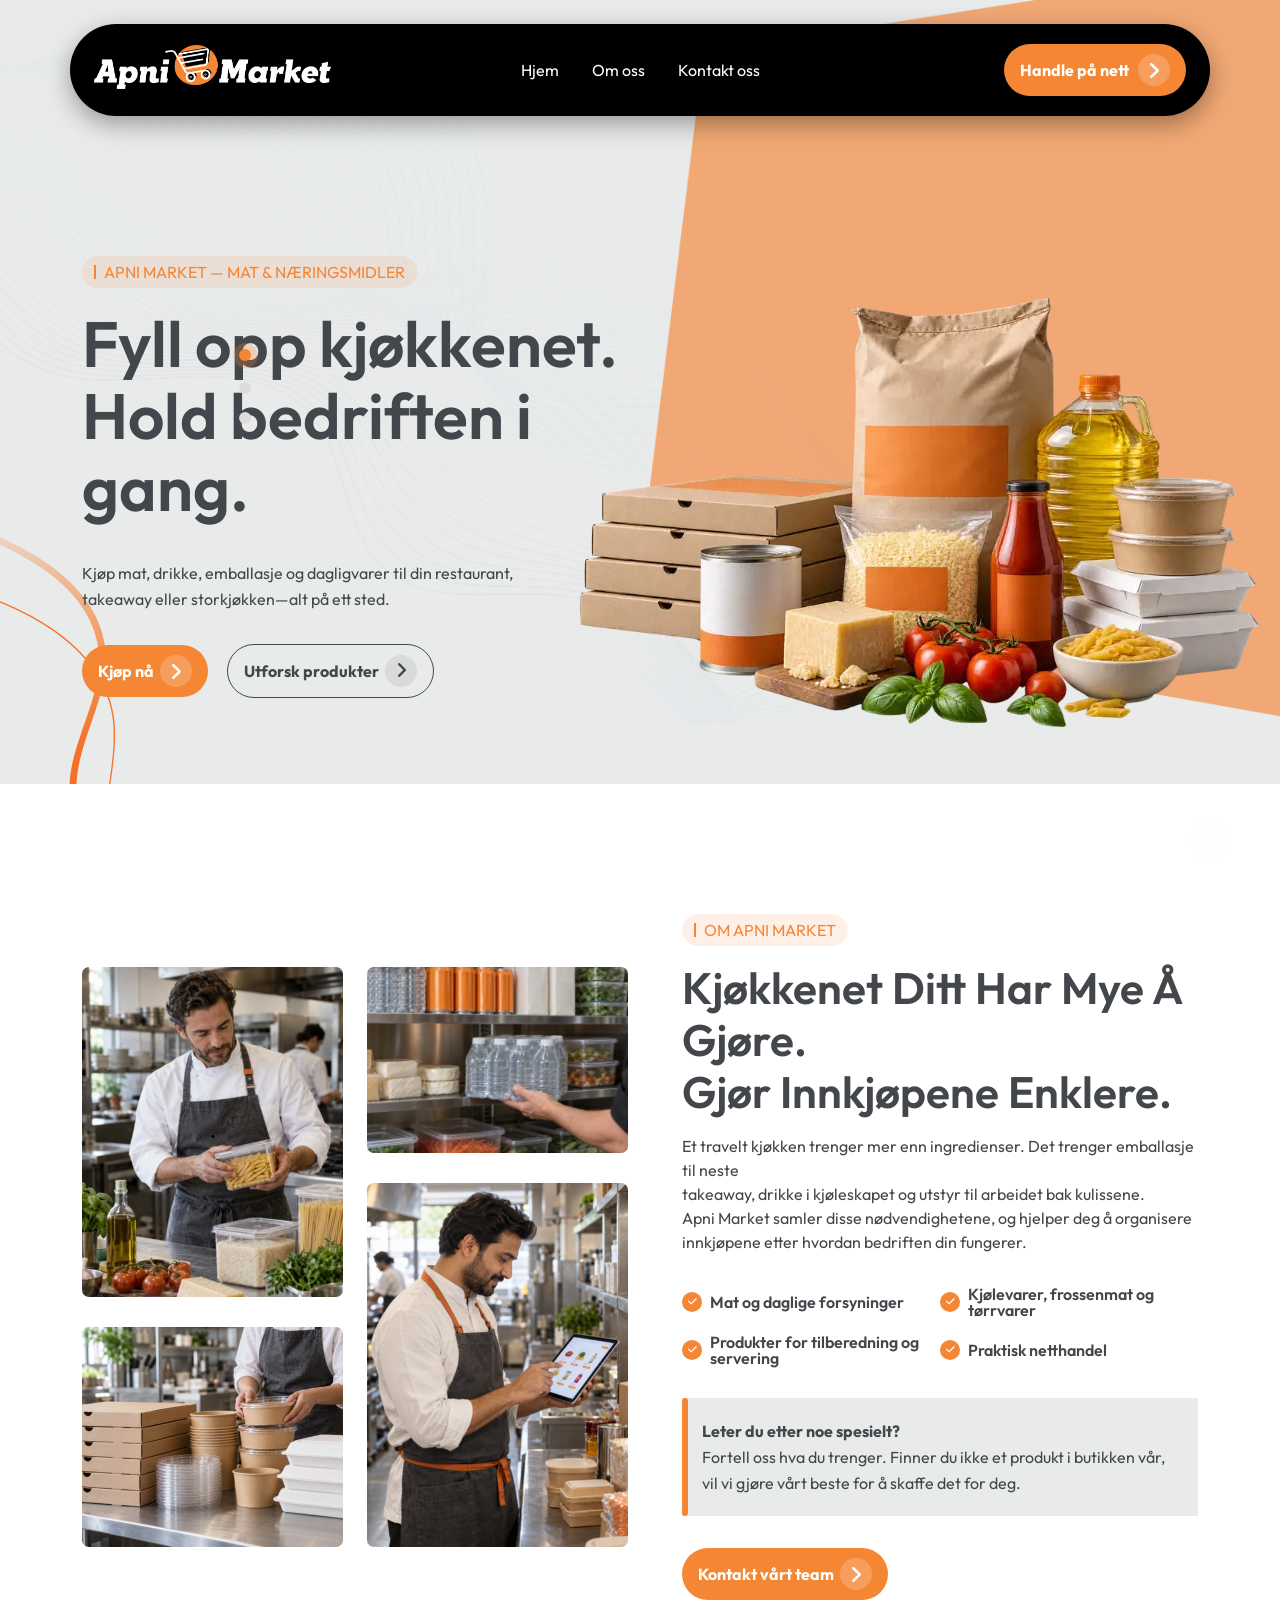
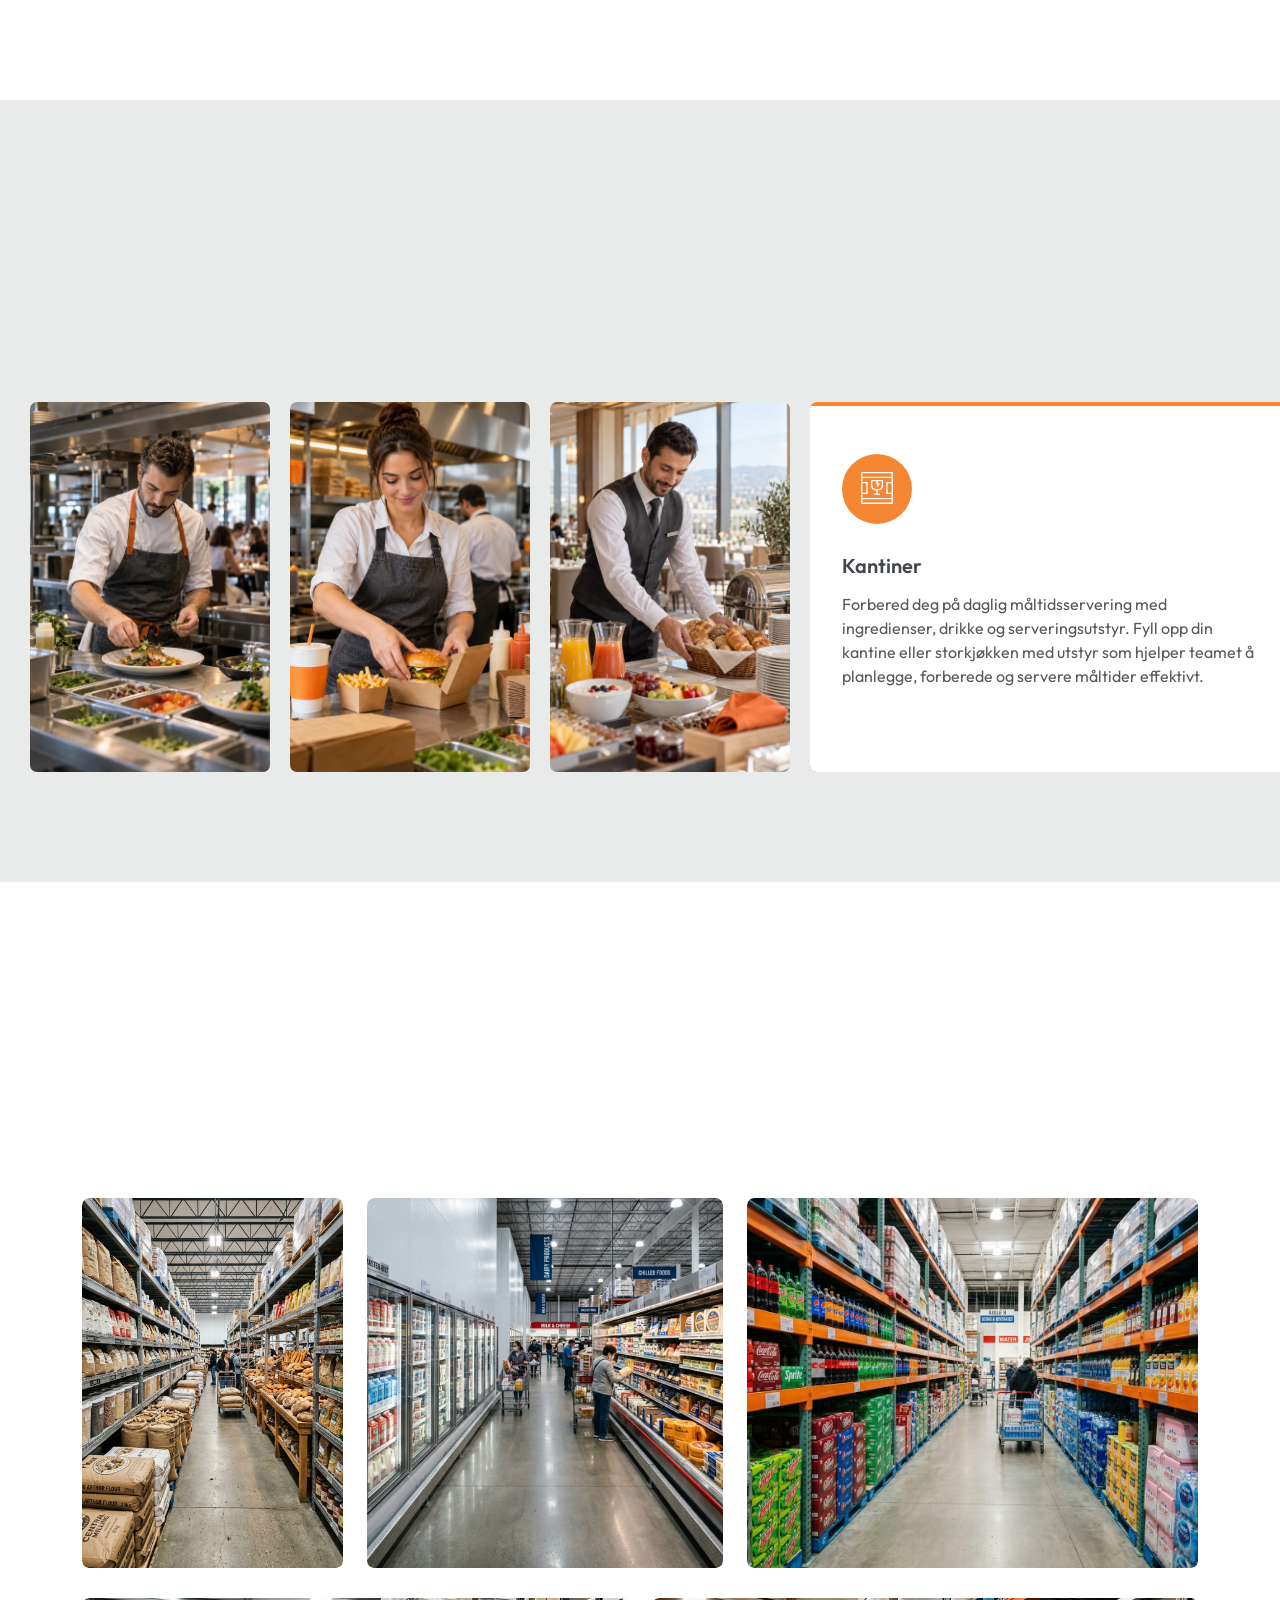
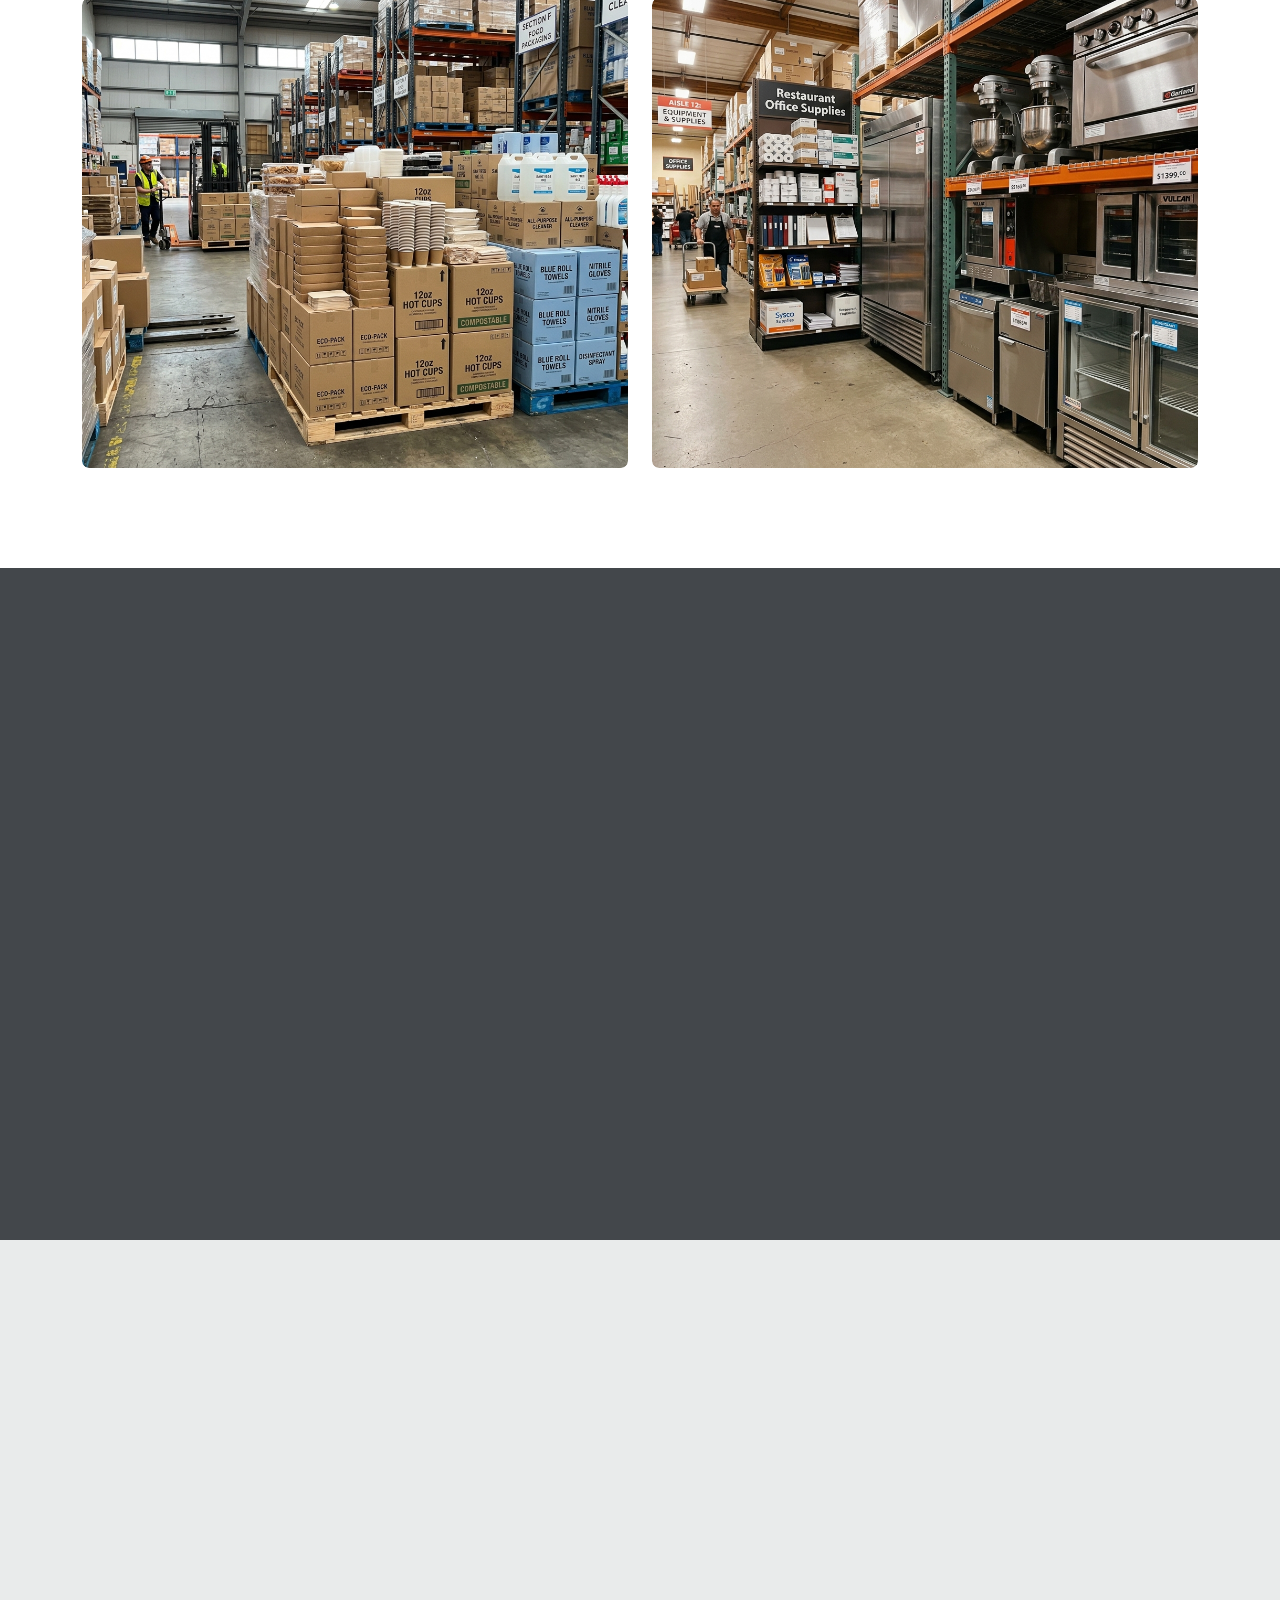
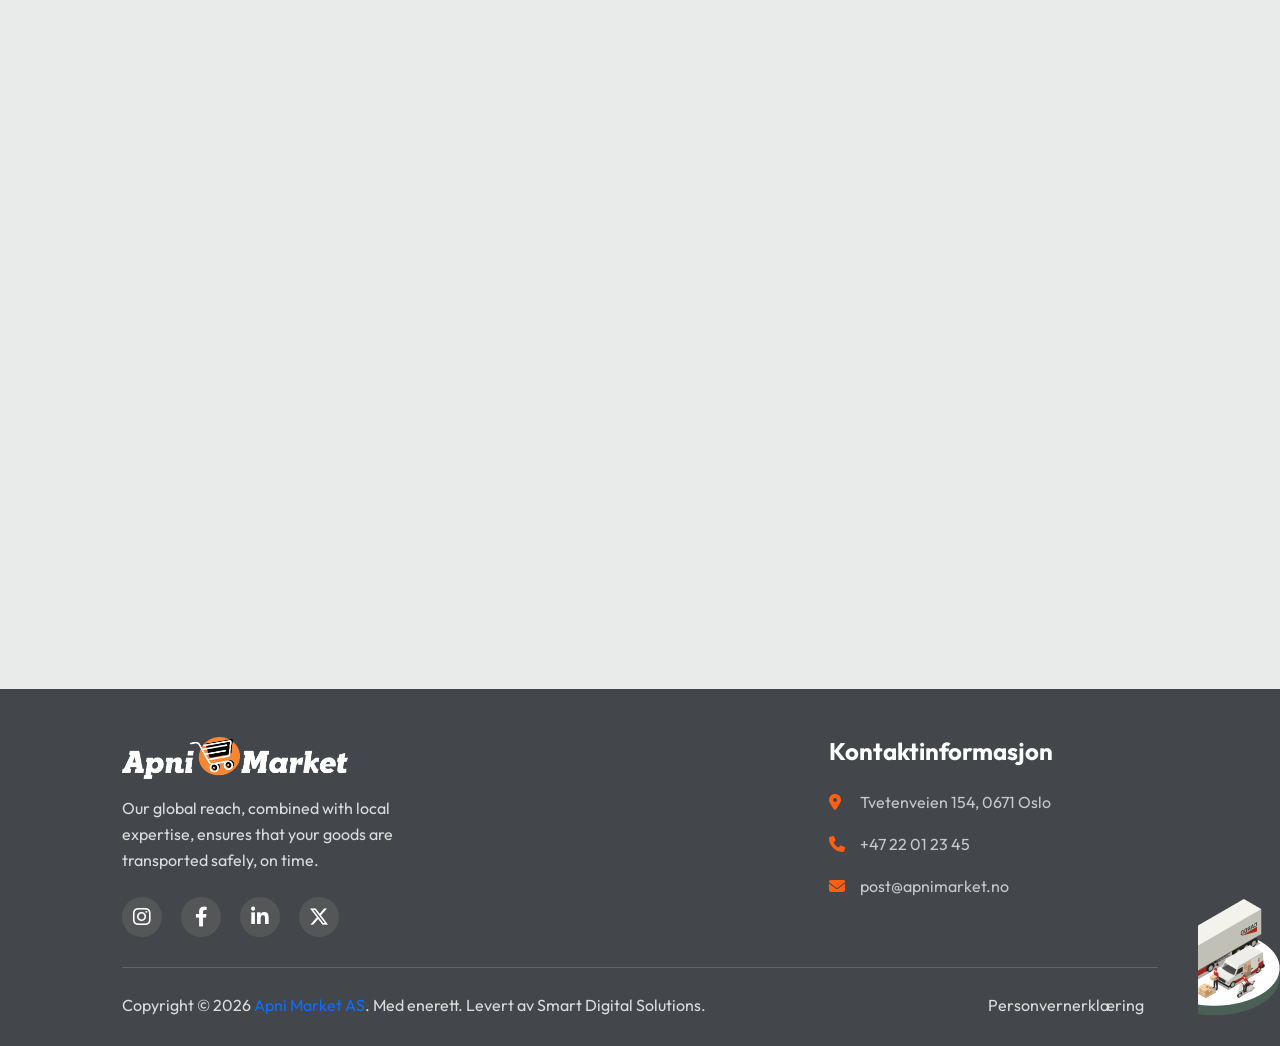
<file: index.html>
<!DOCTYPE html>
<html lang="no">

<head>
   <meta charset="UTF-8">
   <meta name="viewport" content="width=device-width, initial-scale=1.0">
   <title>Apni Market | Mat & Næringsmidler for din bedrift</title>
   <meta name="description"
      content="Apni Market tilbyr mat, drikke, emballasje og dagligvarer til restauranter, gatekjøkken og hoteller. Kjøp alt du trenger til storkjøkkenet på ett sted.">
   <!-- SEO & Social Meta Tags -->
   <link rel="canonical" href="https://apnimarket.no/" />
   <meta property="og:title" content="Apni Market | Mat & Næringsmidler for din bedrift">
   <meta property="og:description"
      content="Apni Market tilbyr mat, drikke, emballasje og dagligvarer til restauranter, gatekjøkken og hoteller. Kjøp alt du trenger til storkjøkkenet på ett sted.">
   <meta property="og:type" content="website">
   <meta property="og:url" content="https://apnimarket.no/">
   <meta property="og:image" content="https://apnimarket.no/assets/img/slider/hero1.webp">
   <meta name="twitter:card" content="summary_large_image">
   <meta name="twitter:title" content="Apni Market | Mat & Næringsmidler for din bedrift">
   <meta name="twitter:description"
      content="Apni Market tilbyr mat, drikke, emballasje og dagligvarer til restauranter, gatekjøkken og hoteller. Kjøp alt du trenger til storkjøkkenet på ett sted.">
   <meta name="twitter:image" content="https://apnimarket.no/assets/img/slider/hero1.webp">
   <!-- fav icon -->
   <link rel="shortcut icon" href="assets/img/icon/ca-fav-3.svg">
   <!-- css file -->
   <link rel="stylesheet" href="assets/css/bootstrap.min.css">
   <link rel="stylesheet" href="assets/css/all.css">
   <link rel="stylesheet" href="assets/css/magnific-popup.css">
   <link rel="stylesheet" href="assets/css/slick.css">
   <link rel="stylesheet" href="assets/css/slick-theme.css">
   <link rel="stylesheet" href="assets/css/nice-select.css">
   <link rel="stylesheet" href="assets/css/typography.css?v=2">
   <link rel="stylesheet" href="assets/css/aos.css">
   <link rel="stylesheet" href="assets/css/style.css?v=2">
   <link rel="stylesheet" href="assets/css/responsive.css?v=2">
</head>

<body>
   <!-- preloader -->
   <div id="preloader">
      <div id="ctn-preloader" class="ctn-preloader">
         <div class="animation-preloader">
            <div class="spinner"></div>
            <div class="txt-loading">
               <span data-text-preloader="A" class="letters-loading">A</span>
               <span data-text-preloader="P" class="letters-loading">P</span>
               <span data-text-preloader="N" class="letters-loading">N</span>
               <span data-text-preloader="I" class="letters-loading">I</span>
               <span data-text-preloader="&nbsp;" class="letters-loading">&nbsp;</span>
               <span data-text-preloader="M" class="letters-loading">M</span>
               <span data-text-preloader="A" class="letters-loading">A</span>
               <span data-text-preloader="R" class="letters-loading">R</span>
               <span data-text-preloader="K" class="letters-loading">K</span>
               <span data-text-preloader="E" class="letters-loading">E</span>
               <span data-text-preloader="T" class="letters-loading">T</span>
            </div>
         </div>
         <div class="loader">
            <div class="row">
               <div class="col-3 loader-section section-left">
                  <div class="bg"></div>
               </div>
               <div class="col-3 loader-section section-left">
                  <div class="bg"></div>
               </div>
               <div class="col-3 loader-section section-right">
                  <div class="bg"></div>
               </div>
               <div class="col-3 loader-section section-right">
                  <div class="bg"></div>
               </div>
            </div>
         </div>
      </div>
   </div>
   <!-- preloader end -->

   <!-- Header Area Start-->
   <header class="header-area-3 stiky">
      <div class="container header-3" style="background: #000000 !important;">
         <div class="row align-items-center">
            <div class="col-xl-3 col-lg col-md-6 col-6">
               <!-- ca-logo -->
               <div class="ca-logo">
                  <a href="index.html"><img src="assets/logo.png" alt="Apni Market"></a>
               </div>
            </div>
            <div class="col-xl-6 col-lg-7 d-none d-lg-block">
               <!-- ca-main-menu -->
               <div class="ca-main-menu-3">
                  <nav class="ca-mobile-menu-active-3">
                     <ul>
                        <li><a href="index.html">Hjem</a></li>
                        <li><a href="#about-us">Om oss</a></li>
                        <li><a href="contact.html">Kontakt oss</a></li>
                     </ul>
                  </nav>
               </div>
            </div>
            <div class="col-xl-3 col-lg col-md-6 col-6">
               <!-- ca-btn -->
               <div class="ca-btn-header d-none d-lg-block text-end">
                  <a href="shop.html" class="ca-btn-primary-3 theme-bg-3 br-50" style="color: #FFFFFF !important;">Handle på nett <span style="background: rgba(255, 255, 255, 0.2) !important; color: #FFFFFF !important;"><i
                           class="fa-solid fa-angle-right" style="color: #FFFFFF !important;"></i></span></a>
               </div>
               <div class="ca-header-action-item d-lg-none text-end">
                  <button type="button" class="ca-offcanvas-toogle">
                     <svg xmlns="http://www.w3.org/2000/svg" width="30" height="16" viewBox="0 0 30 16">
                        <rect x="10" width="20" height="2" fill="currentColor"></rect>
                        <rect x="5" y="7" width="25" height="2" fill="currentColor"></rect>
                        <rect x="10" y="14" width="20" height="2" fill="currentColor"></rect>
                     </svg>
                  </button>
               </div>
            </div>
         </div>
      </div>
   </header>
   <!-- Header area end -->

   <!-- offcanvas start -->
   <div class="ca-offcanvas w-bg">
      <div class="ca-offcanvas-wrapper">
         <div class="ca-offcanvas-header d-flex justify-content-between align-items-center mb-40">
            <div class="ca-offcanvas-logo">
               <a href="index.html"><img src="assets/logo.png" alt="Apni Market"></a>
            </div>
            <div class="ca-offcanvas-close">
               <button class="ca-offcanvas-close-toggle"><i class="fal fa-times"></i></button>
            </div>
         </div>
         <div class="ca-offcanvas-menu-3 mb-40">
            <nav>
            </nav>
         </div>
         <div class="ca-offcanvas-contact mb-40">
            <a href="shop.html" class="ca-btn-primary-3 theme-bg-3 br-50" style="color: #FFFFFF !important;">Handle på
               nett
               <span style="background: rgba(255, 255, 255, 0.2) !important; color: #FFFFFF !important;"><i
                     class="fa-solid fa-angle-right" style="color: #FFFFFF !important;"></i></span></a>
         </div>
         <div class="ca-offcanvas-contact-info mb-40">
            <h3 class="ca-offcanvas-sm-title">Kontaktinformasjon</h3>
            <!-- single item -->
            <div class="ca-sm-single-item-4 ca-sm-single-item-1 mb-20">
               <div class="icon">
                  <span>
                     <i class="fa-solid fa-location-dot"></i>
                  </span>
               </div>
               <div class="ca-sm-single-item-4-content">
                  <p><a href="#">Tvetenveien 154,
                        0671 Oslo</a></p>
               </div>
            </div>

            <!-- single item -->
            <div class="ca-sm-single-item-4 ca-sm-single-item-1 mb-20">
               <div class="icon">
                  <span>
                     <i class="fa-solid fa-phone"></i>
                  </span>
               </div>
               <div class="ca-sm-single-item-4-content">
                  <p><a href="tel:+4722012345">+47 22 01 23 45</a></p>
               </div>
            </div>

            <!-- single item -->
            <div class="ca-sm-single-item-4 ca-sm-single-item-1 mb-20">
               <div class="icon">
                  <span>
                     <i class="fa-solid fa-envelope"></i>
                  </span>
               </div>
               <div class="ca-sm-single-item-4-content">
                  <p><a href="mailto:post@apnimarket.no">post@apnimarket.no</a></p>
               </div>
            </div>
         </div>
         <div class="ca-offcanvas-social mb-40">
            <h3 class="ca-offcanvas-sm-title">Følg oss</h3>
            <div class="ca-footer-social ca-footer-social-3">
               <ul>
                  <li><a href="#"><i class="fa-brands fa-instagram"></i></a></li>
                  <li><a href="#"><i class="fa-brands fa-facebook-f"></i></a></li>
                  <li><a href="#"><i class="fa-brands fa-linkedin-in"></i></a></li>
                  <li><a href="#"><i class="fa-brands fa-x-twitter"></i></a></li>
               </ul>
            </div>
         </div>
      </div>
   </div>
   <div class="ca-offcanvas-overlay"></div>
   <!-- offcanvas end -->

   <main>
      <!-- slider start -->
      <div class="ca-slider-active-3">
         <!-- single-slider -->
         <div class="ca-slider-3 cream-bg-3 p-relative z-index-1 fix">
            <div class="ca-slider-3-shape d-none d-lg-block">
               <img src="assets/img/shape/ca-shape3.3.png" alt="">
               <div class="ca-slider-top-shape-img">
                  <img src="assets/img/shape/ca-image-shape3.3.png" alt="">
               </div>
            </div>
            <div class="ca-slider-img-3 p-absolute">
               <img src="assets/img/slider/hero1.webp" alt="Storkjøkken med ferske råvarer">
            </div>
            <div class="ca-line-shape3">
               <img src="assets/img/shape/ca-shape3.1.png" alt="">
            </div>
            <div class="ca-overlay-shape3 p-absolute">
               <img src="assets/img/shape/overlay-shape3.2.png" alt="">
            </div>
            <div class="container">
               <div class="row">
                  <div class="col-lg-6 col-md-10">
                     <div class="ca-hero-content-3">
                        <h5 class="ca-section-subtitle subtitle-bg-6 p-relative theme-color-3 br-50">APNI MARKET — MAT &
                           NÆRINGSMIDLER</h5>
                        <h1 class="ca-slider-heading theme-black-3 fnw-600 pt-20 pb-20">Fyll opp kjøkkenet. Hold
                           bedriften i gang.</h1>
                        <p class="pt-16 pb-32">Kjøp mat, drikke, emballasje og dagligvarer til din restaurant,<br>
                           takeaway eller storkjøkken—alt på ett sted.
                        </p>
                        <div class="hero3-btn">
                           <a href="shop.html" class="ca-btn-primary-3 theme-bg-3 br-50">Kjøp nå<span><i
                                    class="fa-solid fa-angle-right"></i></span></a>
                           <a href="products.html" class="ca-sec-primary-3 theme-color-3 br-50">Utforsk
                              produkter<span><i class="fa-solid fa-angle-right"></i></span></a>
                        </div>
                     </div>
                  </div>
               </div>
            </div>
         </div>
         <!-- single-slider -->
         <div class="ca-slider-3 cream-bg-3 p-relative z-index-1 fix">
            <div class="ca-slider-3-shape d-none d-lg-block">
               <img src="assets/img/shape/ca-shape3.3.png" alt="">
               <div class="ca-slider-top-shape-img">
                  <img src="assets/img/shape/ca-image-shape3.3.png" alt="">
               </div>
            </div>
            <div class="ca-slider-img-3 p-absolute">
               <img src="assets/img/slider/hero2.webp" alt="Mat og produkter for tilberedning">
            </div>
            <div class="ca-line-shape3">
               <img src="assets/img/shape/ca-shape3.1.png" alt="">
            </div>
            <div class="container">
               <div class="row">
                  <div class="col-lg-6 col-md-10">
                     <div class="ca-hero-content-3">
                        <h5 class="ca-section-subtitle subtitle-bg-6 p-relative theme-color-3 br-50">FRA FORBEREDELSE
                           TIL TAKEAWAY</h5>
                        <h1 class="ca-slider-heading theme-black-3 fnw-600 pt-20 pb-20">God mat starter med de riktige
                           råvarene.</h1>
                        <p class="pt-16 pb-32">Fra ingredienser til takeaway-emballasje, finn det du trenger<br> for å
                           forberede, servere og sende ut hver bestilling.
                        </p>
                        <div class="hero3-btn">
                           <a href="products.html" class="ca-btn-primary-3 theme-bg-3 br-50">Se produkter<span><i
                                    class="fa-solid fa-angle-right"></i></span></a>
                           <a href="offers.html" class="ca-sec-primary-3 theme-color-3 br-50">Se tilbud<span><i
                                    class="fa-solid fa-angle-right"></i></span></a>
                        </div>
                     </div>
                  </div>
               </div>
            </div>
         </div>
         <!-- single-slider -->
         <div class="ca-slider-3 cream-bg-3 p-relative z-index-1 fix">
            <div class="ca-slider-3-shape d-none d-lg-block">
               <img src="assets/img/shape/ca-shape3.3.png" alt="">
               <div class="ca-slider-top-shape-img">
                  <img src="assets/img/shape/ca-image-shape3.3.png" alt="">
               </div>
            </div>
            <div class="ca-slider-img-3 p-absolute">
               <img src="assets/img/slider/hero3.webp" alt="Drikke og kjølevarer i storkjøkken">
            </div>
            <div class="ca-line-shape3">
               <img src="assets/img/shape/ca-shape3.1.png" alt="">
            </div>
            <div class="container">
               <div class="row">
                  <div class="col-lg-6 col-md-10">
                     <div class="ca-hero-content-3">
                        <h5 class="ca-section-subtitle subtitle-bg-6 p-relative theme-color-3 br-50">GJØR DITT NESTE
                           INNKJØP LØNNSOMT</h5>
                        <h1 class="ca-slider-heading theme-black-3 fnw-600 pt-20 pb-20">Hverdagslige nødvendigheter. Mer
                           verdi for din bedrift.</h1>
                        <p class="pt-16 pb-32">Utforsk aktuelle tilbud og oppdag produkter for din neste bestilling.<br>
                           Hold hyllene fylt og menyen klar.
                        </p>
                        <div class="hero3-btn">
                           <a href="offers.html" class="ca-btn-primary-3 theme-bg-3 br-50">Utforsk tilbud<span><i
                                    class="fa-solid fa-angle-right"></i></span></a>
                           <a href="products.html" class="ca-sec-primary-3 theme-color-3 br-50">Kjøp alle
                              produkter<span><i class="fa-solid fa-angle-right"></i></span></a>
                        </div>
                     </div>
                  </div>
               </div>
            </div>
         </div>
      </div>
      <!-- slider end -->

      <!-- about section start -->
      <section id="about-us" class="ca-about-3 pt-100 pb-70">
         <div class="container">
            <div class="row align-items-center">
               <div class="col-lg-6">
                  <div class="ca-abo-item-1">
                     <div class="row">
                        <div class="col-lg-6 col-md-6">
                           <!-- single about item -->
                           <div class="ca-abo-single-item mb-30">
                              <img class="w-100 lar-img-1" src="assets/img/about/about-1.jpg"
                                 alt="Mat og produkter for tilberedning">
                              <div class="ca-abo-hover-item">
                                 <div class="ca-abo-content">
                                    <!-- <div class="ca-abo-icon">
                                       <span><img src="assets/img/icon/ca-delivery3.1.svg" alt=""></span>
                                    </div> -->
                                    <!-- <h3 class="ca-abo-hover-title"><span class="counter">11</span>K+</h3> -->
                                    <p>Mat og produkter for tilberedning</p>
                                 </div>
                              </div>
                           </div>

                           <!-- single about item -->
                           <div class="ca-abo-single-item mb-30">
                              <img class="w-100 sm-img-1" src="assets/img/about/about-2.jpg"
                                 alt="Emballasje og serveringsutstyr">
                              <div class="ca-abo-hover-item">
                                 <div class="ca-abo-content">
                                    <!-- <div class="ca-abo-icon">
                                       <span><img src="assets/img/icon/ca-delivery3.1.svg" alt=""></span>
                                    </div> -->
                                    <!-- <h3 class="ca-abo-hover-title"><span class="counter">11</span>K+</h3> -->
                                    <p>Emballasje og serveringsutstyr</p>
                                 </div>
                              </div>
                           </div>
                        </div>

                        <div class="col-lg-6 col-md-6">
                           <!-- single about item -->
                           <div class="ca-abo-single-item mb-30">
                              <img class="w-100 sm-img-2" src="assets/img/about/about-3.jpg" alt="Drikke og kjølevarer">
                              <div class="ca-abo-hover-item">
                                 <div class="ca-abo-content">
                                    <!-- <div class="ca-abo-icon">
                                       <span><img src="assets/img/icon/ca-delivery3.1.svg" alt=""></span>
                                    </div> -->
                                    <!-- <h3 class="ca-abo-hover-title"><span class="counter">11</span>K+</h3> -->
                                    <p>Drikke og kjølevarer</p>
                                 </div>
                              </div>
                           </div>
                           <!-- single about item -->
                           <div class="ca-abo-single-item mb-30">
                              <img class="w-100 lar-img-2" src="assets/img/about/about-4.png" alt="Praktisk netthandel">
                              <div class="ca-abo-hover-item">
                                 <div class="ca-abo-content">
                                    <!-- <div class="ca-abo-icon">
                                       <span><img src="assets/img/icon/ca-delivery3.1.svg" alt=""></span>
                                    </div> -->
                                    <!-- <h3 class="ca-abo-hover-title"><span class="counter">11</span>K+</h3> -->
                                    <p>Praktisk netthandel</p>
                                 </div>
                              </div>
                           </div>


                        </div>
                     </div>
                  </div>
               </div>
               <div class="col-xl-6 mb-30">
                  <div class="ca-ab-content3">
                     <div class="ca-about-content-3 ca-sec-content-3">
                        <h5 class="ca-section-subtitle subtitle-bg-6 p-relative theme-color-3 br-50">OM APNI MARKET
                        </h5>
                        <h2 class="ca-section-title theme-black-3 fnw-600 pt-16 ca-text-cap">Kjøkkenet ditt har mye å
                           gjøre. <br> Gjør innkjøpene enklere.
                        </h2>
                        <p class="pt-16 pb-32">Et travelt kjøkken trenger mer enn ingredienser. Det trenger emballasje
                           til neste<br> takeaway, drikke i kjøleskapet og utstyr til arbeidet bak kulissene.<br> Apni
                           Market samler disse nødvendighetene, og hjelper deg å organisere innkjøpene etter hvordan
                           bedriften din fungerer.</p>
                     </div>
                     <div class="ca-ab-item-check">
                        <!-- single-item -->
                        <div class="ca-ab-sngle-item">
                           <div class="ca-ab-sngle-item-ic">
                              <span><i class="fa-solid fa-check"></i></span>
                           </div>
                           <div class="ca-ab-sngle-item-content">
                              <h4 class="ca-item-ch-title">Mat og daglige forsyninger</h4>
                           </div>
                        </div>
                        <!-- single-item -->
                        <div class="ca-ab-sngle-item">
                           <div class="ca-ab-sngle-item-ic">
                              <span><i class="fa-solid fa-check"></i></span>
                           </div>
                           <div class="ca-ab-sngle-item-content">
                              <h4 class="ca-item-ch-title">Kjølevarer, frossenmat og tørrvarer</h4>
                           </div>
                        </div>
                        <!-- single-item -->
                        <div class="ca-ab-sngle-item">
                           <div class="ca-ab-sngle-item-ic">
                              <span><i class="fa-solid fa-check"></i></span>
                           </div>
                           <div class="ca-ab-sngle-item-content">
                              <h4 class="ca-item-ch-title">Produkter for tilberedning og servering</h4>
                           </div>
                        </div>
                        <!-- single-item -->
                        <div class="ca-ab-sngle-item">
                           <div class="ca-ab-sngle-item-ic">
                              <span><i class="fa-solid fa-check"></i></span>
                           </div>
                           <div class="ca-ab-sngle-item-content">
                              <h4 class="ca-item-ch-title">Praktisk netthandel</h4>
                           </div>
                        </div>
                     </div>
                     <div class="ca-about-item3 cream-bg-3 p-relative">
                        <p><strong>Leter du etter noe spesielt?</strong><br>Fortell oss hva du trenger. Finner du ikke
                           et produkt i butikken vår, vil vi gjøre vårt beste for å skaffe det for deg.</p>
                     </div>
                     <div class="ca-about-3-btn">
                        <a href="contact.html" class="ca-btn-primary-3 theme-bg-3 br-50">Kontakt vårt team<span><i
                                 class="fa-solid fa-angle-right"></i></span></a>
                     </div>
                  </div>
               </div>
            </div>
         </div>
      </section>
      <!-- about section end -->

      <!-- service section start -->
      <section class="ca-service-3 cream-bg-3 pt-100 pb-70">
         <div class="container">
            <div class="ca-portfolio-content-3 ca-sec-content-3 text-center mb-60 aos-init aos-animate"
               data-aos="fade-up" data-aos-duration="800">
               <h5 class="ca-section-subtitle subtitle-bg-6 p-relative theme-color-3 br-50">HVEM VI LEVERER TIL</h5>
               <h2 class="ca-section-title theme-black-3 fnw-600 pt-16 ca-text-cap">Din bedrift. Våre hverdagslige
                  nødvendigheter.</h2>
               <p class="pt-16">Fra restauranter og gatekjøkken til hoteller og kantiner; Apni Market samler mat,
                  drikke, emballasje og dagligvarer for å holde bedriften din i gang.</p>
            </div>
         </div>
         <!-- expand gallery start -->
         <div class="expand-container">
            <!-- single item -->
            <div class="slide">
               <img class="expand-slide-img" src="assets/img/service/gallery1.webp" alt="Matlaging i restaurant">
               <div class="expand-slide-ic-box">
                  <div class="ca-expand-ic">
                     <span><img src="assets/img/icon/ser-ic-1.1.svg" alt=""></span>
                  </div>
                  <h2 class="ca-expand-title"><a href="#">Restauranter</a></h2>
                  <p>Fra forberedelse på kjøkkenet til den ferdige tallerkenen, finn ingredienser, drikke og daglige
                     nødvendigheter til restauranten din. Samle innkjøpene dine slik at teamet kan fokusere på å lage
                     god mat og ta vare på gjestene.</p>
               </div>
            </div>
            <!-- single item -->
            <div class="slide">
               <img class="expand-slide-img" src="assets/img/service/gallery2.webp" alt="Gatekjøkken og hurtigmat">
               <div class="expand-slide-ic-box">
                  <div class="ca-expand-ic">
                     <span><img src="assets/img/icon/ser-ic-1.2.svg" alt=""></span>
                  </div>
                  <h2 class="ca-expand-title"><a href="#">Gatekjøkken og hurtigmat</a></h2>
                  <p>Hold kjøkkenet klart for neste bestilling med ingredienser, sauser, drikke og takeaway-emballasje.
                     Finn utstyret du trenger for å forberede, pakke og servere gjennom en travel arbeidsdag.</p>
               </div>
            </div>
            <!-- single item -->
            <div class="slide">
               <img class="expand-slide-img" src="assets/img/service/gallery3.webp" alt="Hoteller og overnatting">
               <div class="expand-slide-ic-box">
                  <div class="ca-expand-ic">
                     <span><img src="assets/img/icon/ser-ic-1.3.svg" alt=""></span>
                  </div>
                  <h2 class="ca-expand-title"><a href="#">Hoteller</a></h2>
                  <p>Støtt frokostservering, restaurantmiddager og daglige gjestebehov med mat, drikke og praktiske
                     forsyninger. Samle alt på ett sted for å forenkle innkjøp for teamet ditt.
                  </p>
               </div>
            </div>
            <!-- single item -->
            <div class="slide active">
               <img class="expand-slide-img" src="assets/img/service/gallery4.webp" alt="Kantiner og storkjøkken">
               <div class="expand-slide-ic-box">
                  <div class="ca-expand-ic">
                     <span><img src="assets/img/icon/ser-ic-1.4.svg" alt=""></span>
                  </div>
                  <h2 class="ca-expand-title"><a href="#">Kantiner</a></h2>
                  <p>Forbered deg på daglig måltidsservering med ingredienser, drikke og serveringsutstyr. Fyll opp din
                     kantine eller storkjøkken med utstyr som hjelper teamet å planlegge, forberede og servere måltider
                     effektivt.</p>
               </div>
            </div>
         </div>
         <!-- expand gallery end -->
      </section>
      <!-- service section end -->

      <!-- portfolio section start -->
      <section class="ca-portfilo-2 pt-100 pb-70">
         <div class="container">
            <div class="ca-portfolio-content-3 ca-sec-content-3 text-center mb-60 aos-init aos-animate"
               data-aos="fade-up" data-aos-duration="800">
               <h5 class="ca-section-subtitle subtitle-bg-6 p-relative theme-color-3 br-50">HANDEL TIL DIN MENY</h5>
               <h2 class="ca-section-title theme-black-3 fnw-600 pt-16">Hva står på din neste bestilling?</h2>
               <p class="pt-16">Start med produktene som passer til menyen din og bygg opp handlekurven<br>rundt
                  kjøkkenets behov.</p>
            </div>

            <div class="row">

               <!-- single project item -->
               <div class="col-lg-3 col-md-6">
                  <div class="ca-single-pro-img-3 mb-30">
                     <img class="w-100" src="assets/img/portfolio/category_dry_goods.jpg" alt="">
                     <div class="ca-project-hover-item1">
                        <a href="#" class="ca-project-hover-item1-icon">
                           <span><i class="fa-solid fa-bread-slice" style="font-size: 28px; color: #ffffff;"></i></span>
                        </a>
                        <div class="ca-project-hover-item-content">
                           <h4 class="ca-project-hov-sub-title">Utforsk produkter</h4>
                           <h3 class="ca-project-hov-title"><a href="#">Tørrvarer &amp; bakeri</a></h3>
                           <p>Tørrvarer, bakervarer</p>
                        </div>
                     </div>
                  </div>
               </div>

               <!-- single project item -->
               <div class="col-lg-4 col-md-6">
                  <div class="ca-single-pro-img-3 mb-30">
                     <img class="w-100" src="assets/img/portfolio/category_chilled_dairy.jpg" alt="">
                     <div class="ca-project-hover-item1">
                        <a href="#" class="ca-project-hover-item1-icon">
                           <span><i class="fa-solid fa-snowflake" style="font-size: 28px; color: #ffffff;"></i></span>
                        </a>
                        <div class="ca-project-hover-item-content">
                           <h4 class="ca-project-hov-sub-title">Utforsk produkter</h4>
                           <h3 class="ca-project-hov-title"><a href="#">Kjølt, fryst &amp; meieri</a></h3>
                           <p>Kjølevarer, frossenmat, meieriprodukter</p>
                        </div>
                     </div>
                  </div>
               </div>

               <!-- single project item -->
               <div class="col-lg-5 col-md-6">
                  <div class="ca-single-pro-img-3 mb-30">
                     <img class="w-100" src="assets/img/portfolio/category_drinks.jpg" alt="">
                     <div class="ca-project-hover-item1">
                        <a href="#" class="ca-project-hover-item1-icon">
                           <span><i class="fa-solid fa-wine-bottle" style="font-size: 28px; color: #ffffff;"></i></span>
                        </a>
                        <div class="ca-project-hover-item-content">
                           <h4 class="ca-project-hov-sub-title">Utforsk produkter</h4>
                           <h3 class="ca-project-hov-title"><a href="#">Drikke &amp; drikkevarer</a></h3>
                           <p>All drikke og drikkevarer</p>
                        </div>
                     </div>
                  </div>
               </div>

               <!-- single project item -->
               <div class="col-lg-6 col-md-6">
                  <div class="ca-single-pro-img-3 mb-30">
                     <img class="w-100 pro-lar-img-1" src="assets/img/portfolio/category_packaging.jpg" alt="">
                     <div class="ca-project-hover-item1">
                        <a href="#" class="ca-project-hover-item1-icon">
                           <span><i class="fa-solid fa-box-open" style="font-size: 28px; color: #ffffff;"></i></span>
                        </a>
                        <div class="ca-project-hover-item-content">
                           <h4 class="ca-project-hov-sub-title">Utforsk produkter</h4>
                           <h3 class="ca-project-hov-title"><a href="#">Emballasje &amp; hygiene</a></h3>
                           <p>Matemballasje, rengjøring og hygieneartikler</p>
                        </div>
                     </div>
                  </div>
               </div>

               <!-- single project item -->
               <div class="col-lg-6 col-md-6">
                  <div class="ca-single-pro-img-3 mb-30">
                     <img class="w-100 pro-lar-img-1" src="assets/img/portfolio/category_equipment.jpg" alt="">
                     <div class="ca-project-hover-item1">
                        <a href="#" class="ca-project-hover-item1-icon">
                           <span><i class="fa-solid fa-utensils" style="font-size: 28px; color: #ffffff;"></i></span>
                        </a>
                        <div class="ca-project-hover-item-content">
                           <h4 class="ca-project-hov-sub-title">Utforsk produkter</h4>
                           <h3 class="ca-project-hov-title"><a href="#">Utstyr &amp; kontorrekvisita</a></h3>
                           <p>Kjøkkenutstyr, kontorrekvisita</p>
                        </div>
                     </div>
                  </div>
               </div>

            </div>
         </div>
      </section>
      <!-- portfolio section end -->


      <!-- video area start -->

      <!-- video area end -->


      <!-- working section start -->
      <div class="ca-working-section theme-black-bg-3 pt-80 pb-70">
         <div class="container">
            <div class="ca-working-section-3 ca-sec-content-3 text-center mb-60 aos-init aos-animate" data-aos="fade-up"
               data-aos-duration="800">
               <h5 class="ca-section-subtitle subtitle-bg-7 p-relative text-white br-50">ENKEL NETHANDEL</h5>
               <h2 class="ca-section-title theme-black-3 fnw-600 text-white pt-16">Din neste oppfylling starter her.
               </h2>
               <p class="pt-16">Finn det du trenger og sett sammen en bestilling som fungerer<br> for din bedrift.</p>
            </div>
            <div class="row">
               <!-- working icon box -->
               <div class="col-xl-3 col-lg-4 col-md-6 mb-30">
                  <div class="ca-work-ic-box br-7 aos-init aos-animate" data-aos="fade-up" data-aos-duration="800">
                     <div class="ca-work-ic-box-img">
                        <span>
                           <img src="assets/img/icon/ca-work-1.1.svg" alt="">
                        </span>
                     </div>
                     <div class="ca-work-ic-box-content">
                        <h4 class="ca-title fnw-600 text-white pt-24 pb-16"><a href="#">01 — Bla gjennom utvalget</a>
                        </h4>
                        <p>Utforsk kategorier eller søk etter<br>et spesifikt produkt.
                        </p>
                     </div>
                  </div>
               </div>
               <!-- working icon box -->
               <div class="col-xl-3 col-lg-4 col-md-6 mb-30">
                  <div class="ca-work-ic-box br-7 aos-init aos-animate" data-aos="fade-up" data-aos-duration="1000">
                     <div class="ca-work-ic-box-img">
                        <span>
                           <img src="assets/img/icon/ca-work-1.2.svg" alt="">
                        </span>
                     </div>
                     <div class="ca-work-ic-box-content">
                        <h4 class="ca-title fnw-600 text-white pt-24 pb-16"><a href="#">02 — Velg dine produkter</a>
                        </h4>
                        <p>Sjekk pakkestørrelser og produkt-<br>detaljer, velg deretter antall.</p>
                     </div>
                  </div>
               </div>
               <!-- working icon box -->
               <div class="col-xl-3 col-lg-4 col-md-6 mb-30">
                  <div class="ca-work-ic-box br-7 aos-init aos-animate" data-aos="fade-up" data-aos-duration="1200">
                     <div class="ca-work-ic-box-img">
                        <span>
                           <img src="assets/img/icon/ca-work1.3.svg" alt="">
                        </span>
                     </div>
                     <div class="ca-work-ic-box-content">
                        <h4 class="ca-title fnw-600 text-white pt-24 pb-16"><a href="#">03 — Se over handlekurven</a>
                        </h4>
                        <p>Kontroller varene dine og gjør<br>siste endringer før kassen.</p>
                     </div>
                  </div>
               </div>
               <!-- working icon box -->
               <div class="col-xl-3 col-lg-4 col-md-6 mb-30">
                  <div class="ca-work-ic-box br-7 aos-init aos-animate" data-aos="fade-up" data-aos-duration="1400">
                     <div class="ca-work-ic-box-img">
                        <span>
                           <img src="assets/img/icon/ca-work1.4.svg" alt="">
                        </span>
                     </div>
                     <div class="ca-work-ic-box-content">
                        <h4 class="ca-title fnw-600 text-white pt-24 pb-16"><a href="#">04 — Fullfør bestilling</a></h4>
                        <p>Følg stegene i kassen for å<br>fullføre kjøpet ditt.</p>
                     </div>
                  </div>
               </div>
            </div>
         </div>
      </div>
      <!-- working section End -->

      <!-- testimonial section start -->
      <section class="ca-testimonial3 d-none pt-100">
         <div class="container">
            <div class="ca-testimonial-content-3 ca-sec-content-3 text-center mb-60 aos-init aos-animate"
               data-aos="zoom-out-down" data-aos-duration="800">
               <h5 class="ca-section-subtitle subtitle-bg-6 p-relative theme-color-3 br-50">LET'S TALK ABOUT YOUR NEXT
                  ORDER</h5>
               <h2 class="ca-section-title theme-black-3 fnw-600 pt-16 ca-text-cap">Finner du ikke det du trenger?</h2>
               <p class="pt-16">Leter du etter en bestemt ingrediens, pakkestørrelse eller utstyr?<br>Send oss detaljene
                  så vi kan se på det.</p>
            </div>
            <div class="row">
               <div class="ca-testimonials">
                  <div class="ca-testi                     <div class=" ca-testimonial-card-3 br-7">
                     <div class="ca-test-3-rating">
                        <div class="ca-ratings-3">
                           <span><i class="fa-solid fa-star"></i></span>
                           <span><i class="fa-solid fa-star"></i></span>
                           <span><i class="fa-solid fa-star"></i></span>
                           <span><i class="fa-solid fa-star"></i></span>
                           <span><i class="fa-solid fa-star"></i></span>
                        </div>
                        <div class="ca-rating-num-3">
                           <h4 class="ca-rating-title-3">(5) <span>Rating</span></h4>
                        </div>
                     </div>
                     <div class="ca-test-3-content">
                        <h4 class="ca-test-title-3">“Produkthenvendelser”</h4>
                        <p>Spør om en vare før du legger den<br> til i bestillingen. Vi hjelper deg gjerne<br> med
                           spørsmål om produkter du<br> måtte ha.</p>
                     </div>
                     <div class="ca-test-3-user">
                        <div class="ca-test-3-user-name">
                           <a href="contact.html" class="ca-btn-primary-3 theme-bg-3 br-50">Ta kontakt<span><i
                                    class="fa-solid fa-angle-right"></i></span></a>
                        </div>
                     </div>
                  </div>
               </div>
               <div class="ca-testimonial-card-3 br-7">
                  <div class="ca-test-3-rating">
                     <div class="ca-ratings-3">
                        <span><i class="fa-solid fa-star"></i></span>
                        <span><i class="fa-solid fa-star"></i></span>
                        <span><i class="fa-solid fa-star"></i></span>
                        <span><i class="fa-solid fa-star"></i></span>
                        <span><i class="fa-solid fa-star"></i></span>
                     </div>
                     <div class="ca-rating-num-3">
                        <h4 class="ca-rating-title-3">(5) <span>Rating</span></h4>
                     </div>
                  </div>
                  <div class="ca-test-3-content">
                     <h4 class="ca-test-title-3">“Forespørsler om innkjøp”</h4>
                     <p>Fortell oss om et produkt du vil<br> at vi skal skaffe. Vi vil gjøre vårt<br> beste for å finne
                        det og legge det til<br> i sortimentet vårt.</p>
                  </div>
                  <div class="ca-test-3-user">
                     <div class="ca-test-3-user-name">
                        <a href="contact.html" class="ca-btn-primary-3 theme-bg-3 br-50">Ta kontakt<span><i
                                 class="fa-solid fa-angle-right"></i></span></a>
                     </div>
                  </div>
               </div>
               <div class="ca-test-3-content">
                  <h4 class="ca-test-title-3">“Spørsmål om bestilling”</h4>
                  <p>Ta kontakt med spørsmål om<br> kjøpet ditt. Vi er her for å<br> hjelpe deg med å løse eventuelle
                     problemer<br> raskt.</p>
               </div>
               <div class="ca-test-3-user">
                  <div class="ca-test-3-user-name">
                     <a href="contact.html" class="ca-btn-primary-3 theme-bg-3 br-50">Ta kontakt<span><i
                              class="fa-solid fa-angle-right"></i></span></a>
                  </div>
               </div>
            </div>
            <div class="ca-testimonial-card-3 br-7">
               <div class="ca-test-3-rating">
                  <div class="ca-ratings-3">
                     <span><i class="fa-solid fa-star"></i></span>
                     <span><i class="fa-solid fa-star"></i></span>
                     <span><i class="fa-solid fa-star"></i></span>
                     <span><i class="fa-solid fa-star"></i></span>
                     <span><i class="fa-solid fa-star"></i></span>
                  </div>
                  <div class="ca-rating-num-3">
                     <h4 class="ca-rating-title-3">(5) <span>Rating</span></h4>
                  </div>
               </div>
               <div class="ca-test-3-content">
                  <h4 class="ca-test-title-3">“Les om hvordan våre skreddersydde løsninger har hjulpet bedrifter med å
                     lykkes.”</h4>
                  <p>Våre kunders tilfredshet er vår høyeste prioritet,<br> og deres tilbakemeldinger sier mye om vår
                     dedikasjon til fortreffelighet. Vi er enormt <br> stolte over de positive opplevelsene som deles av
                     bedrifter på tvers av ulike bransjer som stoler <br> på vår ekspertise.</p>
               </div>
               <div class="ca-test-3-user">
                  <div class="ca-test-3-user-img">
                     <span><img src="assets/img/testimonial/ca-testi3.1.png" alt=""></span>
                  </div>
                  <div class="ca-test-3-user-name">
                     <h4 class="test-3-title"><a href="#">Shevon Daniel</a></h4>
                     <span>Co-Founder</span>
                  </div>
               </div>
            </div>
         </div>
         </div>
         </div>
         </div>
      </section>
      <!-- testimonial section end -->

      <!-- contact-section start -->
      <section class="contact-3-area cream-bg-3 pt-100 pb-70">
         <div class="container">
            <div class="ca-blog-content-3 ca-sec-content-3 text-center mb-60 aos-init aos-animate"
               data-aos="zoom-out-down" data-aos-duration="1000">
               <h5 class="ca-section-subtitle subtitle-bg-6 p-relative theme-color-3 br-50">KONTAKT APNI MARKET</h5>
               <h2 class="ca-section-title theme-black-3 fnw-600 pt-16 ca-text-cap">Fortell oss hva bedriften din
                  trenger.
               </h2>
               <p class="pt-16">Har du et produktspørsmål eller planlegger din neste bestilling?<br> Send oss en
                  melding.</p>
            </div>
            <div class="row align-items-center">
               <div class="col-xl-6 mb-30">
                  <div class="ca-contact-from w-bg ca-contact-from-3 aos-init aos-animate" data-aos="fade-right"
                     data-aos-duration="1200">
                     <div class="ca-contact-content-3">
                        <h4 class="ca-contact-title-2 theme-black-2 fnw-600">Send en henvendelse</h4>
                        <p class="pt-16 pb-24">Have a product question or planning your next order? Send us a message
                           and we will get back to you.</p>
                     </div>
                     <form action="#">
                        <div class="row">
                           <div class="col-md-6 mb-20">
                              <input type="text" placeholder="Fornavn">
                           </div>
                           <div class="col-md-6 mb-20">
                              <input type="text" placeholder="Etternavn">
                           </div>
                           <div class="col-md-6 mb-20">
                              <input type="tel" placeholder="Telefonnummer">
                           </div>
                           <div class="col-md-6 mb-20">
                              <input type="email" placeholder="E-postadresse">
                           </div>
                           <div class="col-md-12 mb-20">
                              <select class="nice-select wide ca-select">
                                 <option data-display="Henvendelsestype">Select Henvendelsestype</option>
                                 <option value="1">Produktspørsmål</option>
                                 <option value="2">Skaffe produkt</option>
                                 <option value="3">Spørsmål om levering</option>
                                 <option value="4">Eksisterende bestilling</option>
                                 <option value="5">Annet</option>
                              </select>
                           </div>
                           <div class="col-md-12 mb-20">
                              <textarea name="message" id="message" placeholder="Din melding"></textarea>
                           </div>
                           <div class="submit-btn">
                              <button class="ca-btn-primary-3 theme-bg-3 br-50" type="submit" value="submit">
                                 Send melding<span><i class="fa-solid fa-angle-right"></i></span></button>
                           </div>
                        </div>
                     </form>
                  </div>
               </div>
               <div class="col-xl-6 mb-30">
                  <div class="ca-form-loca-3 ml-50 aos-init aos-animate" data-aos="fade-left" data-aos-duration="1400">
                     <!-- single box item -->
                     <div class="ca-location-3 mb-20">
                        <div class="ca-location-icbox">
                           <div class="ca-location-icbox-img">
                              <span><img src="assets/img/icon/ca-location3.1.svg" alt=""></span>
                           </div>
                           <div class="ca-location-icbox-text">
                              <h4 class="ca-title fnw-600 theme-black-3 pb-12">Besøk oss</h4>
                              <p>Tvetenveien 154, 0671 Oslo</p>
                           </div>
                        </div>
                     </div>
                     <!-- single box item -->
                     <div class="ca-location-3 mb-20">
                        <div class="ca-location-icbox">
                           <div class="ca-location-icbox-img">
                              <span><img src="assets/img/icon/ca-location3.2.svg" alt=""></span>
                           </div>
                           <div class="ca-location-icbox-text">
                              <h4 class="ca-title fnw-600 theme-black-3 pb-12">Ring oss</h4>
                              <a href="tel:+4722012345">+47 22 01 23 45</a>
                           </div>
                        </div>
                     </div>
                     <!-- single box item -->
                     <div class="ca-location-3 mb-20">
                        <div class="ca-location-icbox">
                           <div class="ca-location-icbox-img">
                              <span><img src="assets/img/icon/ca-location3.3.svg" alt=""></span>
                           </div>
                           <div class="ca-location-icbox-text">
                              <h4 class="ca-title fnw-600 theme-black-3 pb-12">Send oss e-post</h4>
                              <a href="mailto:post@apnimarket.no">post@apnimarket.no</a>
                           </div>
                        </div>
                     </div>
                  </div>
               </div>
            </div>
         </div>
      </section>
      <!-- contact-section end -->

      <!-- blog section start -->
      <section class="ca-blog d-none pt-100 pb-70">
         <div class="container">
            <div class="ca-blog-content-3 ca-sec-content-3 text-center mb-60 aos-init aos-animate" data-aos="fade-up"
               data-aos-duration="800">
               <h5 class="ca-section-subtitle subtitle-bg-6 p-relative theme-color-3 br-50">Vår blogg</h5>
               <h2 class="ca-section-title theme-black-3 fnw-600 pt-16 ca-text-cap"> Beste praksis og strategier</h2>
               <p class="pt-16">Gain insights into effective warehouse management strategies that<br> maximize space,
                  improve accuracy, and boost productivity. </p>
            </div>
            <div class="row">
               <!-- single-blog-item -->
               <div class="col-xl-4 col-md-6 mb-30">
                  <div class="ca-team-box ca-blog-box-3 cream-bg-3 br-7 fix p-relative z-index-1 aos-init aos-animate"
                     data-aos="fade-right" data-aos-duration="800">
                     <div class="ca-team-img">
                        <a href="blog-single.html"><img class="w-100" src="assets/img/blog/ca-blog-1.2.png" alt=""></a>
                     </div>
                     <div class="ca-blog-date-3">
                        <a href="#" class="blg-date-3">21. mars 2024</a>
                     </div>
                     <div class="ca-blog-box-content ca-blog-box-content-3">
                        <div class="ca-b-meta">
                           <!-- blog meta box -->
                           <a href="#" class="ca-blog-meta ca-blog-meta-3">
                              <div class="ca-meta-icon">
                                 <span><img src="assets/img/icon/user-1.1.svg" alt=""></span>
                              </div>
                              <div class="ca-meta-title">
                                 <span>Henry Nicolls</span>
                              </div>
                           </a>
                           <!-- blog meta box -->
                           <a href="#" class="ca-blog-meta ca-blog-meta-3">
                              <div class="ca-meta-icon">
                                 <span><img src="assets/img/icon/tag-1.1.svg" alt=""></span>
                              </div>
                              <div class="ca-meta-title">
                                 <span>Transport & Logistikk</span>
                              </div>
                           </a>
                        </div>
                        <h4 class="ca-blog-title ca-blog-title-3 fnw-600"><a href="blog-single.html">Optimizing
                              Last-Mile Delivery: Strategies for Success</a></h4>
                        <p class="pt-16 pb-18">Delve into the challenges of last-mile delivery <br>and explore
                           strategies to overcome them.</p>
                        <div class="blog-3-rearmore">
                           <a href="blog-single.html" class="read-more3">Les mer <span><i
                                    class="fa-solid fa-angle-right"></i></span></a>
                        </div>
                     </div>
                  </div>
               </div>
               <!-- single-blog-item -->
               <div class="col-xl-4 col-md-6 mb-30">
                  <div class="ca-team-box ca-blog-box-3 cream-bg-3 br-7 fix p-relative z-index-1  aos-init aos-animate"
                     data-aos="fade-up" data-aos-duration="1000">
                     <div class="ca-team-img">
                        <a href="blog-single.html"><img class="w-100" src="assets/img/blog/ca-blog-1.3.png" alt=""></a>
                     </div>
                     <div class="ca-blog-date-3">
                        <a href="#" class="blg-date-3">20. mars 2024</a>
                     </div>
                     <div class="ca-blog-box-content ca-blog-box-content-3">
                        <div class="ca-b-meta">
                           <!-- blog meta box -->
                           <a href="#" class="ca-blog-meta ca-blog-meta-3">
                              <div class="ca-meta-icon">
                                 <span><img src="assets/img/icon/user-1.1.svg" alt=""></span>
                              </div>
                              <div class="ca-meta-title">
                                 <span>Henry Nicolls</span>
                              </div>
                           </a>
                           <!-- blog meta box -->
                           <a href="#" class="ca-blog-meta ca-blog-meta-3">
                              <div class="ca-meta-icon">
                                 <span><img src="assets/img/icon/tag-1.1.svg" alt=""></span>
                              </div>
                              <div class="ca-meta-title">
                                 <span>Transport & Logistikk</span>
                              </div>
                           </a>
                        </div>
                        <h4 class="ca-blog-title ca-blog-title-3 fnw-600"><a href="blog-single.html">Handling Project
                              Cargo: Expert<br> Tips and Strategies</a></h4>
                        <p class="pt-16 pb-18">Get expert tips on managing project cargo <br> logistics. From planning
                           and coordination.</p>
                        <div class="blog-3-rearmore">
                           <a href="blog-single.html" class="read-more3">Les mer <span><i
                                    class="fa-solid fa-angle-right"></i></span></a>
                        </div>
                     </div>
                  </div>
               </div>
               <!-- single-blog-item -->
               <div class="col-xl-4 col-md-6 mb-30">
                  <div class="ca-team-box ca-blog-box-3 cream-bg-3 br-7 fix p-relative z-index-1 aos-init aos-animate"
                     data-aos="fade-left" data-aos-duration="1200">
                     <div class="ca-team-img">
                        <a href="blog-single.html"> <img class="w-100" src="assets/img/blog/ca-blog-1.1.png" alt=""></a>
                     </div>
                     <div class="ca-blog-date-3">
                        <a href="#" class="blg-date-3">18. mars 2024</a>
                     </div>
                     <div class="ca-blog-box-content ca-blog-box-content-3">
                        <div class="ca-b-meta">
                           <!-- blog meta box -->
                           <a href="#" class="ca-blog-meta ca-blog-meta-3">
                              <div class="ca-meta-icon">
                                 <span><img src="assets/img/icon/user-1.1.svg" alt=""></span>
                              </div>
                              <div class="ca-meta-title">
                                 <span>Henry Nicolls</span>
                              </div>
                           </a>
                           <!-- blog meta box -->
                           <a href="#" class="ca-blog-meta ca-blog-meta-3">
                              <div class="ca-meta-icon">
                                 <span><img src="assets/img/icon/tag-1.1.svg" alt=""></span>
                              </div>
                              <div class="ca-meta-title">
                                 <span>Transport & Logistikk</span>
                              </div>
                           </a>
                        </div>
                        <h4 class="ca-blog-title ca-blog-title-3 fnw-600"><a href="blog-single.html">The Importance of
                              Reliable Freight Forwarding Services</a></h4>
                        <p class="pt-16 pb-18">Learn practical strategies for optimizing your<br> supply chain
                           operations, improve delivery.</p>
                        <div class="blog-3-rearmore">
                           <a href="blog-single.html" class="read-more3">Les mer <span><i
                                    class="fa-solid fa-angle-right"></i></span></a>
                        </div>
                     </div>
                  </div>
               </div>
            </div>
         </div>
      </section>
      <!-- blog section end -->

   </main>
   <!-- footer section start-->
   <footer class="theme-bg-3 pt-0 p-relative z-index-1">
      <div class="ca-ft-shape p-absolute ft-shape-2"><img src="assets/img/shape/ca-footer-shape3.1.png" alt=""></div>
      <div class="ca-footer-area">
         <div class="container">
            <div class="ca-ft-area w-bg">
               <div class="row">
                  <div class="col-xl-4 col-md-6 mb-30">
                     <div class="ca-footer widget-1">
                        <div class="ca-ft-logo">
                           <a href="index.html"><img src="assets/logo.png" alt="Apni Market"></a>
                        </div>
                        <div class="ca-ft-content ca-ft-content-3 mb-24">
                           <p class="pt-16">Our global reach, combined with local <br> expertise, ensures that your
                              goods are <br>transported safely, on time.</p>
                        </div>
                        <div class="ca-footer-social ca-footer-social-3">
                           <ul>
                              <li><a href="#"><i class="fa-brands fa-instagram"></i></a></li>
                              <li><a href="#"><i class="fa-brands fa-facebook-f"></i></a></li>
                              <li><a href="#"><i class="fa-brands fa-linkedin-in"></i></a></li>
                              <li><a href="#"><i class="fa-brands fa-x-twitter"></i></a></li>
                           </ul>
                        </div>
                     </div>
                  </div>
                  <div class="col-xl-4 offset-xl-4 col-md-6 mb-30">
                     <div class="ca-footer widget-2">
                        <h4 class="ca-title fnw-700 theme-black-3 pb-24">Kontaktinformasjon</h4>
                        <div class="ca-ft-content ca-ft-content-3 mb-24">
                           <ul class="contact-info-list" style="list-style: none; padding: 0;">
                              <li style="margin-bottom: 16px; color: rgba(255, 255, 255, 0.7); font-size: 16px;"><i
                                    class="fa-solid fa-location-dot"
                                    style="margin-right: 12px; color: #FF5E14; width: 16px;"></i> Tvetenveien 154, 0671
                                 Oslo</li>
                              <li style="margin-bottom: 16px; color: rgba(255, 255, 255, 0.7); font-size: 16px;"><i
                                    class="fa-solid fa-phone"
                                    style="margin-right: 12px; color: #FF5E14; width: 16px;"></i> +47 22 01 23 45</li>
                              <li style="margin-bottom: 16px; color: rgba(255, 255, 255, 0.7); font-size: 16px;"><i
                                    class="fa-solid fa-envelope"
                                    style="margin-right: 12px; color: #FF5E14; width: 16px;"></i> post@apnimarket.no
                              </li>
                           </ul>
                        </div>
                     </div>
                  </div>
               </div>
               <div class="row">
                  <div class="col-lg-12">
                     <div class="copy-right-border border-1"></div>
                  </div>
                  <div class="col-lg-8">
                     <p class="copry-right-text pt-24">Copyright &COPY; 2026 <a href="https://apnimarket.no/">Apni
                           Market AS</a>. Med enerett. Levert av Smart Digital Solutions.</p>
                  </div>
                  <div class="col-lg-4">
                     <div class="copy-right-menu pt-24">
                        <ul>
                           <li><a href="privacy.html">Personvernerklæring</a></li>
                        </ul>
                     </div>
                  </div>
               </div>
            </div>
         </div>
      </div>
   </footer>
   <!-- footer section end-->
   <button id="topBtn3"><i class="fa-solid fa-arrow-up"></i></button>
   <!-- js file -->
   <script src="assets/js/jquery-3.7.1.min.js"></script>
   <script src="assets/js/bootstrap.bundle.min.js"></script>
   <script src="assets/js/jquery.magnific-popup.min.js"></script>
   <script src="assets/js/jquery.counterup.min.js"></script>
   <script src="assets/js/slick.min.js"></script>
   <script src="assets/js/jquery.nice-select.js"></script>
   <script src="assets/js/waypoints.min.js"></script>
   <script src="assets/js/aos.js"></script>
   <script src="assets/js/main.js"></script>

</body>

</html>
</file>
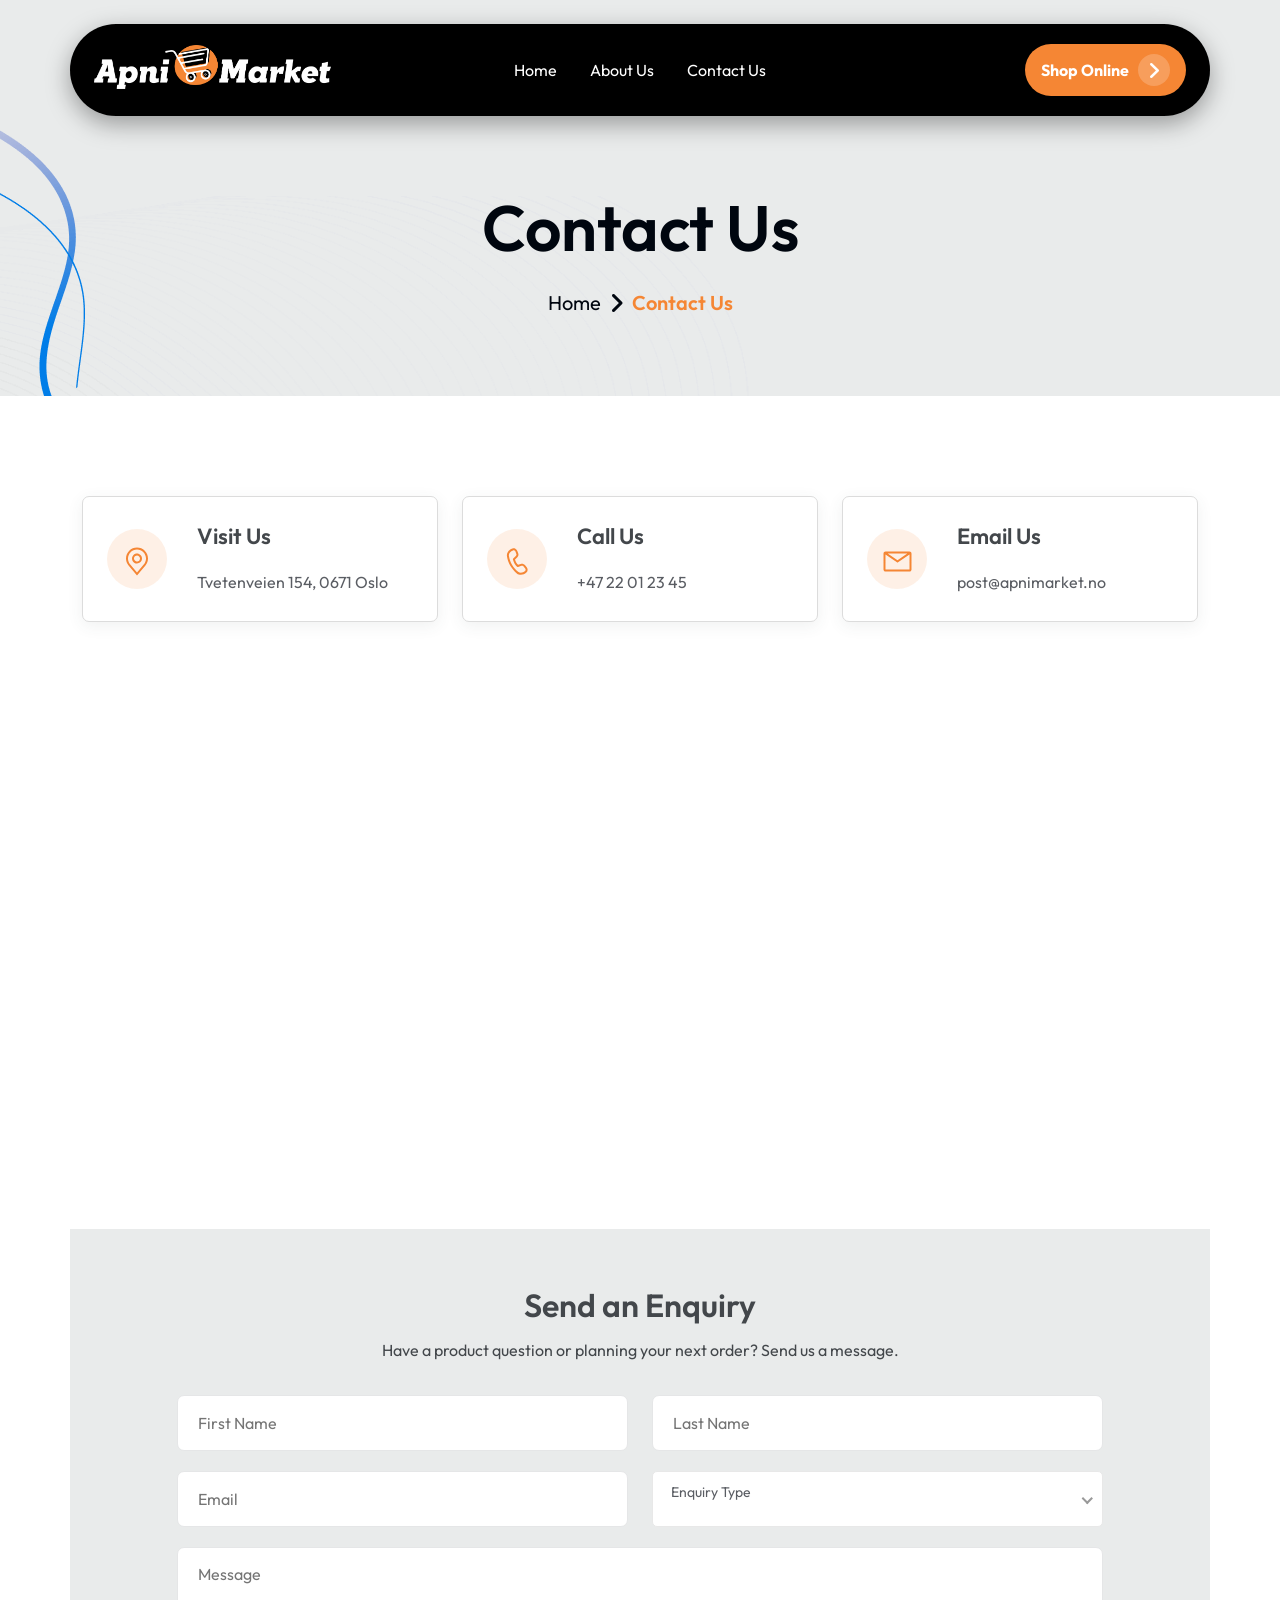
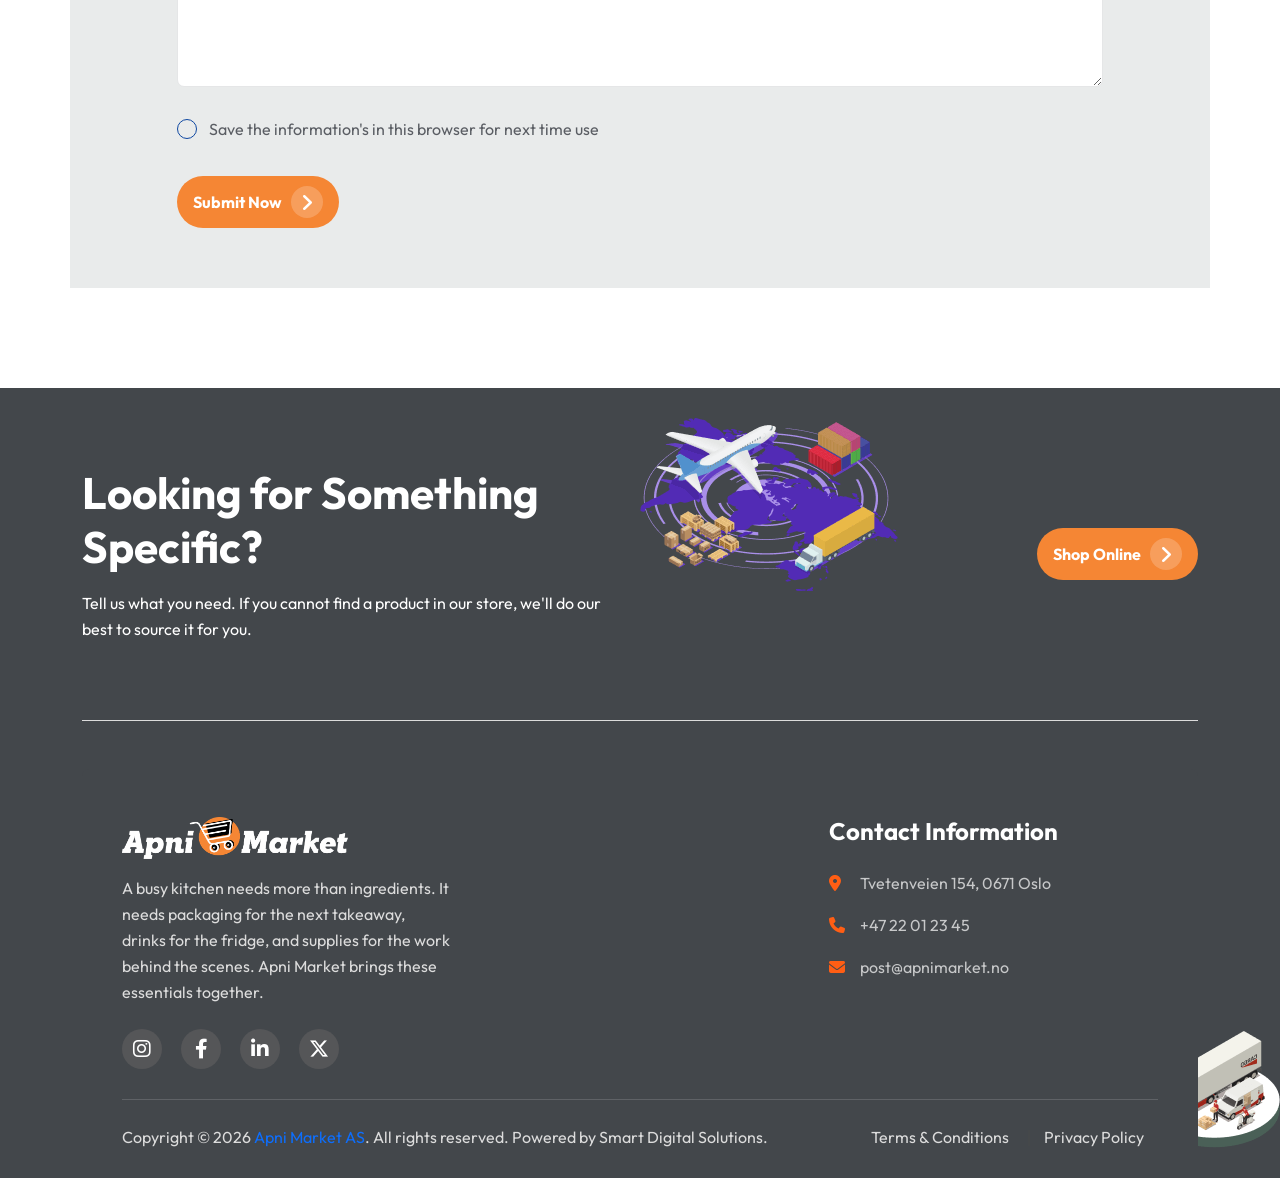
<file: contact.html>
<!DOCTYPE html>
<html lang="no">

<head>
   <meta charset="UTF-8">
   <meta name="viewport" content="width=device-width, initial-scale=1.0">
   <title>Apni Market | Kontakt oss</title>
   <meta name="description" content="Ta kontakt med Apni Market for produktspørsmål, forespørsler om innkjøp, eller leveranser. Vi hjelper din bedrift med alt av mat, drikke og næringsmidler.">
   <!-- SEO & Social Meta Tags -->
   <link rel="canonical" href="https://apnimarket.no/contact.html" />
   <meta property="og:title" content="Apni Market | Kontakt oss">
   <meta property="og:description" content="Ta kontakt med Apni Market for produktspørsmål, forespørsler om innkjøp, eller leveranser. Vi hjelper din bedrift med alt av mat, drikke og næringsmidler.">
   <meta property="og:type" content="website">
   <meta property="og:url" content="https://apnimarket.no/contact.html">
   <meta property="og:image" content="https://apnimarket.no/assets/img/slider/hero1.webp">
   <meta name="twitter:card" content="summary_large_image">
   <meta name="twitter:title" content="Apni Market | Kontakt oss">
   <meta name="twitter:description" content="Ta kontakt med Apni Market for produktspørsmål, forespørsler om innkjøp, eller leveranser. Vi hjelper din bedrift med alt av mat, drikke og næringsmidler.">
   <meta name="twitter:image" content="https://apnimarket.no/assets/img/slider/hero1.webp">
   <!-- fav icon -->
   <link rel="shortcut icon" href="assets/img/icon/ca-fav-3.svg">
   <!-- css file -->
   <link rel="stylesheet" href="assets/css/bootstrap.min.css">
   <link rel="stylesheet" href="assets/css/all.css">
   <link rel="stylesheet" href="assets/css/magnific-popup.css">
   <link rel="stylesheet" href="assets/css/slick.css">
   <link rel="stylesheet" href="assets/css/slick-theme.css">
   <link rel="stylesheet" href="assets/css/nice-select.css">
   <link rel="stylesheet" href="assets/css/typography.css?v=2">
   <link rel="stylesheet" href="assets/css/aos.css">
   <link rel="stylesheet" href="assets/css/style.css?v=2">
   <link rel="stylesheet" href="assets/css/responsive.css?v=2">
</head>

<body>
   <!-- preloader -->
   <div id="preloader">
      <div id="ctn-preloader" class="ctn-preloader">
         <div class="animation-preloader">
            <div class="spinner"></div>
            <div class="txt-loading">
               <span data-text-preloader="A" class="letters-loading">A</span>
               <span data-text-preloader="P" class="letters-loading">P</span>
               <span data-text-preloader="N" class="letters-loading">N</span>
               <span data-text-preloader="I" class="letters-loading">I</span>
               <span data-text-preloader="&nbsp;" class="letters-loading">&nbsp;</span>
               <span data-text-preloader="M" class="letters-loading">M</span>
               <span data-text-preloader="A" class="letters-loading">A</span>
               <span data-text-preloader="R" class="letters-loading">R</span>
               <span data-text-preloader="K" class="letters-loading">K</span>
               <span data-text-preloader="E" class="letters-loading">E</span>
               <span data-text-preloader="T" class="letters-loading">T</span>
            </div>
         </div>
         <div class="loader">
            <div class="row">
               <div class="col-3 loader-section section-left">
                  <div class="bg"></div>
               </div>
               <div class="col-3 loader-section section-left">
                  <div class="bg"></div>
               </div>
               <div class="col-3 loader-section section-right">
                  <div class="bg"></div>
               </div>
               <div class="col-3 loader-section section-right">
                  <div class="bg"></div>
               </div>
            </div>
         </div>
      </div>
   </div>
   <!-- preloader end -->
   <!-- Header Area Start-->
   <header class="header-area-3 stiky">
      <div class="container header-3" style="background: #000000 !important;">
         <div class="row align-items-center">
            <div class="col-xl-3 col-lg col-md-6 col-6">
               <!-- ca-logo -->
               <div class="ca-logo">
                  <a href="index.html"><img src="assets/logo.png" alt="Apni Market"></a>
               </div>
            </div>
            <div class="col-xl-6 col-lg-7 d-none d-lg-block">
               <!-- ca-main-menu -->
               <div class="ca-main-menu-3">
                  <nav class="ca-mobile-menu-active-3">
                     <ul>
                        <li><a href="index.html">Home</a></li>
                        <li><a href="index.html#about-us">About Us</a></li>
                        <li><a href="contact.html">Contact Us</a></li>
                     </ul>
                  </nav>
               </div>
            </div>
            <div class="col-xl-3 col-lg col-md-6 col-6">
               <!-- ca-btn -->
               <div class="ca-btn-header d-none d-lg-block text-end">
                  <a href="shop.html" class="ca-btn-primary-3 theme-bg-3 br-50" style="color: #FFFFFF !important;">Shop
                     Online <span style="background: rgba(255, 255, 255, 0.2) !important; color: #FFFFFF !important;"><i
                           class="fa-solid fa-angle-right" style="color: #FFFFFF !important;"></i></span></a>
               </div>
               <div class="ca-header-action-item d-lg-none text-end">
                  <button type="button" class="ca-offcanvas-toogle">
                     <svg xmlns="http://www.w3.org/2000/svg" width="30" height="16" viewBox="0 0 30 16">
                        <rect x="10" width="20" height="2" fill="currentColor"></rect>
                        <rect x="5" y="7" width="25" height="2" fill="currentColor"></rect>
                        <rect x="10" y="14" width="20" height="2" fill="currentColor"></rect>
                     </svg>
                  </button>
               </div>
            </div>
         </div>
      </div>
   </header>
   <!-- offcanvas start -->
   <div class="ca-offcanvas w-bg">
      <div class="ca-offcanvas-wrapper">
         <div class="ca-offcanvas-header d-flex justify-content-between align-items-center mb-40">
            <div class="ca-offcanvas-logo">
               <a href="index.html"><img src="assets/logo.png" alt="Apni Market"></a>
            </div>
            <div class="ca-offcanvas-close">
               <button class="ca-offcanvas-close-toggle"><i class="fal fa-times"></i></button>
            </div>
         </div>
         <div class="ca-offcanvas-menu-3 mb-40">
            <nav>
            </nav>
         </div>
         <div class="ca-offcanvas-contact mb-40">
            <a href="shop.html" class="ca-btn-primary-3 theme-bg-3 br-50" style="color: #FFFFFF !important;">Shop Online
               <span style="background: rgba(255, 255, 255, 0.2) !important; color: #FFFFFF !important;"><i
                     class="fa-solid fa-angle-right" style="color: #FFFFFF !important;"></i></span></a>
         </div>
         <div class="ca-offcanvas-contact-info mb-40">
            <h3 class="ca-offcanvas-sm-title">Contact Info</h3>
            <!-- single item -->
            <div class="ca-sm-single-item-4 ca-sm-single-item-1 mb-20">
               <div class="icon">
                  <span>
                     <i class="fa-solid fa-location-dot"></i>
                  </span>
               </div>
               <div class="ca-sm-single-item-4-content">
                  <p><a href="#">Tvetenveien 154, 0671 Oslo</a></p>
               </div>
            </div>

            <!-- single item -->
            <div class="ca-sm-single-item-4 ca-sm-single-item-1 mb-20">
               <div class="icon">
                  <span>
                     <i class="fa-solid fa-phone"></i>
                  </span>
               </div>
               <div class="ca-sm-single-item-4-content">
                  <p><a href="tel:+4722012345">+47 22 01 23 45</a></p>
               </div>
            </div>

            <!-- single item -->
            <div class="ca-sm-single-item-4 ca-sm-single-item-1 mb-20">
               <div class="icon">
                  <span>
                     <i class="fa-solid fa-envelope"></i>
                  </span>
               </div>
               <div class="ca-sm-single-item-4-content">
                  <p><a href="mailto:post@apnimarket.no">post@apnimarket.no</a></p>
               </div>
            </div>
         </div>
         <div class="ca-offcanvas-social mb-40">
            <h3 class="ca-offcanvas-sm-title">Follow Us</h3>
            <div class="ca-footer-social ca-footer-social-3">
               <ul>
                  <li><a href="#"><i class="fa-brands fa-instagram"></i></a></li>
                  <li><a href="#"><i class="fa-brands fa-facebook-f"></i></a></li>
                  <li><a href="#"><i class="fa-brands fa-linkedin-in"></i></a></li>
                  <li><a href="#"><i class="fa-brands fa-x-twitter"></i></a></li>
               </ul>
            </div>
         </div>
      </div>
   </div>
   <div class="ca-offcanvas-overlay"></div>
   <!-- offcanvas end -->

   <main>
      <!-- breadcrumb area start -->
      <section class="ca-breadcrumb-area cream-bg-3 p-relative z-index-1 fix">
         <div class="ca-breadcrumb-shape p-absolute bre-sh-1">
            <img src="assets/img/shape/breadcrumn-shape.png" alt="">
         </div>
         <div class="ca-breadcrumb-shape p-absolute bre-sh-2">
            <img src="assets/img/shape/ca-line-shape.png" alt="">
         </div>
         <div class="container">
            <div class="ca-breadcrumb-content text-center">
               <h2 class="ca-breadcrumb-title fnw-600">Contact Us </h2>
               <div class="it-breadcum-link">
                  <a href="index.html">Home</a>
                  <span><i class="fa-solid fa-angle-right"></i></span>
                  <a class="active" href="#">Contact Us </a>
               </div>
            </div>
         </div>
      </section>
      <!-- breadcrumb area end -->
      <section class="ca-contact-inner pt-100 pb-70">
         <div class="container">
            <div class="row">
               <!-- single box item -->
               <div class="col-xl-4 col-md-6 mb-30">
                  <div class="ca-location-3">
                     <div class="ca-location-icbox">
                        <div class="ca-location-icbox-img">
                           <span><img src="assets/img/icon/ca-map3.1.svg" alt=""></span>
                        </div>
                        <div class="ca-location-icbox-text">
                           <h4 class="ca-title fnw-600 theme-black-3 pb-16">Visit Us</h4>
                           <p>Tvetenveien 154, 0671 Oslo</p>
                        </div>
                     </div>
                  </div>
               </div>
               <!-- single box item -->
               <div class="col-xl-4 col-md-6 mb-30">
                  <div class="ca-location-3">
                     <div class="ca-location-icbox">
                        <div class="ca-location-icbox-img">
                           <span><img src="assets/img/icon/ca-ph3.2.svg" alt=""></span>
                        </div>
                        <div class="ca-location-icbox-text">
                           <h4 class="ca-title fnw-600 theme-black-3 pb-16">Call Us</h4>
                           <a href="tel:+4722012345">+47 22 01 23 45</a>
                        </div>
                     </div>
                  </div>
               </div>
               <!-- single box item -->
               <div class="col-xl-4 col-md-6 mb-30">
                  <div class="ca-location-3">
                     <div class="ca-location-icbox">
                        <div class="ca-location-icbox-img">
                           <span><img src="assets/img/icon/ca-envelop3.3.svg" alt=""></span>
                        </div>
                        <div class="ca-location-icbox-text">
                           <h4 class="ca-title fnw-600 theme-black-3 pb-16">Email Us</h4>
                           <a href="mailto:post@apnimarket.no">post@apnimarket.no</a>
                        </div>
                     </div>
                  </div>
               </div>
            </div>
         </div>
      </section>
      <!-- map area -->
      <div class="ca-maps">
         <iframe src="https://maps.google.com/maps?q=59.915379,10.8440236&t=&z=15&ie=UTF8&iwloc=&output=embed"
            class="contact-page__google-map" allowfullscreen=""></iframe>
      </div>
      <!-- map area end -->
      <!-- contact form start-->
      <section class="ca-conatct-form1 pb-100">
         <div class="container">
            <div class="row">
               <div class="ca-con-rep-form cream-bg-3 text-center">
                  <h4 class="ca-title fnw-600 theme-black-3 pb-16">Send an Enquiry</h4>
                  <p class="pb-32">Have a product question or planning your next order? Send us a message.</p>
                  <div class="ca-cmt-from">
                     <form action="#">
                        <div class="row">
                           <div class="col-lg-6 mb-20">
                              <input type="text" placeholder="First Name">
                           </div>
                           <div class="col-lg-6 mb-20">
                              <input type="text" placeholder="Last Name">
                           </div>
                           <div class="col-lg-6 mb-20">
                              <input type="email" placeholder="Email">
                           </div>
                           <div class="col-lg-6 mb-20">
                              <select class="nice-select wide ca-select" style="display: none;">
                                 <option data-display="Enquiry Type">Select Enquiry Type</option>
                                 <option value="1">Product Question</option>
                                 <option value="2">Product Sourcing</option>
                                 <option value="3">Delivery Enquiry</option>
                                 <option value="4">Existing Order</option>
                                 <option value="5">Other</option>
                              </select>
                           </div>
                           <div class="col-lg-12 mb-20">
                              <textarea name="message" id="message" placeholder="Message"></textarea>
                           </div>
                        </div>
                        <div class="ca-radion-btn">
                           <input type="radio" id="saveinfo" name="fav_language" value="saveinfo">
                           <label for="saveinfo">Save the information's in this browser for next time use</label>
                        </div>
                        <div class="ca-blg-sen-btn text-start">
                           <button type="submit" class="ca-btn-primary-3 theme-bg-3 br-50"> Submit Now <span><i
                                    class="fa-solid fa-angle-right"></i></span></button>
                        </div>
                     </form>
                  </div>
               </div>
            </div>
         </div>
      </section>
      <!-- contact form end -->
   </main>
   <!-- footer section start-->
   <footer class="theme-bg-3 pt-30 p-relative z-index-1">
      <div class="ca-ft-shape p-absolute ft-shape-2"><img src="assets/img/shape/ca-footer-shape3.1.png" alt=""></div>
      <div class="ca-cta-area p-relative z-index-1">
         <div class="container">
            <div class="ca-cta-shape3 p-absolute d-none d-lg-block">
               <img src="assets/img/shape/cta-shape-3.1.png" alt="">
            </div>
            <div class="row align-items-center">
               <div class="col-lg-6 mb-30">
                  <div class="ca-cta-content">
                     <h2 class="ca-section-title cta-title-1 text-white fnw-700">Looking for Something Specific?</h2>
                     <p class="text-white pt-16">Tell us what you need. If you cannot find a product in our store, we'll
                        do our best to source it for you.</p>
                  </div>
               </div>
               <div class="col-lg-6 mb-30">
                  <div class="ca-btn-cta-3 text-end">
                     <a href="shop.html" class="ca-btn-primary-3 w-bg br-50">Shop Online <span><i
                              class="fa-solid fa-angle-right"></i></span></a>
                  </div>
               </div>
            </div>
            <div class="b-bottom pt-48"></div>
         </div>
      </div>
      <div class="ca-footer-area">
         <div class="container">
            <div class="ca-ft-area w-bg">
               <div class="row">
                  <div class="col-xl-4 col-md-6 mb-30">
                     <div class="ca-footer widget-1">
                        <div class="ca-ft-logo">
                           <a href="index.html"><img src="assets/logo.png" alt="Apni Market"></a>
                        </div>
                        <div class="ca-ft-content ca-ft-content-3 mb-24">
                           <p class="pt-16">A busy kitchen needs more than ingredients. It needs packaging for the next
                              takeaway, drinks for the fridge, and supplies for the work behind the scenes. Apni Market
                              brings these essentials together.</p>
                        </div>
                        <div class="ca-footer-social ca-footer-social-3">
                           <ul>
                              <li><a href="#"><i class="fa-brands fa-instagram"></i></a></li>
                              <li><a href="#"><i class="fa-brands fa-facebook-f"></i></a></li>
                              <li><a href="#"><i class="fa-brands fa-linkedin-in"></i></a></li>
                              <li><a href="#"><i class="fa-brands fa-x-twitter"></i></a></li>
                           </ul>
                        </div>
                     </div>
                  </div>
                  <div class="col-xl-4 offset-xl-4 col-md-6 mb-30">
                     <div class="ca-footer widget-2">
                        <h4 class="ca-title fnw-700 theme-black-3 pb-24">Contact Information</h4>
                        <div class="ca-ft-content ca-ft-content-3 mb-24">
                           <ul class="contact-info-list" style="list-style: none; padding: 0;">
                              <li style="margin-bottom: 16px; color: rgba(255, 255, 255, 0.7); font-size: 16px;"><i class="fa-solid fa-location-dot" style="margin-right: 12px; color: #FF5E14; width: 16px;"></i> Tvetenveien 154, 0671 Oslo</li>
                              <li style="margin-bottom: 16px; color: rgba(255, 255, 255, 0.7); font-size: 16px;"><i class="fa-solid fa-phone" style="margin-right: 12px; color: #FF5E14; width: 16px;"></i> +47 22 01 23 45</li>
                              <li style="margin-bottom: 16px; color: rgba(255, 255, 255, 0.7); font-size: 16px;"><i class="fa-solid fa-envelope" style="margin-right: 12px; color: #FF5E14; width: 16px;"></i> post@apnimarket.no</li>
                           </ul>
                        </div>
                     </div>
                  </div>
               </div>
               <div class="row">
                  <div class="col-lg-12">
                     <div class="copy-right-border border-1"></div>
                  </div>
                  <div class="col-lg-8">
                     <p class="copry-right-text pt-24">Copyright &COPY; 2026 <a href="https://apnimarket.no/">Apni
                           Market AS</a>. All rights reserved. Powered by Smart Digital Solutions.</p>
                  </div>
                  <div class="col-lg-4">
                     <div class="copy-right-menu pt-24">
                        <ul>
                           <li><a href="#">Terms & Conditions</a></li>
                           <li><a href="#">Privacy Policy</a></li>
                        </ul>
                     </div>
                  </div>
               </div>
            </div>
         </div>
      </div>
   </footer>
   <!-- footer section end-->
   <button id="topBtn3"><i class="fa-solid fa-arrow-up"></i></button>
   <!-- js file -->
   <script src="assets/js/jquery-3.7.1.min.js"></script>
   <script src="assets/js/bootstrap.bundle.min.js"></script>
   <script src="assets/js/jquery.magnific-popup.min.js"></script>
   <script src="assets/js/jquery.counterup.min.js"></script>
   <script src="assets/js/slick.min.js"></script>
   <script src="assets/js/jquery.nice-select.js"></script>
   <script src="assets/js/waypoints.min.js"></script>
   <script src="assets/js/aos.js"></script>
   <script src="assets/js/main.js"></script>

</body>

</html>
</file>
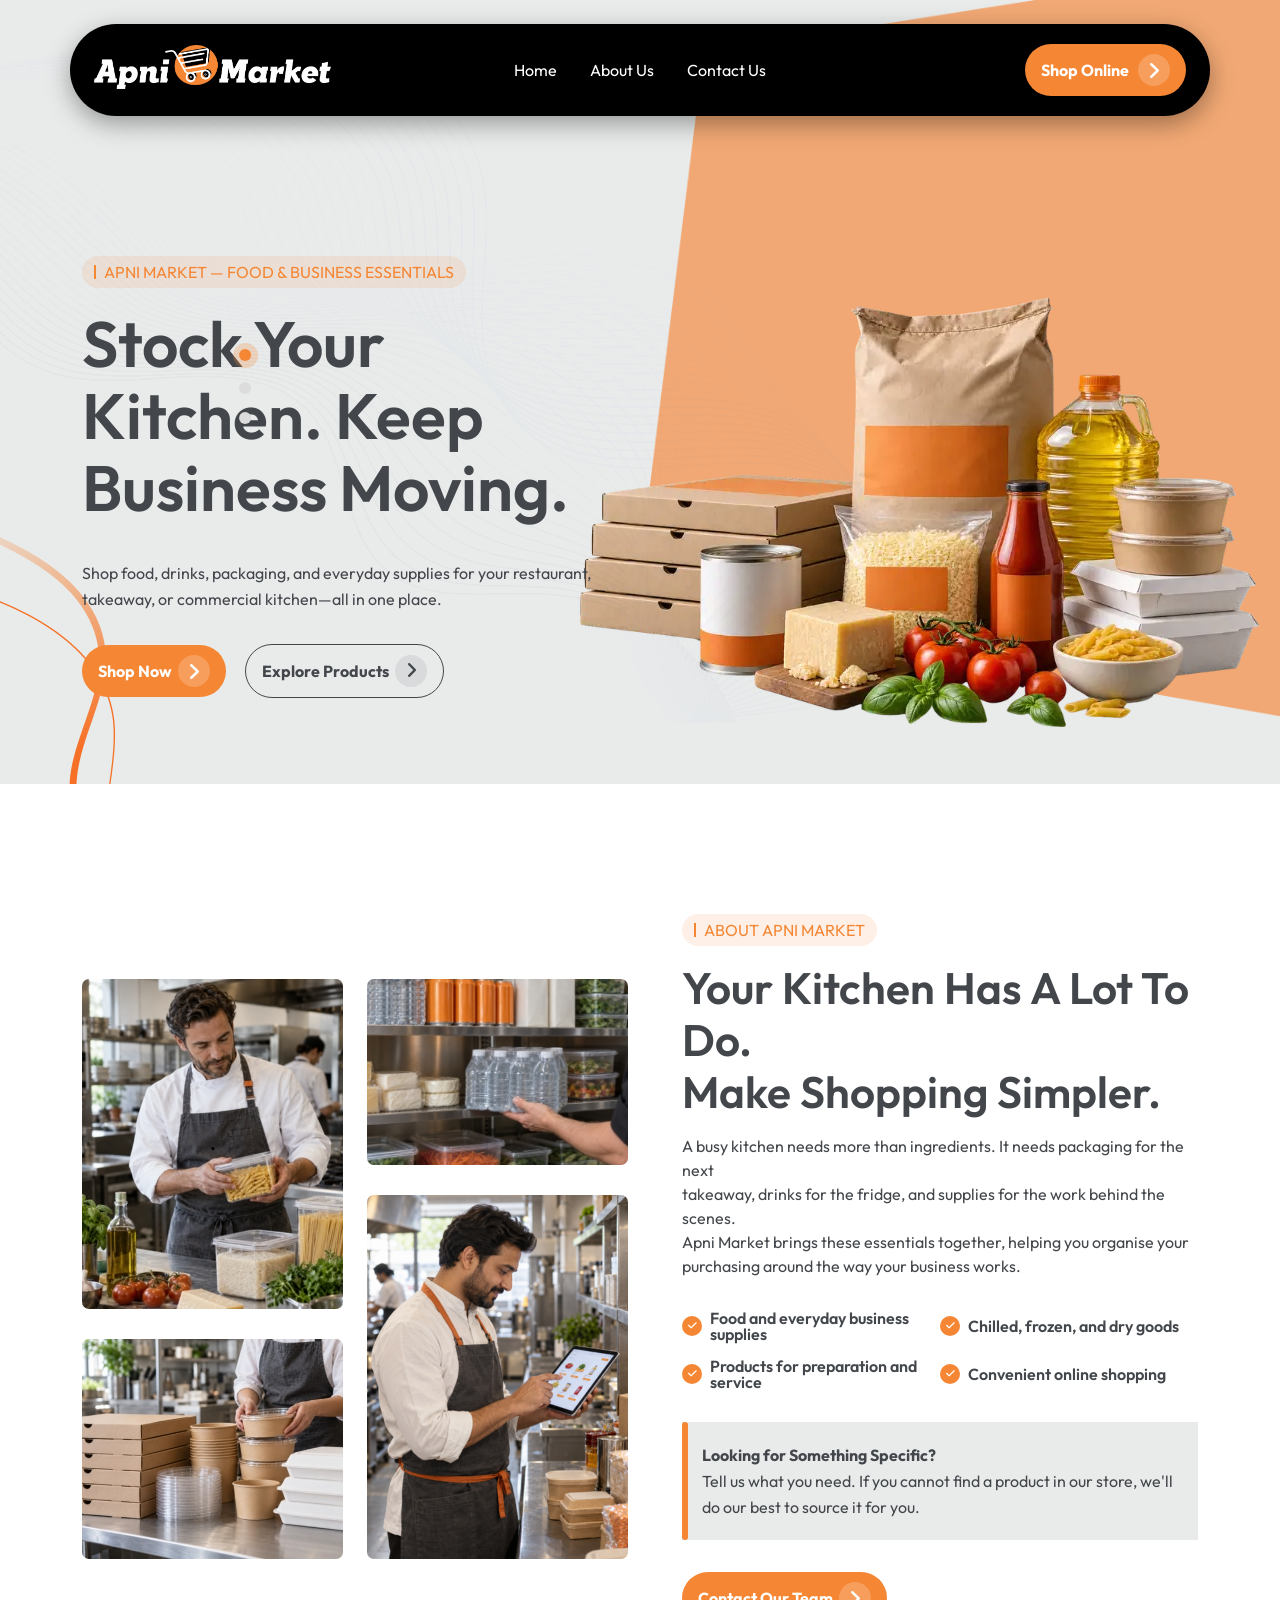
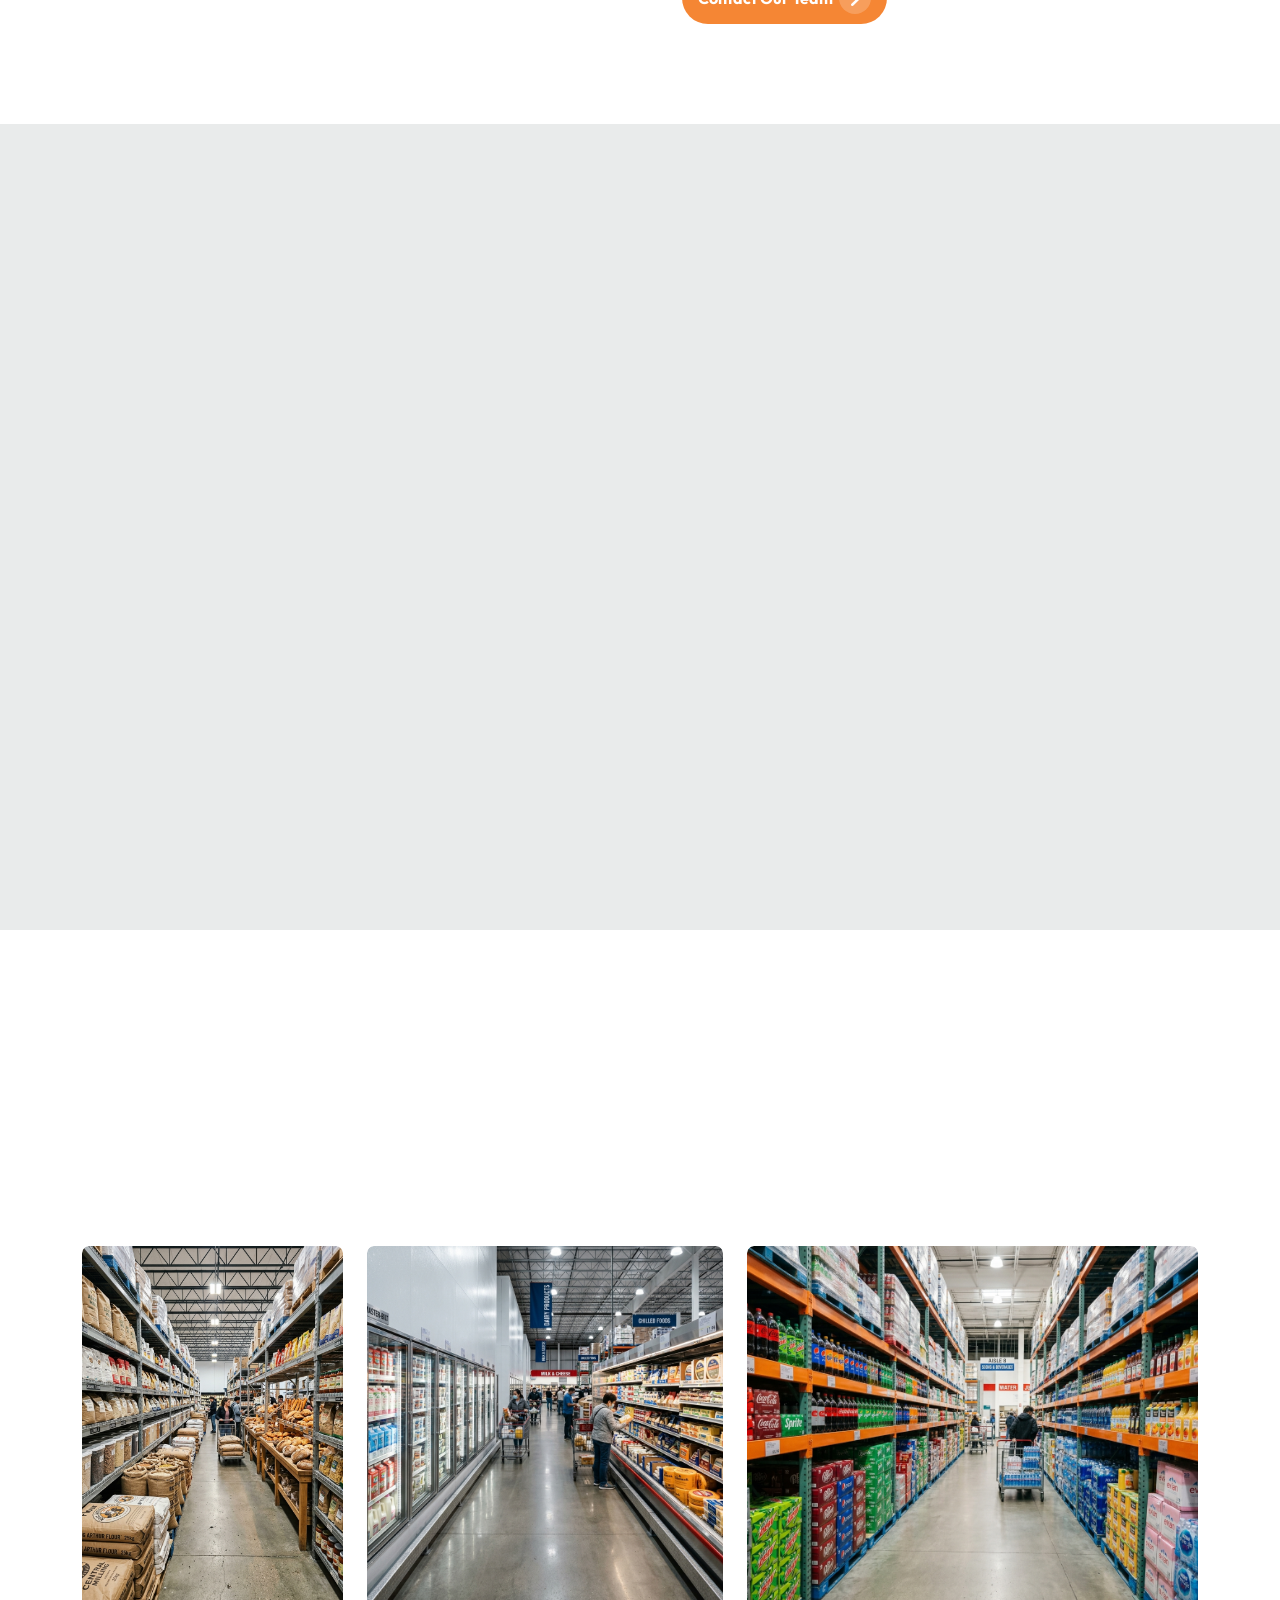
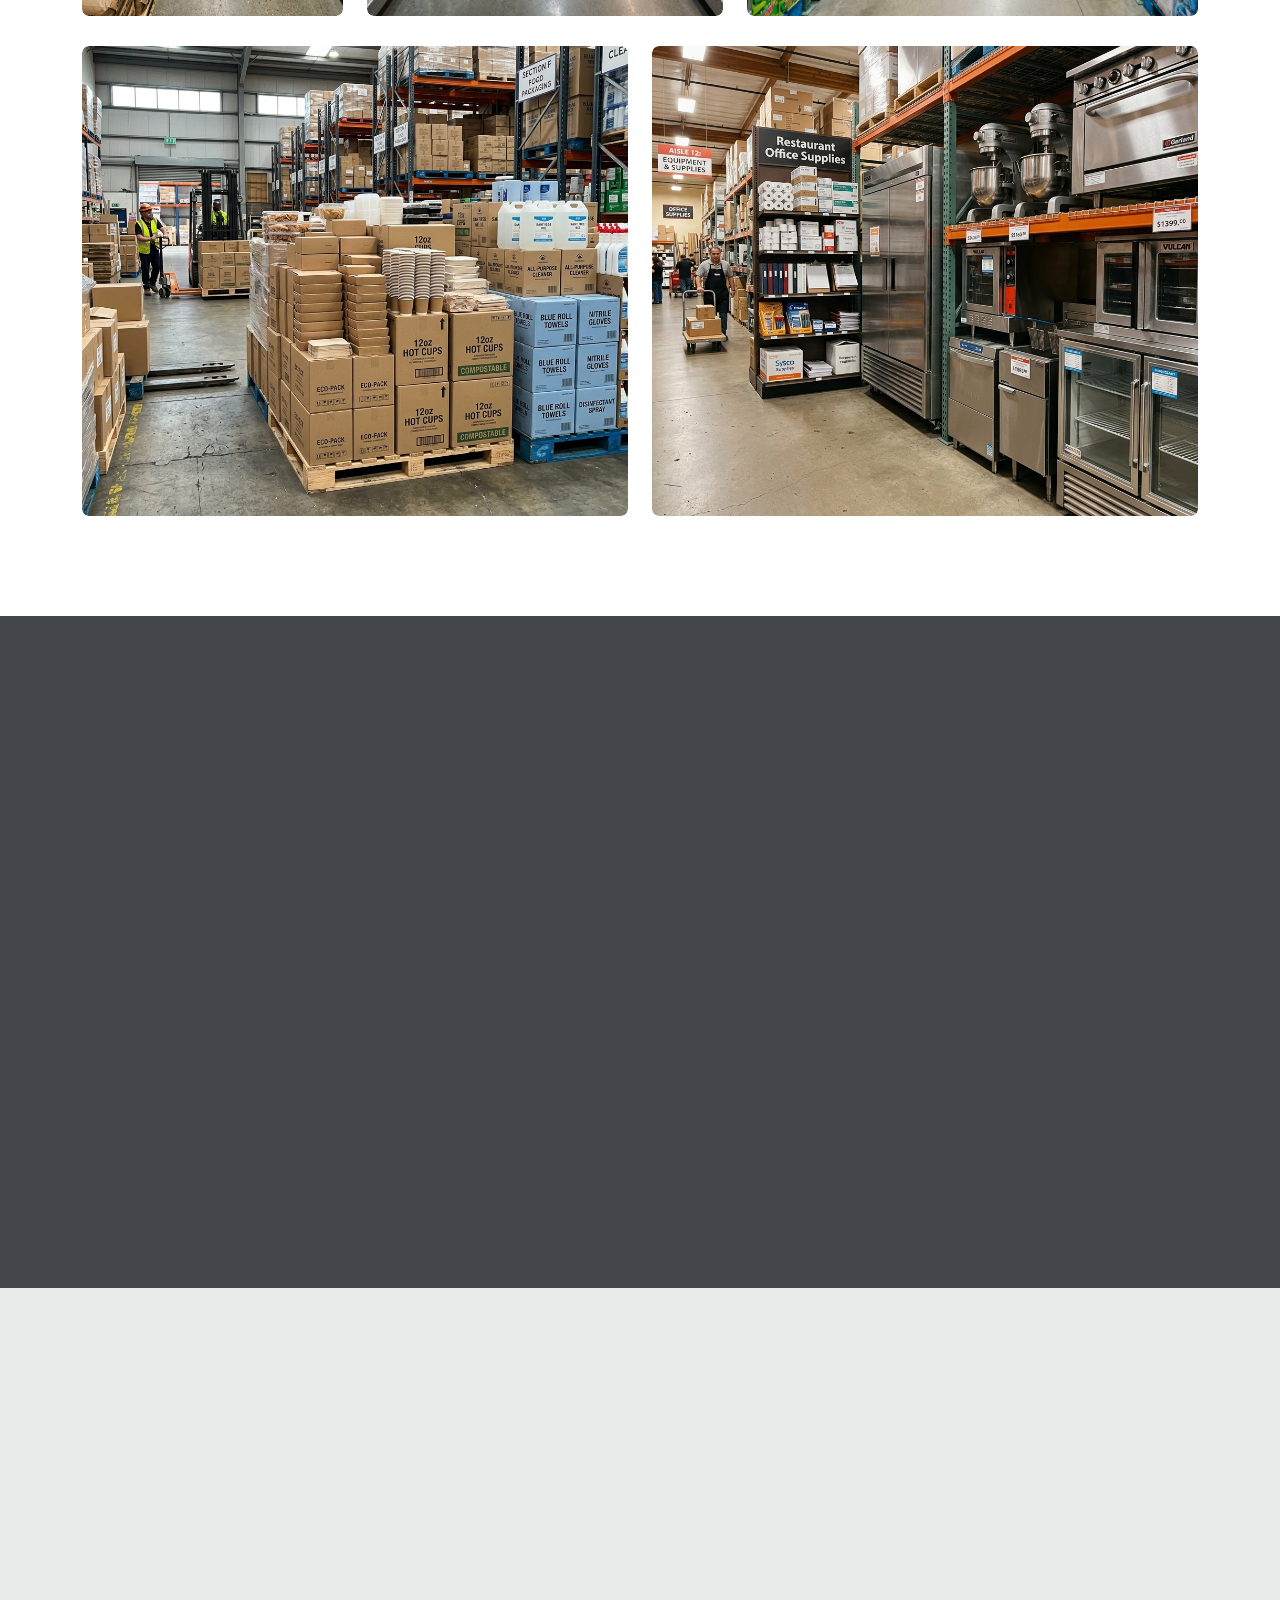
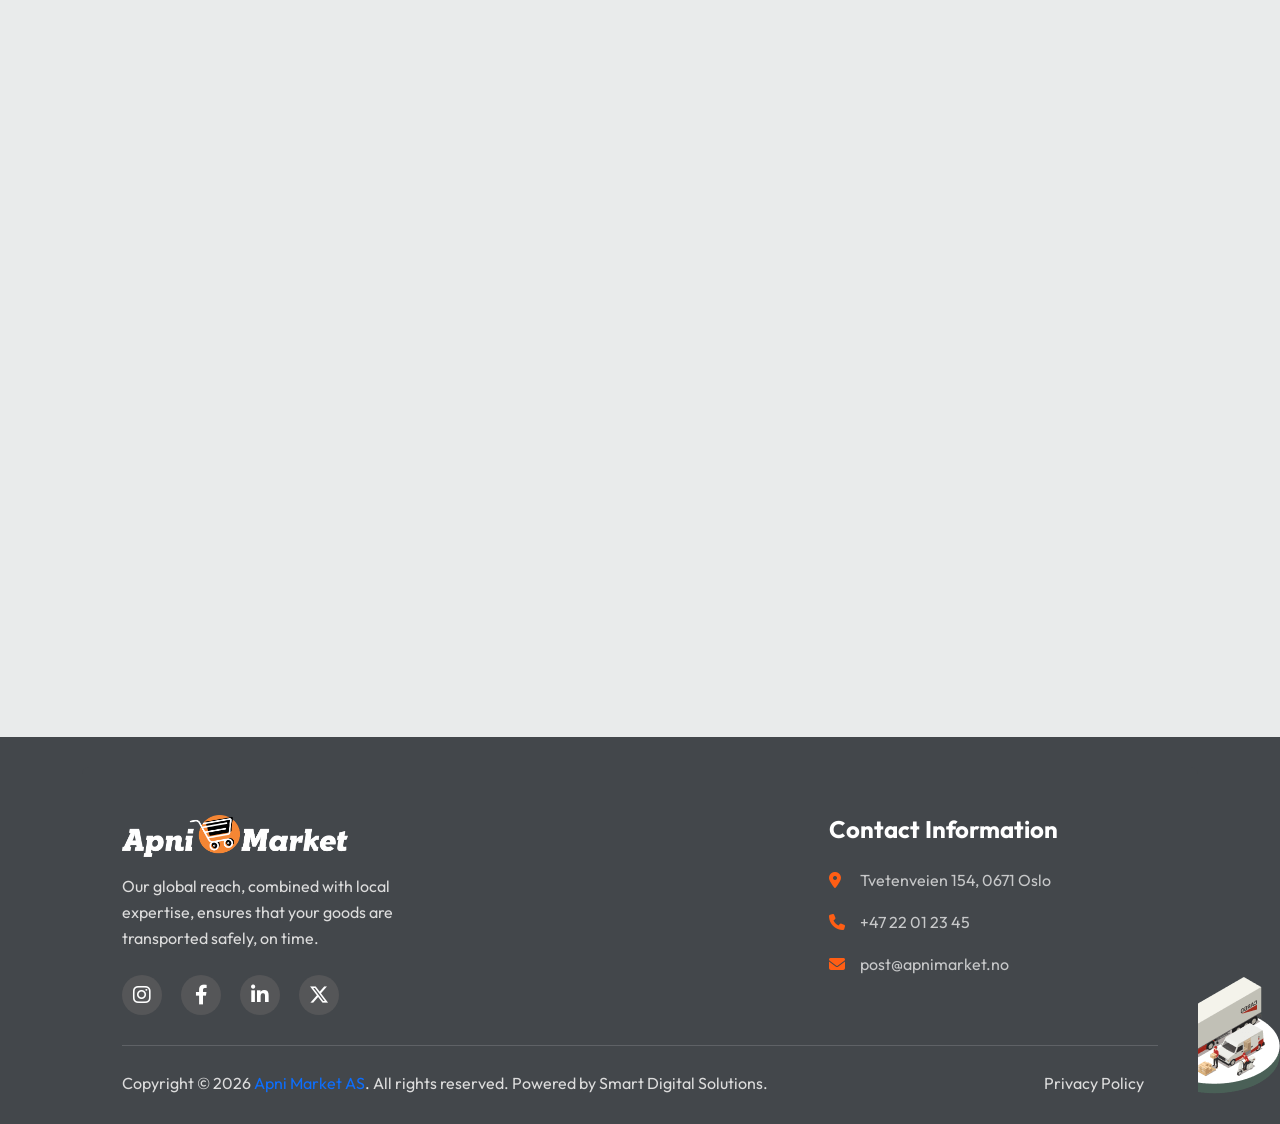
<file: index_en.html>
<!DOCTYPE html>
<html lang="en">

<head>
    <meta charset="UTF-8">
    <meta name="viewport" content="width=device-width, initial-scale=1.0">
    <title>Apni Market | Food & Business Essentials</title>
    <meta name="description"
        content="Apni Market offers food, drinks, packaging, and everyday supplies for restaurants, fast-food outlets, and hotels. Shop everything your commercial kitchen needs in one place.">
    <!-- fav icon -->
    <link rel="shortcut icon" href="assets/img/icon/ca-fav-3.svg">
    <!-- css file -->
    <link rel="stylesheet" href="assets/css/bootstrap.min.css">
    <link rel="stylesheet" href="assets/css/all.css">
    <link rel="stylesheet" href="assets/css/magnific-popup.css">
    <link rel="stylesheet" href="assets/css/slick.css">
    <link rel="stylesheet" href="assets/css/slick-theme.css">
    <link rel="stylesheet" href="assets/css/nice-select.css">
    <link rel="stylesheet" href="assets/css/typography.css?v=2">
    <link rel="stylesheet" href="assets/css/aos.css">
    <link rel="stylesheet" href="assets/css/style.css?v=2">
    <link rel="stylesheet" href="assets/css/responsive.css?v=2">
</head>

<body>
    <!-- preloader -->
    <div id="preloader">
        <div id="ctn-preloader" class="ctn-preloader">
            <div class="animation-preloader">
                <div class="spinner"></div>
                <div class="txt-loading">
                    <span data-text-preloader="A" class="letters-loading">A</span>
                    <span data-text-preloader="P" class="letters-loading">P</span>
                    <span data-text-preloader="N" class="letters-loading">N</span>
                    <span data-text-preloader="I" class="letters-loading">I</span>
                    <span data-text-preloader="&nbsp;" class="letters-loading">&nbsp;</span>
                    <span data-text-preloader="M" class="letters-loading">M</span>
                    <span data-text-preloader="A" class="letters-loading">A</span>
                    <span data-text-preloader="R" class="letters-loading">R</span>
                    <span data-text-preloader="K" class="letters-loading">K</span>
                    <span data-text-preloader="E" class="letters-loading">E</span>
                    <span data-text-preloader="T" class="letters-loading">T</span>
                </div>
            </div>
            <div class="loader">
                <div class="row">
                    <div class="col-3 loader-section section-left">
                        <div class="bg"></div>
                    </div>
                    <div class="col-3 loader-section section-left">
                        <div class="bg"></div>
                    </div>
                    <div class="col-3 loader-section section-right">
                        <div class="bg"></div>
                    </div>
                    <div class="col-3 loader-section section-right">
                        <div class="bg"></div>
                    </div>
                </div>
            </div>
        </div>
    </div>
    <!-- preloader end -->

    <!-- Header Area Start-->
    <header class="header-area-3 stiky">
        <div class="container header-3" style="background: #000000 !important;">
            <div class="row align-items-center">
                <div class="col-xl-3 col-lg col-md-6 col-6">
                    <!-- ca-logo -->
                    <div class="ca-logo">
                        <a href="index.html"><img src="assets/logo.png" alt="Apni Market"></a>
                    </div>
                </div>
                <div class="col-xl-6 col-lg-7 d-none d-lg-block">
                    <!-- ca-main-menu -->
                    <div class="ca-main-menu-3">
                        <nav class="ca-mobile-menu-active-3">
                            <ul>
                                <li><a href="index.html">Home</a></li>
                                <li><a href="#about-us">About Us</a></li>
                                <li><a href="contact.html">Contact Us</a></li>
                            </ul>
                        </nav>
                    </div>
                </div>
                <div class="col-xl-3 col-lg col-md-6 col-6">
                    <!-- ca-btn -->
                    <div class="ca-btn-header d-none d-lg-block text-end">
                        <a href="shop.html" class="ca-btn-primary-3 theme-bg-3 br-50"
                            style="color: #FFFFFF !important;">Shop
                            Online <span
                                style="background: rgba(255, 255, 255, 0.2) !important; color: #FFFFFF !important;"><i
                                    class="fa-solid fa-angle-right" style="color: #FFFFFF !important;"></i></span></a>
                    </div>
                    <div class="ca-header-action-item d-lg-none text-end">
                        <button type="button" class="ca-offcanvas-toogle">
                            <svg xmlns="http://www.w3.org/2000/svg" width="30" height="16" viewBox="0 0 30 16">
                                <rect x="10" width="20" height="2" fill="currentColor"></rect>
                                <rect x="5" y="7" width="25" height="2" fill="currentColor"></rect>
                                <rect x="10" y="14" width="20" height="2" fill="currentColor"></rect>
                            </svg>
                        </button>
                    </div>
                </div>
            </div>
        </div>
    </header>
    <!-- Header area end -->

    <!-- offcanvas start -->
    <div class="ca-offcanvas w-bg">
        <div class="ca-offcanvas-wrapper">
            <div class="ca-offcanvas-header d-flex justify-content-between align-items-center mb-40">
                <div class="ca-offcanvas-logo">
                    <a href="index.html"><img src="assets/logo.png" alt="Apni Market"></a>
                </div>
                <div class="ca-offcanvas-close">
                    <button class="ca-offcanvas-close-toggle"><i class="fal fa-times"></i></button>
                </div>
            </div>
            <div class="ca-offcanvas-menu-3 mb-40">
                <nav>
                </nav>
            </div>
            <div class="ca-offcanvas-contact mb-40">
                <a href="shop.html" class="ca-btn-primary-3 theme-bg-3 br-50" style="color: #FFFFFF !important;">Shop
                    Online
                    <span style="background: rgba(255, 255, 255, 0.2) !important; color: #FFFFFF !important;"><i
                            class="fa-solid fa-angle-right" style="color: #FFFFFF !important;"></i></span></a>
            </div>
            <div class="ca-offcanvas-contact-info mb-40">
                <h3 class="ca-offcanvas-sm-title">Contact Info</h3>
                <!-- single item -->
                <div class="ca-sm-single-item-4 ca-sm-single-item-1 mb-20">
                    <div class="icon">
                        <span>
                            <i class="fa-solid fa-location-dot"></i>
                        </span>
                    </div>
                    <div class="ca-sm-single-item-4-content">
                        <p><a href="#">Tvetenveien 154,
                                0671 Oslo</a></p>
                    </div>
                </div>

                <!-- single item -->
                <div class="ca-sm-single-item-4 ca-sm-single-item-1 mb-20">
                    <div class="icon">
                        <span>
                            <i class="fa-solid fa-phone"></i>
                        </span>
                    </div>
                    <div class="ca-sm-single-item-4-content">
                        <p><a href="tel:+4722012345">+47 22 01 23 45</a></p>
                    </div>
                </div>

                <!-- single item -->
                <div class="ca-sm-single-item-4 ca-sm-single-item-1 mb-20">
                    <div class="icon">
                        <span>
                            <i class="fa-solid fa-envelope"></i>
                        </span>
                    </div>
                    <div class="ca-sm-single-item-4-content">
                        <p><a href="mailto:post@apnimarket.no">post@apnimarket.no</a></p>
                    </div>
                </div>
            </div>
            <div class="ca-offcanvas-social mb-40">
                <h3 class="ca-offcanvas-sm-title">Follow Us</h3>
                <div class="ca-footer-social ca-footer-social-3">
                    <ul>
                        <li><a href="#"><i class="fa-brands fa-instagram"></i></a></li>
                        <li><a href="#"><i class="fa-brands fa-facebook-f"></i></a></li>
                        <li><a href="#"><i class="fa-brands fa-linkedin-in"></i></a></li>
                        <li><a href="#"><i class="fa-brands fa-x-twitter"></i></a></li>
                    </ul>
                </div>
            </div>
        </div>
    </div>
    <div class="ca-offcanvas-overlay"></div>
    <!-- offcanvas end -->

    <main>
        <!-- slider start -->
        <div class="ca-slider-active-3">
            <!-- single-slider -->
            <div class="ca-slider-3 cream-bg-3 p-relative z-index-1 fix">
                <div class="ca-slider-3-shape d-none d-lg-block">
                    <img src="assets/img/shape/ca-shape3.3.png" alt="">
                    <div class="ca-slider-top-shape-img">
                        <img src="assets/img/shape/ca-image-shape3.3.png" alt="">
                    </div>
                </div>
                <div class="ca-slider-img-3 p-absolute">
                    <img src="assets/img/slider/hero1.webp" alt="">
                </div>
                <div class="ca-line-shape3">
                    <img src="assets/img/shape/ca-shape3.1.png" alt="">
                </div>
                <div class="ca-overlay-shape3 p-absolute">
                    <img src="assets/img/shape/overlay-shape3.2.png" alt="">
                </div>
                <div class="container">
                    <div class="row">
                        <div class="col-lg-6 col-md-10">
                            <div class="ca-hero-content-3">
                                <h5 class="ca-section-subtitle subtitle-bg-6 p-relative theme-color-3 br-50">APNI MARKET
                                    — FOOD
                                    &
                                    BUSINESS ESSENTIALS</h5>
                                <h1 class="ca-slider-heading theme-black-3 fnw-600 pt-20 pb-20">Stock Your Kitchen.
                                    Keep Business Moving.</h1>
                                <p class="pt-16 pb-32">Shop food, drinks, packaging, and everyday supplies for your
                                    restaurant,<br> takeaway, or commercial kitchen—all in one place.
                                </p>
                                <div class="hero3-btn">
                                    <a href="shop.html" class="ca-btn-primary-3 theme-bg-3 br-50">Shop
                                        Now<span><i class="fa-solid fa-angle-right"></i></span></a>
                                    <a href="products.html" class="ca-sec-primary-3 theme-color-3 br-50">Explore
                                        Products<span><i class="fa-solid fa-angle-right"></i></span></a>
                                </div>
                            </div>
                        </div>
                    </div>
                </div>
            </div>
            <!-- single-slider -->
            <div class="ca-slider-3 cream-bg-3 p-relative z-index-1 fix">
                <div class="ca-slider-3-shape d-none d-lg-block">
                    <img src="assets/img/shape/ca-shape3.3.png" alt="">
                    <div class="ca-slider-top-shape-img">
                        <img src="assets/img/shape/ca-image-shape3.3.png" alt="">
                    </div>
                </div>
                <div class="ca-slider-img-3 p-absolute">
                    <img src="assets/img/slider/hero2.webp" alt="">
                </div>
                <div class="ca-line-shape3">
                    <img src="assets/img/shape/ca-shape3.1.png" alt="">
                </div>
                <div class="container">
                    <div class="row">
                        <div class="col-lg-6 col-md-10">
                            <div class="ca-hero-content-3">
                                <h5 class="ca-section-subtitle subtitle-bg-6 p-relative theme-color-3 br-50">FROM
                                    PREPARATION TO
                                    TAKEAWAY</h5>
                                <h1 class="ca-slider-heading theme-black-3 fnw-600 pt-20 pb-20">Great Food Starts With
                                    the Right Supplies.</h1>
                                <p class="pt-16 pb-32">From kitchen ingredients to takeaway packaging, find the
                                    essentials<br>
                                    you need to prepare, serve, and send out every order.
                                </p>
                                <div class="hero3-btn">
                                    <a href="products.html" class="ca-btn-primary-3 theme-bg-3 br-50">Browse
                                        Products<span><i class="fa-solid fa-angle-right"></i></span></a>
                                    <a href="offers.html" class="ca-sec-primary-3 theme-color-3 br-50">View
                                        Offers<span><i class="fa-solid fa-angle-right"></i></span></a>
                                </div>
                            </div>
                        </div>
                    </div>
                </div>
            </div>
            <!-- single-slider -->
            <div class="ca-slider-3 cream-bg-3 p-relative z-index-1 fix">
                <div class="ca-slider-3-shape d-none d-lg-block">
                    <img src="assets/img/shape/ca-shape3.3.png" alt="">
                    <div class="ca-slider-top-shape-img">
                        <img src="assets/img/shape/ca-image-shape3.3.png" alt="">
                    </div>
                </div>
                <div class="ca-slider-img-3 p-absolute">
                    <img src="assets/img/slider/hero3.webp" alt="">
                </div>
                <div class="ca-line-shape3">
                    <img src="assets/img/shape/ca-shape3.1.png" alt="">
                </div>
                <div class="container">
                    <div class="row">
                        <div class="col-lg-6 col-md-10">
                            <div class="ca-hero-content-3">
                                <h5 class="ca-section-subtitle subtitle-bg-6 p-relative theme-color-3 br-50">MAKE YOUR
                                    NEXT
                                    STOCK-UP COUNT</h5>
                                <h1 class="ca-slider-heading theme-black-3 fnw-600 pt-20 pb-20">Everyday Essentials.
                                    More Value for Your Business.</h1>
                                <p class="pt-16 pb-32">Explore current offers and discover products for your next
                                    order.<br>
                                    Keep your shelves stocked and your menu ready.
                                </p>
                                <div class="hero3-btn">
                                    <a href="offers.html" class="ca-btn-primary-3 theme-bg-3 br-50">Explore
                                        Offers<span><i class="fa-solid fa-angle-right"></i></span></a>
                                    <a href="products.html" class="ca-sec-primary-3 theme-color-3 br-50">Shop All
                                        Products<span><i class="fa-solid fa-angle-right"></i></span></a>
                                </div>
                            </div>
                        </div>
                    </div>
                </div>
            </div>
        </div>
        <!-- slider end -->

        <!-- about section start -->
        <section id="about-us" class="ca-about-3 pt-100 pb-70">
            <div class="container">
                <div class="row align-items-center">
                    <div class="col-lg-6">
                        <div class="ca-abo-item-1">
                            <div class="row">
                                <div class="col-lg-6 col-md-6">
                                    <!-- single about item -->
                                    <div class="ca-abo-single-item mb-30">
                                        <img class="w-100 lar-img-1" src="assets/img/about/about-1.jpg" alt="">
                                        <div class="ca-abo-hover-item">
                                            <div class="ca-abo-content">
                                                <!-- <div class="ca-abo-icon">
                                       <span><img src="assets/img/icon/ca-delivery3.1.svg" alt=""></span>
                                    </div> -->
                                                <!-- <h3 class="ca-abo-hover-title"><span class="counter">11</span>K+</h3> -->
                                                <p>Food and products for preparation</p>
                                            </div>
                                        </div>
                                    </div>

                                    <!-- single about item -->
                                    <div class="ca-abo-single-item mb-30">
                                        <img class="w-100 sm-img-1" src="assets/img/about/about-2.jpg" alt="">
                                        <div class="ca-abo-hover-item">
                                            <div class="ca-abo-content">
                                                <!-- <div class="ca-abo-icon">
                                       <span><img src="assets/img/icon/ca-delivery3.1.svg" alt=""></span>
                                    </div> -->
                                                <!-- <h3 class="ca-abo-hover-title"><span class="counter">11</span>K+</h3> -->
                                                <p>Packaging and service essentials</p>
                                            </div>
                                        </div>
                                    </div>
                                </div>

                                <div class="col-lg-6 col-md-6">
                                    <!-- single about item -->
                                    <div class="ca-abo-single-item mb-30">
                                        <img class="w-100 sm-img-2" src="assets/img/about/about-3.jpg" alt="">
                                        <div class="ca-abo-hover-item">
                                            <div class="ca-abo-content">
                                                <!-- <div class="ca-abo-icon">
                                       <span><img src="assets/img/icon/ca-delivery3.1.svg" alt=""></span>
                                    </div> -->
                                                <!-- <h3 class="ca-abo-hover-title"><span class="counter">11</span>K+</h3> -->
                                                <p>Drinks and chilled goods</p>
                                            </div>
                                        </div>
                                    </div>
                                    <!-- single about item -->
                                    <div class="ca-abo-single-item mb-30">
                                        <img class="w-100 lar-img-2" src="assets/img/about/about-4.png" alt="">
                                        <div class="ca-abo-hover-item">
                                            <div class="ca-abo-content">
                                                <!-- <div class="ca-abo-icon">
                                       <span><img src="assets/img/icon/ca-delivery3.1.svg" alt=""></span>
                                    </div> -->
                                                <!-- <h3 class="ca-abo-hover-title"><span class="counter">11</span>K+</h3> -->
                                                <p>Convenient online shopping</p>
                                            </div>
                                        </div>
                                    </div>


                                </div>
                            </div>
                        </div>
                    </div>
                    <div class="col-xl-6 mb-30">
                        <div class="ca-ab-content3">
                            <div class="ca-about-content-3 ca-sec-content-3">
                                <h5 class="ca-section-subtitle subtitle-bg-6 p-relative theme-color-3 br-50">ABOUT APNI
                                    MARKET
                                </h5>
                                <h2 class="ca-section-title theme-black-3 fnw-600 pt-16 ca-text-cap">Your Kitchen Has a
                                    Lot to
                                    Do.
                                    <br> Make Shopping Simpler.
                                </h2>
                                <p class="pt-16 pb-32">A busy kitchen needs more than ingredients. It needs packaging
                                    for the
                                    next<br> takeaway, drinks for the fridge, and supplies for the work behind the
                                    scenes.<br>
                                    Apni Market brings these essentials together, helping you organise your purchasing
                                    around the
                                    way your business works.</p>
                            </div>
                            <div class="ca-ab-item-check">
                                <!-- single-item -->
                                <div class="ca-ab-sngle-item">
                                    <div class="ca-ab-sngle-item-ic">
                                        <span><i class="fa-solid fa-check"></i></span>
                                    </div>
                                    <div class="ca-ab-sngle-item-content">
                                        <h4 class="ca-item-ch-title">Food and everyday business supplies</h4>
                                    </div>
                                </div>
                                <!-- single-item -->
                                <div class="ca-ab-sngle-item">
                                    <div class="ca-ab-sngle-item-ic">
                                        <span><i class="fa-solid fa-check"></i></span>
                                    </div>
                                    <div class="ca-ab-sngle-item-content">
                                        <h4 class="ca-item-ch-title">Chilled, frozen, and dry goods</h4>
                                    </div>
                                </div>
                                <!-- single-item -->
                                <div class="ca-ab-sngle-item">
                                    <div class="ca-ab-sngle-item-ic">
                                        <span><i class="fa-solid fa-check"></i></span>
                                    </div>
                                    <div class="ca-ab-sngle-item-content">
                                        <h4 class="ca-item-ch-title">Products for preparation and service</h4>
                                    </div>
                                </div>
                                <!-- single-item -->
                                <div class="ca-ab-sngle-item">
                                    <div class="ca-ab-sngle-item-ic">
                                        <span><i class="fa-solid fa-check"></i></span>
                                    </div>
                                    <div class="ca-ab-sngle-item-content">
                                        <h4 class="ca-item-ch-title">Convenient online shopping</h4>
                                    </div>
                                </div>
                            </div>
                            <div class="ca-about-item3 cream-bg-3 p-relative">
                                <p><strong>Looking for Something Specific?</strong><br>Tell us what you need. If you
                                    cannot find
                                    a product in our store, we'll do our best to source it for you.</p>
                            </div>
                            <div class="ca-about-3-btn">
                                <a href="contact.html" class="ca-btn-primary-3 theme-bg-3 br-50">Contact Our
                                    Team<span><i class="fa-solid fa-angle-right"></i></span></a>
                            </div>
                        </div>
                    </div>
                </div>
            </div>
        </section>
        <!-- about section end -->

        <!-- service section start -->
        <section class="ca-service-3 cream-bg-3 pt-100 pb-70">
            <div class="container">
                <div class="ca-portfolio-content-3 ca-sec-content-3 text-center mb-60 aos-init aos-animate"
                    data-aos="fade-up" data-aos-duration="800">
                    <h5 class="ca-section-subtitle subtitle-bg-6 p-relative theme-color-3 br-50">WHO WE SERVE</h5>
                    <h2 class="ca-section-title theme-black-3 fnw-600 pt-16 ca-text-cap">Your Business. Our Everyday
                        Essentials.</h2>
                    <p class="pt-16">From restaurants and fast-food outlets to hotels and canteens, Apni Market brings
                        together food, drinks, packaging, and everyday supplies to keep your business running.</p>
                </div>
            </div>
            <!-- expand gallery start -->
            <div class="expand-container">
                <!-- single item -->
                <div class="slide">
                    <img class="expand-slide-img" src="assets/img/service/gallery1.webp" alt="">
                    <div class="expand-slide-ic-box">
                        <div class="ca-expand-ic">
                            <span><img src="assets/img/icon/ser-ic-1.1.svg" alt=""></span>
                        </div>
                        <h2 class="ca-expand-title"><a href="#">Restaurants</a></h2>
                        <p>From kitchen preparation to the final plate, find ingredients, drinks, and everyday
                            essentials for
                            your restaurant. Bring your purchasing together so your team can focus on preparing great
                            food and
                            looking after guests.</p>
                    </div>
                </div>
                <!-- single item -->
                <div class="slide">
                    <img class="expand-slide-img" src="assets/img/service/gallery2.webp" alt="">
                    <div class="expand-slide-ic-box">
                        <div class="ca-expand-ic">
                            <span><img src="assets/img/icon/ser-ic-1.2.svg" alt=""></span>
                        </div>
                        <h2 class="ca-expand-title"><a href="#">Fast-Food Businesses</a></h2>
                        <p>Keep your kitchen ready for the next order with ingredients, sauces, drinks, and takeaway
                            packaging. Find the everyday supplies you need to prepare, pack, and serve throughout a busy
                            service.</p>
                    </div>
                </div>
                <!-- single item -->
                <div class="slide">
                    <img class="expand-slide-img" src="assets/img/service/gallery3.webp" alt="">
                    <div class="expand-slide-ic-box">
                        <div class="ca-expand-ic">
                            <span><img src="assets/img/icon/ser-ic-1.3.svg" alt=""></span>
                        </div>
                        <h2 class="ca-expand-title"><a href="#">Hotels</a></h2>
                        <p>Support breakfast service, restaurant dining, and daily hospitality needs with food,
                            beverages, and
                            practical supplies. Bring essentials together in one place to simplify purchasing for your
                            team.
                        </p>
                    </div>
                </div>
                <!-- single item -->
                <div class="slide active">
                    <img class="expand-slide-img" src="assets/img/service/gallery4.webp" alt="">
                    <div class="expand-slide-ic-box">
                        <div class="ca-expand-ic">
                            <span><img src="assets/img/icon/ser-ic-1.4.svg" alt=""></span>
                        </div>
                        <h2 class="ca-expand-title"><a href="#">Canteens</a></h2>
                        <p>Prepare for daily meal service with cooking ingredients, drinks, and serving essentials.
                            Stock your
                            workplace or institutional kitchen with supplies that help your team plan, prepare, and
                            serve meals
                            efficiently.</p>
                    </div>
                </div>
            </div>
            <!-- expand gallery end -->
        </section>
        <!-- service section end -->

        <!-- portfolio section start -->
        <section class="ca-portfilo-2 pt-100 pb-70">
            <div class="container">
                <div class="ca-portfolio-content-3 ca-sec-content-3 text-center mb-60 aos-init aos-animate"
                    data-aos="fade-up" data-aos-duration="800">
                    <h5 class="ca-section-subtitle subtitle-bg-6 p-relative theme-color-3 br-50">SHOP FOR YOUR MENU</h5>
                    <h2 class="ca-section-title theme-black-3 fnw-600 pt-16">What's on Your Next Order?</h2>
                    <p class="pt-16">Start with the products that suit your menu and build your basket<br>around your
                        kitchen's needs.</p>
                </div>

                <div class="row">

                    <!-- single project item -->
                    <div class="col-lg-3 col-md-6">
                        <div class="ca-single-pro-img-3 mb-30">
                            <img class="w-100" src="assets/img/portfolio/category_dry_goods.jpg" alt="">
                            <div class="ca-project-hover-item1">
                                <a href="#" class="ca-project-hover-item1-icon">
                                    <span><i class="fa-solid fa-bread-slice"
                                            style="font-size: 28px; color: #ffffff;"></i></span>
                                </a>
                                <div class="ca-project-hover-item-content">
                                    <h4 class="ca-project-hov-sub-title">Explore Products</h4>
                                    <h3 class="ca-project-hov-title"><a href="#">Dry Goods &amp; Bakery</a></h3>
                                    <p>Dry goods, bakery products</p>
                                </div>
                            </div>
                        </div>
                    </div>

                    <!-- single project item -->
                    <div class="col-lg-4 col-md-6">
                        <div class="ca-single-pro-img-3 mb-30">
                            <img class="w-100" src="assets/img/portfolio/category_chilled_dairy.jpg" alt="">
                            <div class="ca-project-hover-item1">
                                <a href="#" class="ca-project-hover-item1-icon">
                                    <span><i class="fa-solid fa-snowflake"
                                            style="font-size: 28px; color: #ffffff;"></i></span>
                                </a>
                                <div class="ca-project-hover-item-content">
                                    <h4 class="ca-project-hov-sub-title">Explore Products</h4>
                                    <h3 class="ca-project-hov-title"><a href="#">Chilled, Frozen &amp; Dairy</a></h3>
                                    <p>Chilled foods, frozen foods, dairy products</p>
                                </div>
                            </div>
                        </div>
                    </div>

                    <!-- single project item -->
                    <div class="col-lg-5 col-md-6">
                        <div class="ca-single-pro-img-3 mb-30">
                            <img class="w-100" src="assets/img/portfolio/category_drinks.jpg" alt="">
                            <div class="ca-project-hover-item1">
                                <a href="#" class="ca-project-hover-item1-icon">
                                    <span><i class="fa-solid fa-wine-bottle"
                                            style="font-size: 28px; color: #ffffff;"></i></span>
                                </a>
                                <div class="ca-project-hover-item-content">
                                    <h4 class="ca-project-hov-sub-title">Explore Products</h4>
                                    <h3 class="ca-project-hov-title"><a href="#">Drinks &amp; Beverages</a></h3>
                                    <p>All drinks and beverages</p>
                                </div>
                            </div>
                        </div>
                    </div>

                    <!-- single project item -->
                    <div class="col-lg-6 col-md-6">
                        <div class="ca-single-pro-img-3 mb-30">
                            <img class="w-100 pro-lar-img-1" src="assets/img/portfolio/category_packaging.jpg" alt="">
                            <div class="ca-project-hover-item1">
                                <a href="#" class="ca-project-hover-item1-icon">
                                    <span><i class="fa-solid fa-box-open"
                                            style="font-size: 28px; color: #ffffff;"></i></span>
                                </a>
                                <div class="ca-project-hover-item-content">
                                    <h4 class="ca-project-hov-sub-title">Explore Products</h4>
                                    <h3 class="ca-project-hov-title"><a href="#">Packaging &amp; Hygiene</a></h3>
                                    <p>Food packaging, cleaning and hygiene supplies</p>
                                </div>
                            </div>
                        </div>
                    </div>

                    <!-- single project item -->
                    <div class="col-lg-6 col-md-6">
                        <div class="ca-single-pro-img-3 mb-30">
                            <img class="w-100 pro-lar-img-1" src="assets/img/portfolio/category_equipment.jpg" alt="">
                            <div class="ca-project-hover-item1">
                                <a href="#" class="ca-project-hover-item1-icon">
                                    <span><i class="fa-solid fa-utensils"
                                            style="font-size: 28px; color: #ffffff;"></i></span>
                                </a>
                                <div class="ca-project-hover-item-content">
                                    <h4 class="ca-project-hov-sub-title">Explore Products</h4>
                                    <h3 class="ca-project-hov-title"><a href="#">Equipment &amp; Office Supplies</a>
                                    </h3>
                                    <p>Kitchen equipment, office supplies</p>
                                </div>
                            </div>
                        </div>
                    </div>

                </div>
            </div>
        </section>
        <!-- portfolio section end -->


        <!-- video area start -->

        <!-- video area end -->


        <!-- working section start -->
        <div class="ca-working-section theme-black-bg-3 pt-80 pb-70">
            <div class="container">
                <div class="ca-working-section-3 ca-sec-content-3 text-center mb-60 aos-init aos-animate"
                    data-aos="fade-up" data-aos-duration="800">
                    <h5 class="ca-section-subtitle subtitle-bg-7 p-relative text-white br-50">SIMPLE ONLINE SHOPPING
                    </h5>
                    <h2 class="ca-section-title theme-black-3 fnw-600 text-white pt-16">Your Next Stock-Up Starts Here.
                    </h2>
                    <p class="pt-16">Find your essentials and put together an order that works<br>
                        for your business.</p>
                </div>
                <div class="row">
                    <!-- working icon box -->
                    <div class="col-xl-3 col-lg-4 col-md-6 mb-30">
                        <div class="ca-work-ic-box br-7 aos-init aos-animate" data-aos="fade-up"
                            data-aos-duration="800">
                            <div class="ca-work-ic-box-img">
                                <span>
                                    <img src="assets/img/icon/ca-work-1.1.svg" alt="">
                                </span>
                            </div>
                            <div class="ca-work-ic-box-content">
                                <h4 class="ca-title fnw-600 text-white pt-24 pb-16"><a href="#">01 — Browse
                                        the Range</a></h4>
                                <p>Explore categories or search for<br>a specific product.
                                </p>
                            </div>
                        </div>
                    </div>
                    <!-- working icon box -->
                    <div class="col-xl-3 col-lg-4 col-md-6 mb-30">
                        <div class="ca-work-ic-box br-7 aos-init aos-animate" data-aos="fade-up"
                            data-aos-duration="1000">
                            <div class="ca-work-ic-box-img">
                                <span>
                                    <img src="assets/img/icon/ca-work-1.2.svg" alt="">
                                </span>
                            </div>
                            <div class="ca-work-ic-box-content">
                                <h4 class="ca-title fnw-600 text-white pt-24 pb-16"><a href="#">02 — Choose
                                        Your Products</a></h4>
                                <p>Check pack sizes and product<br>details, then select your quantities.</p>
                            </div>
                        </div>
                    </div>
                    <!-- working icon box -->
                    <div class="col-xl-3 col-lg-4 col-md-6 mb-30">
                        <div class="ca-work-ic-box br-7 aos-init aos-animate" data-aos="fade-up"
                            data-aos-duration="1200">
                            <div class="ca-work-ic-box-img">
                                <span>
                                    <img src="assets/img/icon/ca-work1.3.svg" alt="">
                                </span>
                            </div>
                            <div class="ca-work-ic-box-content">
                                <h4 class="ca-title fnw-600 text-white pt-24 pb-16"><a href="#">03 — Review
                                        Your Basket</a></h4>
                                <p>Check your items and make any<br>final changes before checkout.</p>
                            </div>
                        </div>
                    </div>
                    <!-- working icon box -->
                    <div class="col-xl-3 col-lg-4 col-md-6 mb-30">
                        <div class="ca-work-ic-box br-7 aos-init aos-animate" data-aos="fade-up"
                            data-aos-duration="1400">
                            <div class="ca-work-ic-box-img">
                                <span>
                                    <img src="assets/img/icon/ca-work1.4.svg" alt="">
                                </span>
                            </div>
                            <div class="ca-work-ic-box-content">
                                <h4 class="ca-title fnw-600 text-white pt-24 pb-16"><a href="#">04 — Place
                                        Your Order</a></h4>
                                <p>Follow the checkout steps to<br>complete your purchase.</p>
                            </div>
                        </div>
                    </div>
                </div>
            </div>
        </div>
        <!-- working section End -->

        <!-- testimonial section start -->
        <section class="ca-testimonial3 d-none pt-100">
            <div class="container">
                <div class="ca-testimonial-content-3 ca-sec-content-3 text-center mb-60 aos-init aos-animate"
                    data-aos="zoom-out-down" data-aos-duration="800">
                    <h5 class="ca-section-subtitle subtitle-bg-6 p-relative theme-color-3 br-50">LET'S TALK ABOUT YOUR
                        NEXT
                        ORDER</h5>
                    <h2 class="ca-section-title theme-black-3 fnw-600 pt-16 ca-text-cap">Can't Find What You Need?</h2>
                    <p class="pt-16">Looking for a particular ingredient, pack size, or business supply?<br>Send us the
                        details so we can look into it.</p>
                </div>
                <div class="row">
                    <div class="ca-testimonials">
                        <div class="ca-testi                     <div class=" ca-testimonial-card-3 br-7">
                            <div class="ca-test-3-rating">
                                <div class="ca-ratings-3">
                                    <span><i class="fa-solid fa-star"></i></span>
                                    <span><i class="fa-solid fa-star"></i></span>
                                    <span><i class="fa-solid fa-star"></i></span>
                                    <span><i class="fa-solid fa-star"></i></span>
                                    <span><i class="fa-solid fa-star"></i></span>
                                </div>
                                <div class="ca-rating-num-3">
                                    <h4 class="ca-rating-title-3">(5) <span>Rating</span></h4>
                                </div>
                            </div>
                            <div class="ca-test-3-content">
                                <h4 class="ca-test-title-3">“Product Enquiries”</h4>
                                <p>Ask about an item before adding it<br> to your order. We're happy to help<br> with
                                    any
                                    product questions you<br> might have.</p>
                            </div>
                            <div class="ca-test-3-user">
                                <div class="ca-test-3-user-name">
                                    <a href="contact.html" class="ca-btn-primary-3 theme-bg-3 br-50">Get in
                                        Touch<span><i class="fa-solid fa-angle-right"></i></span></a>
                                </div>
                            </div>
                        </div>
                    </div>
                    <div class="ca-testimonial-card-3 br-7">
                        <div class="ca-test-3-rating">
                            <div class="ca-ratings-3">
                                <span><i class="fa-solid fa-star"></i></span>
                                <span><i class="fa-solid fa-star"></i></span>
                                <span><i class="fa-solid fa-star"></i></span>
                                <span><i class="fa-solid fa-star"></i></span>
                                <span><i class="fa-solid fa-star"></i></span>
                            </div>
                            <div class="ca-rating-num-3">
                                <h4 class="ca-rating-title-3">(5) <span>Rating</span></h4>
                            </div>
                        </div>
                        <div class="ca-test-3-content">
                            <h4 class="ca-test-title-3">“Sourcing Requests”</h4>
                            <p>Tell us about a product you would<br> like us to source. We will do our<br> best to find
                                it and
                                add it<br> to our range.</p>
                        </div>
                        <div class="ca-test-3-user">
                            <div class="ca-test-3-user-name">
                                <a href="contact.html" class="ca-btn-primary-3 theme-bg-3 br-50">Get in Touch<span><i
                                            class="fa-solid fa-angle-right"></i></span></a>
                            </div>
                        </div>
                    </div>
                    <div class="ca-test-3-content">
                        <h4 class="ca-test-title-3">“Order Questions”</h4>
                        <p>Get in touch with a question about<br> your purchase. We are here to<br> help resolve any
                            issues<br> quickly.</p>
                    </div>
                    <div class="ca-test-3-user">
                        <div class="ca-test-3-user-name">
                            <a href="contact.html" class="ca-btn-primary-3 theme-bg-3 br-50">Get in Touch<span><i
                                        class="fa-solid fa-angle-right"></i></span></a>
                        </div>
                    </div>
                </div>
                <div class="ca-testimonial-card-3 br-7">
                    <div class="ca-test-3-rating">
                        <div class="ca-ratings-3">
                            <span><i class="fa-solid fa-star"></i></span>
                            <span><i class="fa-solid fa-star"></i></span>
                            <span><i class="fa-solid fa-star"></i></span>
                            <span><i class="fa-solid fa-star"></i></span>
                            <span><i class="fa-solid fa-star"></i></span>
                        </div>
                        <div class="ca-rating-num-3">
                            <h4 class="ca-rating-title-3">(5) <span>Rating</span></h4>
                        </div>
                    </div>
                    <div class="ca-test-3-content">
                        <h4 class="ca-test-title-3">“Read about how our tailored solutions have helped businesses
                            achieve.”</h4>
                        <p>Our clients' satisfaction is our top priority,<br> and their feedback speaks volumes about
                            our dedication to excellence. We take immense <br> pride in the positive experiences
                            shared by businesses across various industries who rely <br> on our transport and
                            logistics expertise.</p>
                    </div>
                    <div class="ca-test-3-user">
                        <div class="ca-test-3-user-img">
                            <span><img src="assets/img/testimonial/ca-testi3.1.png" alt=""></span>
                        </div>
                        <div class="ca-test-3-user-name">
                            <h4 class="test-3-title"><a href="#">Shevon Daniel</a></h4>
                            <span>Co-Founder</span>
                        </div>
                    </div>
                </div>
            </div>
            </div>
            </div>
            </div>
        </section>
        <!-- testimonial section end -->

        <!-- contact-section start -->
        <section class="contact-3-area cream-bg-3 pt-100 pb-70">
            <div class="container">
                <div class="ca-blog-content-3 ca-sec-content-3 text-center mb-60 aos-init aos-animate"
                    data-aos="zoom-out-down" data-aos-duration="1000">
                    <h5 class="ca-section-subtitle subtitle-bg-6 p-relative theme-color-3 br-50">CONTACT APNI MARKET
                    </h5>
                    <h2 class="ca-section-title theme-black-3 fnw-600 pt-16 ca-text-cap">Tell Us What Your Business
                        Needs.
                    </h2>
                    <p class="pt-16">Have a product question or planning your next order?<br> Send us a message.</p>
                </div>
                <div class="row align-items-center">
                    <div class="col-xl-6 mb-30">
                        <div class="ca-contact-from w-bg ca-contact-from-3 aos-init aos-animate" data-aos="fade-right"
                            data-aos-duration="1200">
                            <div class="ca-contact-content-3">
                                <h4 class="ca-contact-title-2 theme-black-2 fnw-600">Send an Enquiry</h4>
                                <p class="pt-16 pb-24">Have a product question or planning your next order? Send us a
                                    message
                                    and we will get back to you.</p>
                            </div>
                            <form action="#">
                                <div class="row">
                                    <div class="col-md-6 mb-20">
                                        <input type="text" placeholder="First Name">
                                    </div>
                                    <div class="col-md-6 mb-20">
                                        <input type="text" placeholder="Last Name">
                                    </div>
                                    <div class="col-md-6 mb-20">
                                        <input type="tel" placeholder="Phone Number">
                                    </div>
                                    <div class="col-md-6 mb-20">
                                        <input type="email" placeholder="Email Address">
                                    </div>
                                    <div class="col-md-12 mb-20">
                                        <select class="nice-select wide ca-select">
                                            <option data-display="Enquiry Type">Select Enquiry Type</option>
                                            <option value="1">Product Question</option>
                                            <option value="2">Product Sourcing</option>
                                            <option value="3">Delivery Enquiry</option>
                                            <option value="4">Existing Order</option>
                                            <option value="5">Other</option>
                                        </select>
                                    </div>
                                    <div class="col-md-12 mb-20">
                                        <textarea name="message" id="message" placeholder="Your Message"></textarea>
                                    </div>
                                    <div class="submit-btn">
                                        <button class="ca-btn-primary-3 theme-bg-3 br-50" type="submit" value="submit">
                                            Send Message<span><i class="fa-solid fa-angle-right"></i></span></button>
                                    </div>
                                </div>
                            </form>
                        </div>
                    </div>
                    <div class="col-xl-6 mb-30">
                        <div class="ca-form-loca-3 ml-50 aos-init aos-animate" data-aos="fade-left"
                            data-aos-duration="1400">
                            <!-- single box item -->
                            <div class="ca-location-3 mb-20">
                                <div class="ca-location-icbox">
                                    <div class="ca-location-icbox-img">
                                        <span><img src="assets/img/icon/ca-location3.1.svg" alt=""></span>
                                    </div>
                                    <div class="ca-location-icbox-text">
                                        <h4 class="ca-title fnw-600 theme-black-3 pb-12">Visit Us</h4>
                                        <p>Tvetenveien 154, 0671 Oslo</p>
                                    </div>
                                </div>
                            </div>
                            <!-- single box item -->
                            <div class="ca-location-3 mb-20">
                                <div class="ca-location-icbox">
                                    <div class="ca-location-icbox-img">
                                        <span><img src="assets/img/icon/ca-location3.2.svg" alt=""></span>
                                    </div>
                                    <div class="ca-location-icbox-text">
                                        <h4 class="ca-title fnw-600 theme-black-3 pb-12">Call Us</h4>
                                        <a href="tel:+4722012345">+47 22 01 23 45</a>
                                    </div>
                                </div>
                            </div>
                            <!-- single box item -->
                            <div class="ca-location-3 mb-20">
                                <div class="ca-location-icbox">
                                    <div class="ca-location-icbox-img">
                                        <span><img src="assets/img/icon/ca-location3.3.svg" alt=""></span>
                                    </div>
                                    <div class="ca-location-icbox-text">
                                        <h4 class="ca-title fnw-600 theme-black-3 pb-12">Email Us</h4>
                                        <a href="mailto:post@apnimarket.no">post@apnimarket.no</a>
                                    </div>
                                </div>
                            </div>
                        </div>
                    </div>
                </div>
            </div>
        </section>
        <!-- contact-section end -->

        <!-- blog section start -->
        <section class="ca-blog d-none pt-100 pb-70">
            <div class="container">
                <div class="ca-blog-content-3 ca-sec-content-3 text-center mb-60 aos-init aos-animate"
                    data-aos="fade-up" data-aos-duration="800">
                    <h5 class="ca-section-subtitle subtitle-bg-6 p-relative theme-color-3 br-50">Our Blog</h5>
                    <h2 class="ca-section-title theme-black-3 fnw-600 pt-16 ca-text-cap"> Best Practices and Strategies
                    </h2>
                    <p class="pt-16">Gain insights into effective warehouse management strategies that<br> maximize
                        space,
                        improve accuracy, and boost productivity. </p>
                </div>
                <div class="row">
                    <!-- single-blog-item -->
                    <div class="col-xl-4 col-md-6 mb-30">
                        <div class="ca-team-box ca-blog-box-3 cream-bg-3 br-7 fix p-relative z-index-1 aos-init aos-animate"
                            data-aos="fade-right" data-aos-duration="800">
                            <div class="ca-team-img">
                                <a href="blog-single.html"><img class="w-100" src="assets/img/blog/ca-blog-1.2.png"
                                        alt=""></a>
                            </div>
                            <div class="ca-blog-date-3">
                                <a href="#" class="blg-date-3">March 21, 2024</a>
                            </div>
                            <div class="ca-blog-box-content ca-blog-box-content-3">
                                <div class="ca-b-meta">
                                    <!-- blog meta box -->
                                    <a href="#" class="ca-blog-meta ca-blog-meta-3">
                                        <div class="ca-meta-icon">
                                            <span><img src="assets/img/icon/user-1.1.svg" alt=""></span>
                                        </div>
                                        <div class="ca-meta-title">
                                            <span>Henry Nicolls</span>
                                        </div>
                                    </a>
                                    <!-- blog meta box -->
                                    <a href="#" class="ca-blog-meta ca-blog-meta-3">
                                        <div class="ca-meta-icon">
                                            <span><img src="assets/img/icon/tag-1.1.svg" alt=""></span>
                                        </div>
                                        <div class="ca-meta-title">
                                            <span>Transport & Logistics</span>
                                        </div>
                                    </a>
                                </div>
                                <h4 class="ca-blog-title ca-blog-title-3 fnw-600"><a href="blog-single.html">Optimizing
                                        Last-Mile Delivery: Strategies for Success</a></h4>
                                <p class="pt-16 pb-18">Delve into the challenges of last-mile delivery <br>and explore
                                    strategies to overcome them.</p>
                                <div class="blog-3-rearmore">
                                    <a href="blog-single.html" class="read-more3">Read More <span><i
                                                class="fa-solid fa-angle-right"></i></span></a>
                                </div>
                            </div>
                        </div>
                    </div>
                    <!-- single-blog-item -->
                    <div class="col-xl-4 col-md-6 mb-30">
                        <div class="ca-team-box ca-blog-box-3 cream-bg-3 br-7 fix p-relative z-index-1  aos-init aos-animate"
                            data-aos="fade-up" data-aos-duration="1000">
                            <div class="ca-team-img">
                                <a href="blog-single.html"><img class="w-100" src="assets/img/blog/ca-blog-1.3.png"
                                        alt=""></a>
                            </div>
                            <div class="ca-blog-date-3">
                                <a href="#" class="blg-date-3">March 20, 2024</a>
                            </div>
                            <div class="ca-blog-box-content ca-blog-box-content-3">
                                <div class="ca-b-meta">
                                    <!-- blog meta box -->
                                    <a href="#" class="ca-blog-meta ca-blog-meta-3">
                                        <div class="ca-meta-icon">
                                            <span><img src="assets/img/icon/user-1.1.svg" alt=""></span>
                                        </div>
                                        <div class="ca-meta-title">
                                            <span>Henry Nicolls</span>
                                        </div>
                                    </a>
                                    <!-- blog meta box -->
                                    <a href="#" class="ca-blog-meta ca-blog-meta-3">
                                        <div class="ca-meta-icon">
                                            <span><img src="assets/img/icon/tag-1.1.svg" alt=""></span>
                                        </div>
                                        <div class="ca-meta-title">
                                            <span>Transport & Logistics</span>
                                        </div>
                                    </a>
                                </div>
                                <h4 class="ca-blog-title ca-blog-title-3 fnw-600"><a href="blog-single.html">Handling
                                        Project
                                        Cargo: Expert<br> Tips and Strategies</a></h4>
                                <p class="pt-16 pb-18">Get expert tips on managing project cargo <br> logistics. From
                                    planning
                                    and coordination.</p>
                                <div class="blog-3-rearmore">
                                    <a href="blog-single.html" class="read-more3">Read More <span><i
                                                class="fa-solid fa-angle-right"></i></span></a>
                                </div>
                            </div>
                        </div>
                    </div>
                    <!-- single-blog-item -->
                    <div class="col-xl-4 col-md-6 mb-30">
                        <div class="ca-team-box ca-blog-box-3 cream-bg-3 br-7 fix p-relative z-index-1 aos-init aos-animate"
                            data-aos="fade-left" data-aos-duration="1200">
                            <div class="ca-team-img">
                                <a href="blog-single.html"> <img class="w-100" src="assets/img/blog/ca-blog-1.1.png"
                                        alt=""></a>
                            </div>
                            <div class="ca-blog-date-3">
                                <a href="#" class="blg-date-3">March 18, 2024</a>
                            </div>
                            <div class="ca-blog-box-content ca-blog-box-content-3">
                                <div class="ca-b-meta">
                                    <!-- blog meta box -->
                                    <a href="#" class="ca-blog-meta ca-blog-meta-3">
                                        <div class="ca-meta-icon">
                                            <span><img src="assets/img/icon/user-1.1.svg" alt=""></span>
                                        </div>
                                        <div class="ca-meta-title">
                                            <span>Henry Nicolls</span>
                                        </div>
                                    </a>
                                    <!-- blog meta box -->
                                    <a href="#" class="ca-blog-meta ca-blog-meta-3">
                                        <div class="ca-meta-icon">
                                            <span><img src="assets/img/icon/tag-1.1.svg" alt=""></span>
                                        </div>
                                        <div class="ca-meta-title">
                                            <span>Transport & Logistics</span>
                                        </div>
                                    </a>
                                </div>
                                <h4 class="ca-blog-title ca-blog-title-3 fnw-600"><a href="blog-single.html">The
                                        Importance of
                                        Reliable Freight Forwarding Services</a></h4>
                                <p class="pt-16 pb-18">Learn practical strategies for optimizing your<br> supply chain
                                    operations, improve delivery.</p>
                                <div class="blog-3-rearmore">
                                    <a href="blog-single.html" class="read-more3">Read More <span><i
                                                class="fa-solid fa-angle-right"></i></span></a>
                                </div>
                            </div>
                        </div>
                    </div>
                </div>
            </div>
        </section>
        <!-- blog section end -->

    </main>
    <!-- footer section start-->
    <footer class="theme-bg-3 pt-30 p-relative z-index-1">
        <div class="ca-ft-shape p-absolute ft-shape-2"><img src="assets/img/shape/ca-footer-shape3.1.png" alt=""></div>
        <div class="ca-footer-area">
            <div class="container">
                <div class="ca-ft-area w-bg">
                    <div class="row">
                        <div class="col-xl-4 col-md-6 mb-30">
                            <div class="ca-footer widget-1">
                                <div class="ca-ft-logo">
                                    <a href="index.html"><img src="assets/logo.png" alt="Apni Market"></a>
                                </div>
                                <div class="ca-ft-content ca-ft-content-3 mb-24">
                                    <p class="pt-16">Our global reach, combined with local <br> expertise, ensures that
                                        your
                                        goods are <br>transported safely, on time.</p>
                                </div>
                                <div class="ca-footer-social ca-footer-social-3">
                                    <ul>
                                        <li><a href="#"><i class="fa-brands fa-instagram"></i></a></li>
                                        <li><a href="#"><i class="fa-brands fa-facebook-f"></i></a></li>
                                        <li><a href="#"><i class="fa-brands fa-linkedin-in"></i></a></li>
                                        <li><a href="#"><i class="fa-brands fa-x-twitter"></i></a></li>
                                    </ul>
                                </div>
                            </div>
                        </div>
                        <div class="col-xl-4 offset-xl-4 col-md-6 mb-30">
                            <div class="ca-footer widget-2">
                                <h4 class="ca-title fnw-700 theme-black-3 pb-24">Contact Information</h4>
                                <div class="ca-ft-content ca-ft-content-3 mb-24">
                                    <ul class="contact-info-list" style="list-style: none; padding: 0;">
                                        <li
                                            style="margin-bottom: 16px; color: rgba(255, 255, 255, 0.7); font-size: 16px;">
                                            <i class="fa-solid fa-location-dot"
                                                style="margin-right: 12px; color: #FF5E14; width: 16px;"></i>
                                            Tvetenveien 154, 0671 Oslo
                                        </li>
                                        <li
                                            style="margin-bottom: 16px; color: rgba(255, 255, 255, 0.7); font-size: 16px;">
                                            <i class="fa-solid fa-phone"
                                                style="margin-right: 12px; color: #FF5E14; width: 16px;"></i> +47 22 01
                                            23 45
                                        </li>
                                        <li
                                            style="margin-bottom: 16px; color: rgba(255, 255, 255, 0.7); font-size: 16px;">
                                            <i class="fa-solid fa-envelope"
                                                style="margin-right: 12px; color: #FF5E14; width: 16px;"></i>
                                            post@apnimarket.no
                                        </li>
                                    </ul>
                                </div>
                            </div>
                        </div>
                    </div>
                    <div class="row">
                        <div class="col-lg-12">
                            <div class="copy-right-border border-1"></div>
                        </div>
                        <div class="col-lg-8">
                            <p class="copry-right-text pt-24">Copyright &COPY; 2026 <a
                                    href="https://apnimarket.no/">Apni
                                    Market AS</a>. All rights reserved. Powered by Smart Digital Solutions.</p>
                        </div>
                        <div class="col-lg-4">
                            <div class="copy-right-menu pt-24">
                                <ul>
                                    <li><a href="privacy.html">Privacy Policy</a></li>
                                </ul>
                            </div>
                        </div>
                    </div>
                </div>
            </div>
        </div>
    </footer>
    <!-- footer section end-->
    <button id="topBtn3"><i class="fa-solid fa-arrow-up"></i></button>
    <!-- js file -->
    <script src="assets/js/jquery-3.7.1.min.js"></script>
    <script src="assets/js/bootstrap.bundle.min.js"></script>
    <script src="assets/js/jquery.magnific-popup.min.js"></script>
    <script src="assets/js/jquery.counterup.min.js"></script>
    <script src="assets/js/slick.min.js"></script>
    <script src="assets/js/jquery.nice-select.js"></script>
    <script src="assets/js/waypoints.min.js"></script>
    <script src="assets/js/aos.js"></script>
    <script src="assets/js/main.js"></script>

</body>

</html>
</file>
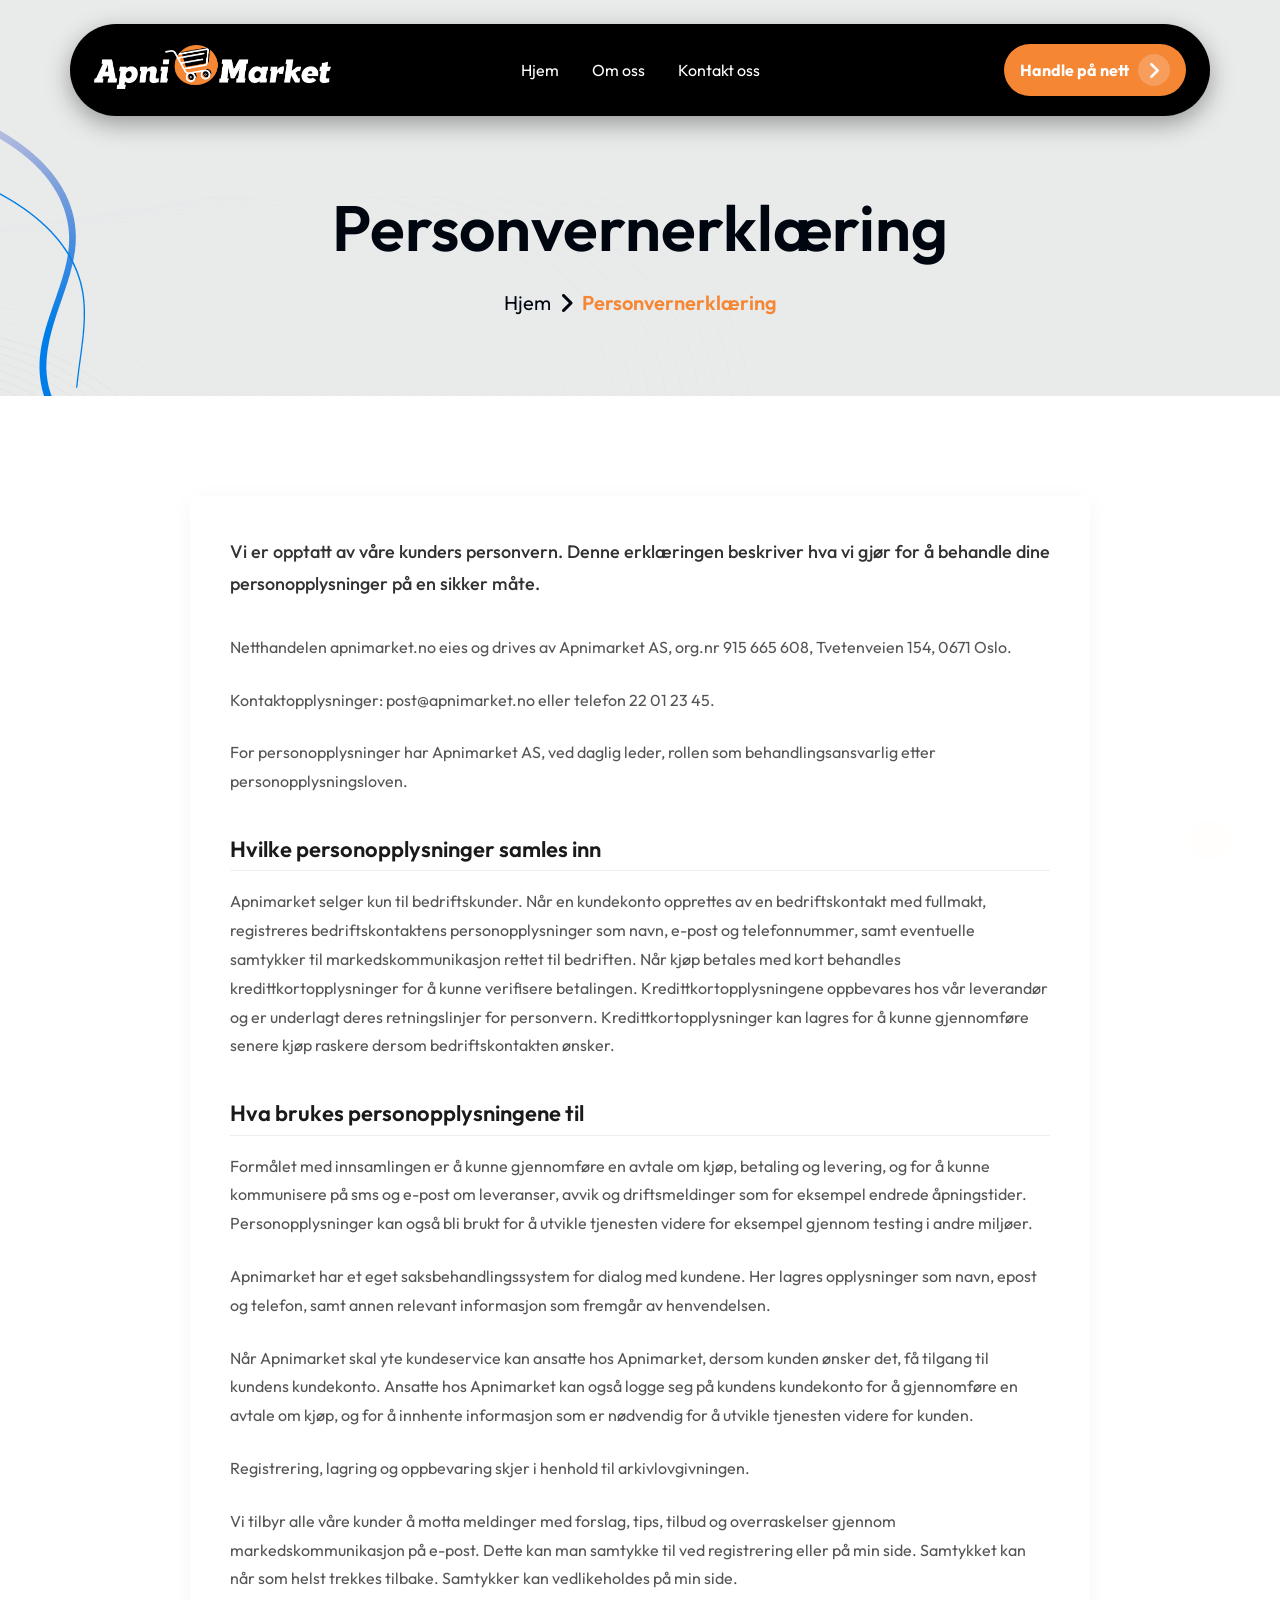
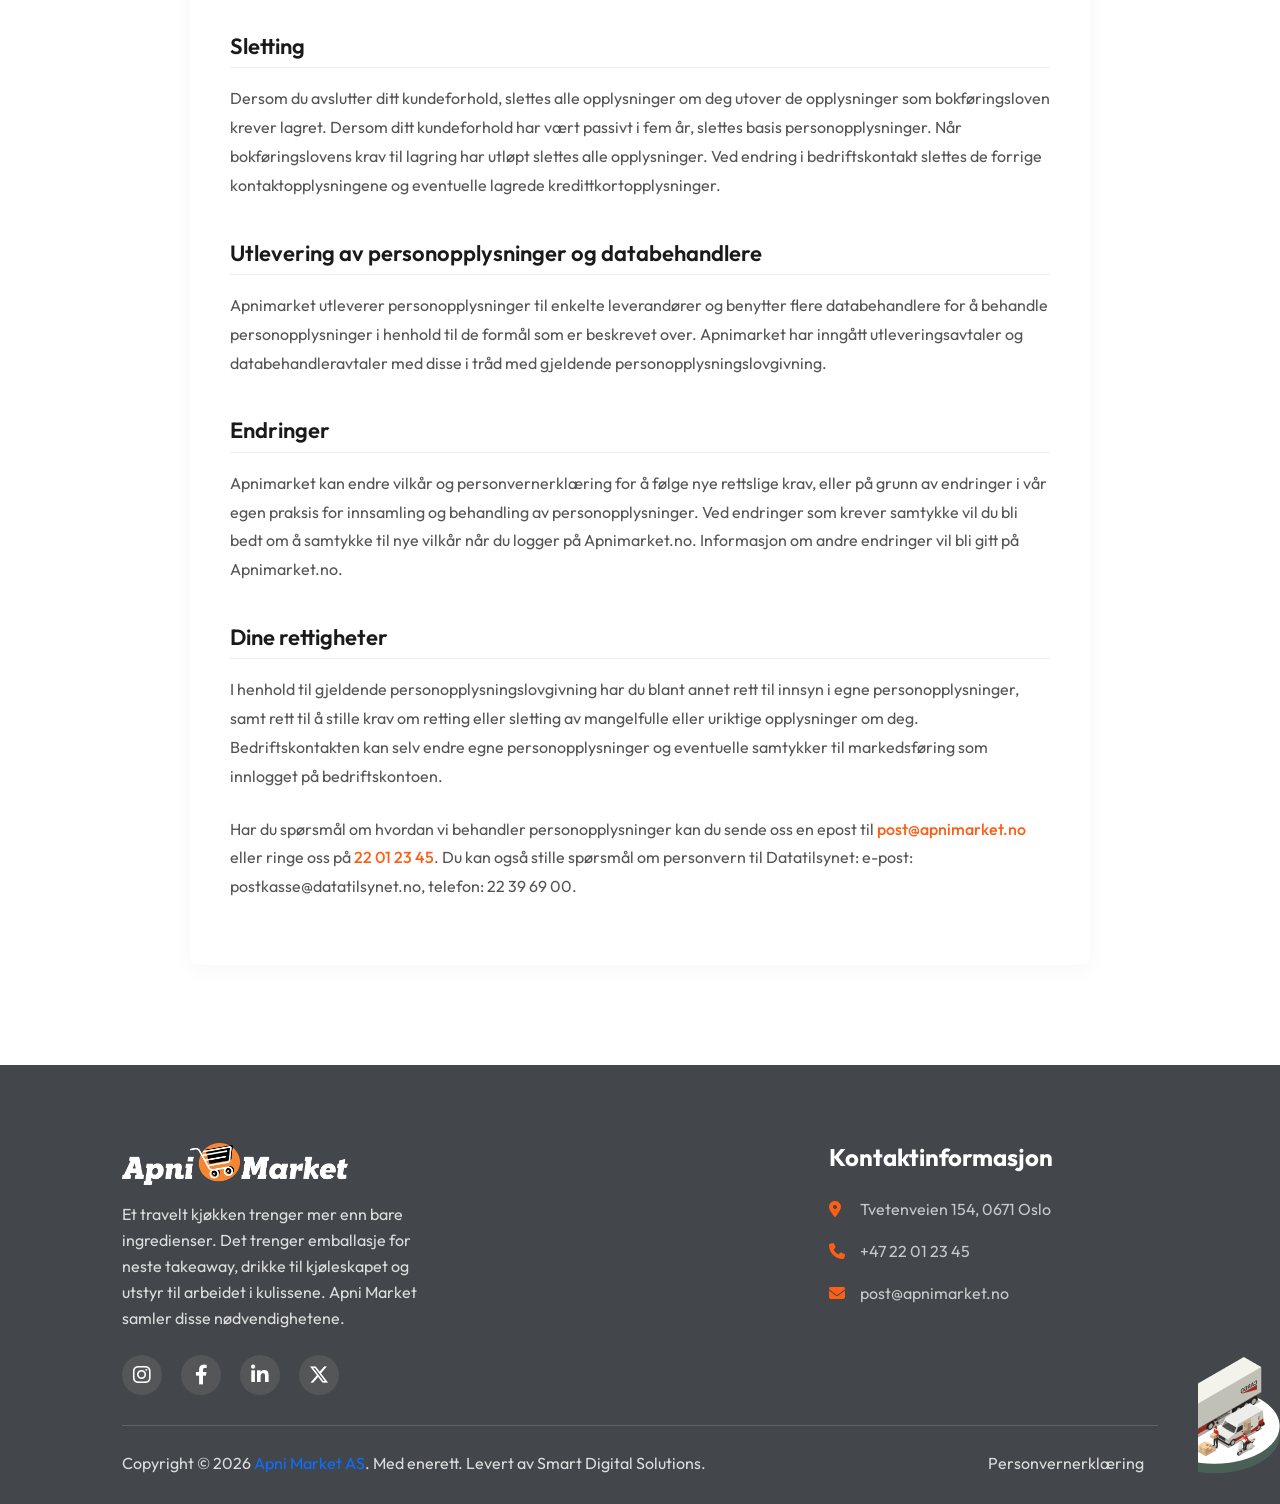
<file: privacy.html>
<!DOCTYPE html>
<html lang="no">

<head>
   <meta charset="UTF-8">
   <meta name="viewport" content="width=device-width, initial-scale=1.0">
   <title>Apni Market | Personvernerklæring</title>
   <meta name="description"
      content="Ta kontakt med Apni Market for produktspørsmål, forespørsler om innkjøp, eller leveranser. Vi hjelper din bedrift med alt av mat, drikke og næringsmidler.">
   <!-- SEO & Social Meta Tags -->
   <link rel="canonical" href="https://apnimarket.no/privacy.html" />
   <meta property="og:title" content="Apni Market | Personvernerklæring">
   <meta property="og:description"
      content="Ta kontakt med Apni Market for produktspørsmål, forespørsler om innkjøp, eller leveranser. Vi hjelper din bedrift med alt av mat, drikke og næringsmidler.">
   <meta property="og:type" content="website">
   <meta property="og:url" content="https://apnimarket.no/privacy.html">
   <meta property="og:image" content="https://apnimarket.no/assets/img/slider/hero1.webp">
   <meta name="twitter:card" content="summary_large_image">
   <meta name="twitter:title" content="Apni Market | Personvernerklæring">
   <meta name="twitter:description"
      content="Ta kontakt med Apni Market for produktspørsmål, forespørsler om innkjøp, eller leveranser. Vi hjelper din bedrift med alt av mat, drikke og næringsmidler.">
   <meta name="twitter:image" content="https://apnimarket.no/assets/img/slider/hero1.webp">
   <!-- fav icon -->
   <link rel="shortcut icon" href="assets/img/icon/ca-fav-3.svg">
   <!-- css file -->
   <link rel="stylesheet" href="assets/css/bootstrap.min.css">
   <link rel="stylesheet" href="assets/css/all.css">
   <link rel="stylesheet" href="assets/css/magnific-popup.css">
   <link rel="stylesheet" href="assets/css/slick.css">
   <link rel="stylesheet" href="assets/css/slick-theme.css">
   <link rel="stylesheet" href="assets/css/nice-select.css">
   <link rel="stylesheet" href="assets/css/typography.css?v=2">
   <link rel="stylesheet" href="assets/css/aos.css">
   <link rel="stylesheet" href="assets/css/style.css?v=2">
   <link rel="stylesheet" href="assets/css/responsive.css?v=2">
</head>

<body>
   <!-- preloader -->
   <div id="preloader">
      <div id="ctn-preloader" class="ctn-preloader">
         <div class="animation-preloader">
            <div class="spinner"></div>
            <div class="txt-loading">
               <span data-text-preloader="A" class="letters-loading">A</span>
               <span data-text-preloader="P" class="letters-loading">P</span>
               <span data-text-preloader="N" class="letters-loading">N</span>
               <span data-text-preloader="I" class="letters-loading">I</span>
               <span data-text-preloader="&nbsp;" class="letters-loading">&nbsp;</span>
               <span data-text-preloader="M" class="letters-loading">M</span>
               <span data-text-preloader="A" class="letters-loading">A</span>
               <span data-text-preloader="R" class="letters-loading">R</span>
               <span data-text-preloader="K" class="letters-loading">K</span>
               <span data-text-preloader="E" class="letters-loading">E</span>
               <span data-text-preloader="T" class="letters-loading">T</span>
            </div>
         </div>
         <div class="loader">
            <div class="row">
               <div class="col-3 loader-section section-left">
                  <div class="bg"></div>
               </div>
               <div class="col-3 loader-section section-left">
                  <div class="bg"></div>
               </div>
               <div class="col-3 loader-section section-right">
                  <div class="bg"></div>
               </div>
               <div class="col-3 loader-section section-right">
                  <div class="bg"></div>
               </div>
            </div>
         </div>
      </div>
   </div>
   <!-- preloader end -->
   <!-- Header Area Start-->
   <header class="header-area-3 stiky">
      <div class="container header-3" style="background: #000000 !important;">
         <div class="row align-items-center">
            <div class="col-xl-3 col-lg col-md-6 col-6">
               <!-- ca-logo -->
               <div class="ca-logo">
                  <a href="index.html"><img src="assets/logo.png" alt="Apni Market"></a>
               </div>
            </div>
            <div class="col-xl-6 col-lg-7 d-none d-lg-block">
               <!-- ca-main-menu -->
               <div class="ca-main-menu-3">
                  <nav class="ca-mobile-menu-active-3">
                     <ul>
                        <li><a href="index.html">Hjem</a></li>
                        <li><a href="index.html#about-us">Om oss</a></li>
                        <li><a href="contact.html">Kontakt oss</a></li>
                     </ul>
                  </nav>
               </div>
            </div>
            <div class="col-xl-3 col-lg col-md-6 col-6">
               <!-- ca-btn -->
               <div class="ca-btn-header d-none d-lg-block text-end">
                  <a href="shop.html" class="ca-btn-primary-3 theme-bg-3 br-50" style="color: #FFFFFF !important;">Handle på nett <span style="background: rgba(255, 255, 255, 0.2) !important; color: #FFFFFF !important;"><i
                           class="fa-solid fa-angle-right" style="color: #FFFFFF !important;"></i></span></a>
               </div>
               <div class="ca-header-action-item d-lg-none text-end">
                  <button type="button" class="ca-offcanvas-toogle">
                     <svg xmlns="http://www.w3.org/2000/svg" width="30" height="16" viewBox="0 0 30 16">
                        <rect x="10" width="20" height="2" fill="currentColor"></rect>
                        <rect x="5" y="7" width="25" height="2" fill="currentColor"></rect>
                        <rect x="10" y="14" width="20" height="2" fill="currentColor"></rect>
                     </svg>
                  </button>
               </div>
            </div>
         </div>
      </div>
   </header>
   <!-- offcanvas start -->
   <div class="ca-offcanvas w-bg">
      <div class="ca-offcanvas-wrapper">
         <div class="ca-offcanvas-header d-flex justify-content-between align-items-center mb-40">
            <div class="ca-offcanvas-logo">
               <a href="index.html"><img src="assets/logo.png" alt="Apni Market"></a>
            </div>
            <div class="ca-offcanvas-close">
               <button class="ca-offcanvas-close-toggle"><i class="fal fa-times"></i></button>
            </div>
         </div>
         <div class="ca-offcanvas-menu-3 mb-40">
            <nav>
            </nav>
         </div>
         <div class="ca-offcanvas-contact mb-40">
            <a href="shop.html" class="ca-btn-primary-3 theme-bg-3 br-50" style="color: #FFFFFF !important;">Handle på nett
               <span style="background: rgba(255, 255, 255, 0.2) !important; color: #FFFFFF !important;"><i
                     class="fa-solid fa-angle-right" style="color: #FFFFFF !important;"></i></span></a>
         </div>
         <div class="ca-offcanvas-contact-info mb-40">
            <h3 class="ca-offcanvas-sm-title">Kontaktinfo</h3>
            <!-- single item -->
            <div class="ca-sm-single-item-4 ca-sm-single-item-1 mb-20">
               <div class="icon">
                  <span>
                     <i class="fa-solid fa-location-dot"></i>
                  </span>
               </div>
               <div class="ca-sm-single-item-4-content">
                  <p><a href="#">Tvetenveien 154, 0671 Oslo</a></p>
               </div>
            </div>

            <!-- single item -->
            <div class="ca-sm-single-item-4 ca-sm-single-item-1 mb-20">
               <div class="icon">
                  <span>
                     <i class="fa-solid fa-phone"></i>
                  </span>
               </div>
               <div class="ca-sm-single-item-4-content">
                  <p><a href="tel:+4722012345">+47 22 01 23 45</a></p>
               </div>
            </div>

            <!-- single item -->
            <div class="ca-sm-single-item-4 ca-sm-single-item-1 mb-20">
               <div class="icon">
                  <span>
                     <i class="fa-solid fa-envelope"></i>
                  </span>
               </div>
               <div class="ca-sm-single-item-4-content">
                  <p><a href="mailto:post@apnimarket.no">post@apnimarket.no</a></p>
               </div>
            </div>
         </div>
         <div class="ca-offcanvas-social mb-40">
            <h3 class="ca-offcanvas-sm-title">Følg oss</h3>
            <div class="ca-footer-social ca-footer-social-3">
               <ul>
                  <li><a href="#"><i class="fa-brands fa-instagram"></i></a></li>
                  <li><a href="#"><i class="fa-brands fa-facebook-f"></i></a></li>
                  <li><a href="#"><i class="fa-brands fa-linkedin-in"></i></a></li>
                  <li><a href="#"><i class="fa-brands fa-x-twitter"></i></a></li>
               </ul>
            </div>
         </div>
      </div>
   </div>
   <div class="ca-offcanvas-overlay"></div>
   <!-- offcanvas end -->

   
<main>
      <section class="ca-breadcrumb-area cream-bg-3 p-relative z-index-1 fix">
         <div class="ca-breadcrumb-shape p-absolute bre-sh-1">
            <img src="assets/img/shape/breadcrumn-shape.png" alt="">
         </div>
         <div class="ca-breadcrumb-shape p-absolute bre-sh-2">
            <img src="assets/img/shape/ca-line-shape.png" alt="">
         </div>
         <div class="container">
            <div class="ca-breadcrumb-content text-center">
               <h2 class="ca-breadcrumb-title fnw-600">Personvernerklæring</h2>
               <div class="it-breadcum-link">
                  <a href="index.html">Hjem</a>
                  <span><i class="fa-solid fa-angle-right"></i></span>
                  <a class="active" href="#">Personvernerklæring</a>
               </div>
            </div>
         </div>
      </section>
      <section class="ca-contact-inner pt-100 pb-100">
         <div class="container">
            <div class="row">
               <div class="col-xl-12">
                  <style>
                     .privacy-content {
                         font-family: inherit;
                         line-height: 1.8;
                         color: #555;
                         font-size: 16px;
                         padding: 40px;
                         background: #fff;
                         border-radius: 8px;
                         box-shadow: 0 4px 24px rgba(0,0,0,0.04);
                     }
                     .privacy-content h4 {
                         color: #1a1a1a;
                         font-weight: 600;
                         margin-top: 2.5rem;
                         margin-bottom: 1rem;
                         font-size: 22px;
                         border-bottom: 1px solid #eee;
                         padding-bottom: 8px;
                     }
                     .privacy-content p {
                         margin-bottom: 1.5rem;
                     }
                     .privacy-content a {
                         color: #FF5E14;
                         text-decoration: none;
                         font-weight: 500;
                     }
                     .privacy-content a:hover {
                         text-decoration: underline;
                     }
                     .privacy-intro {
                         font-size: 18px;
                         color: #333;
                         font-weight: 500;
                         margin-bottom: 2rem !important;
                     }
                  </style>
                  <div class="privacy-content" style="max-width: 900px; margin: 0 auto;">
                     <p class="privacy-intro">Vi er opptatt av våre kunders personvern. Denne erklæringen beskriver hva vi gjør for å behandle dine personopplysninger på en sikker måte.</p>

<p>Netthandelen apnimarket.no eies og drives av Apnimarket AS, org.nr 915 665 608, Tvetenveien 154, 0671 Oslo.</p>

<p>Kontaktopplysninger: post@apnimarket.no eller telefon 22 01 23 45.</p>

<p>For personopplysninger har Apnimarket AS, ved daglig leder, rollen som behandlingsansvarlig etter personopplysningsloven.</p>

<h4>Hvilke personopplysninger samles inn</h4>
<p>Apnimarket selger kun til bedriftskunder. Når en kundekonto opprettes av en bedriftskontakt med fullmakt, registreres bedriftskontaktens personopplysninger som navn, e-post og telefonnummer, samt eventuelle samtykker til markedskommunikasjon rettet til bedriften. Når kjøp betales med kort behandles kredittkortopplysninger for å kunne verifisere betalingen. Kredittkortopplysningene oppbevares hos vår leverandør og er underlagt deres retningslinjer for personvern. Kredittkortopplysninger kan lagres for å kunne gjennomføre senere kjøp raskere dersom bedriftskontakten ønsker.</p>

<h4>Hva brukes personopplysningene til</h4>
<p>Formålet med innsamlingen er å kunne gjennomføre en avtale om kjøp, betaling og levering, og for å kunne kommunisere på sms og e-post om leveranser, avvik og driftsmeldinger som for eksempel endrede åpningstider. Personopplysninger kan også bli brukt for å utvikle tjenesten videre for eksempel gjennom testing i andre miljøer.</p>

<p>Apnimarket har et eget saksbehandlingssystem for dialog med kundene. Her lagres opplysninger som navn, epost og telefon, samt annen relevant informasjon som fremgår av henvendelsen.</p>

<p>Når Apnimarket skal yte kundeservice kan ansatte hos Apnimarket, dersom kunden ønsker det, få tilgang til kundens kundekonto. Ansatte hos Apnimarket kan også logge seg på kundens kundekonto for å gjennomføre en avtale om kjøp, og for å innhente informasjon som er nødvendig for å utvikle tjenesten videre for kunden.</p>

<p>Registrering, lagring og oppbevaring skjer i henhold til arkivlovgivningen.</p>

<p>Vi tilbyr alle våre kunder å motta meldinger med forslag, tips, tilbud og overraskelser gjennom markedskommunikasjon på e-post. Dette kan man samtykke til ved registrering eller på min side. Samtykket kan når som helst trekkes tilbake. Samtykker kan vedlikeholdes på min side.</p>

<h4>Sletting</h4>
<p>Dersom du avslutter ditt kundeforhold, slettes alle opplysninger om deg utover de opplysninger som bokføringsloven krever lagret. Dersom ditt kundeforhold har vært passivt i fem år, slettes basis personopplysninger. Når bokføringslovens krav til lagring har utløpt slettes alle opplysninger. Ved endring i bedriftskontakt slettes de forrige kontaktopplysningene og eventuelle lagrede kredittkortopplysninger.</p>

<h4>Utlevering av personopplysninger og databehandlere</h4>
<p>Apnimarket utleverer personopplysninger til enkelte leverandører og benytter flere databehandlere for å behandle personopplysninger i henhold til de formål som er beskrevet over. Apnimarket har inngått utleveringsavtaler og databehandleravtaler med disse i tråd med gjeldende personopplysningslovgivning.</p>

<h4>Endringer</h4>
<p>Apnimarket kan endre vilkår og personvernerklæring for å følge nye rettslige krav, eller på grunn av endringer i vår egen praksis for innsamling og behandling av personopplysninger. Ved endringer som krever samtykke vil du bli bedt om å samtykke til nye vilkår når du logger på Apnimarket.no. Informasjon om andre endringer vil bli gitt på Apnimarket.no.</p>

<h4>Dine rettigheter</h4>
<p>I henhold til gjeldende personopplysningslovgivning har du blant annet rett til innsyn i egne personopplysninger, samt rett til å stille krav om retting eller sletting av mangelfulle eller uriktige opplysninger om deg. Bedriftskontakten kan selv endre egne personopplysninger og eventuelle samtykker til markedsføring som innlogget på bedriftskontoen.</p>

<p>Har du spørsmål om hvordan vi behandler personopplysninger kan du sende oss en epost til <a href="mailto:post@apnimarket.no">post@apnimarket.no</a> eller ringe oss på <a href="tel:+4722012345">22 01 23 45</a>. Du kan også stille spørsmål om personvern til Datatilsynet: e-post: postkasse@datatilsynet.no, telefon: 22 39 69 00.</p>
                  </div>
               </div>
            </div>
         </div>
      </section>
</main>

   <!-- footer section start-->
   <footer class="theme-bg-3 pt-30 p-relative z-index-1">
      <div class="ca-ft-shape p-absolute ft-shape-2"><img src="assets/img/shape/ca-footer-shape3.1.png" alt=""></div>
      <div class="ca-footer-area">
         <div class="container">
            <div class="ca-ft-area w-bg">
               <div class="row">
                  <div class="col-xl-4 col-md-6 mb-30">
                     <div class="ca-footer widget-1">
                        <div class="ca-ft-logo">
                           <a href="index.html"><img src="assets/logo.png" alt="Apni Market"></a>
                        </div>
                        <div class="ca-ft-content ca-ft-content-3 mb-24">
                           <p class="pt-16">Et travelt kjøkken trenger mer enn bare ingredienser. Det trenger emballasje for neste takeaway, drikke til kjøleskapet og utstyr til arbeidet i kulissene. Apni Market samler disse nødvendighetene.</p>
                        </div>
                        <div class="ca-footer-social ca-footer-social-3">
                           <ul>
                              <li><a href="#"><i class="fa-brands fa-instagram"></i></a></li>
                              <li><a href="#"><i class="fa-brands fa-facebook-f"></i></a></li>
                              <li><a href="#"><i class="fa-brands fa-linkedin-in"></i></a></li>
                              <li><a href="#"><i class="fa-brands fa-x-twitter"></i></a></li>
                           </ul>
                        </div>
                     </div>
                  </div>
                  <div class="col-xl-4 offset-xl-4 col-md-6 mb-30">
                     <div class="ca-footer widget-2">
                        <h4 class="ca-title fnw-700 theme-black-3 pb-24">Kontaktinformasjon</h4>
                        <div class="ca-ft-content ca-ft-content-3 mb-24">
                           <ul class="contact-info-list" style="list-style: none; padding: 0;">
                              <li style="margin-bottom: 16px; color: rgba(255, 255, 255, 0.7); font-size: 16px;"><i
                                    class="fa-solid fa-location-dot"
                                    style="margin-right: 12px; color: #FF5E14; width: 16px;"></i> Tvetenveien 154, 0671
                                 Oslo</li>
                              <li style="margin-bottom: 16px; color: rgba(255, 255, 255, 0.7); font-size: 16px;"><i
                                    class="fa-solid fa-phone"
                                    style="margin-right: 12px; color: #FF5E14; width: 16px;"></i> +47 22 01 23 45</li>
                              <li style="margin-bottom: 16px; color: rgba(255, 255, 255, 0.7); font-size: 16px;"><i
                                    class="fa-solid fa-envelope"
                                    style="margin-right: 12px; color: #FF5E14; width: 16px;"></i> post@apnimarket.no
                              </li>
                           </ul>
                        </div>
                     </div>
                  </div>
               </div>
               <div class="row">
                  <div class="col-lg-12">
                     <div class="copy-right-border border-1"></div>
                  </div>
                  <div class="col-lg-8">
                     <p class="copry-right-text pt-24">Copyright &COPY; 2026 <a href="https://apnimarket.no/">Apni
                           Market AS</a>. Med enerett. Levert av Smart Digital Solutions.</p>
                  </div>
                  <div class="col-lg-4">
                     <div class="copy-right-menu pt-24">
                        <ul>
                           <li><a href="privacy.html">Personvernerklæring</a></li>
                        </ul>
                     </div>
                  </div>
               </div>
            </div>
         </div>
      </div>
   </footer>
   <!-- footer section end-->
   <button id="topBtn3"><i class="fa-solid fa-arrow-up"></i></button>
   <!-- js file -->
   <script src="assets/js/jquery-3.7.1.min.js"></script>
   <script src="assets/js/bootstrap.bundle.min.js"></script>
   <script src="assets/js/jquery.magnific-popup.min.js"></script>
   <script src="assets/js/jquery.counterup.min.js"></script>
   <script src="assets/js/slick.min.js"></script>
   <script src="assets/js/jquery.nice-select.js"></script>
   <script src="assets/js/waypoints.min.js"></script>
   <script src="assets/js/aos.js"></script>
   <script src="assets/js/main.js"></script>

</body>

</html>
</file>
<file: assets/css/nice-select.css>
.nice-select {
  -webkit-tap-highlight-color: transparent;
  background-color: #fff;
  border-radius: 5px;
  border: solid 1px #e8e8e8;
  box-sizing: border-box;
  clear: both;
  cursor: pointer;
  display: block;
  float: left;
  font-family: inherit;
  font-size: 14px;
  font-weight: normal;
  height: 42px;
  line-height: 40px;
  outline: none;
  padding-left: 18px;
  padding-right: 30px;
  position: relative;
  text-align: left !important;
  -webkit-transition: all 0.2s ease-in-out;
  transition: all 0.2s ease-in-out;
  -webkit-user-select: none;
     -moz-user-select: none;
      -ms-user-select: none;
          user-select: none;
  white-space: nowrap;
  width: auto; }
  .nice-select:hover {
    border-color: #dbdbdb; }
  .nice-select:active, .nice-select.open, .nice-select:focus {
    border-color: #999; }
  .nice-select:after {
    border-bottom: 2px solid #999;
    border-right: 2px solid #999;
    content: '';
    display: block;
    height: 5px;
    margin-top: -4px;
    pointer-events: none;
    position: absolute;
    right: 12px;
    top: 50%;
    -webkit-transform-origin: 66% 66%;
        -ms-transform-origin: 66% 66%;
            transform-origin: 66% 66%;
    -webkit-transform: rotate(45deg);
        -ms-transform: rotate(45deg);
            transform: rotate(45deg);
    -webkit-transition: all 0.15s ease-in-out;
    transition: all 0.15s ease-in-out;
    width: 5px; }
  .nice-select.open:after {
    -webkit-transform: rotate(-135deg);
        -ms-transform: rotate(-135deg);
            transform: rotate(-135deg); }
  .nice-select.open .list {
    opacity: 1;
    pointer-events: auto;
    -webkit-transform: scale(1) translateY(0);
        -ms-transform: scale(1) translateY(0);
            transform: scale(1) translateY(0); }
  .nice-select.disabled {
    border-color: #ededed;
    color: #999;
    pointer-events: none; }
    .nice-select.disabled:after {
      border-color: #cccccc; }
  .nice-select.wide {
    width: 100%; }
    .nice-select.wide .list {
      left: 0 !important;
      right: 0 !important; }
  .nice-select.right {
    float: right; }
    .nice-select.right .list {
      left: auto;
      right: 0; }
  .nice-select.small {
    font-size: 12px;
    height: 36px;
    line-height: 34px; }
    .nice-select.small:after {
      height: 4px;
      width: 4px; }
    .nice-select.small .option {
      line-height: 34px;
      min-height: 34px; }
  .nice-select .list {
    background-color: #fff;
    border-radius: 5px;
    box-shadow: 0 0 0 1px rgba(68, 68, 68, 0.11);
    box-sizing: border-box;
    margin-top: 4px;
    opacity: 0;
    overflow: hidden;
    padding: 0;
    pointer-events: none;
    position: absolute;
    top: 100%;
    left: 0;
    -webkit-transform-origin: 50% 0;
        -ms-transform-origin: 50% 0;
            transform-origin: 50% 0;
    -webkit-transform: scale(0.75) translateY(-21px);
        -ms-transform: scale(0.75) translateY(-21px);
            transform: scale(0.75) translateY(-21px);
    -webkit-transition: all 0.2s cubic-bezier(0.5, 0, 0, 1.25), opacity 0.15s ease-out;
    transition: all 0.2s cubic-bezier(0.5, 0, 0, 1.25), opacity 0.15s ease-out;
    z-index: 9; }
    .nice-select .list:hover .option:not(:hover) {
      background-color: transparent !important; }
  .nice-select .option {
    cursor: pointer;
    font-weight: 400;
    line-height: 40px;
    list-style: none;
    min-height: 40px;
    outline: none;
    padding-left: 18px;
    padding-right: 29px;
    text-align: left;
    -webkit-transition: all 0.2s;
    transition: all 0.2s; }
    .nice-select .option:hover, .nice-select .option.focus, .nice-select .option.selected.focus {
      background-color: #f6f6f6; }
    .nice-select .option.selected {
      font-weight: bold; }
    .nice-select .option.disabled {
      background-color: transparent;
      color: #999;
      cursor: default; }

.no-csspointerevents .nice-select .list {
  display: none; }

.no-csspointerevents .nice-select.open .list {
  display: block; }
</file>
<file: assets/css/typography.css>
/*
============================
Name:
Version: 1.0
Description:
Author: 
Author URI:
Location:
============================
*/

/* latin-ext */
@font-face {
  font-family: 'Outfit';
  font-style: normal;
  font-weight: 100 900;
  font-display: swap;
  src: url(../fonts/outfit-1.woff2) format('woff2');
  unicode-range: U+0100-02BA, U+02BD-02C5, U+02C7-02CC, U+02CE-02D7, U+02DD-02FF, U+0304, U+0308, U+0329, U+1D00-1DBF, U+1E00-1E9F, U+1EF2-1EFF, U+2020, U+20A0-20AB, U+20AD-20C0, U+2113, U+2C60-2C7F, U+A720-A7FF;
}
/* latin */
@font-face {
  font-family: 'Outfit';
  font-style: normal;
  font-weight: 100 900;
  font-display: swap;
  src: url(../fonts/outfit-2.woff2) format('woff2');
  unicode-range: U+0000-00FF, U+0131, U+0152-0153, U+02BB-02BC, U+02C6, U+02DA, U+02DC, U+0304, U+0308, U+0329, U+2000-206F, U+20AC, U+2122, U+2191, U+2193, U+2212, U+2215, U+FEFF, U+FFFD;
}


:root {
    /* Apni Market Brand Palette */
    --apni-primary-orange: #F58634;
    --apni-deep-orange: #DE620C;
    --apni-supporting-orange: #E77B2E;
    --apni-accessible-orange: #BA4B00;
    --apni-header-grey: #555658;
    --apni-dark-charcoal: #43474B;
    --apni-light-bg: #E9EBEB;
    --apni-section-grey: #DCDCDC;
    --apni-offer-yellow: #F2C005;
    --apni-white: #FFFFFF;

    /* Semantic Aliases */
    --color-primary: var(--apni-primary-orange);
    --color-primary-hover: var(--apni-supporting-orange);
    --color-primary-active: var(--apni-deep-orange);
    --color-header-bg: #000000;
    --color-footer-bg: var(--apni-dark-charcoal);
    --color-text-main: var(--apni-dark-charcoal);
    --color-text-muted: var(--apni-header-grey);
    --color-text-light: var(--apni-section-grey);
    --color-bg-alt: var(--apni-light-bg);
    --color-border-subtle: var(--apni-section-grey);
}

*{
    margin: 0;
    padding: 0;
    box-sizing: border-box;
}

body {
    font-family: "Outfit", sans-serif;
    font-size: 16px;
    font-weight: 400;
    line-height: 26px;
    overflow-x: hidden;
    color: var(--apni-dark-charcoal);
}
  
body,html {
    overflow-x: hidden;
}

img{
    max-width:100%;
}

.w-100{
    width: 100%;
}
button{
    border: none;
}
input,
textarea,
select,
option {
  max-width: 100%;
}

h1, h2, h3, h4, h5, h6 {
  padding: 0;
  margin: 0;
}

ul {
  padding: 0;
  margin: 0;
}

li{
    list-style: none;
}

p {
  padding: 0;
  margin: 0;
}

img {
  max-width: 100%;
  max-height: 100%;
}

a,
a:hover,
a:focus {
  outline: none;
  text-decoration: none;
}


.fix{
    overflow: hidden;
}

.br-4{
    border-radius: 4px;
}
.br-5{
    border-radius: 5px;
}
.br-7{
    border-radius: 7px;
}
.br-30{
    border-radius: 30px;
}
.br-50{
    border-radius: 50px;
}
.b-bottom{
    border-bottom: 1px solid var(--apni-section-grey);
}

.ca-text-cap{
    text-transform: capitalize;
}

.p-relative{
    position: relative;
}
.p-absolute{
    position: absolute;
}
.z-index-1{
    z-index: 1;
}
/* colors */

.w-bg{
    background: #fff;
    transition: .3s;
}
.bg-wh-op{
    background: #fff;
    opacity: .10;
}
.cream-bg{
    background: #FFEFE7;
}
.cream-bg-2{
    background: #F9F5F3;
}
.cream-bg-3{
    background: var(--apni-light-bg);
}

.off-wh{
    background: #F5F1F1;
}
.subtitle-bg-1{
    background: #FFF2EC;
}
.subtitle-bg-2{
    background: #FAE9E1;
}
.subtitle-bg-3{
    background: #32221A;
}
.subtitle-bg-4{
    background: #FAE7E6;
}
.subtitle-bg-5{
    background: #241E1D;
}
.subtitle-bg-6{
    background: rgba(245, 134, 52, 0.12);
}
.subtitle-bg-7{
    background: rgba(255, 255, 255, 0.12);
}

.subtitle-bg-8{
    background: #EDF8FA;
}
.subtitle-bg-9{
    background: #1B282B;
}

.subtitle-bg-10 {
    background: #fff2ec2e;
}
.text-white{
    color: #fff;
}
.theme-black-1{
    color: #1B0901;
}
.theme-black-bg-1{
    background: #1B0901;
}
.theme-black-2{
    color: #0C0504;
}
.theme-black-3{
    color: var(--apni-dark-charcoal);
}
.theme-black-4{
    color: #021013;
}
.theme-black-bg-4{
    background: #021013;
}
.theme-black-bg-3{
    background: var(--apni-dark-charcoal);
}
.theme-black-bg-2{
    background: #0C0504;
}

.theme-color-1{
    color: var(--apni-primary-orange);
}
.theme-bg-1{
    background: var(--apni-primary-orange);
}
.theme-color-2{
    color: #D11207;
}
.theme-bg-2{
    background: #D11207;
}
.theme-color-3{
    color: var(--apni-primary-orange);
}
.theme-bg-3{
    background: var(--apni-primary-orange);
}

.theme-bg-4{
    background: #4AB9CF;
}
.theme-color-4{
    color: #4AB9CF;
}

.theme-three-p{
    color: var(--apni-dark-charcoal);
}
/* font-weight */
.fnw-600{
    font-weight: 600;
}
.fnw-700{
    font-weight: 700;
}


/* padding */
.p-32{
    padding: 32px;
}



/* ======= padding top ======= */
.pt-8{
    padding-top: 8px;
}
.pt-10{
    padding-top: 10px;
}
.pt-12{
    padding-top: 12px;
}
.pt-16{
    padding-top: 16px;
}
.pt-20{
    padding-top: 20px;
}
.pt-22{
    padding-top: 22px;
}
.pt-24{
    padding-top: 24px;
}

.pt-30{
    padding-top: 30px;
}
.pt-32{
    padding-top: 32px;
}
.pt-40{
    padding-top: 40px;
}
.pt-48{
    padding-top: 48px;
}

.pt-60{
    padding-top: 60px;
}
.pt-70{
    padding-top: 70px;
}
.pt-80{
    padding-top: 80px;
}
.pt-100{
    padding-top: 100px;
}
.pt-130{
    padding-top: 130px;
}
.pt-160{
    padding-top: 160px;
}
.pt-198{
    padding-top: 198px;
}
.pt-208{
    padding-top: 214px;
}
.pt-258{
    padding-top: 258px;
}
.pt-390{
    padding-top: 390px;
}
/* ======= padding bottom ======= */
.pb-8{
    padding-bottom: 8px;
}
.pb-12{
    padding-bottom: 12px;
}
.pb-14{
    padding-bottom: 14px;
}
.pb-16{
    padding-bottom: 16px;
}
.pb-18{
    padding-bottom: 18px;
}
.pb-20{
    padding-bottom: 20px;
}
.pb-24{
    padding-bottom: 24px;
}
.pb-28{
    padding-bottom: 28px;
}
.pb-30{
    padding-bottom: 30px;
}
.pb-32{
    padding-bottom: 32px;
}
.pb-40{
    padding-bottom: 40px;
}
.pb-50{
    padding-bottom: 50px;
}
.pb-70{
    padding-bottom: 70px;
}
.pb-80{
    padding-bottom: 80px;
}
.pb-100{
    padding-bottom: 100px;
}
.pb-114{
    padding-bottom: 114px;
}

.pb-124{
    padding-bottom: 124px;
}
.pb-160{
    padding-bottom: 160px;
}
/* ======= padding left ======= */
.pl-0{
    padding-left: 0px;
}
.pl-48{
    padding-left: 48px;
}
.pl-70{
    padding-left: 70px;
}
.pl-85{
    padding-left: 85px;
}

/* ======= padding right ======= */
.pr-48{
    padding-right: 48px;
}
.pr-80{
    padding-right: 80px;
}



/* ======= margin top ======= */
.-mt-110{
    margin-top: -110px;
}

.mt-0{
    margin-top: 0;
}
.mt-8{
    margin-top: 8px;
}
.mt-12{
    margin-top: 12px;
}
.mt-16{
    margin-top: 16px;
}
.mt-20{
    margin-top: 20px;
}
.mt-16{
    margin-top: 16px;
}
.mt-24{
    margin-top: 24px;
}
.mt-28{
    margin-top: 28px;
}
.mt-32{
    margin-top: 32px;
}

/* ======= margin bottom ======= */
.mb-16{
    margin-bottom: 16px;
}
.mb-20{
    margin-bottom: 20px;
}
.mb-24{
    margin-bottom: 24px;
}
.mb-25{
    margin-bottom: 25px;
}
.mb-30{
    margin-bottom: 30px;
}
.mb-32{
    margin-bottom: 32px;
}
.mb-40{
    margin-bottom: 40px;
}
.mb-48{
    margin-bottom: 48px;
}
.mb-60{
    margin-bottom: 60px;
}
.mb-70{
    margin-bottom: 70px;
}
.mb-90{
    margin-bottom: 90px;
}
.mb-m-70{
    margin-bottom: -70px;
}
/* ======= margin left ======= */
.ml-4{
    margin-left: 4px;
}
.ml-8{
    margin-left: 8px;
}
.ml-15{
    margin-left: 15px;
}
.ml-20{
    margin-left: 20px;
}
.ml-24{
    margin-left: 24px;
}
.ml-30{
    margin-left: 30px;
}
.ml-32{
    margin-left: 32px;
}

.ml-45{
    margin-left: 45px;
}
.ml-50{
    margin-left: 50px;
}
.ml-70{
    margin-left: 70px;
}
.ml-80{
    margin-left: 80px;
}
.ml-52{
    margin-left: 52px;
}
.ml-100{
    margin-left: 100px;
}
.ml-110{
    margin-left: 110px;
}
.ml-m-70{
    margin-left: -70px;
}



/* ======= margin right ======= */
.mr-4{
    margin-right: 4px;
}
.mr-8{
    margin-right: 8px;
}

.mr-16{
    margin-right: 16px;
}
.mr-20{
    margin-right: 20px;
}
.mr-24{
    margin-right: 24px;
}
.mr-30{
    margin-right: 30px;
}
.mr-34{
    margin-right: 34px;
}
.mr-46{
    margin-right: 46px;
}
.mr-50{
    margin-right: 50px;
}
.mr-60{
    margin-right: 60px;
}
.mr-65{
    margin-right: 65px;
}
.mr-70{
    margin-right: 70px;
}
.mr-90{
    margin-right: 90px;
}
</file>
<file: assets/css/style.css>
/* 
    Theme Name:
    Author:
    Support:
    Description:
    Version: 1.0
*/


/* CSS Index
----------------------------------------------
    01. HEADER AREA CSS
    02. SLIDER AREA CSS
    03. ABOUT AREA CSS
    04. SERVICE AREA CSS
    05. PORTFOLIO AREA CSS
    06. Working 
    06. TESTIMONIAL AREA CSS
    07. FAQ
    08. TEAM AREA CSS
    09. CONTACT AREA CSS
    10. BLOG AREA CSS
    11. CTA AREA CSS
    12. FOOTER AREA CSS

*/

/* -----------------
01. HEADER CSS
-----------------
    1.1 Header Style 1
    2.1 Header Style 2
    3.1 Header Style 3
    4.1 Header Style 4 
    --------------------------*/

/* -----------------
02. SLIDER AREA CSS
-----------------
    1.1 SLIDER Style 1
    2.1 SLIDER Style 2
    3.1 SLIDER Style 3
    4.1 SLIDER Style 4 
    --------------------------*/

/* -----------------
03. ABOUT AREA CSS
-----------------
    1.1 About Style 1
    2.1 About Style 2
    3.1 About Style 3
    4.1 About Style 4 
    --------------------------*/

/* -----------------
04. SERVICE AREA CSS
-----------------
    1.1 SERVICE Style 1
    2.1 SERVICE Style 2
    3.1 SERVICE Style 3
    4.1 SERVICE Style 4 
    --------------------------*/

/* -----------------
04. WORKING AREA CSS
-----------------
    3.1 WORKING Style 3
    4.1 WORKING Style 4 
    --------------------------*/



/* -----------------
05. PORTFOLIO AREA CSS
-----------------
    1.1 PORTFOLIO Style 1
    2.1 PORTFOLIO Style 2
    3.1 PORTFOLIO Style 3
    4.1 PORTFOLIO Style 4
    --------------------------*/

/* -----------------
06. TESTIMONIAL AREA CSS
-----------------
    1.1 Testimonial Style 2
    2.1 Testimonial Style 2
    3.1 Testimonial Style 3
    4.1 Testimonial Style 4
    --------------------------*/


/* -----------------
07. FAQ AREA CSS
-----------------
    2.1 FAQ Style 2
    3.1 
    4.1 
    --------------------------*/

/* -----------------
09. CONTACT AREA CSS
-----------------
    1.1 CONTACT Style 1
    2.1 CONTACT Style 2
    3.1 CONTACT Style 3
    4.1 CONTACT Style 5 
    --------------------------*/

/* -----------------
10. BLOG AREA CSS
-----------------
    1.1 BLOG Style 1
    2.1 BLOG Style 2
    3.1 BLOG Style 3
    4.1 BLOG Style 5 
    --------------------------*/


/* -----------------
11. CTA CSS
-----------------
    1.1 CTA Style 1
    2.1 CTA Style 2
    3.1 CTA Style 3
    4.1 CTA Style 4 
    --------------------------*/



/* -----------------
12. FOOTER CSS
-----------------
    1.1 FOOTER Style 1
    2.1 FOOTER Style 2
    3.1 FOOTER Style 3
    4.1 FOOTER Style 4 
    --------------------------*/



/* ==========================
                   HEADER AREA CSS
===============================================*/
body, html {
    overflow-x: hidden;
  }

  
/* ============================================
                   Header Style 1
============================================ */

.ca-btn-primary {
    display: inline-block;
    font-weight: 700;
    padding: 10px 16px;
    font-size: 16px;
    line-height: 16px;
    transition: .3s;
    position: relative;
    z-index: 1;
}

.ca-btn-primary span {
    background: #FF7E43;
    height: 32px;
    width: 32px;
    display: inline-block;
    line-height: 32px;
    border-radius: 50%;
    text-align: center;
    margin-left: 6px;
}

.ca-btn-primary:after{
    position: absolute;
    content: "";
    left: 0;
    top: 0;
    height: 100%;
    width: 100%;
    background: #1B0901;
    z-index: -1;
    transition: .3s;
    transform: scaleX(0);
}

.ca-btn-primary:hover:after{
    transform: scaleX(1);
    border-radius: 50px;
}


.ca-btn-primary-2 {
    display: inline-block;
    font-weight: 700;
    padding: 10px 16px;
    font-size: 16px;
    line-height: 16px;
    transition: .3s;
    position: relative;
    z-index: 1;
}

.ca-btn-primary.ca-btn-primary-2:hover:after {
    border-radius: 0;
}

.ca-btn-primary.ca-sec-primary-3 {
    padding: 8px 16px;
}


.ca-btn-primary-22 {
    background: #D11207;
    padding: 16px 20px;
    color: #fff;
    font-weight: 700;
    font-size: 18px;
    line-height: 18px;
    display: inline-block;
    position: relative;
    z-index: 1;
    transition: .3s;
}
.ca-btn-primary-22 span {
    margin-left: 4px;
    transform: rotate(-45deg);
    display: inline-block;
    transition: .3s;
}

.ca-btn-primary-22:hover span{
    transform: rotate(0);
}

.ca-btn-primary-22:after {
    position: absolute;
    content: "";
    left: 0;
    top: 0;
    height: 100%;
    width: 100%;
    background: #333;
    z-index: -1;
    transform: scaleX(0);
    transition: .3s;
}

.ca-btn-primary-22:hover:after {
    transform: scaleX(1);
}

/* btn  3 */
.ca-btn-primary-3 {
    display: inline-block;
    font-weight: 700;
    padding: 10px 16px;
    font-size: 16px;
    line-height: 16px;
    transition: .3s;
    position: relative;
    z-index: 1;
    border-radius: 50px;
    background: var(--apni-primary-orange);
    color: var(--apni-dark-charcoal);
}


.ca-btn-primary-3:after{
    position: absolute;
    content: "";
    left: 0;
    top: 0;
    height: 100%;
    width: 100%;
    background: var(--apni-supporting-orange);
    z-index: -1;
    transition: .3s;
    transform: scaleX(0);
}

.ca-btn-primary-3:hover:after{
    transform: scaleX(1);
    border-radius: 50px;
}

.ca-btn-primary-3:hover{
    color: var(--apni-dark-charcoal);
    transition: .3s;
}

a.ca-btn-primary-3:hover {
    color: var(--apni-dark-charcoal);
    transition: .3s;
}


.ca-main-menu{
    text-align: center;
}
.ca-main-menu ul > li{
    display: inline-block;
    position: relative;
}

.ca-main-menu ul li > a {
    color: #1B0901;
    padding: 0px 15px;
    font-size: 16px;
    line-height: 16px;
    display: inline-block;
    transition: .3s;
}
.ca-main-menu ul li:hover > a{
    color: #FF5E14;
    transition: .3s;
}

.ca-main-menu ul li .sub-menu{
    position: absolute;
    top: 105%;
    width: 180px;
    left: 0;
    background: #fff;
    text-align: left;
    padding: 16px 0;
    border-radius: 5px;
    opacity: 0;
    visibility: hidden;
    transition: .3s;
    z-index: 11;
    box-shadow: 0px 20px 30px rgba(1, 15, 28, 0.1);
}
.ca-main-menu ul li .sub-menu li{
    display: block;
}
.ca-main-menu ul li .sub-menu li a{
    color: #333;
    display: block;
    padding: 10px 18px;
    transition: .3s;
}

.ca-main-menu ul li .sub-menu li:hover > a{
    color: #333;
    transition: .3s;
}
.ca-main-menu ul li .sub-menu li a:hover{
    color: #FF5E14;
    transition: .3s;
    padding-left: 26px;
}
.ca-main-menu ul li:hover .sub-menu{
    opacity: 1;
    visibility: visible;
    top: 150%;
}
.ca-main-menu ul li .sub-menu li .sub-menu{
    left: 100%;
    top: 0;
    opacity: 0;
    visibility: hidden;
}
.ca-main-menu ul li .sub-menu li:hover .sub-menu{
    opacity: 1;
    visibility: visible;
}

.ca-main-menu ul li a span {
    font-size: 14px;
    display: inline-block;
}
/* Mega menu  */
.ca-main-menu ul > li:hover .ca-mega-menu{
    opacity: 1;
    visibility: visible;
    transition: .3s;
    top: 100%;
}
.ca-mega-menu {
    position: absolute;
    top: 105%;
    left: -400px;
    width: 1320px;
    z-index: 9;
    background: #fff;
    box-shadow: 0px 20px 30px rgba(1, 15, 28, 0.1);
    padding: 25px;
    padding-bottom: 0;
    opacity: 0;
    visibility: hidden;
    transition: .3s;
    border-radius: 5px;
}

.ca-home-thumb {
    text-align: center;
}
.ca-home-thumb img{
    box-shadow: 0px 2px 6px rgba(1, 15, 28, 0.2);
}

h3.ca-home-title {
    font-size: 16px;
    margin-top: 14px;
    margin-bottom: 0;
}

.ca-home-thumb {
    position: relative;
    z-index: 1;
    overflow: hidden;
    transition: .3s;
}

.ca-home-thumb::before {
    position: absolute;
    content: "";
    right: 0;
    bottom: 0;
    height: 100%;
    width: 100%;
    background: #333;
    opacity: .4;
    transform: scaleX(0);
    transition: .3s;
}

.ca-home-thumb:hover::before {
    transform: scaleX(1);
}
a.ca-thumb-title {
    background: #333;
    position: relative;
    z-index: 11;
    color: #fff;
    font-size: 16px;
    display: inline-block;
    line-height: 16px;
    padding: 10px 25px;
    border-radius: 7px;
}

.ca-home-thumb-text {
    position: absolute;
    top: 40%;
    left: 0;
    right: 0;
    transition: .3s;
    opacity: 0;
    visibility: hidden;
}

.ca-home-thumb:hover .ca-home-thumb-text {
    opacity: 1;
    visibility: visible;
    top: 43%;
}


/* Header stiky 1 */
.ca-header-area.ca-header-1.stiky.scroll-header {
    position: fixed;
    top: 0;
    left: 0;
    right: 0;
    opacity: 1;
    width: 100%;
    z-index: 999;
    visibility: visible;
    background-color: #fff;
    box-shadow: rgba(149, 157, 165, 0.2) 0px 8px 24px;
    -webkit-animation: 0.95s ease 0s normal forwards 1 running headerSlideDown;
    -khtml-animation: 0.95s ease 0s normal forwards 1 running headerSlideDown;
    -moz-animation: 0.95s ease 0s normal forwards 1 running headerSlideDown;
    -ms-animation: 0.95s ease 0s normal forwards 1 running headerSlideDown;
    -o-animation: 0.95s ease 0s normal forwards 1 running headerSlideDown;
    animation: 0.95s ease 0s normal forwards 1 running headerSlideDown;
}
@keyframes headerSlideDown{
    0%{
        margin-top: -150px;
    }
    100%{
        margin-top: 0;
    }
}

/* ============================================
                   Off canvas Header 1
============================================ */
.ca-offcanvas{
    position: fixed;
    width: 450px;
    z-index: 99;
    right: 0;
    top: 0;
    padding: 40px 50px;
    height: 100%;
    opacity: 0;
    visibility: hidden;
    transform: translateX(100%);
    transition: .3s;
    overflow-y: scroll;
    overscroll-behavior-y: contain;
    scrollbar-width: none;
    z-index: 999;
}
.ca-offcanvas-open{
    opacity: 1;
    visibility: visible;
    transform: translateX(0);
}
.ca-offcanvas-close-toggle{
    font-size: 30px;
    color: #02000E;
}

.ca-offcanvas-title{
    font-size: 35px;
}

.ca-offcanvas-sm-title {
    font-size: 30px;
    color: #02000E;
    margin-bottom: 10px;
}



.ca-offcanvas-overlay{
    position: fixed;
    top: 0;
    left: 0;
    z-index: 50;
    width: 100%;
    height: 100%;
    visibility: hidden;
    opacity: 0;
    transition: 0.45 easc-in-out;
    background: rgba(24, 24, 24, 0.4);
}

.ca-offcanvas-overlay-open{
    opacity: 1;
    visibility: visible;
}

.ca-sm-conatct-location a {
    color: #5A5D63;
    font-size: 16px;
    line-height: 30px;
    transition: .3s;
}
.ca-sm-conatct-location a:hover{
    color: #0E47A1;
    transition: .3s;
}


.ca-sm-conatct-location-3 a:hover{
    color: #FF5E14;
    transition: .3s;
}

/* menu */
/* mobile-menu */
.ca-offcanvas-menu-1 ul{
    list-style: none;
}
.ca-offcanvas-menu-1 ul .active > a{
    color: #FF5E14;
}
.ca-offcanvas-menu-1 ul .active > .ca-menu-close{
    background: #FF5E14;
    color: #fff;
}
.ca-offcanvas-menu-1 ul .active .ca-menu-close i{
    transform: rotate(90deg);
}

.ca-offcanvas-menu-1 ul li {
    position: relative;
}
.ca-offcanvas-menu-1 ul li:not(:last-child)  a{
    border-bottom: 1px solid rgba(1, 15, 28, 0.1);
}
.ca-offcanvas-menu-1 ul li > a{
    display: block;
    padding: 8px 0;
    font-size: 16px;
    font-weight: 500;
}


.ca-offcanvas-menu-1 ul li .sub-menu {
    display: none;
    padding-left: 20px;
}

.ca-menu-close {
    position: absolute;
    right: 0;
    top: 4px;
    height: 30px;
    width: 30px;
    text-align: center;
    border: 1px solid rgba(1, 15, 28, 0.12);
    background: none;
    font-size: 15px;
    line-height: 30px;
}

.ca-menu-close i{
    transition: .3s;
}
.ca-offcanvas-close-toggle {
    background: none;
    border: none;
}
.ca-offcanvas-toogle {
    background: none;
    border: none;
    color: #FFFFFF;
}
.ca-offcanvas-menu-1 ul li a {
    color: #02000E;
    transition: .3s;
}
.ca-offcanvas-menu-1 ul li a span {
    display: none;
}

.ca-offcanvas-social a {
    margin-right: 8px;
}
.ca-sm-single-item-4-content a {
    color: #0C0504;
}



/* ============================================
                   Header Style 2
============================================ */
.ca-btn-primary-2 span {
    background: none;
    margin-left: 4px;
    transform: rotate(-45deg);
    transition: .3s;
    width: inherit;
}
.ca-header-bg-2 {
    padding: 16px 24px;
    background: rgba(255, 255, 255, 0.20);
    backdrop-filter: blur(10px);
}
.ca-main-menu-2 ul li a{
    color: #fff;
}
.ca-main-menu-2 ul li .sub-menu{
    background: #D11207;
}
.ca-main-menu-2 ul li:hover a{
    color: #D11207;
}
.ca-header-bg-2 {
    position: absolute;
    z-index: 1;
    left: 0;
    right: 0;
    top: 24px;
}
/* header 2 */
.ca-main-menu-2 .ca-mega-menu {
    left: -437px;
}
.ca-main-menu-2{
    text-align: center;
}
.ca-main-menu-2 ul > li{
    display: inline-block;
    position: relative;
}

.ca-main-menu-2 ul li > a {
    color: #fff;
    padding: 18px 12px;
    font-size: 16px;
    line-height: 16px;
    display: inline-block;
    transition: .3s;
}
.ca-main-menu-2 ul li:hover > a{
    color: #D11207;
    transition: .3s;
}

.ca-main-menu-2 ul li .sub-menu{
    position: absolute;
    top: 105%;
    width: 180px;
    left: 0;
    background: #fff;
    text-align: left;
    padding: 16px 0;
    border-radius: 5px;
    opacity: 0;
    visibility: hidden;
    transition: .3s;
    z-index: 11;
    box-shadow: 0px 20px 30px rgba(1, 15, 28, 0.1);
}
.ca-main-menu-2 ul li .sub-menu li{
    display: block;
}
.ca-main-menu-2 ul li .sub-menu li a {
    color: #333;
    display: block;
    padding: 10px 18px;
    transition: .3s;
}

.ca-main-menu-2 ul li .sub-menu li:hover > a{
    color: #D11207;
    transition: .3s;
    padding-left: 26px;
}
.ca-main-menu-2 ul li:hover .sub-menu{
    opacity: 1;
    visibility: visible;
    top: 100%;
}
.ca-main-menu-2 ul li .sub-menu li .sub-menu{
    left: 100%;
    top: 0;
    opacity: 0;
    visibility: hidden;
}
.ca-main-menu-2 ul li .sub-menu li:hover .sub-menu{
    opacity: 1;
    visibility: visible;
}

.ca-main-menu-2 ul li a span {
    font-size: 14px;
    display: inline-block;
}

.ca-main-menu-2 ul > li:hover .ca-mega-menu {
    opacity: 1;
    visibility: visible;
    transition: .3s;
    top: 100%;
}


/* offcanvas menu 2 */
.ca-offcanvas-menu-2 ul li{
    position: relative;
   
}
.ca-offcanvas-menu-2 ul li > a{
    display: block;
    padding: 8px 0;
    font-size: 16px;
    font-weight: 500;
    color: #333;
}
.ca-offcanvas-menu-2 ul li .sub-menu{
    display: none;
    padding-left: 20px;
}

.ca-offcanvas-menu-2 ul .active > a {
    color: #D11207;
}
.ca-offcanvas-menu-2 ul .active > .ca-menu-close2{
    color: #fff;
    background: #D11207;
}
.ca-offcanvas-menu-2 ul .active .ca-menu-close2 i{
    transform: rotate(90deg);
}
.ca-offcanvas-menu-2 ul li:not(:last-child)  a{
    border-bottom: 1px solid rgba(1, 15, 28, 0.1);
}
.ca-menu-close2{
    position: absolute;
    right: 0;
    top: 6px;
    border: 1px solid rgba(1, 15, 28, 0.12);
    height: 30px;
    width: 30px;
    text-align: center;
    font-size: 12px;
    line-height: 12px;
}

.ca-menu-close2 i{
    transition: .3s;
}

.ca-main-menu-3 ul > li:hover .ca-mega-menu {
    opacity: 1;
    visibility: visible;
    transition: .3s;
    top: 100%;
}

.ca-sm-conatct-location-2 a:hover{
    color: #D11207;
    transition: .3s;
}


/* Header stiky 2 */
header.header-2.stiky.scroll-header .ca-header-bg-2 {
    background: #464950;
}
.header-2.stiky.scroll-header {
    position: fixed;
    top: 0;
    left: 0;
    right: 0;
    opacity: 1;
    width: 100%;
    z-index: 999;
    visibility: visible;
    background-color: #464950;
    box-shadow: rgba(149, 157, 165, 0.2) 0px 8px 24px;
    -webkit-animation: 0.95s ease 0s normal forwards 1 running headerSlideDown;
    -khtml-animation: 0.95s ease 0s normal forwards 1 running headerSlideDown;
    -moz-animation: 0.95s ease 0s normal forwards 1 running headerSlideDown;
    -ms-animation: 0.95s ease 0s normal forwards 1 running headerSlideDown;
    -o-animation: 0.95s ease 0s normal forwards 1 running headerSlideDown;
    animation: 0.95s ease 0s normal forwards 1 running headerSlideDown;
}

.header-2.stiky.scroll-header .ca-header-bg-2{
    top: 0;
    width: 100%;
    position: relative;
}
/* ============================================
                   Header Style 3
============================================ */
.ca-main-menu-3{
    text-align: center;
}
.ca-main-menu-3 ul > li{
    display: inline-block;
    position: relative;
}

.ca-main-menu-3 ul li > a {
    color: #FFFFFF;
    padding: 0px 15px;
    font-size: 16px;
    line-height: 16px;
    display: inline-block;
    transition: .3s;
}
.ca-main-menu-3 ul li:hover > a,
.ca-main-menu-3 ul li.active > a {
    color: var(--apni-primary-orange);
    transition: .3s;
}

.ca-main-menu-3 ul li .sub-menu {
    position: absolute;
    top: 105%;
    width: 180px;
    left: 0;
    background: var(--apni-header-grey);
    text-align: left;
    padding: 16px 0;
    border-radius: 5px;
    opacity: 0;
    visibility: hidden;
    transition: .3s;
    z-index: 11;
    box-shadow: 0px 20px 30px rgba(1, 15, 28, 0.1);
}
.ca-main-menu-3 ul li .sub-menu li{
    display: block;
}
.ca-main-menu-3 ul li .sub-menu li a {
    color: #FFFFFF;
    display: block;
    padding: 10px 18px;
    transition: .3s;
}
.ca-main-menu-3 ul li .sub-menu li a:hover{
    transition: .3s;
    padding-left: 26px;
}
.ca-main-menu-3 ul li .sub-menu li:hover > a {
    color: var(--apni-primary-orange);
    transition: .3s;
}
.ca-main-menu-3 ul li:hover .sub-menu{
    opacity: 1;
    visibility: visible;
    top: 145%;
}
.ca-main-menu-3 ul li .sub-menu li .sub-menu{
    left: 100%;
    top: 0;
    opacity: 0;
    visibility: hidden;
}
.ca-main-menu-3 ul li .sub-menu li:hover .sub-menu{
    opacity: 1;
    visibility: visible;
}

.ca-main-menu-3 ul li a span {
    font-size: 12px;
    display: inline-block;
}

/* offcanvas menu 3 */
.ca-offcanvas-menu-3 ul li{
    position: relative;
   
}
.ca-offcanvas-menu-3 ul li > a{
    display: block;
    padding: 8px 0;
    font-size: 16px;
    font-weight: 500;
    color: #5A5D63;
}
.ca-offcanvas-menu-3 ul li .sub-menu{
    display: none;
    padding-left: 20px;
}

.ca-offcanvas-menu-3 ul .active > a {
    color: var(--apni-primary-orange);
}
.ca-offcanvas-menu-3 ul .active > .ca-menu-close3{
    color: #fff;
    background: var(--apni-primary-orange);
}
.ca-offcanvas-menu-3 ul .active .ca-menu-close3 i{
    transform: rotate(90deg);
}
.ca-offcanvas-menu-3 ul li:not(:last-child)  a{
    border-bottom: 1px solid rgba(1, 15, 28, 0.1);
}
.ca-menu-close3{
    position: absolute;
    right: 0;
    top: 6px;
    border: 1px solid rgba(1, 15, 28, 0.12);
    height: 30px;
    width: 30px;
    text-align: center;
    font-size: 12px;
    line-height: 12px;
}

.ca-menu-close3 i{
    transition: .3s;
}
.ca-offcanvas-menu-3 ul li a span {
    display: none;
}
.ca-main-menu-3 .ca-home-title {
    color: #5A5D63;
}



/*  */
.header-area-3 {
    position: absolute;
    width: 100%;
}

.header-3,
header.header-area-3.stiky .header-3 {
    background: #000000 !important;
    padding: 20px 24px;
    border-radius: 87px;
    box-shadow: rgba(0, 0, 0, 0.35) 0px 8px 24px;
    z-index: 9;
    position: relative;
    left: 0;
    right: 0;
    top: 24px;
}

header.header-area-3.stiky.scroll-header .header-3 {
    box-shadow: none;
    top: 0;
    border-radius: 0;
    padding: 15px;
    background-color: #000000 !important;
}

.header-area-3.stiky.scroll-header{
    position: fixed;
    top: 0;
    left: 0;
    right: 0;
    opacity: 1;
    width: 100%;
    z-index: 999;
    visibility: visible;
    background-color: #000000 !important;
    box-shadow: rgba(0, 0, 0, 0.35) 0px 8px 24px;
    -webkit-animation: 0.95s ease 0s normal forwards 1 running headerSlideDown;
    -khtml-animation: 0.95s ease 0s normal forwards 1 running headerSlideDown;
    -moz-animation: 0.95s ease 0s normal forwards 1 running headerSlideDown;
    -ms-animation: 0.95s ease 0s normal forwards 1 running headerSlideDown;
    -o-animation: 0.95s ease 0s normal forwards 1 running headerSlideDown;
    animation: 0.95s ease 0s normal forwards 1 running headerSlideDown;
}

.ca-logo a {
    display: inline-flex;
    align-items: center;
}

.ca-logo img {
    max-height: 44px;
    width: auto;
    object-fit: contain;
    display: inline-block;
    vertical-align: middle;
}

.ca-offcanvas-logo {
    background: #000000;
    padding: 8px 14px;
    border-radius: 8px;
    display: inline-block;
}

.ca-offcanvas-logo img {
    max-height: 38px;
    width: auto;
    object-fit: contain;
    display: block;
}

.ca-ft-logo img {
    max-height: 42px;
    width: auto;
    object-fit: contain;
    display: inline-block;
}



.ca-sec-primary-3 span {
    background: rgba(67, 71, 75, 0.1);
    color: var(--apni-dark-charcoal);
}

.ca-sec-primary-3 {
    border: 1.5px solid var(--apni-dark-charcoal);
    color: var(--apni-dark-charcoal);
    margin-left: 16px;
    transition: .3s;
    padding: 10px 16px;
    display: inline-block;
    font-weight: 700;
    position: relative;
}
a.ca-sec-primary-3 span {
    height: 32px;
    width: 32px;
    display: inline-block;
    font-size: 18px;
    line-height: 32px;
    text-align: center;
    border-radius: 50px;
    margin-left: 6px;
}
.ca-sec-primary-3:after{
    position: absolute;
    content:"";
    left:0;
    top:0;
    height:100%;
    width: 100%;
    background: var(--apni-dark-charcoal);
    z-index: -1;
    border-radius: 50px;
    transform: scaleX(0);
    transition: .3s;
}
.ca-sec-primary-3:hover{
    color:#fff;
    transition: .3s;
}
.ca-sec-primary-3 span {
    transition: .3s;
}
.ca-sec-primary-3:hover span {
    background: rgba(255, 255, 255, 0.2);
    color: #fff;
    transition: .3s;
}
.ca-sec-primary-3:hover:after{
    transform: scale(1.1);
    transition: .3s;
}


.ca-btn-primary-3 span {
    background: rgba(67, 71, 75, 0.15);
    color: var(--apni-dark-charcoal);
    height: 32px;
    width: 32px;
    display: inline-block;
    line-height: 32px;
    border-radius: 50%;
    text-align: center;
    margin-left: 6px;
    transition: .3s;
}
.ca-btn-primary-3 span i {
    font-size: 20px;
    line-height: 20px;
    transform: translateY(2px);
}

.ca-btn-cta-3 .cta-btn:hover {
    color: #fff;
}

.ca-btn-cta-3 .cta-btn:hover span {
    color: #0E47A1;
    transition: .3s;
}

/* section title 3 */
.subtitle-bg-6:after {
    position: absolute;
    content: "";
    height: 14px;
    width: 2px;
    background: var(--apni-primary-orange);
    top: 9px;
    left: 12px;
}
.ca-sec-content-3 p {
    color: var(--apni-dark-charcoal);
    font-size: 16px;
    line-height: 24px;
}



/* ============================================
                   Header Style 4
============================================ */
.ca-main-menu-4{
    text-align: center;
}
.ca-main-menu-4 ul > li{
    display: inline-block;
    position: relative;
}

.ca-main-menu-4 ul li > a {
    color: #5A5D63;
    padding: 0px 15px;
    font-size: 16px;
    line-height: 16px;
    display: inline-block;
    transition: .3s;
}
.ca-main-menu-4 ul li:hover > a{
    color: #4AB9CF;
    transition: .3s;
}

.ca-main-menu-4 ul li .sub-menu{
    position: absolute;
    top: 105%;
    width: 180px;
    left: 0;
    background: #fff;
    text-align: left;
    padding: 16px 0;
    border-radius: 5px;
    opacity: 0;
    visibility: hidden;
    transition: .3s;
    z-index: 11;
    box-shadow: 0px 20px 30px rgba(1, 15, 28, 0.1);
}
.ca-main-menu-4 ul li .sub-menu li{
    display: block;
}
.ca-main-menu-4 ul li .sub-menu li a{
    color: #333;
    display: block;
    padding: 10px 18px;
    transition: .3s;
}

.ca-main-menu-4 ul li .sub-menu li:hover > a{
    color: #4AB9CF;
    transition: .3s;
    padding-left: 26px;
}
.ca-main-menu-4 ul li:hover .sub-menu{
    opacity: 1;
    visibility: visible;
    top: 150%;
}
.ca-main-menu-4 ul li .sub-menu li .sub-menu{
    left: 100%;
    top: 0;
    opacity: 0;
    visibility: hidden;
}
.ca-main-menu-4 ul li .sub-menu li:hover .sub-menu{
    opacity: 1;
    visibility: visible;
}

.ca-main-menu-4 ul li a span {
    font-size: 12px;
    display: inline-block;
}
.ca-hero-4-btn {
    display: inline-block;
}
/* offcanvas menu 4 */
.ca-offcanvas-menu-4 ul li{
    position: relative;
   
}
.ca-offcanvas-menu-4 ul li > a{
    display: block;
    padding: 8px 0;
    font-size: 16px;
    font-weight: 500;
    color: #5A5D63;
}
.ca-offcanvas-menu-4 ul li .sub-menu{
    display: none;
    padding-left: 20px;
}

.ca-offcanvas-menu-4 ul .active > a {
    color: #4AB9CF;
}
.ca-offcanvas-menu-4 ul .active > .ca-menu-close4{
    color: #fff;
    background: #4AB9CF;
}
.ca-offcanvas-menu-4 ul .active .ca-menu-close4 i{
    transform: rotate(90deg);
}
.ca-offcanvas-menu-4 ul li:not(:last-child)  a{
    border-bottom: 1px solid rgba(1, 15, 28, 0.1);
}
.ca-menu-close4{
    position: absolute;
    right: 0;
    top: 6px;
    border: 1px solid rgba(1, 15, 28, 0.12);
    height: 30px;
    width: 30px;
    text-align: center;
    font-size: 12px;
    line-height: 12px;
}

.ca-menu-close4 i{
    transition: .3s;
}
.ca-offcanvas-menu-4 ul li a span {
    display: none;
}

.ca-main-menu-4 ul > li:hover .ca-mega-menu {
    opacity: 1;
    visibility: visible;
    transition: .3s;
    top: 100%;
}

.ca-main-menu-4 .ca-home-title {
    color: #333;
}

.ca-sm-conatct-location-3 a:hover{
    color: #4AB9CF;
    transition: .3s;
}
.icon span {
    height: 40px;
    width: 40px;
    border: 1px solid;
    display: block;
    line-height: 40px;
    text-align: center;
    font-size: 20px;
    border-radius: 50px;
}

.icon {
    display: inline-block;
}

.ca-sm-single-item-4 {
    display: flex;
    align-items: center;
}

.ca-sm-single-item-4-content {
    margin-left: 15px;
}


/* Header 4 */
.header-area-3.stiky .header-4 {
    background-color: #ffffff38;
    padding: 20px 24px;
    border-radius: 87px;
     z-index: 9;
    position: relative;
    left: 0;
    right: 0;
    top: 24px;
}
.header-area-3.stiky.scroll-header .header-4 {
    box-shadow: none;
    top: 0;
    border-radius: 0;
    background: none;
}
.header-area-3.header-area-4.stiky.scroll-header{
    background-color:#021013;
}
.ca-main-menu-4 ul li a {
    color: #fff;
    transition: .3s;
}



/* btn 4 */
.ca-btn-primary-4 span {
    background: #fff;
    color: #4AB9CF;
    transform: rotate(-45deg);
}
.ca-hero-4-btn .ca-btn-primary:after {
    background: #fff;
}

.ca-hero-4-btn:hover .ca-btn-primary-4 {
    color: #333 !important;
    transition: .3s;
}

.ca-hero-4-btn:hover .ca-btn-primary-4 span {
    background: #4AB9CF;
    color: #fff;
}

.ca-btn-primary-4 {
    transition: .3s;
}

.header-area-3.header-area-4.stiky.scroll-header .ca-btn-header .ca-btn-primary:after{
    background: #fff;
    
}

.header-area-3.header-area-4.stiky.scroll-header .ca-btn-header:hover .ca-btn-primary{
    color: #021013 !important;
}
.header-area-3.header-area-4.stiky.scroll-header .ca-btn-header:hover .ca-btn-primary span{
    background: #4AB9CF;
    color: #fff !important;
}


/* ==========================
                   SLIDER AREA CSS
===============================================*/

/* ============================================
                   Slider Style 1
============================================ */


.ca-hero-content-1 .ca-section-subtitle {
    transform: translateY(-400px);
    opacity: 0;
    visibility: hidden;
    transition: 1200ms;
}

.ca-hero-area-1.slick-active .ca-hero-content-1 .ca-section-subtitle{
    opacity: 1;
    visibility: visible;
    transform: translateY(0px);
    transition: 1200ms;
}

.ca-hero-content-1 .ca-slide-title-1 {
    transform: translateX(-550px);
    opacity: 0;
    visibility: hidden;
    transition: 1400ms;
}
.ca-hero-area-1.slick-active .ca-hero-content-1 .ca-slide-title-1{
    opacity: 1;
    visibility: visible;
    transform: translateX(0px);
    transition: 1400ms;
}
.ca-hero-content-1 p{
    transform: translateX(-550px);
    opacity: 0;
    visibility: hidden;
    transition: 1600ms;
}
.ca-hero-area-1.slick-active .ca-hero-content-1 p{
    visibility: visible;
    transform: translateX(0px);
    transition: 1600ms;
}
.ca-vd-py-text span {
    border-bottom: 1px solid #fff;
}
.ca-vd-py-text span {
    color: #ffff;
}
.ca-hero1-active {
    margin-bottom: 0 !important;
}
.ca-vid-content {
    display: flex;
    align-items: baseline;
}
/* slider animation  */
.ca-hero1-active{
    position: relative;

}

.ca-hero1-active .slider-track {
    -webkit-transition: all 1s cubic-bezier(0.7, 0, 0.3, 1);
    transition: all 1s cubic-bezier(0.7, 0, 0.3, 1);
  }

  .ca-hero1-active .ca-hero-area-1 .ca-img1{
    height: 100%;
  }
  .ca-hero1-active .ca-hero-area-1 .ca-img2 img{ 
    height: 100% !important;
  }

  .ca-hero1-active .slick-list{
    overflow: inherit;
  }

  .ca-hero1-active .ca-hero-area-1 .ca-img1 {
    width: 85%;
    -webkit-transition: all 1s cubic-bezier(0.7, 0, 0.3, 1);
    transition: all 1s cubic-bezier(0.7, 0, 0.3, 1);
    -webkit-transform: scale(1.3);
            transform: scale(1.3);
  }
  .ca-hero1-active .ca-hero-area-1.slick-active .ca-img1 {
    -webkit-transform: scale(1);
            transform: scale(1);
    -webkit-animation: cssAnimation 8s 1 ease-in-out forwards;
    animation: cssAnimation 8s 1 ease-in-out forwards;
  }


  /* 2 */
  .ca-hero1-active .ca-hero-area-1 .ca-img2 {
    width: 50%;
    -webkit-transition: all 1s cubic-bezier(0.7, 0, 0.3, 1);
    transition: all 1s cubic-bezier(0.7, 0, 0.3, 1);
    -webkit-transform: scale(1.3);
            transform: scale(1.3);
    right: 0;
  }
  .ca-hero1-active .ca-hero-area-1.slick-active .ca-img2 {
    -webkit-transform: scale(1);
            transform: scale(1);
    -webkit-animation: cssAnimation 8s 1 ease-in-out forwards;
    animation: cssAnimation 8s 1 ease-in-out forwards;
  }
  @keyframes cssAnimation {
    from {
      -webkit-transform: scale(1) translate(0px);
    }
    to {
      -webkit-transform: scale(1.3) translate(0px);
    }
  }
  @-webkit-keyframes cssAnimation {
    from {
      -webkit-transform: scale(1) translate(0px);
    }
    to {
      -webkit-transform: scale(1.3) translate(0px);
    }
  }
/*  */

section.ca-hero-area-1 {
    position: relative;
    height: 704px !important;
    overflow: hidden;
}

.ca-img1 {
    position: absolute;
    left: 0;
    top: 0;
    width: 60%;
    z-index: 1;
}

.ca-img2 {
    position: absolute;
    right: 0;
    width: 52%;
    object-fit: cover;
    top: 0;
    height: 100%;
}

.ca-img1 img {
    width: 80%;
}

.ca-img2 img {
    width: 100%;
}

.ca-hero-content-1 {
    position: relative;
    z-index: 1;
    color: #fff;
    padding-top: 130px;
    padding-bottom: 100px;
}
.ca-hero1-active{
    margin-bottom: 0px;
}

.subtitle-bg-10:after {
    position: absolute;
    content: "";
    height: 14px;
    width: 2px;
    background: #FF5E14;
    top: 9px;
    left: 12px;
}

.ca-slide-title-1{
    font-size: 64px;
    line-height: 72px;
    font-weight: 600;
    color: #fff;
    padding-top: 20px;
    padding-bottom: 20px;
}
.ca-hero-content-1 p {
    color: #fff;
    opacity: .8;
    font-size: 16px;
    line-height: 24px;
}
.ca-vd-ply-ic span {
    display: block;
    height: 36px;
    width: 36px;
    background: #FF5E14;
    line-height: 36px;
    text-align: center;
    border-radius: 50px;
}


/* btn animation */

.wrapper {
    display: inline-block;
  }
  
  .video-main {
    position: relative;
    display: inline-block;
  }
  
  .video {
    height: 36px;
    width: 36px;
    line-height: 36px;
    text-align: center;
    border-radius: 100%;
    background: transparent;
    color: #fff;
    display: inline-block;
    background: #FF5E14;
    z-index: 999;
  }
  
  
  @keyframes waves {
    0% {
      -webkit-transform: scale(0.2, 0.2);
      transform: scale(0.2, 0.2);
      opacity: 0;
      -ms-filter: "progid:DXImageTransform.Microsoft.Alpha(Opacity=0)";
    }
    50% {
      opacity: 0.9;
      -ms-filter: "progid:DXImageTransform.Microsoft.Alpha(Opacity=90)";
    }
    100% {
      -webkit-transform: scale(0.9, 0.9);
      transform: scale(0.9, 0.9);
      opacity: 0;
      -ms-filter: "progid:DXImageTransform.Microsoft.Alpha(Opacity=0)";
    }
  }
  
  .fa-play:before {
    content: "\f04b";
  }
  
  .waves {
    position: absolute;
    width: 92px;
    height: 92px;
    background: #502303;
    opacity: 0;
    -ms-filter: "progid:DXImageTransform.Microsoft.Alpha(Opacity=0)";
    border-radius: 100%;
    right: -28px;
    z-index: -1;
    -webkit-animation: waves 3s ease-in-out infinite;
    animation: waves 3s ease-in-out infinite;
    top: -28px;
}
          
  .wave-1 {
    -webkit-animation-delay: 0s;
    animation-delay: 0s;
  }
  
  .wave-2 {
    -webkit-animation-delay: 1s;
    animation-delay: 1s;
  }
  
  .wave-3 {
    -webkit-animation-delay: 2s;
    animation-delay: 2s;
  }
  .ca-sli-btn-1 {
    display: flex;
    align-items: center;
}

.ca-btn-1 {
    margin-right: 16px;
}
.ca-vd-py-text {
    margin-left: 12px;
}

.ca-vd-py-text p{
    color: #fff;
    opacity: 1;
    font-size: 16px;
    font-weight: 700;
    line-height: 16px;
    border-bottom: 1px solid #fff;
    cursor: pointer;
}

/* dot */
.ca-hero1-active .slick-dots li button {
    font-size: 0;
    line-height: 0;
    display: block;
    width: 10px;
    height: 10px;
    padding: 5px;
    cursor: pointer;
    color: transparent;
    border: 0;
    outline: none;
    background: #FF5E14;
    border-radius: 50px;
    display: inline-block;
    line-height: 12px;
    opacity: .5;
    position: relative;
}
.ca-hero1-active .slick-dots .slick-active button:after {
    position: absolute;
    content: "";
    height: 22px;
    width: 22px;
    border: 2px solid #FF5E14;
    border-radius: 50px;
    top: -6px;
    right: -6px;
}

.ca-hero1-active .slick-dots .slick-active button {
    background: #FF5E14;
    opacity: 1;
}

.ca-hero1-active{
    position: relative;
    z-index: 1;
}


.ca-hero1-active .slick-dots {
    position: absolute;
    right: -25%;
    bottom: 30px;
    z-index: 999;
}

.ca-hero-shape-1 {
    bottom: 60px;
    left: 0;
    z-index: 1;
    animation: move 7s linear infinite;
}

/* ============================================
                   Slider Style 2
============================================ */
.slider-nav.sm-slider-img img {
    height: 100px;
    width: 100px;
}
.slider-nav.sm-slider-img .slick-list {
    /* background: #ffffff33; */
    height: 376px !important;
    width: 140px;
    padding: 20px;
}
.slider-nav.sm-slider-img{
    position: absolute;
    top: 277px;
    right: 60px;
    z-index: 9;
}
.shape-1-slider img{
    width: 100%;
    animation: move-forever 4s -3s linear infinite;
}
.shape-2-slider img{
    width: 100%;
    animation: move-forever 4s -3s linear infinite;
}


@keyframes move-forever {
    0% {
      transform: translate(-90px, 0%);
    }
    100% {
      transform: translate(85px, 0%);
    }
  }

.sm-slider-img .slick-slide.slick-current.slick-active.slick-center img {
    border: 5px solid #fff;
}
.slider-2{
    background-size: cover;
    background-position: center;
    background-repeat: no-repeat;
}
.slider-nav {
    width: 100px; 
    height: 100px;
    margin: 0 auto; 
}
.slider-nav {
    margin-top: 20px; 
}
.slider-nav .slick-slide {
    opacity: 0.6; 
}
.slider-nav .slick-current {
    opacity: 1; 
}

.ca-slider-heading{
    font-size: 64px;
    line-height: 72px;
    font-weight: 600;
}
.ca-slider-content-2 p{
    font-size: 18px;
    line-height: 26px;
    color: #fff;
    opacity: .8;
}
.slider-team-title {
    font-size: 24px;
    line-height: 24px;
}
.ca-slider-team {
    padding: 24px;
    width: 400px;
    background: #ffffff3b;
}
.ca-slider-team-img {
    width: 160px;
    margin-right: 20px;
}
.ca-slider-content-2 {
    z-index: 999;
    position: relative;
}
.slider-nav.sm-slider-img img {
    margin-bottom: 16px;
    cursor: pointer;
}
.ca-slider-2-team {
    display: flex;
}
.ca-slider-team-review .review-text {
    color: #DDDDDC;
    font-weight: 600;
    font-size: 18px;
    line-height: 18px;
}
.shape-2-slider {
    left: 0;
    right: 0;
    bottom: 0;
    z-index: 1;
}


.shape-1-slider {
    bottom: 0;
    z-index: 1;
}
.shape-3-slider {
    left: 0;
    top: 0;
    object-fit: cover;
    height: 100%;
    width: 100%;
}
.slider-text.slider-2 {
    background-position: bottom center;
}

.ca-play-btn span {
    background: #D11207;
    height: 50px;
    width: 50px;
    display: block;
    line-height: 50px;
    text-align: center;
    border-radius: 50px;
    color: #fff;
    font-size: 16px;
    cursor: pointer;
    margin-right: 12px;
}
.how-we-work {
    color: #fff;
    font-weight: 700;
    font-size: 16px;
    line-height: 16px;
    border-bottom: 1px solid #fff;
}
.ca-slider-team-review span.re-heading {
    color: #DADADA;
    font-size: 16px;
    line-height: 16px;
    font-weight: 600;
}

.ca-slider-team-review span {
    color: #FC9C2C;
}

/* active */
.ca-slider-content-2 .ca-section-subtitle {
    transform: translateY(-100px);
    opacity: 0;
    visibility: hidden;
    transition: 1400ms;
}

.slider-2.slick-active .ca-slider-content-2 .ca-section-subtitle {
    transform: translateY(0);
    opacity: 1;
    visibility: visible;
    transition: 1400ms;
}
.ca-slider-content-2 .ca-slider-heading {
    transform: translateX(500px);
    opacity: 0;
    visibility: hidden;
    transition: 1300ms;
}
.slider-2.slick-active .ca-slider-content-2 .ca-slider-heading{
    opacity: 1;
    transform: translateX(0);
    visibility: visible;
    transition: 1300ms;
}

.ca-slider-content-2 .slider-sub-content {
    transform: translatex(500px);
    opacity: 0;
    visibility: hidden;
    transition: 1300ms;
}
.slider-2.slick-active .ca-slider-content-2 .slider-sub-content {
    opacity: 1;
    visibility: visible;
    transition: 1300ms;
    transform: translateX(0);
}

.ca-slider-content-2 .ca-slider-2-btn{
    transform: translatex(500px);
    opacity: 0;
    visibility: hidden;
    transition: 1500ms;
}
.slider-2.slick-active .ca-slider-content-2 .ca-slider-2-btn{
    opacity: 1;
    visibility: visible;
    transition: 1500ms;
    transform: translateX(0);
}

.ca-slider-team {
    transform: translateY(130px);
    opacity: 0;
    visibility: hidden;
    transition: 1700ms;
}
.slider-2.slick-active .ca-slider-team{
    opacity: 1;
    visibility: visible;
    transition: 1700ms;
    transform: translateY(0);
}

/*slider button aimation*/
.video-play-button-2 {
    position: absolute;
    z-index: 10;
    transform: translateY(-18%);
    box-sizing: content-box;
    display: block;
    width: 32px;
    height: 44px;
    border-radius: 50%;
    padding: 18px 20px 18px 28px;
}
  
  .video-play-button-2:before {
    content: "";
    position: absolute;
    z-index: 0;
    left: 50%;
    top: 50%;
    transform: translateX(-50%) translateY(-50%);
    display: block;
    width: 55px;
    height: 55px;
    background: #D11207;
    border-radius: 50%;
    animation: pulse-border 1100ms ease-out infinite;
  }
  
  .video-play-button-2:after {
    content: "";
    position: absolute;
    z-index: 1;
    left: 50%;
    top: 50%;
    transform: translateX(-50%) translateY(-50%);
    display: block;
    width: 60px;
    height: 60px;
    background: #D11207;
    border-radius: 50%;
    transition: all 200ms;
  }
  
  .video-play-button-2 span {
    display: block;
    position: relative;
    z-index: 3;
    width: 0;
    height: 0;
    border-left: 19px solid #fff;
      border-top: 12px solid transparent;
    border-bottom: 12px solid transparent;
    top: 10px;
    left: 5px;
  }
  

  .ca-slider-2-video {
    display: flex;
}

.ca-slider-video-text-2 {
    margin-left: 85px;
    margin-top: 8px;
}
.ca-slider-video-text-2 span {
    color: #fff;
    border-bottom: 1px solid #fff;
    margin: 0;
    padding: 0;
    font-size: 16px;
    line-height: 18px;
}
.ca-slider-video-text-2 a {
    color: #fff;
    font-weight: 600;
    border-bottom: 1px solid #fff;
    margin: 0;
    padding: 0;
    font-size: 16px;
    line-height: 1;
}



/* ============================================
                   Slider Style 3
============================================ */

.ca-slider-active-3 .next_arrow1 {
    color: #fff;
    width: 40px;
    height: 40px;
    background: #0E47A1;
    color: #fff;
    font-size: 16px;
    text-align: center;
    line-height: 40px;
    display: inline-block;
    position: absolute;
    cursor: pointer;
    transition: .3s;
    right: 15%;
    top: 50%;
}

.ca-slider-active-3 .prev_arrow1 {
    color:#fff;
    position: absolute;
    z-index: 9;
    font-size: 16px;
    top: 44%;
    right: 15%;
    background: #0E47A1;
    height: 40px;
    width: 40px;
    line-height: 40px;
    text-align: center;
    display: inline-block;
    cursor: pointer;
}




.ca-line-shape3 {
    position: absolute;
    bottom: 0;
    z-index: -1;
}
.ca-slider-3{
    height: 784px;
}
.ca-hero-content-3 {
    padding-top: 230px;
}

.ca-slider-3-shape img {
    position: absolute;
    right: 0;
    width: 50%;
}
.ca-slider-top-shape-img {
    position: relative;
    display: inline-block;
}
.ca-slider-top-shape-img img {
    position: absolute;
    z-index: -1;
}
.ca-slider-top-shape-img::after {
    content: "";
    position: absolute;
    top: 0;
    right: 0;
    width: 100%;
    height: 100%;
    background: rgba(67, 71, 75, 0.45);
    border-radius: 70px 0 0 70px;
    pointer-events: none;
    z-index: 1;
}
/* slider dot */
.ca-slider-active-3 .slick-dots li button {
    font-size: 0;
    line-height: 0;
    display: block;
    width: 12px;
    height: 12px;
    padding: 5px;
    cursor: pointer;
    color: transparent;
    border: 0;
    outline: none;
    background: var(--apni-section-grey);
    border-radius: 50px;
    display: inline-block;
    line-height: 12px;
    transform: translateY(-3px);
}


.ca-slider-active-3 .slick-dots .slick-active button {
    background: var(--apni-primary-orange);
}

.ca-slider-active-3 {
    position: relative;
    z-index: 1;
}


.ca-slider-active-3 .slick-dots {
    position: absolute;
    right: 0;
    top: -5%;
    z-index: 999;
    transform: rotate(90deg);
    left: -63%;
}

.ca-slider-active-3 .slick-dots .slick-active {
    background: rgba(245, 134, 52, 0.25);
    height: 25px;
    width: 25px;
    border-radius: 50px;
    line-height: 30px;
    text-align: center;
}



.ca-hero-content-3.ca-sec-content-3 {
    position: relative;
    z-index: 2;
}

.ca-hero-content-3 .ca-section-subtitle {
    transform: translateY(-200px);
    opacity: 0;
    visibility: hidden;
    transition: 1300ms;
}

.ca-slider-3.slick-active .ca-hero-content-3 .ca-section-subtitle {
    transform: translateY(0);
    opacity: 1;
    visibility: visible;
}
.ca-hero-content-3 .ca-slider-heading{
    transform: translateX(-400px);
    opacity: 0;
    visibility: hidden;
    transition: 1300ms;
}
.ca-slider-3.slick-active .ca-hero-content-3 .ca-slider-heading{
    opacity: 1;
    transform: translateX(0);
    visibility: visible;
}

.ca-slider-3.slick-active .hero3-btn{
    opacity: 1;
    visibility: visible;
    transform: translateX(0);
}

.hero3-btn {
    transform: translateX(-500px);
    opacity: 0;
    visibility: hidden;
    transition: 1400ms;
}
.ca-hero-content-3 p{
    transform: translateX(-400px);
    opacity: 0;
    visibility: hidden;
    transition: 1300ms;
}
.ca-slider-3.slick-active .ca-hero-content-3 p{
    opacity: 1;
    transform: translateX(0);
    visibility: visible;
}
.ca-slider-img-3 {
    right: 10px;
    bottom: 0;
}
.ca-slider-img-3 img {
    transform: translateX(350px);
    transition: 1400ms;
    opacity: 0;
    visibility: hidden;
}
.ca-slider-3.slick-active .ca-slider-img-3 img{
    transform: translateX(0);
    opacity: 1;
    visibility: visible;
}



/* ============================================
                   Slider Style 4
============================================ */

.ca-header-4 {
    background: #fff;
    box-shadow: rgba(100, 100, 111, 0.2) 0px 7px 29px 0px;
    padding: 26px 24px;
    border-radius: 87px;
}
.ca-hero-4{
    width: 100vw;
    height: 907px;
    background: #021013;
    clip-path: polygon(
        0 0,
        100% 0,
        100% 80%,
        50% 100%,
        0 80%
    );
    position: relative;
    z-index: 1;
    /* overflow: hidden; */
}

.ca-hero-4-content p{
    color: #fff;
    opacity: .8;
}

header.header-4 {
    position: absolute;
    left: 0;
    right: 0;
    width: 100%;
    z-index: 9;
}

.ca-hero-4-content {
    padding-top: 240px;
}
.ca-hero-4-img {
    position: absolute;
    top: 0;
    right: 0;
    width: 50%;
    height: 100%;
}
.ca-hero-4-shape {
    z-index: -1;
}


/* infinite circle */
.ca-circle-text {
    background: #4AB9CF;
    height: 100px;
    width: 100px;
    padding: 5px;
    border-radius: 50px;
    position: relative;
    margin-top: -50px;
    z-index: 1;
    margin: 0 auto;
    top: -50px;
}
.circle-text-animation{
    animation: rotate 9s linear infinite;
}

.circle-ic-4 {
    position: absolute;
    top: 32%;
    right: 0;
    left: 0;
}
@keyframes rotate {
    from {
        transform: rotate(0deg);
    }
    to {
        transform: rotate(360deg);
    }
}

/* ==========================
                   ABOUT AREA CSS
===============================================*/


/* ============================================
                   About Style 1
============================================ */
.ca-section-subtitle {
    display: inline-block;
    font-size: 16px;
    line-height: 16px;
    font-weight: 400;
    padding: 8px 12px;
    padding-left: 22px;
}
.subtitle-bg-1:after {
    position: absolute;
    content: "";
    height: 14px;
    width: 2px;
    background: #FF5E14;
    top: 9px;
    left: 12px;
}
.ca-section-title {
    font-size: 44px;
    line-height: 44px;
}
.ca-about-title {
    font-size: 44px;
    line-height: 52px;
}
.ca-about-desc p {
    text-align: left;
    float: right;
    color: #4A4A49;
    font-size: 16px;
    line-height: 24px;
}
.ca-counter-area p {
    color: #4A4A49;
    font-size: 16px;
    line-height: 16px;
}
.ca-counter-title {
    font-size: 32px;
    line-height: 32px;
    transition: .3s;
}
.ca-counter-bg{
    background:#F9F5F3;
    padding: 32px;
}
.ca-counter-area {
    border-bottom: 1px solid #E3DDDB;
    padding-bottom: 24px;
    margin-bottom: 24px;
}
.ca-counter-area:last-child {
    border: navajowhite;
    padding-bottom: 0;
    margin-bottom: 0;
}
.ca-about-ic {
    background: #FFF2EC;
    height: 70px;
    width: 70px;
    border-radius: 50px;
    margin-right: 24px;
    line-height: 70px;
    text-align: center;
    transition: .3s;
}
.ca-about-content p {
    color: #4A4A49;
    font-size: 16px;
    line-height: 24px;
    transition: .3s;
}
.ca-about-icon-box {
    border-bottom: 1px solid #E8E6E6;
    padding-bottom: 40px;
    margin-bottom: 32px;
}
.ca-about-img img {
    height: 464px;
}
.ca-about-icon-box:last-child {
    border: navajowhite;
    padding-bottom: 0;
    margin-bottom: 0;
}
.ca-about-icon-box:hover .ca-about-ic{
    background: #FF5E14;
    transition: .3s;
    transform: rotateY(180deg);
}
.ca-about-ic img{
    transition: .3s;
}
.ca-about-icon-box:hover .ca-about-ic img{
    filter: brightness(0) invert(1);
    transition: .3s;
}

.ca-about-content .ca-title a {
    color: #1B0901;
    transition: .3s;
}
.ca-about-content .ca-title a:hover{
    color:#FF5E14;
    transition: .3s;
}
/* ============================================
                   About Style 2
============================================ */
.ca-choose-item .ca-title {
    font-size: 20px;
    line-height: 20px;
}
.ca-choose-item p {
    font-size: 16px;
    line-height: 24px;
    color: #5A5A5A;
}
.ca-choose-item{
    padding-left: 25px;
    margin-bottom: 40px;
}
.ca-choose-item:after {
    position: absolute;
    content: "";
    background: #D11207;
    height: 100%;
    width: 6px;
    left: 0;
    top: 0;
}
.ca-about-2-icon {
    height: 48px;
    width: 48px;
    background: #FAE7E6;
    line-height: 48px;
    text-align: center;
    border-radius: 50px;
    margin-left: 20px;
    margin-right: 16px;
}

.ca-about-2-content p {
    font-size: 16px;
    line-height: 16px;
    color: #5A5A5A;
}

.ca-about-2-num {
    color: #0C0504;
    font-weight: 700;
    display: block;
    font-size: 16px;
    line-height: 16px;
    padding-top: 12px;
}
.ca-about-2-overlay{
    right: 0;
    top: 70px;
    z-index: 2;
}
.ca-about-2-img:after {
    position: absolute;
    content: "";
    background: #fff;
    height: 360px;
    width: 180px;
    top: 61px;
    left: 275px;
    z-index: 1;
}
.ca-port-2-icon span {
    height: 70px;
    width: 70px;
    background: #fff;
    display: block;
    line-height: 70px;
    text-align: center;
    border-radius: 50px;
}

.ca-port-2-icon {
    display: inline-block;
}
.ca-portfolio-2-overlay-content {
    top: 34%;
    left: 24px;
    right: 24px;
    transform: translateY(60px);
    opacity: 0;
    visibility: hidden;
    background: #d112078a;
    text-align: center;
    padding: 24px;
    transition: .3s;
}
.ca-port-2-content p {
    font-size: 16px;
    line-height: 24px;
    color: #fff;
    opacity: .8;
}
.ca-port-2-desg p {
    color: #fff;
    opacity: .8;
}
.ca-port-2-desg p {
    color: #fff;
    opacity: .8;
}
.ca-portfolio-2-item:hover .ca-portfolio-2-overlay-content{
    transform: translateY(0);
    opacity: 1;
    visibility: visible;
}

.ca-portfolio-2-overlay-content.pitem2 {
    top: 25px;
}
.item-1-img {
    height: 320px;
}

.item-1-img img {
    object-fit: cover;
}
.ca-portfolio-2-item img {
    height: 670px;
}
.ca-port-2-icon span img {
    height: 24px;
}
.ca-port-2-icon:hover span {
    transform: rotate(45deg);
    transition: .3s;
}

.ca-port-2-icon span {
    transition: .3s;
}

.ca-portfolio-2-item {
    overflow: hidden;
}

.ca-portfolio-2-item img {
    transition: .3s;
}

.ca-portfolio-2-item:hover img {
    transform: scale(1.1);
}
/* ============================================
                   About Style 3
============================================ */
.ca-ab-content3 {
    margin-left: 30px;
}
.ca-about-item3 {
    margin-top: 16px;
    margin-bottom: 32px;
    padding: 20px;
}
.ca-about-item3 p{
    color: var(--apni-dark-charcoal);
}
.ca-about-item3:after {
    position: absolute;
    content: "";
    background: var(--apni-primary-orange);
    border-radius: 5px;
    height: 100%;
    width: 6px;
    left: 0;
    top: 0;
}
.ca-about-content-3 .ca-section-title {
    line-height: 52px;
}
.ca-item-ch-title {
    font-size: 16px;
    line-height: 16px;
    color: var(--apni-dark-charcoal);
    font-weight: 600;
}

.ca-ab-sngle-item-ic span {
    height: 20px;
    width: 20px;
    background: var(--apni-primary-orange);
    border-radius: 50px;
    display: block;
    line-height: 20px;
    font-size: 10px;
    text-align: center;
    color: #FFFFFF;
    margin-right: 8px;
}

.ca-ab-sngle-item {
    display: flex;
    align-items: center;
    margin-bottom: 16px;
}
.ca-ab-item-check {
    display: grid;
    grid-template-columns: 1fr 1fr;
}

.ca-abo-single-item {
    position: relative;
    overflow: hidden;
    border-radius: 7px;
}

.ca-abo-hover-item {
    position: absolute;
    left: 0;
    right: 0;
    text-align: center;
    top: 50%;
    transform: translateY(-70%);
    z-index: 99;
    opacity: 0;
    visibility: hidden;
    transition: .3s;
}

.ca-abo-hover-title {
    font-size: 32px;
    line-height: 32px;
    font-weight: 600;
    padding-top: 16px;
    color: #fff;
}

.ca-abo-icon span {
    background: #fff;
    height: 60px;
    width: 60px;
    display: inline-block;
    line-height: 60px;
    text-align: center;
    border-radius: 50px;
}

.ca-abo-content p {
    font-size: 18px;
    line-height: 18px;
    padding-top: 12px;
    color: #fff;
    opacity: .8;
}
.ca-abo-single-item:after {
    position: absolute;
    content: "";
    left: 0;
    top: 0;
    height: 100%;
    width: 100%;
    background: rgba(67, 71, 75, 0.88);
    transform: translateX(-100%);
    transition: .3s;
}
.ca-abo-single-item:hover::after {
    transform: translateX(0px);
    transition: .3s;
    right: 0;
}

.ca-abo-single-item:hover .ca-abo-hover-item {
    transition: .3s;
    transform: translateY(-50%);
    opacity: 1;
    visibility: visible;
}

.lar-img-1 {
    height: 330px;
    object-fit: cover;
}
.sm-img-1 {
    height: 220px;
    object-fit: cover;
}
.sm-img-2 {
    height: 186px;
    object-fit: cover;
}
.lar-img-2 {
    height: 364px;
    object-fit: cover;
}

/* ============================================
                   About Style 4
============================================ */
.ca-about-content-4 p {
    color: #5D6061;
    transition: .3s;
    line-height: 24px;
}
.ca-service-4-list ul li span {
    height: 20px;
    width: 20px;
    background: #4AB9CF;
    display: inline-block;
    line-height: 20px;
    text-align: center;
    color: #fff;
    font-size: 9px;
    border-radius: 50px;
    margin-right: 8px;
}

.ca-service-4-list ul li {
    color: #5D6061;
    font-weight: 500;
    font-size: 16px;
    line-height: 16px;
    margin-bottom: 16px;
}

.ca-service-4-list ul li:last-child{
    margin-bottom: 0;
}
.ca-counter-servic-4 {
    display: flex;
}
.ca-counter-area-4 {
    padding-right: 40px;
    margin-right: 40px;
    position: relative;
}
.ca-counter-area-4 {
    height: 64px;
    border-right:2px solid #EDF8FA;
    right: 0;
    top: 0;
}
.ca-counter-area-4 .ca-counter-title {
    color: #021013;
}
.ca-counter-area-4 p {
    color: #5D6061;
}
.ca-counter-area-4:last-child {
    border: none;
    padding: 0;
    margin: 0;
}
.ca-counter-area-4:last-child{
    background: none;
}

.ca-about-4-sm-img img {
    height: 300px;
    width: 300px;
    object-fit: cover;
    float: left;
    margin-top: -600px;
    border-radius: 7px;
}

.ca-about-4-img img {
    border-radius: 7px;
    height: 450px;
    width: 470px;
    object-fit: cover;
    float: right;
}
.space-mt {
    margin-top: 120px;
}
.ca-about-4-img {
    margin-right: 50px;
}
.ca-about-4-top-img img {
    height: 300px;
    width: 300px;
    object-fit: cover;
    border-radius: 7px;
}

.ca-about-4-top-img {
    top: -120px;
}

.ca-expericence-4 {
    position: absolute;
    right: 86px;
    top: -80px;
    transform: translateY(3px);
}

.ca-expericence-4{
    display: flex;
    align-items: center;
}

.ca-right-border:after {
    position: absolute;
    content: "";
    height: 48px;
    width: 2px;
    background: #4AB9CF;
    top: -84px;
    left: 317px;
    border-radius: 8px;
}

.ca--about-sm-img img {
    height: 300px;
    width: 300px;
    float: left;
    margin-top: -600px;
}

/* new about 4 img style */

.ca-ab-4-img img{
    border-radius: 7px;
}

.ca-ab-sm-img {
    height: 300px;
    width: 300px !important;
    object-fit: cover;
    position:relative;
    z-index: 1;
}

.ca-ab-lng-img {
    margin-top: -180px;
    height: 450px;
    width: 470px !important;
    object-fit: cover;
    margin-left: 100px;
}

.ca-ab-counter-4 {
    position: absolute;
    right: 19%;
    top: 0;
    z-index: 2;
}

.ca-ab-counter-4 {
    display: inline-flex;
    align-items: center;
    margin-top: 40px;
    border-left: 2px solid #4AB9CF; 
    padding-left: 10px;
}

.ca-ab-counter-4 p {
    margin-left: 12px;
}
/* ==========================
                   SERVICE AREA CSS
===============================================*/

/* ==========================
                   SERVICE Style 1
===============================================*/
.subtitle-bg-2:after {
    position: absolute;
    content: "";
    height: 14px;
    width: 2px;
    background: #FF5E14;
    top: 9px;
    left: 12px;
}
.ca-sec-content p{
    font-size: 16px;
    line-height: 24px;
    color: #4A4A49;
}
.ca-service-content p {
    color: #4A4A49;
    font-size: 16px;
    line-height: 24px;
    transition: .3s;
}
.read-more {
    font-size: 16px;
    line-height: 16px;
    color: #1B0901;
    font-weight: 700;
    transition: .3s;
}

.read-more span {
    display: inline-block;
    color: #1B0901;
    font-size: 16px;
    line-height: 16px;
    margin-left: 4px;
    transition: .3s;
}
.ca-title.ca-title-2 a {
    color: #1B0901;
    transition: .3s;
    font-weight: 700;
}
.ca-about-icon {
    position: relative;
}

.ca-num {
    position: absolute;
    top: 14px;
    right: 0;
}

.overly-num {
    font-size: 40px;
    line-height: 40px;
    font-weight: 700;
    color: #FFAF89;
    transition: .3s;
    opacity: 0;
    visibility: hidden;
}
.ca-ser-icon-box {
    transition: .3s;
}

.ca-ser-icon-box::after{
    position: absolute;
    content: "";
    left: 0;
    top: 0;
    height: 0%;
    width: 100%;
    background-color: #FF5E14;
    transition: .3s;
    z-index: -1;
}
.ca-ser-icon-box:hover:after{
    height: 100%;
}


.ca-ser-icon-box:hover .ca-about-ic{
    background: #fff;
    transform: rotateY(180deg);
    transition: .3s;
}
.ca-ser-icon-box:hover .ca-title a{
    color: #fff;
    transition: .3s;
}
.ca-ser-icon-box:hover .ca-service-content p{
    color: #fff;
    transition: .3s;   
    opacity: .8; 
}
.ca-ser-icon-box:hover .read-more,.ca-ser-icon-box:hover .read-more span{
    color: #fff;
    transition: .3s;
}
.ca-ser-icon-box:hover .overly-num{
    opacity: 1;
    visibility: visible;
    transition: .3s;
}
.ca-shape {
    z-index: -1;
    top: 50px;
    margin-left: -30px;
    animation: move 7s linear infinite;
}
.ca-shape.ca-test-shape {
    margin-left: 30px;
}
.ca-service-shape {
    z-index: -1;
    right: 0;
    bottom: 30px;
    animation: move 7s linear infinite;
}

@keyframes move {
    0% {
        transform: translateY(-20%);
    }
    50% {
        transform: translateY(20%);
    }
    100% {
        transform: translateY(-20%);
    }
}



/* ==========================
                   SERVICE Style 2
===============================================*/
.ca-service-bg {
    background-size: cover;
    background-position: center;
    background-repeat: no-repeat;
    height: 310px;
    width: 100%;
    object-fit: cover;
}
.ca-servic-2-ic span {
    background: #ffffff75;
    height: 70px;
    width: 70px;
    display: block;
    line-height: 70px;
    text-align: center;
    border-radius: 50px;
}
.ca-servic-2-title {
    font-size: 22px;
    line-height: 22px;
    color: #fff;
}

.seread-more {
    color: #0C0504;
    font-weight: 700;
    font-size: 16px;
    line-height: 16px;
    padding-top: 24px;
    display: block;
}

.ca-servic-2-ic span img {
    display: inline-block;
}
.ca-service-slier-2 {
    margin-left: 30px;
    margin-right: 30px;
    margin-top: -175px;
}

.ca-servic-2 {
    padding: 24px 16px;
    margin-right: 20px;
    
}
.ca-service-2-desc {
    transform: translateY(170px);
}

.ca-servic-2.slick-slide.slick-current.slick-active .ca-service-2-desc{
    transform: translateY(0);
}

.ca-servic-2.slick-slide.slick-current.slick-active .ca-servic-2-title{
    color: #0C0504;
}

.ca-servic-2.slick-slide.slick-current.slick-active .ca-servic-2-ic span {
    background: #D11207;
}

.ca-service-slier-2 .slick-dots li button {
    font-size: 0;
    line-height: 0;
    display: block;
    width: 12px;
    height: 12px;
    padding: 5px;
    cursor: pointer;
    color: transparent;
    border: 0;
    outline: none;
    background: transparent;
    color: #EEC4C2;
    background: #EEC4C2;
    border-radius: 50px;
    display: inline-block;
    line-height: 12px;
}

.ca-service-slier-2 li.slick-active {
    background: #EEC4C2;
    height: 28px;
    width: 28px;
    line-height: 28px;
    text-align: center;
    border-radius: 50px;
}

.ca-service-slier-2 .slick-dots .slick-active button {
    background: #D11207;
}


.ca-servic-2.slick-slide.slick-current.slick-active::after {
    height: 100%;
    transition: all .4s;
}
.ca-servic-2::after {
    position: absolute;
    content: "";
    bottom: 0;
    left: 0;
    height: 0%;
    width: 100%;
    background: #fff;
    z-index: -1;
    transition: all .4s;
}

 .ca-servic-2 {
    position: relative;
    z-index: 1;
}


/* ==========================
                   SERVICE Style 3
===============================================*/
.expand-container {
    width:1320px;
    display: flex;
    padding: 0 20px;
    margin: 0 auto;
    margin-bottom: 30px;
    }

    .ca-expand-ic span {
    height: 70px;
    width: 70px;
    background: var(--apni-primary-orange);
    display: block;
    line-height: 65px;
    text-align: center;
    border-radius: 50px;
    }
    .ca-expand-title a{
    font-size: 20px;
    line-height: 20px;
    font-weight: 600;
    color: var(--apni-dark-charcoal);
    margin-top: 32px;
    margin-bottom: 16px;
    display: block;
    }
    .expand-slide-ic-box {
    position: absolute;
    background: #FFFFFF;
    height: 100%;
    width: 100%;
    padding: 48px 32px;
    transition: .3s;
    border-top: 4px solid var(--apni-primary-orange);
    box-shadow: 0 8px 24px rgba(67, 71, 75, 0.1);
}
    .expand-slide-ic-box p {
    font-size: 16px;
    line-height: 24px;
    color: var(--apni-dark-charcoal);
    opacity: .9;
}

.slide {
height: 370px;
border-radius: 7px;
margin: 10px;
cursor: pointer;
color: #fff;
flex: 1;
background-size: cover !important;
background-position: center;
background-repeat: no-repeat; 
position: relative;
background: var(--apni-dark-charcoal);
overflow: hidden;
transition: .5s;

}
.slide .expand-slide-img {
    height: 370px;
    object-fit: cover;
    width:100%;
}

.slide h3 {
position: absolute;
font-size: 24px;
bottom: 20px;
left: 20px;
margin: 0;
opacity: 0;
}
.expand-slide-ic-box {
    opacity: 0;
    visibility: hidden;
    left: -100%;
    top: 0;
}

.slide.active .expand-slide-ic-box{
    opacity: 1;
    visibility:visible;
    left: 0;
}
.slide.active {
flex: 2;
}



/* ==========================
                   SERVICE Style 4
===============================================*/
.ca-servic-4-shape {
    right: 0;
    top: 0;
    animation: moveRightToLeft 4s ease-in-out infinite;
}
.ca-servic-4-shape-2 {
    right: 0;
    bottom: 0;
    animation: moveRightToLeft 4s ease-in-out infinite;
}


.ca-servic-4-ic-box {
    top: 0;
    background: #4AB9CF;
    height: 100%;
    width: 100%;
    padding: 32px;
    padding-top: 100px;
    z-index: 1;
}

.ca-service-4-icon span {
    height: 70px;
    width: 70px;
    display: block;
    line-height: 70px;
    text-align: center;
    border-radius: 50px;
    background: #fff;
}

.ca-ser-4-title a {
    color: #fff;
    font-size: 22px;
    line-height: 22px;
    font-weight: 600;
    padding-top: 30px;
    display: block;
}

.ca-service-4-content p {
    font-size: 16px;
    line-height: 24px;
    color: #fff;
    opacity: .8;
    font-weight: 400;
    padding-top: 16px;
    padding-bottom: 22px;
}

.read-mor4 {
    color: #fff;
    font-weight: 700;
    font-size: 16px;
    line-height: 16px;
}
.ca-service-4-item > img {
    height: 450px;
    object-fit: cover;
}
.ca-servic-4-ic-box {
    transform: translateY(210px);
    background: none;
    transition: .3s;
}
.ca-ser-overlay {
    left: 0;
    bottom: 0;
    width: 100%;
}
.ca-service-4-item{
    margin: 0 15px;
}
.ca-service-4-icon span img {
    display: inline-block;
}

.ca-service-4-item.slick-slide.slick-current.slick-active .ca-ser-overlay{
    display: none;
}
.ca-service-4-item.slick-slide.slick-current.slick-active .ca-servic-4-ic-box{
    transform: translateY(0);
    background:#4AB9CF;
}

.ca-services-4 .slick-dots li button {
    font-size: 0;
    line-height: 0;
    display: block;
    width: 10px;
    height: 10px;
    padding: 5px;
    cursor: pointer;
    color: transparent;
    border: 0;
    outline: none;
    background: transparent;
    background: #D5ECF1;
    border-radius: 50px;
    display: inline-block;
    line-height: 12px;
}

.ca-services-4 li.slick-active {
    background: #D5ECF1;
    height: 28px;
    width: 28px;
    line-height: 28px;
    text-align: center;
    border-radius: 50px;
}

.ca-services-4 .slick-dots .slick-active button {
    background: #4AB9CF;
}
.ca-service-4-item {
    margin-bottom: 30px;
}




/* ==========================
                   PORTFOLIO AREA CSS
===============================================*/

/* ============================================
                   PORTFOLIO Style 1
============================================ */
.sm-img{
    height: 300px;
}
.big-img{
    height: 500px;
}
.ca-portfolio-img {
    display: contents;
    border-radius: 7px;
}
.portfolio-link span {
    background: #FF5E14;
    height: 70px;
    width: 70px;
    display: block;
    line-height: 70px;
    text-align: center;
    border-radius: 50%;
    position: absolute;
    top: 0;
    margin: 0 auto;
    left: 0;
    right: 0;
    opacity: 0;
    visibility: hidden;
    transition: .3s;
}
.ca-single-portfolio-item:hover .portfolio-link span{
    opacity: 1;
    visibility:visible;
    transform: translateY(50px);
}
.ca-single-portfolio-item.big-img:hover .portfolio-link span{
    transform: translateY(153px);
}
.ca-portfolio-content-meta {
    padding: 24px;
    margin-left: 24px;
    margin-right: 24px;
    opacity: 0;
    visibility: hidden;
    transition: .3s;
}
.ca-portfolio-content-meta p {
    font-size: 16px;
    line-height: 16px;
    color: #fff;
    opacity: .8;
    padding-bottom: 14px;
}
.ca-single-portfolio-item:hover .ca-portfolio-content-meta{
    transform: translateY(-122px);
    opacity: 1;
    visibility: visible;
    transition: .3s;
}
.ca-por-title{
    font-size: 18px;
    line-height: 18px;
}
.ca-por-title a{
    font-size: 20px;
    line-height: 20px;
    color: #fff;
    font-weight: 600;
}
.ca-single-portfolio-item {
    border-radius: 7px;
    transition: .3s;
}

.ca-single-portfolio-item:hover .ca-portfolio-img img {
    transform: scale(1.1) rotate(3deg);
    transition: .3s;
}

.ca-portfolio-img img {
    transition: .3s;
    object-fit: cover;
}
a.portfolio-link span img {
    height: 40px;
    width: 40px;
    line-height: 36px;
}

.portfolio-link:hover span img {
    transform: rotate(45deg);
    transition: .3s;
}

a.portfolio-link span img {
    transition: .3s;
}


/* ============================================
                   PORTFOLIO Style 2
============================================ */

/* ============================================
                   PORTFOLIO Style 3
============================================ */
.ca-single-pro-img-3 img {
    height: 370px;
    object-fit: cover;
    border-radius: 7px;
}

.ca-project-hover-item1-icon span img {
    height: 25px;
    width: 25px;
}

.ca-project-hover-item1-icon span {
    background: var(--apni-primary-orange);
    height: 60px;
    width: 60px;
    display: block;
    line-height: 60px;
    text-align: center;
    border-radius: 50px;
    transition: .3s;
}

.ca-project-hover-item1-icon:hover span{
    transform: rotate(45deg);
    transition: .3s;
}

h4.ca-project-hov-sub-title {
    font-size: 16px;
    line-height: 16px;
    font-weight: 600;
    color: #fff;
    opacity: .8;
    padding-top: 24px;
    padding-bottom: 16px;
}

h3.ca-project-hov-title a{
    font-weight: 600;
    font-size: 20px;
    line-height: 20px;
    padding-bottom: 16px;
    color: #fff;
    display: block;
}

.ca-project-hover-item-content p {
    font-size: 16px;
    font-weight: 400;
    line-height: 24px;
    color: #fff;
    opacity: .8;
}
.ca-project-hover-item1 {
    background: var(--apni-dark-charcoal);
    border-radius: 7px;
    padding: 24px;
    text-align: center;
    margin-left: 20px;
    margin-right: 20px;
}
.ca-project-hover-item1-icon {
    display: inline-block;
}
.ca-single-pro-img-3 {
    position: relative;
    overflow: hidden;
    border-radius: 7px;
}
.ca-project-hover-item1 {
    position: absolute;
    top: 50%;
    transform: translateY(0);
    margin: 0 auto;
    width: calc(100% - 40px);
    left: 20px;
    opacity: 0;
    visibility: hidden;
    transition: .3s;
}

.ca-single-pro-img-3:hover .ca-project-hover-item1{
    opacity: 1;
    visibility: visible;
    transform: translateY(-50%);
    transition: .3s;
}

.ca-single-pro-img-3:hover img {
    transform: scale(1.1);
    transition: .3s;
    border-radius: 7px;
}

.ca-single-pro-img-3 img {
    transition: .3s;
    border-radius: 7px;
    overflow: hidden;
}
.ca-single-pro-img-3 .pro-lar-img-1 {
    height: 470px;
}


/* ==========================
                  Team AREA CSS
===============================================*/
.ca-single-team-box {
    background: #F9F5F3;
    overflow: hidden;
    border-radius: 7px;
}

.ca-team-title a {
    color: #1B0901;
    font-size: 20px;
    line-height: 20px;
    font-weight: 600;
    display: block;
}

.ca-single-team-content span {
    color: #4A4A49;
    padding-top: 10px;
    display: block;
}

.ca-single-team-content {
    padding: 24px;
}
.ca-team-sc-icon {
    display: flex;
    margin-left: 30px;
    margin-right: 30px;
    margin-top: -50px;
    transform: translateY(-30px);
}

.team-left a {
    display: inline-block;
    background: #fff;
    height: 50px;
    width: 50px;
    line-height: 50px;
    text-align: center;
    border-radius: 50px;
    margin-left: 16px;
    transition: .3s;
    color: #FF5E14;
    font-size: 20px;
}
.team-left a:hover{
    background: #FF5E14;
    color: #fff;
    transition: .3s;
}
.team-right a:hover{
    background: #FF5E14;
    color: #fff;
    transition: .3s;
}
.team-center span:hover{
    background: #FF5E14;
    color: #fff;
    transition: .3s;
    transform: rotate(45deg);
}
.team-center span {
    height: 50px;
    width: 50px;
    background: #fff;
    display: block;
    line-height: 50px;
    text-align: center;
    border-radius: 50px;
    margin: 0 16px;
    transition: .3s;
    color: #FF5E14;
    font-size: 20px;
}

.team-right a {
    display: inline-block;
    background: #fff;
    height: 50px;
    width: 50px;
    line-height: 50px;
    text-align: center;
    border-radius: 50px;
    margin-right: 16px;
    transition: .3s;
    color: #FF5E14;
    font-size: 20px;
}

.team-left {
    transform: translateX(-100px);
    opacity: 0;
    visibility: hidden;
    transition: .3s;
}

.team-right {
    transform: translateX(100px);
    opacity: 0;
    visibility: hidden;
    transition: .3s;
}
.ca-team-sc-icon:hover .team-left {
    transform: translateX(0px);
    transition: .3s;
    opacity: 1;
    visibility: visible;
}
.ca-team-sc-icon:hover .team-right {
    transform: translateX(0px);
    transition: .3s;
    opacity: 1;
    visibility: visible;
}

.ca-single-team-img {
    overflow: hidden;
}

.ca-single-team-img img {
    transition: .3s;
}

.ca-single-team-img:hover img {
    transform: scale(1.1);
    transition: .3s;
}
/* ==========================
                  WORKING AREA CSS
===============================================*/
.ca-video-img {
    height: 580px;
     overflow: hidden;
}
.video-play-button {
    position: absolute;
    top: 50%;
    display: block;
    height: 90px;
    width: 90px;
    line-height: 90px;
    text-align: center;
    border-radius: 50px;
    font-size: 24px;
    color: #0E47A1;
    transform: translateY(-46px);
    left: 0;
    right: 0;
    margin: 0 auto;
    z-index: 2;
}

.video-play-button:before {
    content: "";
    position: absolute;
    z-index: 0;
    left: 50%;
    top: 50%;
    transform: translateX(-50%) translateY(-50%);
    display: block;
    width: 55px;
    height: 55px;
    background: #fff;
    border-radius: 50%;
    animation: pulse-border 1100ms ease-out infinite;
  }
  
  .video-play-button:after {
    content: "";
    position: absolute;
    z-index: 1;
    left: 50%;
    top: 50%;
    transform: translateX(-50%) translateY(-50%);
    display: block;
    width: 60px;
    height: 60px;
    background: #fff;
    border-radius: 50%;
    transition: all 200ms;
  }
  
  .video-play-button span {
    color: var(--apni-primary-orange);
    position: relative;
    z-index: 11;
}
  
  @keyframes pulse-border {
    0% {
      transform: translateX(-50%) translateY(-50%) translateZ(0) scale(1);
      opacity: 1;
    }
    100% {
      transform: translateX(-50%) translateY(-50%) translateZ(0) scale(1.5);
      opacity: 0;
    }
  }



.ca-video-img:after {
    position: absolute;
    content: "";
    left: 0;
    top: 0;
    height: 100%;
    width: 100%;
    background: #00060F;
    opacity: .7;
    z-index: 1;
}
.video-play-section {
    margin-bottom: -290px;
}
.ca-counter-3 {
    z-index: 2;
    right: 0;
    bottom: 0;
    display: flex;
    background: var(--apni-dark-charcoal);
    border-top: 3px solid var(--apni-primary-orange);
    padding: 24px 36px;
    border-radius: 7px 0px 0px 0px;
}
.ca-counter-area-3 {
    padding-right: 20px;
    border-right: 1px solid var(--apni-header-grey);
    margin-right: 20px;
}
.ca-counter-area-3:last-child {
    border: none;
    padding: 0;
    margin: 0;
}
.ca-counter-area-3 p {
    color: var(--apni-section-grey);
    opacity: 1;
    font-size: 18px;
    line-height: 18px;
}
/* ============================================
                   Working Style 3
============================================ */

.subtitle-bg-7:after {
    position: absolute;
    content: "";
    height: 14px;
    width: 2px;
    background: #fff;
    top: 9px;
    left: 12px;
}

.ca-working-section-3 p {
    color: #CCCDCF;
}

.ca-work-ic-box {
    padding: 24px 20px;
    border: 1px solid rgba(255, 255, 255, 0.15);
    transition: .3s !important;
}

.ca-work-ic-box-img span {
    height: 50px;
    width: 50px;
    background: #33383F;
    display: block;
    line-height: 50px;
    text-align: center;
    border-radius: 50px;
}

.ca-work-ic-box-content p {
    color: #CCCDCF;
}

.ca-work-ic-box:hover {
    background: rgba(255, 255, 255, 0.05);
    border-color: var(--apni-primary-orange);
    transition: .3s;
}







/* ==========================
                   TESTIMONIAL AREA CSS
===============================================*/

/* ============================================
                   TESTIMONIAL Style 1
============================================ */
/* testimonial nav */
.sm-testimonial-nav-content {
    background: #fff;
    border-radius: 7px;
    margin-bottom: 24px;
    padding: 24px 32px;
    width: 88% !important;

}

.sm-single-nav-img {
    height: 60px;
    width: 60px;
    margin-right: 16px;
}

.sm-single-nav-img img {
    border-radius: 50px;
}
.sm-testimonial-title {
    font-size: 20px;
    line-height: 20px;
    color: #1B0901;
    font-weight: 600;
    transition: .3s;
}
.sm-nav-desc span {
    color: #4A4A49;
    font-size: 16px;
    line-height: 16px;
    display: block;
    margin-top: 8px;
}

.sm-testimonial-nav-content.slick-current.slick-active {
    background: #FF5E14;
    transition: .3s;
}

.sm-testimonial-nav-content.slick-current.slick-active .sm-testimonial-title {
    color: #fff;
}

.sm-testimonial-nav-content.slick-current.slick-active .sm-nav-desc span {
    color: #fff;
    opacity: .8;
}
.ca-single-test-item-content {
    background: #fff;
    padding: 32px;
    border-radius: 7px;
    margin-left: 50px;
    margin-right: 50px;
    margin-top: -228px;
    position: relative;
    z-index: 1;
}
.ca-single-test-item-content p {
    color: #4A4A49;
    font-size: 16px;
    line-height: 24px;
    font-weight: 400;
    padding-bottom: 22px;
    padding-top: 16px;
}

h3.ca-auth-title {
    color: #1B0901;
    font-size: 20px;
    line-height: 20px;
    font-weight: 600;
}
.ca-single-test-item img{
    border-radius: 7px;
}
.ca-single-test-item img {
    height: 576px;
    object-fit: cover;
}
.ca-rating-title {
    padding: 0;
    margin: 0;
}

.catest-rating {
    display: inline-flex;
    align-items: center;
}

.catest-icon {
    background: #F4F3F2;
    display: inline-block;
    border-radius: 4px;
    padding: 8px;
}

.catest-icon span {
    color: #FFA41C;
    font-size: 16px;
    line-height: 16px;
}

.catest-rating {color: #1B0901;}

.catest-rating span {
    color: #1B0901;
    font-size: 16px;
    line-height: 16px;
}
p.ca-rating-title {
    padding: 0;
    color: #1B0901;
    margin-right: 5px;
}
/*  */
.subtitle-bg-3:after {
    position: absolute;
    content: "";
    height: 14px;
    width: 2px;
    background: #fff;
    top: 9px;
    left: 12px;
}
.ca-testimonial-content p {
    opacity: .8;
}

.ca-nav-link {
    background: #ffff;
    margin: 0;
    padding: 24px 32px;
    border-radius: 7px;
    margin-bottom: 24px;
}
.ca-nav-link:last-child {
    margin-bottom: 0;
}
.ca-testimonial-tab {
    display: flex;
    align-items: center;
}
.ca-testimonial-tab-content {
    text-align: start;
}
.ca-testimonial-tab-img img {
    height: 60px;
    border-radius: 50px;
}

.ca-testimonial-tab-img {
    margin-right: 16px;
}
.tab-title {
    font-size: 20px;
    line-height: 20px;
    color: #1B0901;
    text-align: left;
}
.deseg {
    font-size: 16px;
    line-height: 16px;
    color: #4A4A49;
    padding-top: 10px;
    display: block;
}
.ca-testimonial-img-area img {
    height: 576px;
    border-radius: 7px;
}
.ca-test-content {
    background: #fff;
    border-radius: 7px;
    padding: 32px;
    position: absolute;
    margin-left: 50px;
    margin-right: 50px;
    bottom: -80px;
}
.ca-test-icons {
    background: #F4F3F2;
    display: inline-flex;
    align-items: center;
    border-radius: 4px;
    padding: 7px 9px;
}

.ca-test-icon span {
    display: inline-block;
    color: #FFA41C;
    font-size: 16px;
    line-height: 16px;
}

h4.ca-rat {
    font-size: 16px;
    line-height: 16px;
    color: #1B0901;
}

.ca-test-icon {
    margin-right: 2px;
}

.ca-test-con p {
    color: #4A4A49;
    font-size: 16px;
    line-height: 24px;
}

.ca-test-auth .ca-title {
    font-size: 20px;
    line-height: 20px;
    color: #1B0901;
}

.ca-test-auth span {
    font-size: 16px;
    line-height: 16px;
    color: #4A4A49;
    display: block;
    padding-top: 10px;
}
.ca-nav-link.nav-link.active {
    background: #FF5E14;
}
.ca-nav-link.nav-link.active .tab-title{
    color: #fff;
}
.ca-nav-link.nav-link.active .deseg{
    color: #fff;
}
.test-shape-1 {
    right: 0;
    top: 30px;
    animation: move 7s linear infinite;
}
.test-shape-2 {
    bottom:30px;
    left: 0;
    animation: move 7s linear infinite;
}

/* ============================================
                   TESTIMONIAL Style 2
============================================ */

.subtitle-bg-5:after {
    position: absolute;
    content: "";
    height: 14px;
    width: 2px;
    background: #fff;
    top: 9px;
    left: 12px;
}


.ca-test-2-content p {
    color: #fff;
    font-size: 17px;
    line-height: 30px;
    transition: .3s;
}

.ca-testimonials{
    margin-bottom: 85px;
    position: relative;
}

.ca-test-2-icon {
    background: #3A3434;
    height: 50px;
    width: 50px;
    display: flex;
    align-items: center;
    border-radius: 50px;
    transition: .3s;
}

.ca-test-2-icon span {
    margin: 0 auto;
}
.ca-test-2-user {
    display: flex;
    align-items: center;
}

.ca-test-2-user-img span img {
    display: inline-block;
    height: 60px;
    width: 60px;
    border-radius: 50%;
}

.ca-test-2-user-name {
    color: #fff;
    transition: .3s;
}
.ca-test-2-user-img {
    margin-right: 16px;
}
.test-2-title {
    font-size: 22px;
    line-height: 22px;
    font-weight: 600;
    padding-bottom: 10px;
}
.ca-test-2-user-name span {
    font-size: 16px;
    line-height: 16px;
    display: block;
}
.ca-test-2-content {
    padding-bottom: 24px;
}
.ca-test-2-rating {
    background: #2F2928;
    display: inline-flex;
    align-items: center;
    padding: 8px;
    border-radius: 4px;
    margin-top: 24px;
    margin-bottom: 16px;
    transition: .3s;
}

.ca-ratings {
    color: #FFA41C;
    margin-right: 2px;
    transition: .3s;
}
.ca-rating-num {
    color: #fff;
    transition: .3s;
}

.ca-rating-title-2 {
    font-size: 16px;
    line-height: 16px;
    font-weight: 400;
}
.ca-test-2-icon span img {
    filter: brightness(0) invert(1);
    transition: .3s;
}
.ca-testimonial-card{
    background-color: #241E1D;
    padding: 24px;
    transition: .3s;
}

/* testimonial 2 active */
.slick-dots li button:before{
    color: transparent !important;
}
.ca-testimonial-card{
    margin: 0 15px;
}


.ca-testimonial-card.slick-slide.slick-current.slick-active.slick-center .ca-test-2-content p{
    color: #0C0504;
    transition: .3s;
}
.ca-testimonial-card.slick-slide.slick-current.slick-active.slick-center .ca-test-2-user-name{
    color: #0C0504;
    transition: .3s;
}
.ca-testimonial-card.slick-slide.slick-current.slick-active.slick-center .ca-test-2-icon{
    background: #FAE7E6;
    transition: .3s;
}
.ca-testimonial-card.slick-slide.slick-current.slick-active.slick-center .ca-test-2-icon span img{
    filter: none;
}
.ca-testimonial-card.slick-slide.slick-current.slick-active.slick-center .ca-test-2-rating{
    background: #FAE7E6;
    transition: .3s;
}
.ca-testimonial-card.slick-slide.slick-current.slick-active.slick-center .ca-rating-num{
    color: #0C0504;
    transition: .3s;
}


.ca-testimonial-card.slick-slide.slick-current.slick-active::after {
    height: 100%;
    transition: all .4s;
}
.ca-testimonial-card::after {
    position: absolute;
    content: "";
    bottom: 0;
    left: 0;
    height: 0%;
    width: 100%;
    background: #fff;
    z-index: -1;
    transition: all .4s;
}

 .ca-testimonial-card {
    position: relative;
    z-index: 1;
}


/* arrow */
.ca-testimonial-2 .priv_arrow {
    color: #fff;
    width: 40px;
    height: 40px;
    background: #241E1D;
    color: #fff;
    font-size: 16px;
    border-radius: 50%;
    text-align: center;
    line-height: 40px;
    display: inline-block;
    position: absolute;
    bottom: -74px;
    left: 50%;
    cursor: pointer;
    transition: .3s;
}
.ca-testimonial-2 .next_arrow {
    color: #fff;
    width: 40px;
    height: 40px;
    background: #241E1D;
    color: #fff;
    font-size: 16px;
    border-radius: 50%;
    text-align: center;
    line-height: 40px;
    display: inline-block;
    position: absolute;
    bottom: -74px;
    right: 50%;
    cursor: pointer;
    transition: .3s;
}

.priv_arrow.slick-arrow {
    margin: 0 16px;
}
.ca-testimonial-2 .next_arrow:hover,
.ca-testimonial-2 .priv_arrow:hover{
    background: #D11207;
    color: #fff;
    transition: .3s;
}
/* ============================================
                   TESTIMONIAL Style 3
============================================ */
.ca-testimonial-card-3{
    background:#FFFFFF;
    border: 1px solid var(--apni-section-grey);
    box-shadow: 0 4px 16px rgba(67, 71, 75, 0.06);
    padding:24px;
    margin: 0 15px;
}

.ca-test-title-3 {
    color: var(--apni-dark-charcoal);
    font-size: 18px;
    line-height: 24px;
    font-weight: 600;
}
.ca-test-3-user {
    display: flex;
    align-items: center;
}

.test-3-title {
    font-size: 20px;
    line-height: 20px;
}

.test-3-title a {
    color: var(--apni-dark-charcoal);
    font-weight: 600;
    display: block;
    padding-bottom: 7px;
}

.ca-test-3-user-img {
    margin-right: 16px;
}

.ca-test-3-user-img span {
    height: 60px;
    width: 60px;
    border-radius: 50px;
}

.ca-test-3-user-img span img {
    height: 60px;
    width: 60px;
    border-radius: 50px;
}

.ca-test-3-content p {
    padding-top: 16px;
    padding-bottom: 24px;
    color: var(--apni-dark-charcoal);
}
.ca-test-3-rating {
    background: var(--apni-light-bg);
    border: 1px solid var(--apni-section-grey);
    display: inline-flex;
    align-items: center;
    padding: 8px;
    border-radius: 4px;
    margin-top: 24px;
    margin-bottom: 16px;
}
.ca-ratings-3 {
    color: var(--apni-offer-yellow);
    margin-right: 2px;
}
.ca-rating-num-3 {
    color: var(--apni-dark-charcoal);
}
.ca-rating-title-3 {
    font-size: 14px;
    line-height: 14px;
    margin-left: 4px;
}


.ca-testimonial-3 .slick-dots li {
    position: relative;
    display: inline-block;
    width: 10px;
    height: 10px;
    line-height: 10px;
    margin: 0 5px;
    padding: 0;
    cursor: pointer;
    background: #CFDAEC;
    border-radius: 50px;
}
.ca-testimonial-3 .slick-dots li.slick-active{
    height:24px;
    width: 24px;
    background: #CFDAEC;
    line-height: 24px;
}

/* ttest */
.ca-testimonial-3 .slick-dots li button {
    font-size: 0;
    line-height: 0;
    display: block;
    width: 10px;
    height: 10px;
    padding: 5px;
    cursor: pointer;
    color: transparent;
    border: 0;
    outline: none;
    background: var(--apni-section-grey);
    border-radius: 50px;
    display: inline-block;
    line-height: 12px;
}

.ca-testimonial-3 li.slick-active {
    background: rgba(245, 134, 52, 0.25);
    height: 28px;
    width: 28px;
    line-height: 28px;
    text-align: center;
    border-radius: 50px;
    color: var(--apni-primary-orange);
}

.ca-testimonial-3 .slick-dots .slick-active button {
    background: var(--apni-primary-orange);
}

.ca-testimonial-card-3 {
    margin-bottom: 30px;
}


/* ============================================
                   TESTIMONIAL Style 4
============================================ */
.subtitle-bg-9:after {
    position: absolute;
    content: "";
    height: 14px;
    width: 2px;
    background: #fff;
    top: 9px;
    left: 12px;
}

.ca-testimonial-card-4 p{
    color: #5D6061;
}
.ca-testimonial-card-4{
    padding: 32px;
}
.ca-test-4-content p {
    padding-top: 20px;
    padding-bottom: 24px;
    font-size: 18px;
    line-height: 28px;
    color: #5D6061;
}
.ca-test-4-content {
    border-bottom: 1px solid #E6E7E7;
}
.ca-test-4-user-name a {
    color: #021013;
}
.ca-test-4-user-name span{
    color: #5D6061;
}

.ca-testimonial-4 .slick-dots li.slick-active{
    height:24px;
    width: 24px;
    background: #354042;
    line-height: 24px;
}

/* ttest */
.ca-testimonial-4 .slick-dots li button {
    font-size: 0;
    line-height: 0;
    display: block;
    width: 10px;
    height: 10px;
    padding: 5px;
    cursor: pointer;
    color: transparent;
    border: 0;
    outline: none;
    background: transparent;
    background: #354042;
    border-radius: 50px;
    display: inline-block;
    line-height: 12px;
}

.ca-testimonial-4 li.slick-active {
    background: #354042;
    height: 28px;
    width: 28px;
    line-height: 28px;
    text-align: center;
    border-radius: 50px;
}

.ca-testimonial-4 .slick-dots .slick-active button {
    background: #fff;
}

/* ==========================
                   PRICING AREA CSS
===============================================*/
.ca-pricing-box{
    padding: 32px;
}
.ca-pricing-box-title {
    font-size: 32px;
    line-height: 32px;
    color: #021013;
    transition: .3s;
}
.ca-pring-box-content p {
    color: #5D6061;
    font-size: 16px;
    line-height: 24px;
    transition: .3s;
}
.ca-price {
    font-size: 44px;
    line-height: 44px;
    color: #021013;
    transition: .3s;
    margin-bottom: 24px;
}
.ca-price cite {
    color: #5D6061;
    font-weight: 400;
    font-style: normal;
    font-size: 18px;
    line-height: 18px;
    margin-left: -8px;
    transition: .3s;
}
.ca-pring-box-content {
    border-bottom: 1px solid #DFE2E3;
}
.ca-price-list {
    background: #fff;
    border-radius: 7px;
    padding: 24px;
    padding-bottom: 28px;
    margin-top: 56px;
    padding-top: 60px;
    transition: .3s;
}
.ca-price-list {
    background: #fff;
    border-radius: 7px;
    padding: 24px;
    padding-bottom: 28px;
    margin-top: 56px;
    padding-top: 60px;
}

.ca-price-list ul li span {
    background: #4AB9CF;
    height: 20px;
    width: 20px;
    display: inline-block;
    line-height: 20px;
    text-align: center;
    color: #fff;
    border-radius: 50px;
    font-size: 9px;
    margin-right: 8px;
    transition: .3s;
}

.ca-price-list ul li {
    color: #5D6061;
    font-size: 16px;
    line-height: 16px;
    font-weight: 400;
    transition: .3s;
    padding-bottom: 24px;
}
.ca-price-list ul li:last-child{
    padding-bottom: 0;
}
.ca-price-btn {
    left: 0;
    top: -24px;
    right: 0;
    text-align: center;
}

.ca-pricing-box {
    background: #F8F9FA;
    transition: .3s !important;
}


.ca-pricing-box.active {
    background: #4AB9CF;
}
.ca-pricing-box.active .ca-pricing-box-title{
    color: #fff;
    transition: .3s;
}
.ca-pricing-box.active .ca-pring-box-content p {
    color: #fff;
    transition: .3s;
}
.ca-pricing-box.active .ca-price {
    color: #fff;
    transition: .3s;
}
.ca-pricing-box.active .ca-price cite{
    color: #fff;
    transition: .3s;
}
.ca-pricing-box.active .ca-pricebtn{
    background: #fff;
    color: #4AB9CF !important;
    box-shadow: rgba(100, 100, 111, 0.2) 0px 7px 29px 0px;
}

.ca-pricing-box.active .ca-pricebtn span{
    background: #4AB9CF;
    color: #fff;
}



/* ==========================
                   TEAM AREA CSS
===============================================*/
.ca-team-box-content {
    padding: 24px;
}
.team-deseg {
    font-size: 16px;
    line-height: 16px;
    display: block;
    padding-top: 10px;
}
.ca-team-social-left ul {
    margin: 0;
    padding: 0;
}

.ca-team-social-left ul li {
    display: inline-block;
}

.ca-team-social-left ul li a {
    background: #fff;
    color: #FF5E14;
    height: 50px;
    width: 50px;
    display: block;
    font-size: 20px;
    line-height: 50px;
    text-align: center;
    border-radius: 50px;
    margin-right: 16px;
    transform: translateX(-80px);
    opacity: 0;
    transition: .3s;
    visibility: hidden;
}
.ca-team-social-right ul li{
    display: inline-block;
}
.ca-team-social-right ul li a {
    background: #fff;
    color: #FF5E14;
    height: 50px;
    width: 50px;
    display: block;
    font-size: 20px;
    line-height: 50px;
    text-align: center;
    border-radius: 50px;
    margin-right: 16px;
    transform: translateX(80px);
    transition: .3s;
    opacity: 0;
    visibility: hidden;

}
.ca-social:hover .ca-team-social-left ul li a{
    transform: translateX(0);
    opacity: 1;
    transition: .3s;
    visibility: visible;
}
.ca-social:hover .ca-team-social-right ul li a{
    transform: translateX(0px);
    opacity: 1;
    transition: .3s;
    visibility: visible;
}

.ca-team-plus {
    background: #fff;
    display: inline-block;
    height: 50px;
    width: 50px;
    text-align: center;
    line-height: 50px;
    font-size: 20px;
    border-radius: 50px;
    color: #FF5E14;
    transition: .3s;
}
.ca-team-img {
    position: relative;
    z-index: 1;
    overflow: hidden;
}

.ca-team-social {
    position: absolute;
    bottom: 30px;
    left: 45px;
}
.ca-team-plus {
    margin-right: 16px;
}
.ca-social {
    display: flex;
}
.ca-team-plus:hover {
    transform: rotate(45deg);
    transition: .3s;
}
.ca-team-social-left ul li a:hover {
    color: #fff;
    transition: .3s;
    background: #FF5E14;
}
.ca-team-social-right ul li a:hover {
    color: #fff;
    transition: .3s;
    background: #FF5E14;
}
.ca-team-box:hover .ca-team-img img {
    transform: scale(1.1);
    transition: .3s;
}

.ca-team-img img {
    transition: .3s;
}
/* ==========================
                   FAQ AREA CSS
===============================================*/


/* ============================================
                   FAQ Style 2
============================================ */


.ca-accordion-body {
    background: #D11207;
    color: #fff;
    padding: 0px 20px 20px 20px;
}
.ca-accordion-item .accordion-button {
    background: #F5F1F1;
    font-size: 20px;
    line-height: 32px;
    color: #0C0504;
    font-weight: 600;
    padding: 16px 20px;
}
.ca-accordion-item .accordion-button:focus {
    box-shadow: none;
}
.ca-accordion-item .accordion-button:not(.collapsed) {
    background: #D11207;
    color: #fff;
    padding-bottom: 8px;
}
.ca-accordion-item .accordion-button:not(.collapsed){
    box-shadow: none;
}
.ca-accordion-item .accordion-button:not(.collapsed)::after {
    filter: brightness(0) invert(1);
}





/* ==========================
                   CONTACT AREA CSS
===============================================*/

/* ============================================
                   CONTACT Style 1
============================================ */
.ca-contact-shape-1 {
    position: absolute;
    right: 0;
    z-index: 9;
    animation: moveRightToLeft 4s ease-in-out infinite;
}
.ca-contact-shape-2 {
    position: absolute;
    right: 0;
    z-index: 9;
    bottom: 0;
    animation: moveRightToLeft 4s ease-in-out infinite;
}


@keyframes moveRightToLeft {
    0% {
      transform: translateX(100%); 
    }
    100% {
      transform: translateX(0);
    }
  }
.ca-contact .subtitle-bg-1 {
    background: #fff;
}
.ca-contact p {
    color: #4A4A49;
}

input[type="text"],
input[type="email"],
input[type="tel"],
input[type="number"],
input[type="password"],
input[type="url"],
select,
textarea{
	outline: none;
	height: 52px;
	width: 100%;
	line-height: 52px;
	font-size: 16px;
	color: #4A4A49;
	border: 0;
    background: #fff;
    border-radius: 7px;
	text-transform: capitalize;
	font-weight: 400;
    font-family: "Outfit", sans-serif;
    padding-left: 20px;
}

.ca-contact-from .nice-select {
    height: 52px;
    line-height: 52px;
    border: none;
    border-radius: 7px;
    padding-left: 20px;
    color: #4A4A49;
}

.ca-contact-from .current {
    font-size: 16px;
    line-height: 16px;
    color: #4a4949c7;
}


.ca-contact-from textarea{
    height: 140px;
}
.ca-contact-img {
    top: 0;
    left: -5px;
    height: 101%;
}
.ca-contact-img img {
    height: 100%;
}

.ca-contact-shape-img1 {
    position: absolute;
    right: 0;
    z-index: 1;
    width: 60%;
}

.ca-contact-shape-img1 img {
    position: relative;
    width: 100%;
}
.ca-contact-shape-img2 {
    position: absolute;
    z-index: -1;
}

.ca-contact {
    position: relative;
    z-index: 1;
}
.ca-contact {
    padding-top: 100px;
    padding-bottom: 60px;
}

.ca-contact-shape-img2 img {
    height: 900px;
}


.ca-contact-from .nice-select:after {
    height: 8px;
    width: 8px;
}
.ca-contact-area {
    height: 808px;
}

.ca-contact-shape-img1 img {
    height: 809px;
}


/* ============================================
                   CONTACT Style 3
============================================ */
.ca-contact-from-3{
    padding: 32px;
}
.ca-contact-from-3 input[type="text"], .ca-contact-from-3 input[type="email"], .ca-contact-from-3 input[type="tel"], .ca-contact-from-3 input[type="number"], .ca-contact-from-3 input[type="password"], .ca-contact-from-3 input[type="url"], .ca-contact-from-3 select, .ca-contact-from-3 textarea {
    background: #FFFFFF;
    border: 1px solid var(--apni-section-grey);
    color: var(--apni-dark-charcoal);
}

.ca-contact-from.ca-contact-from-3 input {
    border: 1px solid var(--apni-section-grey);
    border-radius: 7px;
}
.ca-contact-from.ca-contact-from-3 textarea{
    border: 1px solid var(--apni-section-grey);
    border-radius: 7px;
}
.ca-contact-from-3 .nice-select {
    background: #FFFFFF;
    border: 1px solid var(--apni-section-grey);
    color: var(--apni-dark-charcoal);
}
.ca-location-icbox-img span {
    background: rgba(245, 134, 52, 0.12);
    height: 60px;
    width: 60px;
    display: block;
    line-height: 60px;
    text-align: center;
    border-radius: 50px;
}
.ca-location-icbox {
    display: flex;
    align-items: center;
    background: #fff;
    padding: 24px;
    border-radius: 7px;
    overflow: hidden;
    border: 1px solid var(--apni-section-grey);
    box-shadow: rgba(67, 71, 75, 0.08) 0px 4px 16px 0px;
    transition: .3s;
}
.ca-location-icbox-text {
    transition: .3s;
}
.ca-location-icbox-img {
    margin-right: 30px;
}
.ca-location-icbox-text p {
    color: #5A5D63;
    font-size: 16px;
    line-height: 26px;
    transition: .3s;
}
.ca-location-icbox-text a {
    font-size: 16px;
    line-height: 30px;
    transition: .3s;
    color: #5A5D63;
}
.ca-location-icbox:hover{
    background: var(--apni-primary-orange);
    transition: .3s;
}
.ca-location-icbox:hover .ca-location-icbox-img span{
    background: var(--apni-supporting-orange);
    transition: .3s;
}
.ca-location-icbox-img span img{
    transition: .3s;
}
.ca-location-icbox:hover .ca-location-icbox-img span img{
   filter: brightness(0) invert(1);
   transition: .3s;
}
.ca-location-icbox:hover .ca-location-icbox-text .ca-title{
    color: #fff;
    transition: .3s;
} 

.ca-location-icbox:hover .ca-location-icbox-text p{
    transition: .3s;
    color: #fff;
    opacity: .8;
}
.ca-location-icbox:hover .ca-location-icbox-text a{
    transition: .3s;
    color: #fff;
    opacity: .8;
}

/* ============================================
                   CONTACT Style 4
============================================ */
.ca-blo-4-title{
    font-size: 20px;
    line-height: 28px;
}
.ca-work-content span {
    font-size: 16px;
    line-height: 16px;
    font-weight: 400;
    color: #5D6061;
    transform: translateY(2px);
    display: block;
}

.ca-work-time-box {
    display: flex;
    align-items: center;
}

.ca-work-ic span {
    display: inline-block;
    height: 24px;
    width: 24px;
    margin-right: 8px;
}
.ca-working-time{
    display: flex;
}
.ca-working-hour {
    border-bottom: 1px solid #DFE2E3;
    padding-bottom: 32px;
}
.ca-contact-4-icon span {
    height: 50px;
    width: 50px;
    border-radius: 50px;
    background: #E3F0F2;
    display: block;
    line-height: 50px;
    text-align: center;
    transition: .3s;
    margin-right: 16px;
}
.ca-contact-ic-box-4 {
    display: flex;
}
.ca-con-icon-box-4 {
    display: grid;
    grid-template-columns: 1fr 1fr;
    margin-top: 32px;
}
.ca-contact-ic-box-4:hover .ca-contact-4-icon span {
    background: #4AB9CF;
    transition: .3s;
}

.ca-contact-ic-box-4:hover .ca-contact-4-icon span img {
    filter: brightness(0) invert(1);
}

iframe.ca-map {
    height: 100%;
    width: 470px;
}

.ca-contact-4-content p {
    color: #5D6061;
    font-size: 16px;
    line-height: 1;
}

.ca-contact-content-4 p{
    color: #5D6061;
}
/* ============================================
                   CONTACT Style 2
============================================ */

.ca-contact-from-2 {
    padding: 32px;
    margin-right: 50px;
}
.ca-contact-title-2{
    font-size: 24px;
    line-height: 24px;
}
.ca-contact-content-2 p{
    color: #5A5A5A;
    font-size: 16px;
    line-height: 26px;
}
.ca-contact-area-2{
    background-size: cover;
    background-position: center;
    background-repeat: no-repeat;
}
.ca-contact-from-2 input[type="text"], input[type="email"], input[type="tel"], input[type="number"], input[type="password"], input[type="url"], select, textarea {
    background: #fff;
    border-radius: 0;
    border: none;
}

.ca-contact-from-2 .nice-select {
    height: 52px;
    line-height: 52px;
    border: none;
    padding-left: 20px;
    color: #4A4A49;
    border-radius: 0;
}

/* new map */
.ca-location-item img {
    height: 80px;
    width: 80px;
    border-radius: 50%;
}
.ca-top-lc img {
    height: 32px;
}

.ca-top-lc {
    position: absolute;
    top: -32px;
    transition: .3s;
}
.ca-location-item:hover .ca-top-lc{
    opacity: 0;
    transition: .3s;
}
.ca-lc-box {
    background: #fff;
    border-radius: 6px;
    padding: 8px 12px;
    color: #5A5A5A;
    top: -150px;
    position: relative;
    left: 25px;
    transform: translateY(20px);
    opacity: 0;
    visibility: hidden;
    transition: .3s;
}
.ca-location-item:hover .ca-lc-box {
    opacity: 1;
    visibility: visible;
    transform: translateY(0px);
    transition: .3s;
}

.ca-lca-1 {
    right: 15px;
    top: 44px;
}
.ca-lca-2 {
    top: 217px;
    right: 80px;
}
.ca-lca-3 {
    right: 32px;
    top: 425px;
}
.ca-lca-4 {
    top: 90px;
    left: 243px;
}

.ca-lca-6 {
    top: 350px;
    left: 71px;
}
.ca-lca-5 {
    top: 15px;
    left: 88px;
}

/* ==========================
                   BLOG AREA CSS
===============================================*/

/* ============================================
                   BLOG Style 1
============================================ */
.ca-blog-box-content {
    padding: 24px;
}
.ca-blog-box-content {
    padding: 24px;
}
.ca-b-meta{
    display: flex;
    margin-bottom: 20px;
}
.ca-blog-meta {
    display: flex;
    align-items: center;
    margin-right: 20px;
    color: #1B0901;
}
.ca-meta-icon span img {
    display: block;
    line-height: 20px;
    margin-right: 8px;
    transition: .3s;
}

.ca-meta-title span {
    font-size: 16px;
    line-height: 16px;
    display: block;
}
.ca-blog-title a{
    font-size: 20px;
    line-height: 28px;
    color: #1B0901;
    transition: .3s;
}

.ca-blog-box-content p{
    color: #4A4A49;
    font-size: 16px;
    line-height: 24px;
}
.ca-blog-date {
    background: #1B0901;
    height: 64px;
    width: 64px;
    text-align: center;
    line-height: 64px;
    display: flex;
    flex-direction: column;
    align-items: center;
    justify-content: center;
    border-radius: 50px;
    position: absolute;
    top: 16px;
    left: 16px;
    z-index: 1;
    transition: .3s;
}

.blg-date {
    display: block;
    font-size: 24px;
    line-height: 24px;
    color: #fff;
    font-weight: 700;
    transition: .3s;
}
.ca-blog-date p {
    font-size: 14px;
    line-height: 14px;
    color: #fff;
    transition: .3s;
}
.ca-blog-box:hover .ca-blog-date{
    transform: rotateY(360deg);
    transition: .3s;
    background: #FF5E14;
}

.ca-blog-box:hover .ca-blog-title a{
    color: #FF5E14;
    transition: .3s;
}
.ca-blog-box:hover .read-more, .ca-blog-box:hover .read-more span{
    color: #FF5E14;
    transition: .3s;
}

/* ============================================
                    BLOG Style 2
============================================ */

.ca-b-meta.ca-b-meta-2 {
    margin-bottom: 14px;
}
.ca-blog-box-content-2 p {
    padding-top: 10px;
    padding-bottom: 10px;
}

.subtitle-bg-4:after {
    position: absolute;
    content: "";
    height: 14px;
    width: 2px;
    background: #D11207;
    top: 9px;
    left: 12px;
}
.ca-sec-content-2 p {
    color: #5A5A5A;
    font-size: 16px;
    line-height: 24px;
}
.ca-blogimg-2 img {
    height: 100%;
    object-fit: cover;
    width: 170px;
}
.ca-blog-box-2 p{
    color: #5A5A5A;
}
.ca-team-img.ca-blogimg-2.ca-lar-img img {
    height: 268px;
}
.ca-blog-box-2:hover .read-more{
    color: #D11207;
    transition: .3s;
}
.ca-blog-box-2:hover .read-more span{
    color: #D11207;
    transition: .3s;
}
.ca-blog-box-2:hover .ca-blog-title a{
    color: #D11207;
    transition: .3s;
}
.ca-meta-title-2 span{
    color: #5A5A5A;
    font-size: 18px;
    line-height: 18px;
}
.ca-lar-img-2 img {
    height: 267px;
    object-fit: cover;
}



/* ============================================
                    BLOG Style 3
============================================ */
.ca-blog-date-3 {
    background: var(--apni-primary-orange);
    display: inline-block;
    padding: 8px 12px;
    border-radius: 4px;
    position: absolute;
    right: 13px;
    top: 50%;
    z-index: 1;
    transition: .3s;
    font-size: 16px;
    line-height: 16px;
}

.blg-date-3 {
    color: var(--apni-dark-charcoal);
    font-weight: 600;
    transition: .3s;
}
.ca-blog-box-content-3{
    padding-top: 30px;
}
.ca-blog-title-3 a{
    color: var(--apni-dark-charcoal);
    transition: .3s;
    text-transform: capitalize;
}
.ca-blog-box-content-3 p {
    color: var(--apni-dark-charcoal);
    transition: .3s;
}
.read-more3 {
    font-size: 16px;
    line-height: 16px;
    color: var(--apni-accessible-orange);
    font-weight: 700;
    transition: .3s;
}
.ca-blog-box-3:hover .ca-blog-title-3 a {
    color: var(--apni-primary-orange);
    transition: .3s;
}
.ca-blog-box-3:hover .read-more3{
    color: var(--apni-deep-orange);
    transition: .3s;
}
.ca-blog-box-3:hover .ca-blog-date-3{
    background: var(--apni-supporting-orange);
    transition: .3s;
}
.read-more3 span {
    margin-left: 4px;
    font-size: 16px;
    line-height: 16px;
}
.ca-blog-meta-3 span {
    color: var(--apni-header-grey);
    font-size: 16px;
    line-height: 16px;
    font-weight: 400;
    transition: .3s;
}


/* ============================================
                    BLOG Style 4
============================================ */
.subtitle-bg-8:after {
    position: absolute;
    content: "";
    height: 14px;
    width: 2px;
    background: #021013;
    top: 9px;
    left: 12px;
}
.ca-blog-content-4 p {
    color: #5D6061;
    transition: .3s;
}

.ca-blog-box-content-4 {
    margin-left: 50px;
    margin-top: -50px;
    position: relative;
    z-index: 1;
    border-radius: 7px;
    box-shadow: rgba(100, 100, 111, 0.2) 0px 7px 29px 0px;
    border-top-right-radius: 0;
}

.ca-blog-box-4:hover .ca-blog-title a{
    color: #4AB9CF;
    transition: .3s;
}
.ca-blog-box-4 img{
    position: relative;
    overflow: hidden;
    border-radius: 7px;
}
.ca-blog-4-img img {
    overflow: hidden;
    border-radius: 7px;
    height: 350px;
    object-fit: cover;
}
.blog-4-readmore .read-more3 {
    color: #021013;
    transition: .3s;
}
.ca-blog-box-4:hover .blog-4-readmore .read-more3{
    color: #4AB9CF;
    transition: .3s;
}
.ca-blog-4-img {
    border-radius: 7px;
    overflow: hidden;
}
/* ==========================
                   CTA AREA CSS
===============================================*/


/* ============================================
                    CTA Style 2
============================================ */
.ca-cta-2 {
    padding: 80px 60px;
    padding-bottom: 50px;
    padding-top: 70px;
}
.ca-cta-area-2 {
    margin-bottom: -178px;
    z-index: 9;
}
.ca-btn-cta-2 .ca-btn-primary span {
    background: none;
    transform: rotate(-45deg);
    width: 20px;
}
.c-shape-1 {
    left: 53%;
    bottom: 0;
}
.c-shape-2 img {
    height: 320px;
    width: 450px;
    transition: .3s;
}

.c-shape-2 {
    bottom: 0;
}
.ca-cta-area-2:hover .c-shape-2 img{
    transform: scale(1.1);
}

.ca-btn-cta-2 .ca-btn-primary:hover{
    background: #fff;
    color: #D11207 !important;
}

.ca-btn-cta-2 .ca-btn-primary:after {
    background: #fff;
}
.ca-btn-primary:hover span {
    transform: rotate(0deg);
    transition: .3s;
}

.ca-btn-primary span {
    transition: .3s;
}
.ca-btn-cta-2 .ca-btn-primary span {
    width: inherit;
}

/* ============================================
                    CTA Style 3
============================================ */
.ca-btn-cta-3 {
    margin: 0;
    padding: 0;
    display: flex;
    justify-content: end;
}
.ca-btn-cta-3 .ca-btn-primary-3 {
    color: #0E47A1;
}
.ca-btn-cta-3 .ca-btn-primary-3 span {
    background: #CFDAEC;
    color:#2B5DAC;
}
.ca-cta-shape3 {
    left: 50%;
    top: 0;
    animation: move 7s linear infinite;
}
.ca-btn-cta-3:hover .ca-btn-primary{
    color: #fff;
}


/* ============================================
                    CTA Style 4
============================================ */

.ca-btn-cta-4 span {
    background: #4AB9CF;
    color: #fff;
    transition: .3s;
}

/* new  */
iframe.ca-map-4 {
    width: 100%;
    height: 348px;
    display: block;
}

.container.theme-bg-4 {padding: 0;}

.ca-cta-content-4 {
    padding: 78px 48px;
}

/* ==========================
                   FOOTER AREA CSS
===============================================*/


/* ============================================
                    FOOTER Style 1
============================================ */
.ft-shape-1 {
    top: 40%;
    left: 0;
    animation: move 7s linear infinite;
    z-index: -1;
}
.ft-shape-2 {
    bottom: 30px;
    right: 0;
    animation: move 7s linear infinite;
    z-index: -1;
}

.ft-shape-3 {
    left: 0;
    bottom: 26px;
    animation: move 7s linear infinite;
    z-index: -1;
}
.ft-shape-4 {
    bottom: 10px;
    left: 90px;
    animation: move 7s linear infinite;
    z-index: -1;
}


@keyframes circle{
    0%{transform: rotate(0deg);}
    100%{transform: rotate(-1000deg);}
}
.cta-title-1 {
    font-size: 44px;
    line-height: 54px;
}

.ca-cta-area {
    padding-top: 48px;
    padding-bottom: 48px;
}
.ca-ft-content p {
    color: #4A4A49;
}
.ca-ft-area {
    padding-top: 48px;
    padding-left: 40px;
    padding-right: 40px;
    padding-bottom: 28px;
    border-top-left-radius: 7px;
    border-top-right-radius: 7px;
    background: var(--apni-dark-charcoal) !important;
    color: var(--apni-section-grey);
}
.ca-title a{
    font-size: 20px;
    line-height: 20px;
    transition: .3s;
    font-weight: 600;
    color: #fff;
}
.ca-footer-menu ul li a {
    color: #4A4A49;
    font-size: 16px;
    display: block;
    padding-bottom: 20px;
    transition: .3s;
}
.ca-footer-menu ul li a:hover{
    color: #FF5E14;
    transition: .3s;
    padding-left: 4px;
}
.widget-3 {
    margin-left: 51px;
}
.widget-4 {
    margin-left: 140px;
}
.border-1 {
    border-top: 1px solid #D1CECC;
}

.ca-footer-email-sub input[type="email"] {
    outline: none;
    height: 48px;
    border-radius: 30px;
    display: block;
    padding: 16px 20px;
    border: none;
    background: #FFEFE8;
    width: 100%;
}

.ca-footer-email-sub button {
    border: none;
    width: 100%;
    margin-top: 20px;
}

.copry-right-text {
    color: #4A4A49;
}
.copy-right-menu ul li {
    display: inline-block;
    padding-left: 16px;
    margin-left: 16px;
    position: relative;
}
.copy-right-menu ul li:before{
    content: "";
    position: absolute;
    height: 16px;
    width: 2px;
    background: #4A4A49;
    opacity: .2;
    left: 0;
    top: 6px;
}
.copy-right-menu ul li:first-child:before{
    display: none;
}

.copy-right-menu ul li a {
    color: #4A4A49;
}
.copy-right-menu ul {
    margin-right: 14px;
}


.ca-footer-social ul li {
    display: inline-block;
}
.ca-footer-social ul li a{
    display: block;
}
.ca-footer-social ul li a {
    display: block;
    height: 40px;
    width: 40px;
    background: #FFEFE7;
    line-height: 40px;
    text-align: center;
    color: #FF5E14;
    font-size: 20px;
    border-radius: 50px;
    margin-right: 16px;
    transition: .3s;
}
.ca-footer-social ul li a:hover{
    background: #FF5E14;
    color:#fff;
    transition: .3s;
}

/* scroll top 1 */
#topBtn{
    position: fixed;
    width: 40px;
    height: 40px;
    background: #FF5E14;
    bottom: 40px;
    right: 50px;
    border-radius: 50px;
    text-decoration: none;
    text-align: center;
    line-height: 40px;
    color: #fff;
    border: none;
    cursor: pointer;
    display: none;
    outline: none;
    z-index: 9;
}
/* ============================================
                    FOOTER Style 2
============================================ */
.ca-footer-email-sub-2 input[type="email"] {
    border-radius: 0;
    background: #F1DBDA;
}
.ca-ft-area-2 {
    border-top-left-radius: 7px;
    border-top-right-radius: 7px;
}

.ca-footer-social-2 ul li a{
    background: #F2DFDE;
    color: #D11207;
    transition: .3s;
}
.ca-footer-social-2 ul li a:hover{
    background: #D11207;
    color: #fff;
    transition: .3s;
}
button.ca-btn-primary.ca-btn-primary-2 span {
    width: auto;
}
#topBtn2{
    position: fixed;
    width: 40px;
    height: 40px;
    background: #D11207;
    bottom: 40px;
    right: 50px;
    text-decoration: none;
    text-align: center;
    line-height: 40px;
    z-index: 9;
    color: #fff;
    border: none;
    cursor: pointer;
    display: none;
    outline: none;
}

.ca-ft-content-2 p{
    color: #5A5A5A;
}

.ca-footer-menu-2 ul li a{
    color: #5A5A5A;
    transition: .3s;
}
.ca-footer-menu-2 ul li a:hover{
    color: #D11207;
    transition: .3s;
    padding-left: 4px;
}
/* ============================================
                    FOOTER Style 3
============================================ */

.ca-footer-email-sub-3 input[type="email"] {
    background: rgba(255, 255, 255, 0.08);
    border: 1px solid var(--apni-header-grey);
    color: #FFFFFF;
}
.ca-footer-email-sub-3 input[type="email"]:focus {
    border-color: var(--apni-primary-orange);
    outline: 2px solid rgba(245, 134, 52, 0.25);
}
.ca-ft-content-3 p{
    color: var(--apni-section-grey);
}
.ca-footer-social-3 ul li a{
    background: var(--apni-header-grey);
    color: #FFFFFF;
    transition: .3s;
}
.ca-footer-social-3 ul li a:hover{
    background: var(--apni-primary-orange);
    color: var(--apni-dark-charcoal);
    transition: .3s;
}

.ca-footer-menu-3 ul li a:hover {
    color: var(--apni-primary-orange);
}
.copy-right-menu.pt-24 {
    text-align: end;
}
#topBtn3{
    position: fixed;
    width: 40px;
    height: 40px;
    background: var(--apni-primary-orange);
    bottom: 40px;
    right: 50px;
    border-radius: 50px;
    z-index: 999;
    text-decoration: none;
    text-align: center;
    line-height: 40px;
    color: var(--apni-dark-charcoal);
    border: none;
    cursor: pointer;
    display: none;
    outline: none;
    transition: .3s;
}
#topBtn3:hover{
    background: var(--apni-supporting-orange);
    color: var(--apni-dark-charcoal);
}

/* ============================================
                    FOOTER Style 4
============================================ */
.ca-footer-social-4 ul li a{
    background: #E7F3F6;
    color: #021013;
    transition: .3s;
}
.ca-footer-social-4 ul li a:hover{
    background: #4AB9CF;
    color: #fff;
    transition: .3s;
}

#topBtn4{
    position: fixed;
    width: 40px;
    height: 40px;
    background: #4AB9CF;
    bottom: 40px;
    right: 50px;
    border-radius: 50px;
    z-index: 9;
    text-decoration: none;
    text-align: center;
    line-height: 40px;
    color: #fff;
    border: none;
    cursor: pointer;
    display: none;
    outline: none;
}
.ca-footer-menu-4 ul li a{
    color: #5D6061;
}

.ca-footer-menu-4 ul li a:hover {
    color: #4AB9CF;
    padding-left: 4px;
}
.ca-footer-4.widget-1 p {
    color: #5D6061;
}
.ca-ft-content-4 p{
    color: #5D6061;
}

.copry-right-text-4 {
    color: #5D6061;
}
.copy-right-menu-4 ul li a{
    color: #5D6061;
}

.ca-footer-4-shape {
    right: 0;
    top: 0;
    animation: moveRightToLeft 4s ease-in-out infinite;
}

/* ==============================================

                    All Inner Pages Css 
===================================================================*/


/* ===================
            breadcrumb
=====================================*/
.ca-breadcrumb-area{
    padding-top: 196px;
    padding-bottom: 80px;
}

.ca-breadcrumb-title{
    color: #00060F;
    font-size: 64px;
    line-height: 64px;
}

.it-breadcum-link a {
    color: #00060F;
    font-size: 20px;
    line-height: 20px;
}

.it-breadcum-link {
    padding-top: 30px;
}

.it-breadcum-link .active {
    font-weight: 600;
}

.it-breadcum-link span {
    display: inline-block;
    color: #00060F;
    font-size: 24px;
    margin: 0 8px;
}

.it-breadcum-link {
    display: flex;
    align-items: center;
    justify-content: center;
}
.bre-sh-2 {
    left: 0;
    bottom: 0;
    z-index: -1;
}
.bre-sh-1 {
    z-index: -1;
}


/* =======================
                about inner page
========================================*/

.ca-ab-iner-img img{
    border-radius: 7px;
}
.ca-ab-iner-img-2 {
    margin-top: 60px;
}
.ca-iner-review-text {
    padding: 32px;
    color: #fff;
    border-radius: 7px;
    border: 4px solid #fff;
    bottom: 107px;
    left: 160px;
    z-index: 1;
}

/* choose us section  */
.ca-iner-ch-box-content {
    background: #fff;
    padding: 16px 16px;
    border-radius: 7px;
    border-left: 6px solid #0E47A1;
}
.ca-iner-ch-box-content .ca-title {
    font-size: 20px;
    line-height: 20px;
}
.ca-iner-ch-box {
    display: grid;
    grid-template-columns: 1fr 1fr;
}
.ca-choose-img img {
    border-radius: 7px;
}
.ca-ch-butom-img {
    right: -50px;
    z-index: 11;
    bottom: -48px;
    border: 4px solid #fff;
    border-radius: 7px;
}

.ca-choose-img > img {
    margin-right: 50px;
}
.ca-choose-content3 {
    margin-right: 50px;
}

.ca-value-cbox{
    padding: 24px 46px;
    transition: .3s;
}
.ca-value-cbox span {
    transition: .3s;
}
.ca-value-cbox .ca-counter-title{
    color: #00060F;
    transition: .3s;
}
.ca-value-cbox .ca-counter-title span{
    color: #00060F;
    transition: .3s;
}
.ca-value-cbox {
    box-shadow: rgba(149, 157, 165, 0.2) 0px 8px 24px;
}
.ca-value-cbox:hover{
    background: #0E47A1;
    transition: .3s;
} 

.ca-value-cbox:hover .ca-counter-title{
    color: #fff;
    transition: .3s;
}

.ca-value-cbox:hover .ca-counter-title span{
    color: #fff;
    transition: .3s;
}

.ca-value-cbox .v-text{
    color: #4A4A49;
    transition: .3s;
}
.ca-value-cbox:hover .v-text{
    color:#E7EDF6;
    transition: .3s;
}
.ca-team-iner-content {
    background: #fff;
    padding: 16px;
    box-shadow: rgba(100, 100, 111, 0.2) 0px 7px 29px 0px;
    margin-left: 20px;
    margin-right: 20px;
}
.ca-team-iner-content {
    display: flex;
    justify-content: space-between;
    align-items: center;
    margin-top: -43px;
    position: relative;
    z-index: 1;
}
.ca-team-iner-img img {
    border-radius: 7px;
    overflow: hidden;
    transition: .3s;
}
.ca-team-iner-title a{
    font-weight: 600;
    font-size: 18px;
    line-height: 28px;
    color: #00060F;
    padding-bottom: 10px;
}

.ca-team-iner-heading span {
    color: #5A5D63;
    font-size: 16px;
    line-height: 16px;
}

.ca-team-iner-share a {
    background: #00060F;
    height: 40px;
    width: 40px;
    border-radius: 50px;
    display: block;
    line-height: 37px;
    text-align: center;
    transition: .3s;
}

.ca-team-iner-social ul li a span {
    background: #F8F9FA;
    height: 36px;
    width: 36px;
    display: block;
    font-size: 18px;
    line-height: 36px;
    text-align: center;
    border-radius: 50px;
    color: #00060F;
    transition: .3s;
    transform: translateX(80px);
    opacity: 0;
    visibility: hidden;
}

.ca-team-iner-social ul li {
    margin-bottom: 10px;
}
.ca-team-iner-social ul li:last-child{
    margin-bottom: 0;
}
.ca-team-iner-social {
    position: absolute;
    top: 40px;
    right: 30px;
}

.ca-team-iner-social ul li a span:hover {
    background: #0E47A1;
    color: #fff;
    transition: .3s;
}

.ca-team-inner:hover .ca-team-iner-social ul li a span {
    transform: translateX(0);
    opacity: 1;
    visibility: visible;
}
.ca-team-inner:hover .ca-team-iner-share a {
    background: #0E47A1;
    transition: .3s;
}




/* service inner page  */
.ca-ser-ic {
    background: #E1E7F1;
}
.overly-num2 {
    color: #ECEDEE;
    opacity: 1;
    visibility: visible;
}

.ca-service-content-iner .ca-title a {
    color: #00060F;
    transition: .3s;
}
.ca-service-content-iner p {
    color: #5A5D63;
    transition: .3s;
}

.ca-service-content-iner .read-more {
    color: #00060F;
    transition: .3s;
}

.ca-ser-icon-box-2::after {
    background-color: #0E47A1;
}

/* pagination */

.theme-pagination ul li {margin: 0 5px;}

.theme-pagination ul {
    margin: 0;
    padding: 0;
    list-style: none;
}

.theme-pagination ul li {
    display: inline-block;
}

.theme-pagination ul li a {
    background: #E7EDF6;
    height: 50px;
    width: 50px;
    display: block;
    line-height: 50px;
    border-radius: 5px;
    transition: .3s;
    font-weight: 600;
    color: #00060F;
    font-size:16px;
}

.theme-pagination ul li a.active{
    background:#0E47A1;
    color:#fff;
}
.theme-pagination ul li a:hover{
    background:#0E47A1;
    color:#fff;
    transition: .3s;
}
.theme-pagination {
    margin-top: 18px;
}

/* service left */

/* sidebar */
.ca-search {
    padding: 24px 20px;
    padding-bottom: 28px;
}
.ca-search-box input {
    background: #E5EBF3;
    border-radius: 50px;
    height: 48px;
}
.ca-sea-icon span {
    height: 48px;
    width: 48px;
    background: #0E47A1;
    line-height: 48px;
    text-align: center;
    display: block;
    color: #fff;
    font-size: 20px;
    border-radius: 50px;
    position: absolute;
    right: 0px;
    top: 0;
    cursor: pointer;
}
.ca-padding {
    padding: 24px 20px;
}
.ca-ser-list-title a {
    font-size: 18px;
    line-height: 18px;
    color: #00060F;
    background: #E5EBF3;
    padding: 14px 20px;
    border-radius: 50px;
    transition: .3s;
    font-weight: 600;
}
.ca-ser-list-title a span {
    background: #CAD0D8;
    height: 32px;
    width: 32px;
    line-height: 36px;
    text-align: center;
    border-radius: 50px;
    display: block;
    transition: .3s;
    font-size: 20px;
}
.ca-ser-list-title a:hover{
    background: #0E47A1;
    color: #fff;
    transition: .3s;
}
.ca-ser-list-title a:hover span{
    background: #2B5DAC;
    color: #fff;
    transition: .3s;
}

.ca-ser-list-title {
    margin-bottom: 20px;
}
.ca-ser-list-title:last-child{
    margin-bottom: 0;
}

.ca-ph-content {
    background: #0E47A1;
    border-radius: 50px;
    padding: 10px 16px;
    display: inline-flex;
}

.ca-ph-ic span {
    background: #2B5DAC;
    height: 32px;
    width: 32px;
    display: block;
    line-height: 32px;
    text-align: center;
    border-radius: 50px;
    margin-right: 8px;
}

.ph-title a {
    color: #fff;
    font-weight: 700;
    font-size: 16px;
    line-height: 16px;
}
.ca-servic-list-title {
    font-size: 20px;
    line-height: 28px;
}
.ca-sidebar-form input, textarea{
    margin-bottom:16px;
    border-radius: 7px;
}

.ca-sidebar-form textarea{
    height: 120px;
}

.ca-service-thumb-title {
    font-size: 40px;
    line-height: 40px;
    text-transform: capitalize;
}

.ca-servic-thumb-content p {
    color: #5A5D63;
    font-size: 16px;
    line-height: 26px;
}
.ca-thumb-title-2 {
    font-size: 28px;
    line-height: 28px;
}

.ca-accordion-item-2 .accordion-button {
    background: #F8F9FA;
    color: #00060F;
    border-radius: 7px;
    
}
.ca-accordion-item-2 .accordion-button:not(.collapsed) {
    background: #0E47A1;
    color: #fff;
    border-radius: 7px;
    border-bottom-left-radius: 0;
    border-bottom-right-radius: 0;
}
.ca-accordion-item-2 .ca-accordion-body {
    background: #0E47A1;
    color: #fff;
    padding: 0px 20px 20px 20px;
    border-bottom-left-radius: 7px;
    border-bottom-right-radius: 7px;
}

.ca-accordion-item-2 .ca-accordion-body p {
    color: #fff;
}
.ca-acordion-area .ca-accordion-body p {
    color: #fff;
    opacity: .8;
}
.ca-ab-item-check-2 {
    grid-template-columns: 1fr 1fr 1fr;
}
.ca-thumb-title-4{
    font-size: 18px;
    line-height: 18px;
}

.ca-more-title{
    font-size: 44px;
    line-height: 44px;
}


/* project inner page */
.portfolio-link-2 span{
    background: #0E47A1;
}

.ca-tags-list ul li a {
    background: #E1E7F1;
    padding: 12px 16px;
    display: block;
    color: #00060F;
    font-weight: 600;
    font-size: 16px;
    line-height: 16px;
    border-radius: 111px;
    margin-bottom: 16px;
    margin-right: 10px;
    transition: .3s;
}

.ca-tags-list ul li {
    display: inline-block;
}
.ca-tags-list ul li a:hover {
    background: #0E47A1;
    color: #fff;
    transition: .3s;
}
.ca-tags.ca-padding {
    padding: 24px 20px;
    padding-bottom: 8px;
}

.ca-project-thumb-title {
    font-size: 44px;
    line-height: 44px;
}


.ca-servic-thumb img{
    border-radius: 7px;
}
.ca-single-cat-item span {
    color: #5A5D63;
    font-size: 18px;
    line-height: 18px;
}

.ca-project-cat {
    display: flex;
    justify-content: space-between;
    padding-top: 40px;
    padding-bottom: 10px;
}
.ca-project-thumb-title-2 {
    font-size: 32px;
    line-height: 32px;
}

.ca-pro-thumb-content p {
    font-size: 16px;
    line-height: 28px;
    color: #5A5D63;
}
.ca-projrct-iner-box{
    padding: 24px;
}
.ca-projrct-iner-box {
    margin-top: 40px;
    margin-bottom: 40px;
}
.caborder-top {
    border-top: 1px solid #CCCDCF;
    padding-top: 42px;
    padding-bottom: 42px;
}


/* pricing plan inner page */


.ca-pricing-box-2.active {
    background: #0E47A1;
}
.ca-pricing-box-2.active .ca-price-btn-4{
    background: #fff;
    color: #0E47A1 !important;
    transition: .3s;
    box-shadow: rgba(149, 157, 165, 0.2) 0px 8px 24px;
}
.ca-pricing-box-2.active .ca-price-btn-4 span{
    color: #fff;
    transition: .3s;
    background: #0E47A1;
}
.ca-price-list-2 ul li span {
    background: #0E47A1;
}

.ca-pricing-box-2:hover .ca-price-btn-4{
    background: #fff;
    color: #0E47A1 !important;
    transition: .3s;
    box-shadow: rgba(149, 157, 165, 0.2) 0px 8px 24px;
}

.ca-pricing-box-2:hover .ca-price-btn-4 span{
    color: #fff;
    transition: .3s;
    background: #0E47A1;
}



.ca-price-btn-4 {
    background: #0E47A1;
    font-size: 16px;
    line-height: 16px;
    padding: 10px 20px;
    display: inline-block;
    font-weight: 700;
    transition: .3s;
}

.ca-price-btn-4 span {
    background: #fff;
    color: #0E47A1;
    height: 36px;
    width: 36px;
    border-radius: 50px;
    display: inline-block;
    line-height: 38px;
    margin-left: 6px;
    font-size: 18px;
    transition: .3s;
}




/* contact page css */
.ca-contact-inner .ca-title{
    font-size: 22px;
    line-height: 30px;
}
.ca-contact-inner .ca-location-icbox-text p{
    font-size: 16px;
    line-height: 30px;
}

/* blog left css */
.ca-recents-post {
    display: flex;
    align-items: center;
}

.ca-recent-post-thumb img {
    height: 100px;
    width: 100px;
    border-radius: 7px;
    margin-right: 15px;
}

.ca-recent-post-section {
    display: flex;
    align-items: center;
}

.ca-rec-post-title a {
    font-size: 20px;
    line-height: 28px;
    font-weight: 600;
    color: #00060F;
}
.ca-rec-post-date a {
    color: #5A5D63;
    font-size: 18px;
    line-height: 18px;
}

.ca-rec-post-date span img {
    margin-top: -5px;
}

.ca-rec-post-date {
    display: flex;
    align-items: center;
}

.ca-rec-post-date span {
    margin-right: 4px;
}
.ca-single-author img {
    height: 70px;
    width: 70px;
    border-radius: 50px;
}

.ca-blg-author {
    display: grid;
    grid-template-columns: 1fr 1fr 1fr 1fr;
}
.ca-service-left-content .ca-project-thumb-title {
    line-height: 52px;
}

.ca-servic-cat-item-img {
    height: 40px;
    width: 40px;
    border-radius: 50px;
    margin-right: 8px;
}

.ca-blog-cat-ttitle a {
    color: #5A5D63;
    font-size: 16px;
    line-height: 16px;
    font-weight: 400;
    display: block;
}

.ca-servic-cat-item {
    display: flex;
    height: 16px;
    align-items: center;
    border-right: 1px solid #5A5D63;
    padding-right: 16px;
    margin-right: 16px;
}


.ca-servic-cat-item:last-child{
    border: none;
}
.ca-servic-cat-item-img img {
    border-radius: 50px;
}

.ca-ab-item-check-3 .ca-ab-sngle-item-ic span {
    background: #0E47A1;
    color: #fff;
}
.ca-servic-cat {
    display: flex;
}


.ca-servic-cat-item-ic span {
    display: flex;
    margin-right: 4px;
}

.ca-tag-social-3 ul li a {
    background: #E7EDF6;
    color: #00060F;
    height: 32px;
    width: 32px;
    line-height: 32px;
    font-size: 16px;
    transition: .3s;
}

.ca-tag-social-3 ul li a:hover{
    background: #0E47A1;
    color: #fff;
    transition: .3s;
}
.ca-tag-social-3 ul li a {
    background: #E7EDF6;
    color: #00060F;
    height: 32px;
    width: 32px;
    line-height: 32px;
    font-size: 16px;
}

.ca-blg-tag-list ul li a {
    color: #00060F;
    font-size: 16px;
    line-height: 16px;
    display: inline-block;
    border: 1px solid #00060F;
    padding: 8px 12px;
    border-radius: 30px;
    transition: .3s;
}



.ca-tag-social-3 ul li a {
    background: #E7EDF6;
    color: #00060F;
    height: 32px;
    width: 32px;
    line-height: 32px;
    font-size: 16px;
}

.ca-blg-tag-list ul li a {
    color: #00060F;
    font-size: 16px;
    line-height: 16px;
    display: inline-block;
    border: 1px solid #00060F;
    padding: 8px 12px;
    border-radius: 30px;
    transition: .3s;
    margin-right: 10px;
}

.ca-blg-tag-list ul li a:hover{
    background: #0E47A1;
    color: #fff;
    transition: .3s;
    border: 1px solid #0E47A1;
}

.ca-blog-tags-section {
    display: flex;
    justify-content: space-between;
}

.ca-blog-tag-section {
    display: flex;
    align-items: center;
}

.ca-blg-tag-list ul li {
    display: inline-block;
}
.ca-blg-tag-taile .ca-title {
    display: inline-block;
    margin-right: 8px;
}

.ca-blog-share .ca-title {
    display: inline-block;
    margin-right: 8px;
}

.ca-blog-share {
    display: flex;
    align-items: center;
}

.ca-ab-item-check-3 {
    padding-bottom: 16px;
}
.ca-blg-single-comment {
    padding: 24px;
    border-radius: 7px;
}

.ca-blg-auth-img img {
    height: 70px;
    width: 70px;
    border-radius: 50px;
    margin-right: 16px;
}

.ca-blg-cmt {
    display: flex;
    justify-content: space-between;
    align-items: center;
}

.ca-blg-auth {
    display: flex;
    align-items: center;
}

.ca-blg-auth-title span {
    color: #5A5D63;
    font-size: 18px;
    line-height: 18px;
    padding-top: 10px;
    display: block;
}
.ca-blg-rep-title {
    color: #00060F;
    font-size: 18px;
    line-height: 18px;
    font-weight: 600;
}
.ca-blg-rep-title span {
    margin-right: 4px;
}
.ca-blg-comt-form {
    margin-left: 20px;
}
.ca-rep-cmt{
    margin-left: 30px;
}

.ca-blog-rep-form{
    padding: 32px;
}

.ca-cmt-from textarea{
    height: 140px;
    border: 1px solid #E5E6E7;
}
.ca-cmt-from input{
    border: 1px solid #E5E6E7;
    border-radius: 7px;
    height: 56px;
}

/* blog inner */
.ca-blg-date-3 {
    background: #0E47A1;
    transition: .3s;
}
.ca-blog-box-content-3{
    transition: .3s;
}
.ca-blg-box-3:hover .ca-blog-box-content-3{
    background: #0E47A1;
    transition: .3s;
}
.ca-blg-box-3:hover .ca-blog-meta-3 span{
    color: #fff;
    transition: .3s;
}
.ca-blg-box-3:hover .ca-blog-title-3 a{
    color: #fff;
    transition: .3s;
}
.ca-blg-box-3:hover .ca-blog-box-content-3 p{
    color: #fff;
    opacity: .8;
    transition: .3s;
}

.ca-blg-box-3:hover .ca-meta-icon span img{
    filter: brightness(0) invert(1);
}
.ca-blg-box-3:hover .read-more3{
    color: #fff;
    transition: .3s;
}

/* contact inner  */
.ca-con-rep-form{
    padding: 60px 107px;
}
.ca-con-rep-form .ca-title{
    font-size: 32px;
    line-height: 32px;
}


.ca-con-rep-form .nice-select.wide.ca-select {
    height: 56px;
}
.contact-page__google-map {
    width: 100%;
    height: 700px;
}
.ca-conatct-form1 {
    margin-top: -200px;
}
.ca-radion-btn {
    text-align: start;
}


.ca-radion-btn input[type="radio"] {
    appearance: none;
    -webkit-appearance: none;
    -moz-appearance: none;
    width: 20px;
    height: 20px;
    border: 1px solid #0E47A1; 
    border-radius: 50%;
    outline: none;
    cursor: pointer;
    position: relative;
    transition: border-color 0.2s ease;
    margin-right: 12px;
}

.ca-cmt-from .nice-select:after {
    height: 8px;
    width: 8px;
}
.ca-cmt-from .nice-select.wide.ca-select:focus{
    outline: none;
}



.ca-cmt-from .nice-select.wide.ca-select .current {
    color: #5A5D63;
}
/* Change border color on hover */
.ca-radion-btn input[type="radio"]:hover {
    border-color: #0E47A1; 
}

.ca-radion-btn input[type="radio"]::before {
    content: '';
    width: 12px;
    height: 12px;
    border-radius: 50%;
    background: transparent;
    position: absolute;
    top: 50%;
    left: 50%;
    transform: translate(-50%, -50%);
    transition: 0.2s ease;
}

.ca-radion-btn input[type="radio"]:checked::before {
    background: #0E47A1; 
}

.ca-radion-btn {
    display: flex;
    align-items: center;
}
.ca-conatct-form1 textarea {
    margin-bottom: 0;
}

.ca-radion-btn {
    margin-bottom: 32px;
}
.ca-radion-btn label {
    color: #5A5D63;
    font-size: 16px;
    line-height: 30px;
}
/* faq inner page */

.ca-iner-accordion-item .accordion-button:focus {
    box-shadow: none;
    border: 1px solid #E5E6E7;
    border-radius: 7px;
    outline: none;
}
.ca-iner-accordion-item .accordion-button:not(.collapsed) {
    background-color: #0E47A1;
    color: #fff;
    border-radius: 7px;
    font-size: 18px;
    line-height: 27px;
    font-weight: 600;
}
.ca-iner-accordion-item .accordion-button:not(.collapsed)::after {
    background-image: var(--bs-accordion-btn-active-icon);
    transform: var(--bs-accordion-btn-icon-transform);
    filter: brightness(0) invert(1);
}

.ca-iner-accordion-item .accordion-button.collapsed {
    color: #00060F;
    font-size: 18px;
    line-height: 27px;
    font-weight: 600;
    border: 1px solid #E5E6E7;
    border-radius: 7px;
}

.ca-iner-accordion-item .accordion-body p {
    color: #5A5D63;
    font-size: 16px;
    line-height: 30px;
}

.ca-iner-accordion-item .accordion-body {
    background-color: #fff;
    box-shadow: rgba(149, 157, 165, 0.2) 0px 8px 24px;
}
.ca-iner-accordion-item {
    margin-bottom: 20px;
}
.ca-testimonial-iner{
    margin: 0;
}
.ca-faq-iner-thumb img {
    border-radius: 7px;
    height: 660px;
    object-fit: cover;
}
.ca-fa-sm-thumb img {
    height: 236px;
    width: 207px;
    display: block;
    object-fit: cover;
    border-radius: 7px;
    border: 7px solid #fff;
}

.ca-fa-sm-thumb {
    position: absolute;
    top: -40px;
    right: -50px;
}
.ca-faq-iner-review {
    border: none;
    left: -30px;
    bottom: 33px;
}

.ca-faq-iner-review .ca-counter-title {
    font-size: 65px;
    line-height: 75px;
}
.ca-faq-iner-review p {
    display: block;
    margin: 0;
    padding: 0;
    font-size: 16px;
    line-height: 16px;
    font-weight: 600;
}
.ca-test-3-rating.ca-faq-rating {
    background: #0D449A;
}

.ca-faq-rating span {
    color: #FFA41C;
}

.ca-faq-rating .ca-rating-num-3 {
    color: #fff;
}
.ca-test-3-rating.ca-faq-rating {
    margin-top: 20px;
    margin-bottom: 0;
}
.ca-iner-review-text.ca-faq-iner-review{
    padding: 24px 107px 24px 24px;
}

.ca-rating-title-3 .rat-title {
    color: #fff;
    font-size: 16px;
    line-height: 16px;
}

/* accordion 1 */
.ca-iner-one .accordion-button:focus {
    outline: 0;
    box-shadow: none;
}
.ca-iner-one .accordion-button:not(.collapsed){
    background: none;
}

.ca-iner-one.accordion-item {
    border: none;
    border-bottom: 1px solid #E5E6E7;
}
.ca-iner-one.accordion-item:last-of-type {
    border-bottom-right-radius: var(--bs-accordion-border-radius);
    border-bottom-left-radius: var(--bs-accordion-border-radius);
    border-radius: inherit;
}

.ca-iner-one .accordion-button:not(.collapsed) {
    box-shadow: none;
}

.ca-iner-one button.accordion-button.collapsed {
    font-size: 20px;
    line-height: 20px;
    color: #00060F;
    font-weight: 600;
}
.ca-iner-one .accordion-button:not(.collapsed){
    font-size: 20px;
    line-height: 20px;
    color: #00060F;
    font-weight: 600;
}

.ca-iner-one .accordion-body p{
    color: #696969;
    font-size: 16px;
    line-height: 24px;
}

.ca-iner-one .accordion-button {
    position: relative;
    z-index: 1;
}

.ca-iner-one .accordion-button:after {
    position: absolute;
    left: 0;
    content: "+";
    background: #0E47A1;
    z-index: -1;
    height: 36px;
    width: 36px;
    line-height: 36px;
    text-align: center;
    border-radius: 50px;
    display: none;
}

/* new */
.ca-iner-one .accordion-button span {
    background: #0E47A1;
    height: 36px;
    width: 36px;
    line-height: 40px;
    text-align: center;
    border-radius: 50px;
    color: #fff;
    position: absolute;
    left: 0;
    transition: .3s;
}
.ca-iner-one .accordion-button.collapsed span {
    transform: rotate(-90deg);
    transition: .3s;
}

.ca-iner-one .accordion-button.collapsed span {
    background: #E7EDF6;
    transition: .3s;
    color: #0E47A1;
}



.ca-iner-one .accordion-button {
    padding-left: 60px;
}

.ca-iner-one .accordion-body {
    padding: 0;
    padding-left: 56px;
    padding-bottom: 20px;
    padding-right: 13px;
}
/* 404 page css */
.ca-eror-heading p {
    color: #5A5D63;
    font-size: 16px;
    line-height: 24px;
}

.ca-eror-heading .ca-section-title {
    font-size: 40px;
    line-height: 40px;
}

/* =======================
             preloader css
==========================================*/

.ctn-preloader {
	-webkit-box-align: center;
	-ms-flex-align: center;
	align-items: center;
	cursor: default;
	display: -webkit-box;
	display: -ms-flexbox;
	display: flex;
	height: 100%;
	-webkit-box-pack: center;
	-ms-flex-pack: center;
	justify-content: center;
	position: fixed;
	left: 0;
	top: 0;
	width: 100%;
	z-index: 9000;
}
.ctn-preloader .animation-preloader {
	z-index: 1000;
}
.ctn-preloader .animation-preloader .spinner {
	-webkit-animation: spinner 1s infinite linear;
	animation: spinner 1s infinite linear;
	border-radius: 50%;
	border: 3px solid rgba(0, 0, 0, 0.2);
	border-top-color: var(--apni-primary-orange);
	height: 150px;
	margin: 0 auto 3.5em auto;
	width: 150px;
}
.ctn-preloader .animation-preloader .txt-loading {
	font: bold 5em "Outfit", sans-serif;
	text-align: center;
	-webkit-user-select: none;
	-moz-user-select: none;
	-ms-user-select: none;
	user-select: none;
}

.ctn-preloader .animation-preloader .txt-loading .letters-loading {
	color: rgba(0, 0, 0, 0.2);
	position: relative;
}
.ctn-preloader .animation-preloader .txt-loading .letters-loading:before {
	-webkit-animation: letters-loading 4s infinite;
	animation: letters-loading 4s infinite;
	color: var(--apni-primary-orange);
	content: attr(data-text-preloader);
	left: 0;
	opacity: 0;
	font-family: "Outfit", sans-serif;
	position: absolute;
	top: -3px;
	-webkit-transform: rotateY(-90deg);
	transform: rotateY(-90deg);
}
.ctn-preloader
	.animation-preloader
	.txt-loading
	.letters-loading:nth-child(2):before {
	-webkit-animation-delay: 0.2s;
	animation-delay: 0.2s;
}
.ctn-preloader
	.animation-preloader
	.txt-loading
	.letters-loading:nth-child(3):before {
	-webkit-animation-delay: 0.4s;
	animation-delay: 0.4s;
}
.ctn-preloader
	.animation-preloader
	.txt-loading
	.letters-loading:nth-child(4):before {
	-webkit-animation-delay: 0.6s;
	animation-delay: 0.6s;
}
.ctn-preloader
	.animation-preloader
	.txt-loading
	.letters-loading:nth-child(5):before {
	-webkit-animation-delay: 0.8s;
	animation-delay: 0.8s;
}
.ctn-preloader
	.animation-preloader
	.txt-loading
	.letters-loading:nth-child(6):before {
	-webkit-animation-delay: 1s;
	animation-delay: 1s;
}
.ctn-preloader
	.animation-preloader
	.txt-loading
	.letters-loading:nth-child(7):before {
	-webkit-animation-delay: 1.2s;
	animation-delay: 1.2s;
}
.ctn-preloader
	.animation-preloader
	.txt-loading
	.letters-loading:nth-child(8):before {
	-webkit-animation-delay: 1.4s;
	animation-delay: 1.4s;
}
.ctn-preloader.dark .animation-preloader .spinner {
	border-color: rgba(255, 255, 255, 0.2);
	border-top-color: #fff;
}
.ctn-preloader.dark .animation-preloader .txt-loading .letters-loading {
	color: rgba(255, 255, 255, 0.2);
}
.ctn-preloader.dark .animation-preloader .txt-loading .letters-loading:before {
	color: #fff;
}
.ctn-preloader p {
	font-size: 14px;
	font-weight: 500;
	text-transform: uppercase;
	letter-spacing: 8px;
	color: #3b3b3b;
}
.ctn-preloader .loader {
	position: fixed;
	top: 0;
	left: 0;
	width: 100%;
	height: 100%;
	font-size: 0;
	z-index: 1;
	pointer-events: none;
}
.ctn-preloader .loader .row {
	height: 100%;
}
.ctn-preloader .loader .loader-section {
	padding: 0px;
}
.ctn-preloader .loader .loader-section .bg {
	background-color: #ffffff;
	height: 100%;
	left: 0;
	width: 100%;
	-webkit-transition: all 800ms cubic-bezier(0.77, 0, 0.175, 1);
	-o-transition: all 800ms cubic-bezier(0.77, 0, 0.175, 1);
	transition: all 800ms cubic-bezier(0.77, 0, 0.175, 1);
}
.ctn-preloader .loader.dark_bg .loader-section .bg {
	background: #111339;
}
.ctn-preloader.loaded .animation-preloader {
	opacity: 0;
	-webkit-transition: 0.3s ease-out;
	-o-transition: 0.3s ease-out;
	transition: 0.3s ease-out;
}
.ctn-preloader.loaded .loader-section .bg {
	width: 0;
	-webkit-transition: 0.7s 0.3s allcubic-bezier(0.1, 0.1, 0.1, 1);
	-o-transition: 0.7s 0.3s allcubic-bezier(0.1, 0.1, 0.1, 1);
	transition: 0.7s 0.3s allcubic-bezier(0.1, 0.1, 0.1, 1);
}
@-webkit-keyframes spinner {
	to {
		-webkit-transform: rotateZ(360deg);
		transform: rotateZ(360deg);
	}
}
@keyframes spinner {
	to {
		-webkit-transform: rotateZ(360deg);
		transform: rotateZ(360deg);
	}
}
@-webkit-keyframes letters-loading {
	0%,
	75%,
	100% {
		opacity: 0;
		-webkit-transform: rotateY(-90deg);
		transform: rotateY(-90deg);
	}
	25%,
	50% {
		opacity: 1;
		-webkit-transform: rotateY(0deg);
		transform: rotateY(0deg);
	}
}
@keyframes letters-loading {
	0%,
	75%,
	100% {
		opacity: 0;
		-webkit-transform: rotateY(-90deg);
		transform: rotateY(-90deg);
	}
	25%,
	50% {
		opacity: 1;
		-webkit-transform: rotateY(0deg);
		transform: rotateY(0deg);
	}
}
@media screen and (max-width: 767px) {
	.ctn-preloader .animation-preloader .spinner {
		height: 8em;
		width: 8em;
	}
	.ctn-preloader .animation-preloader .txt-loading {
		font: bold 3.5em "Outfit", sans-serif;
	}
}
@media screen and (max-width: 500px) {
	.ctn-preloader .animation-preloader .spinner {
		height: 7em;
		width: 7em;
	}
	.ctn-preloader .animation-preloader .txt-loading {
		font: bold 2em "Outfit", sans-serif;
	}
}



/* =======================================================
   Apni Market Specific Enhancements & Accessibility
   ======================================================= */

/* Keyboard focus indicators */
a:focus-visible,
button:focus-visible,
input:focus-visible,
textarea:focus-visible,
select:focus-visible,
.nice-select:focus-visible {
    outline: 2px solid var(--apni-primary-orange) !important;
    outline-offset: 2px !important;
}

/* Secondary Button Contrast & States */
.ca-sec-primary-3 {
    border-color: var(--apni-dark-charcoal);
    color: var(--apni-dark-charcoal);
}
.ca-sec-primary-3:hover {
    background: var(--apni-dark-charcoal);
    color: #FFFFFF !important;
}
.ca-sec-primary-3:hover span {
    background: rgba(255, 255, 255, 0.2);
    color: #FFFFFF;
}

/* Secondary Button on Dark Backgrounds */
.theme-black-bg-3 .ca-sec-primary-3,
footer .ca-sec-primary-3 {
    border-color: #FFFFFF;
    color: #FFFFFF;
}
.theme-black-bg-3 .ca-sec-primary-3:hover,
footer .ca-sec-primary-3:hover {
    background: #FFFFFF;
    color: var(--apni-dark-charcoal) !important;
}
.theme-black-bg-3 .ca-sec-primary-3:hover span,
footer .ca-sec-primary-3:hover span {
    background: var(--apni-primary-orange);
    color: var(--apni-dark-charcoal);
}

/* Card Styling: Restrained Borders & Shadows */
.ca-testimonial-card-3,
.ca-blog-box-3,
.ca-contact-from-3 {
    background: #FFFFFF;
    border: 1px solid var(--apni-section-grey);
    box-shadow: 0 4px 16px rgba(67, 71, 75, 0.05);
}

/* Footer Contrast Rules */
footer.theme-bg-3 {
    background-color: var(--apni-dark-charcoal) !important;
}
footer .ca-title {
    color: #FFFFFF !important;
}
footer .ca-title a {
    color: #FFFFFF !important;
}
footer .ca-title a:hover {
    color: var(--apni-primary-orange) !important;
}
footer .ca-footer-menu ul li a,
footer .ca-footer-menu-3 ul li a {
    color: var(--apni-section-grey) !important;
}
footer .ca-footer-menu ul li a:hover,
footer .ca-footer-menu-3 ul li a:hover {
    color: var(--apni-primary-orange) !important;
}
footer .copry-right-text {
    color: var(--apni-section-grey) !important;
}
footer .copy-right-menu ul li a {
    color: var(--apni-section-grey) !important;
}
footer .copy-right-menu ul li a:hover {
    color: var(--apni-primary-orange) !important;
}
footer .copy-right-border {
    border-color: rgba(255, 255, 255, 0.15) !important;
}
footer .ca-cta-content .ca-section-title {
    color: #FFFFFF !important;
}

/* Hero Decorative Shape Recoloring */
.ca-slider-3-shape > img {
    filter: invert(59%) sepia(85%) saturate(1750%) hue-rotate(346deg) brightness(101%) contrast(93%);
}
.ca-line-shape3 img {
    filter: invert(59%) sepia(85%) saturate(1750%) hue-rotate(346deg) brightness(101%) contrast(93%);
}

/* Form focus border */
.ca-contact-from input:focus,
.ca-contact-from textarea:focus,
.ca-contact-from .nice-select:focus,
.ca-contact-from .nice-select.open {
    border-color: var(--apni-primary-orange) !important;
    box-shadow: 0 0 0 3px rgba(245, 134, 52, 0.25) !important;
}

/* =======================================================
   Button Color Enforcement (Apni Market Palette)
   ======================================================= */

/* Primary button: #F58634 background, white label */
.ca-btn-primary-3,
a.ca-btn-primary-3,
button.ca-btn-primary-3 {
    background-color: var(--apni-primary-orange) !important;
    color: #FFFFFF !important;
    border: none;
    font-weight: 700;
}
.ca-btn-primary-3 span,
a.ca-btn-primary-3 span,
button.ca-btn-primary-3 span {
    background: rgba(255, 255, 255, 0.2) !important;
    color: #FFFFFF !important;
}
.ca-btn-primary-3 span i,
a.ca-btn-primary-3 span i,
button.ca-btn-primary-3 span i {
    color: #FFFFFF !important;
}

/* Primary button hover: #E77B2E background, white label */
.ca-btn-primary-3:hover,
a.ca-btn-primary-3:hover,
button.ca-btn-primary-3:hover {
    background-color: var(--apni-supporting-orange) !important;
    color: #FFFFFF !important;
}
.ca-btn-primary-3:hover:after {
    background: var(--apni-supporting-orange) !important;
}
.ca-btn-primary-3:hover span,
a.ca-btn-primary-3:hover span,
button.ca-btn-primary-3:hover span {
    background: rgba(255, 255, 255, 0.3) !important;
    color: #FFFFFF !important;
}

/* "Get A Quote" CTA Button: font color white */
.ca-btn-header .ca-btn-primary-3,
a.ca-btn-header .ca-btn-primary-3,
.ca-offcanvas-contact .ca-btn-primary-3,
a.ca-offcanvas-contact .ca-btn-primary-3 {
    color: #FFFFFF !important;
}
.ca-btn-header .ca-btn-primary-3 span,
.ca-offcanvas-contact .ca-btn-primary-3 span {
    background: rgba(255, 255, 255, 0.2) !important;
    color: #FFFFFF !important;
}
.ca-btn-header .ca-btn-primary-3 span i,
.ca-offcanvas-contact .ca-btn-primary-3 span i {
    color: #FFFFFF !important;
}
.ca-btn-header .ca-btn-primary-3:hover,
.ca-offcanvas-contact .ca-btn-primary-3:hover {
    color: #FFFFFF !important;
}
.ca-btn-header .ca-btn-primary-3:hover span,
.ca-offcanvas-contact .ca-btn-primary-3:hover span {
    background: rgba(255, 255, 255, 0.3) !important;
    color: #FFFFFF !important;
}
.ca-btn-header .ca-btn-primary-3:hover span i,
.ca-offcanvas-contact .ca-btn-primary-3:hover span i {
    color: #FFFFFF !important;
}

/* Secondary button on light background */
.ca-sec-primary-3,
a.ca-sec-primary-3 {
    border: 1.5px solid var(--apni-dark-charcoal) !important;
    color: var(--apni-dark-charcoal) !important;
    font-weight: 700;
}
.ca-sec-primary-3 span,
a.ca-sec-primary-3 span {
    background: rgba(67, 71, 75, 0.1) !important;
    color: var(--apni-dark-charcoal) !important;
}
.ca-sec-primary-3 span i,
a.ca-sec-primary-3 span i {
    color: var(--apni-dark-charcoal) !important;
}
.ca-sec-primary-3:hover,
a.ca-sec-primary-3:hover {
    background-color: var(--apni-dark-charcoal) !important;
    color: #FFFFFF !important;
}
.ca-sec-primary-3:hover span,
a.ca-sec-primary-3:hover span {
    background: rgba(255, 255, 255, 0.25) !important;
    color: #FFFFFF !important;
}
.ca-sec-primary-3:hover span i,
a.ca-sec-primary-3:hover span i {
    color: #FFFFFF !important;
}

/* Secondary button on dark background */
.theme-black-bg-3 .ca-sec-primary-3,
.theme-black-bg-3 a.ca-sec-primary-3,
footer .ca-sec-primary-3,
footer a.ca-sec-primary-3 {
    border: 1.5px solid #FFFFFF !important;
    color: #FFFFFF !important;
}
.theme-black-bg-3 .ca-sec-primary-3 span,
footer .ca-sec-primary-3 span {
    background: rgba(255, 255, 255, 0.18) !important;
    color: #FFFFFF !important;
}
.theme-black-bg-3 .ca-sec-primary-3:hover,
footer .ca-sec-primary-3:hover {
    background-color: #FFFFFF !important;
    color: var(--apni-dark-charcoal) !important;
}
.theme-black-bg-3 .ca-sec-primary-3:hover span,
footer .ca-sec-primary-3:hover span {
    background: var(--apni-primary-orange) !important;
    color: var(--apni-dark-charcoal) !important;
}

/* Breadcrumbs active link */
.it-breadcum-link .active {
    color: var(--apni-primary-orange) !important;
}
.it-breadcum-link a:hover {
    color: var(--apni-primary-orange) !important;
}
</file>
<file: assets/css/responsive.css>
/* xl Device : 1400px */
@media (min-width:1400px) and (max-width:1599px){
    .ca-slider-active-3 .slick-dots {
        left: -76%;
    }
    .ca-slider-img-3 {
        right: 8%;
    }
}

/* xxl Device : 1600px */
@media (min-width:1600px) and (max-width: 1899px) {
    .ca-slider-img-3 {
        right: 15%;
    }
}

/* xxxl Device : 1900px */
@media (min-width:1900px) {
    .ca-slider-img-3 {
        right: 20%;
    }
}

/* LG Device : 992px */
@media (min-width:992px) and (max-width:1199px){
   
    .ml-50 {
        margin-left: 0px;
    }
    .mr-50{
        margin-right: 0;
    }
    .mr-60 {
        margin-right: 0;
    }
    
    .ml-15 {
        margin-left: 0;
    }
    .ca-mega-menu {
        width: 966px;
        left: -230px;
    }
    .ca-slider-heading {
        font-size: 50px;
        line-height: 60px;
        font-weight: 600;
    }
    .ca-slider-img-3 {
        width: 50%;
    }
    .ca-slider-active-3 .slick-dots {
        left: -42%;
        top: 90%;
    }
    .ca-slider-img-3 {
        right: 10px;
        bottom: 65px;
    }
    .ca-ab-content3 {
        margin-left: 0px;
    }
    .ca-portfolio-3-item img {
        height: 370px;
        object-fit: cover;
    }
    .widget-3 {
        margin-left: 0px;
    }
    .widget-4 {
       margin-left: 0;
    }


    /* home 3 */
    .ca-about-title {
        font-size: 40px;
        line-height: 50px;
    }
    .cta-title-1 {
        font-size: 34px;
        line-height: 44px;
    }

    .ca-map4 {
        height: 100%;
        width: 425px;
    }

    .ca-slider-active-3 .next_arrow1 {
        right: 3%;
    }
    
    .ca-slider-active-3 .prev_arrow1 {
        right: 3%;
    }
    
}

/* MD Device : 768px */
@media (min-width:768px) and (max-width:991px){
    br{
        display: none;
    }
    .ml-50 {
        margin-left: 0px;
    }
    .mr-50{
        margin-right: 0;
    }
    .mr-60 {
        margin-right: 0;
    }
    .pb-70 {
        padding-bottom: 30px;
    }
    
    .pt-100 {
        padding-top: 60px;
    }
    .pb-100{
        padding-bottom: 60px;
    }
    
    .ml-15 {
        margin-left: 0;
    }

    /* mega menu */
    .ca-mega-menu {
        position: static;
        top: 105%;
        width: 400px;
        opacity: 1;
        visibility: visible;
        transition: .3s;
        display: none;
    }
    .ca-main-menu ul > li:hover .ca-mega-menu{
        opacity: 1;
        visibility: visible;
        transition: .3s;
        top: 100%;
    }
    /* header  3 */
    .header-3 {
        background: none;
        box-shadow: none;
    }
    .header-area-3.stiky .header-3 {
        border-radius: 0 !important;
        width: 100%;
    }
    .header-area-3.stiky .header-3 {
        top: 0px !important;
    }
    .header-3 .ca-offcanvas-toogle {
        border: 1px solid rgba(255, 255, 255, 0.3);
        color: #FFFFFF;
        padding: 5px 8px;
        border-radius: 7px;
    }
    .ca-slider-active-3 .slick-dots {
        display: none !important;
    }

    .header-area-3.stiky {
        position: fixed;
        z-index: 9;
        background: #000000;
        box-shadow: rgba(0, 0, 0, 0.35) 0px 8px 24px;
    }
    
    .header-area-3.stiky .header-3 {
        box-shadow: none;
        padding: 15px 0;
    }
    header.header-area-3.stiky .header-3 {
        box-shadow: none;
        padding: 15px 0;
    }
    header.header-area-3.stiky.scroll-header .header-3 {
        box-shadow: none;
        top: 0;
        border-radius: 0;
        padding: 15px 0;
    }
    .ca-offcanvas-toogle {
        border: 1px solid;
        padding: 5px 8px;
        border-radius: 7px;
    }
    .ca-sm-single-item-4.ca-sm-single-item-1 .ca-sm-single-item-4-content a {
        color: #5A5D63;
    }
    
    .ca-sm-single-item-4.ca-sm-single-item-1 .icon span {
        color: #5A5D63;
    }
    /* header 02 */
    .ca-header-bg-2 {
        padding-left: 0;
        top: 0;
    }
    .header-2 .ca-offcanvas-toogle {
        border: 1px solid #fff;
        color: #fff;
        padding: 5px 10px;
        border-radius: 7px;
    }
    .ca-offcanvas-menu-2 span {
        display: none;
    }
    .slider-nav.sm-slider-img {
        top: 150px;
        right: 69px;
    }
    .container.ca-header-bg-2 {
        background: #464950;
        position: relative;
    }
    
    header.header-2.stiky {
        background: #464950;
    }

    
    /* hedaer 4 */
    header.header-area-3.header-area-4.stiky {
        background: #021013 !important;
    }
    .header-area-4 .ca-offcanvas-toogle {
        color: #fff;
        border: 1px solid #fff;
        padding: 5px 8px;
        border-radius: 7px;
    }
    .header-area-3.stiky .header-4{
        top: 0;
        border-radius: 0;
    }

    .ca-sm-single-item-4.ca-sm-single-item-41 .ca-sm-single-item-4-content a {
        color: #5A5D63;
    }
    
    .ca-sm-single-item-4.ca-sm-single-item-41 .icon span {
        color: #5A5D63;
    }

    /* slider 01 */
    .ca-img1 img {
        height: 696px;
    }
    .ca-img2 img {
        height: 696px;
    }

    /* slider 02 */
    .shape-3-slider img {
        width: 100%;
        height: 100%;
    }

    .ca-slider-btn-2 {
        margin-bottom: 30px;
    }
    
    .ca-slider-video-text-2 a {
        margin-top: 14px;
    }
    .ca-slider-2-video {
        display: block;
    }
    
    .ca-slider-video-text-2 span {
        margin-top: 15px;
    }
    .slider-nav.sm-slider-img img {
        height: 80px;
        width: 80px;
    }
    .slider-text.slider-2 {
        padding-top: 100px;
    }
    /* slider 03 */
    .ca-slider-img-3 {
        width: 38%;
    }
    .ca-slider-active-3 .slick-dots {
        display: none !important;
    }

    /* slider 04 */
    .ca-hero-4-img {
        position: relative;
    }
    .ca-hero-4 {
        height: auto;
        clip-path: none;
    }
    .ca-slider-heading {
        font-size: 50px;
        line-height: 60px;
        font-weight: 600;
    }
    .ca-hero-4-img {
        width: 100%;
        top: 38%;
    }

    .ca-hero-4-content {
        padding-top: 180px;
        padding-bottom: 80px;
    }
    /* about area css */
    .ca-about-desc {
        float: left;
        margin-bottom: 30px;
    }
    .ca-testimonial-content.ca-sec-content-2 {
        margin-bottom: 30px;
    }
    /* about area css 2 */
    .ca-about-2-img:after {
        left: 335px;
    }
    /* service area css */
    .ca-shape img {
        height: 120px;
    }
    .ca-service-shape img {
        height: 70px;
    }
    .ca-service-shape {
        bottom: 15px;
    }
    /* service area css 2 */
    .ca-service-slier-2 {
        margin-top: -235px;
    }

    /* service area css 3 */
    .expand-container {
        width: 100%;
        display: block;
    }


    /* portfolio area css */
    .big-img {
        height: 454px;
    }
    .sm-img {
        height: 270px;
    }
    .ca-por-title a {
        font-size: 16px;
        line-height: 16px;
    }
    .ca-portfolio-content-meta p {
        font-size: 14px;
        line-height: 14px;
        padding-bottom: 12px;
    }
    .ca-single-portfolio-item:hover .ca-portfolio-content-meta {
        transform: translateY(-116px);
    }


    /* portfolio 2 */
    .ca-portfolio-2-overlay-content {
        top: 34%;
        padding: 12px;
    }
    .ca-portfolio-2-overlay-content.pitem2 {
        top: 17px;
    }
    /* portfolio 3 */

    .ca-single-pro-img-3 .pro-lar-img-1 {
        height: 370px;
    }

    /* pricing box 4*/

    .ca-pricing-box {
        padding: 15px;
    }
    /* contact from 1 */
    .ca-contact-shape-img1 {
        width: 134%;
    }
    .contact-page__google-map {
        height: 500px;
    }
    /* contact form css 2 */
    .ca-location-area2 {
        height: 380px;
        margin-top: 34px;
    }
    .ca-contact-from-2 {
        margin-right: 0;
    }
    
    .ca-location-item {
        width: 180px;
    }
    .ca-lc-box {
        top: -174px;
    }
    .ca-lca-3 {
        top: 400px;
    }

    .ca-lca-5 {
        top: 50px;
    }
    /* Testimonial area css */
    .ca-testimonial-image {
        justify-content: center !important;
    }
    .sm-testimonial-nav-content{
        width: 100% !important;
    }

    /* blog Area css */
    .ca-b-meta {
        display: block;
    }
    
    .ca-blog-meta {
        margin-bottom: 15px;
    }

    /* blog area css 2 */
    .ca-team-box.ca-blog-box-2{
        display: block !important;
    }
    .ca-team-img.ca-blogimg-2 img {
        width: 100%;
        height: 326px;
        object-fit: cover;
    }
    
    /* blog area css 3 */
    .ca-blog-date-3 {
        top: 39%;
    }

    /* blog area 4 */
    .ca-blog-box-content-4 {
        margin-left: 20px;
    }
    /* working process 3 */
    .ca-counter-3 {
        padding: 15px 15px;
    }
    .ca-video-img {
        height: 100%;
    }


    /* cta css 2 */
    .c-shape-2 img {
        transition: .3s;
    }
    .c-shape-2 {
        position: relative;
        bottom: 0;
    }
    .ca-cta-2 {
        padding: 80px 50px;
        padding-bottom: 50px;
        padding-top: 70px;
    }

    /* cta 4 */
    .ca-map4 {
        height: 100%;
        width: 345px;
    }

    /* footer area css */
    .ft-shape-1 {
        top: 18%;
        left: 8px;
    }
    .ca-btn-cta {
        text-align: center !important;
    }
    
    .widget-3 {
        margin-left: 0px;
    }
    .widget-4 {
        margin-left: 0px;
    }
    .copry-right-text {
        text-align: center;
    }
    
    .copy-right-menu {
        text-align: center !important;
    }

    /* footer area css 3 */
    .ca-btn-cta-3 {
        display: block;
    }
    .ca-btn-cta-3 {
        text-align: center !important;
    }
    .ca-cta-content {
        text-align: center;
    }


    /* breadcrumb area css */
    .ca-breadcrumb-title {
        font-size: 44px;
        line-height: 54px;
    }
    .it-breadcum-link {
        padding-top: 10px;
    }
    .ca-breadcrumb-area {
        padding-top: 140px;
    }


    /* about iner page css */
    .ca-ch-butom-img {
        right: -32px;
        bottom: -32px;
    }
    .ca-team-iner-social {
        top: 60px;
    }

    /* Team Area css */
    .ca-team-sc-icon {
        margin-left: 15px;
        margin-right: 15px;
        margin-top: -54px;
        transform: translateY(-15px);
    }
    .team-left{
        margin-left: 6px;
        display: flex;
    }
    .team-right a {
        margin-right: 6px;
    }
    .team-left a {
        height: 40px;
        width: 40px;
        line-height: 40px;
    }
    .team-right a {
        height: 40px;
        width: 40px;
        line-height: 40px;
    }
    .team-center span {
        height: 40px;
        width: 40px;
        line-height: 40px;
    }

    /* service left */
    .ca-sidebar-area .ca-title{
        font-size: 20px;
        line-height: 20px;
    }

    /* project left */
    .ca-projrct-iner-box {
        margin-top: 20px;
        margin-bottom: 20px;
    }

    /* blog left details */
    .ca-more-title {
        font-size: 34px;
        line-height: 34px;
    }

    .ca-blog-tags-section {
        display: block;
        text-align: center;
    }
    
    .ca-blog-tag-section {
        display: block;
        margin-bottom: 15px;
    }
    
    
    .ca-blg-tag-taile .ca-title {
        padding-bottom: 20px;
    }
    
    .ca-blog-share {
        display: block;
    }
    
    .ca-blog-share .ca-title {
        padding-bottom: 20px;
    }
    .ca-blg-comt-form {
        margin-left: 0px;
    }

}

/* SM Device :576px */
@media (min-width:576px) and (max-width:767px){
   
}


/* Extra small Device */
@media (max-width: 767px){
    br{
        display: none;
    }
    .pb-70 {
        padding-bottom: 30px;
    }
    .pt-100 {
        padding-top: 60px;
    }
    .pb-100{
        padding-bottom: 60px;
    }
    .ml-50{
        margin-left: 0;
    }
    .mr-50{
        margin-right: 0;
    }
    .mr-60 {
        margin-right: 0;
    }
    
    .ml-15 {
        margin-left: 0;
    }
    .mr-65 {
        margin-right: 0;
    }
    .pt-208 {
        padding-top: 150px;
    }
    .ca-section-title {
        font-size: 27px;
        line-height: 37px;
    }

    /* off-canvas */
    .ca-offcanvas {
        width: 100%;
        padding: 30px;
    }

    /* mega menu */
    .ca-mega-menu {
        position: static;
        top: 105%;
        width: 100%;
        opacity: 1;
        visibility: visible;
        transition: .3s;
        display: none;
    }

    /* Header 2 */

    .header-2 .ca-offcanvas-toogle {
        border: 1px solid #fff;
        color: #fff;
        padding: 5px 10px;
        border-radius: 7px;
    }
    .ca-slider-heading {
        font-size: 35px;
        line-height: 45px;
    }

    .ca-slider-2-btn {
        display: block !important;
    }
    .ca-play-btn {
        justify-content: center;
        margin-top: 15px;
    }
    .ca-slider-team {
        width: 100%;
    }
    
    .ca-slider-2-team {
        display: block;
    }
    
    .ca-slider-team-review {
        margin-top: 15px;
    }

    .slider-nav.sm-slider-img img {
        height: 70px;
        width: 70px;
    }
    .slider-nav.sm-slider-img {
        top: 88px;
        right: -17px;
    }

    .ca-slider-btn-2 {
        margin-bottom: 30px;
    }
    .ca-slider-video-text-2 span {
        margin-top: 15px;
    }
    .ca-offcanvas-menu-2 span {
        display: none;
    }
    .ca-header-bg-2 {
        top: 0;
        background: #464950;
    }
    /* header  3 */
    .ca-offcanvas-toogle {
        border: 1px solid;
        padding: 5px 8px;
        border-radius: 7px;
    }
    .header-3 {
        background: none;
        box-shadow: none;
    }
    header.header-area-3.stiky .header-3 {
        top: 0px;
        border-radius: 0;
    }
    .header-3 .ca-offcanvas-toogle {
        border: 1px solid rgba(255, 255, 255, 0.3);
        color: #FFFFFF;
        padding: 5px 8px;
        border-radius: 7px;
    }

    .header-area-3.stiky {
        position: fixed;
        z-index: 9;
        background: #000000;
        box-shadow: rgba(0, 0, 0, 0.35) 0px 8px 24px;
    }
    
    .header-area-3.stiky .header-3 {
        box-shadow: none;
        padding: 15px 0;
    }
    .ca-slider-active-3 .slick-dots {
        display: none !important;
    }

    .ca-sm-single-item-4.ca-sm-single-item-1 .ca-sm-single-item-4-content a {
        color: #5A5D63;
    }
    
    .ca-sm-single-item-4.ca-sm-single-item-1 .icon span {
        color: #5A5D63;
    }

    /* header 4 */


    header.header-area-3.header-area-4.stiky {
        background: #021013 !important;
    }
    .header-area-3.stiky .header-4{
        top: 0;
        border-radius: 0;
    }
    .header-area-4 .ca-offcanvas-toogle {
        color: #fff;
        border: 1px solid #fff;
        padding: 5px 8px;
        border-radius: 7px;
    }

    .ca-hero-4 {
        height: 976px;
        clip-path: none;
    }
    .ca-hero-4-content {
        padding-top: 180px;
        text-align: center;
    }
    .ca-hero-4-img {
        top: 63%;
        width: 100%;
    }
    .space-mt {
        margin-top: 0px;
    }

    .ca-sm-single-item-4.ca-sm-single-item-41 .ca-sm-single-item-4-content a {
        color: #5A5D63;
    }
    
    .ca-sm-single-item-4.ca-sm-single-item-41 .icon span {
        color: #5A5D63;
    }
    /* slider area 03 */
    .ca-hero-content-3 {
        padding-top: 170px;
    }
    .ca-hero-content-3 p {
        padding-top: 0;
    }
    .ca-slider-img-3 {
        width: 72%;
    }
    .ca-hero-content-3 p {
        padding-top: 0;
        padding-bottom: 20px;
    }
    
    .ca-slider-img-3 {
        width: 72%;
    }
    .ca-sec-primary-3 {
        margin-left: 0;
        margin-top: 14px;
    }

    .ca-slider-active-3 .prev_arrow1 {
        top: 36%;
        right: 0;
    }
    .ca-slider-active-3 .next_arrow1 {
        right: 0;
        top: 42%;
    }

    .ca-btn-primary.ca-sec-primary-3 {
        margin-top: 12px;
    }

    /* about area css */
    .ca-about-title {
        font-size: 27px;
        line-height: 37px;
    }
    .ca-about-desc {
        float: left;
        margin-bottom: 30px;
    }
    .ca-about-icon-box{
        display: block !important;
    }
    .ca-about-content {
        margin-top: 0px;
        margin-bottom: 30px;
    }
    .ca-about-content .ca-title a {
        padding-top: 16px;
        display: block;
    }

    /* about area css 3 */
    .ca-about-content-3 .ca-section-title {
        line-height: 37px;
    }
    .ca-ab-content3 {
        margin-left: 0px;
    }
    
    .ca-ab-item-check {
        display: block;
    }

    .ca-about-2-btn {
        display: block !important;
    }
    
    .ca-about-2-contact {
        margin-top: 15px;
    }
    .ca-about-2-icon {
       margin-left: 0;
    }
    .ca-about-2-img:after {
        display: none;
    }
    .ca-about-content-2.ca-sec-content-2 {
        margin-bottom: 40px;
    }
    .ca-about-2-overlay {
        top: 30px;
        position: relative;
    }
    

    /* about area css 4 */
    .ca-ab-sm-img {
        position: inherit;
        margin-bottom: 30px;
        width: 100% !important;
    }
    .ca-ab-lng-img {
        margin: 0;
    }
    
    .ca-ab-counter-4 {
        margin: 0;
        margin-bottom: 30px;
        position: relative;
        left: 0;
    }
    .ca-about-4-img {
        margin-right: 0px;
    }
    .ca--about-sm-img img {
        height: 300px;
        margin-top: 0px;
        width: 100%;
        margin-top: 30px;
    }
    .ca-right-border:after {
        left: 25px;
    }
    .ca-counter-servic-4 {
        display: block;
        margin-bottom: 30px;
    }
    .ca-counter-area-4 {
        border: none;
    }


    /* home 1 testimonial */
    .sm-testimonial-nav-content {
        width: 100% !important;
    }
    
    .ca-single-test-item-content {
        margin-left: 15px;
        margin-right: 15px;
        padding: 15px;
    }


    /* service area css */
    .ca-shape img {
        height: 120px;
    }
    .ca-shape {
        top: 22px;
        margin-left: 0px;
    }
    .ca-service-shape img {
        height: 70px;
    }
    .ca-service-shape {
        bottom: 15px;
    }

    /* service 2 */
    .ca-servic-2 {
        padding: 15px;
        margin-right: 0;
    }
    .ca-service-bg img {
        height: 500px;
        object-fit: cover;
    }

    

    /* service area 3 */
    .expand-container {
        width: 100%;
        display: block;
    }
    .expand-slide-ic-box {
        padding: 20px 20px;
    }
    .ca-expand-title a {
        font-size: 18px;
        line-height: 18px;
        margin-top: 20px;
        margin-bottom: 10px;
    }

     /* portfolio area css */
     .ca-portfolio-img img {
        height: 300px;
        object-fit: cover;
    }
    .big-img {
        height: 300px;
    }
    .ca-por-title a {
        font-size: 15px;
        line-height: 16px;
    }
    .ca-portfolio-content-meta {
        padding: 16px;
        margin-left: 16px;
        margin-right: 16px;
    }
    .ca-portfolio-content-meta p {
        font-size: 14px;
        line-height: 14px;
        padding-bottom: 12px;
    }
    .ca-single-portfolio-item:hover .ca-portfolio-content-meta {
        transform: translateY(-92px);
    }
    .ca-single-portfolio-item.big-img:hover .portfolio-link span {
        transform: translateY(50px);
    }
    /* portfolio 2 */
    .ca-portfolio-2-overlay-content {
        top: 34%;
        padding: 12px;
    }
    /* portfolio 3 */
    .ca-title {
        font-size: 20px;
        line-height: 20px;
        transition: .3s;
    }
    
    .ca-single-pro-img-3 .pro-lar-img-1 {
        height: 370px;
    }

    /* video section 3 */
    .ca-counter-3 {
        display: block;
    }
    .ca-video-img img {
        height: 580px;
    }
    .ca-counter-area-3 {
        padding: 0;
        margin: 0;
        border: none;
    }

    .ca-counter-3 {
        display: block;
    }
    
    .ca-counter-area-3 {
        padding: 0;
        margin: 0;
        border: none;
        margin-bottom: 5px;
    }
    /* Testimonial area css */
    .ca-testimonial-image {
        justify-content: center !important;
    }
    .ca-test-content {
        padding: 15px;
        margin-left: 0px;
        margin-right: 0;
        bottom: -30px;
        position: relative;
    }
    .ca-testimonial-img-area img {
        height: 100%;
    }

    /* Testimonial area css 3 */
    .ca-testimonial-card-3 {
        padding: 15px;
    }
 
 /* Team Area css */
 .ca-team-sc-icon {
    margin-top: -54px;
    transform: translateY(-15px);
    margin-left: 0;
    margin-right: 0;
    justify-content: center;
}
.team-left{
    display: flex;
}

.team-left a {
    height: 40px;
    width: 40px;
    line-height: 40px;
}
.team-right a {
    height: 40px;
    width: 40px;
    line-height: 40px;
}
.team-center span {
    height: 40px;
    width: 40px;
    line-height: 40px;
}
.team-right {
    display: flex;
}
   
    /* blog Area css */
    .ca-b-meta {
        display: block;
    }
    
    .ca-blog-meta {
        margin-bottom: 15px;
    }

    /* blog area css 2 */
    
    .ca-blog-box-2 {
        display: block !important;
    }
    
    .ca-team-img.ca-blogimg-2 img {
        width: 100%;
    }
    .ca-blogimg-2 img {
        width: 100%;
        object-fit: cover;
        height: 267px;
    }

    /* blog Area css 3 */
    .ca-blog-date-3 {
        top: 35%;
    }

    /* blog Area css 4 */

    .ca-blog-box-content-4 {
        margin-left: 0;
        border-top-left-radius: 0;
    }

    /* contact form css 1 */
    .ca-contact-area {
        height: 898px;
    }
    .ca-contact {
        padding-top: 60px;
        padding-bottom: 60px;
    }
    .ca-contact-shape-img1 {
        width: 133%;
    }
    .ca-contact-shape-img1 img {
        height: 1000px;
    }
    /* contact form css 2 */
    .ca-contact-from-2 {
        margin-right: 0;
        padding: 15px;
    }


    

    /* contact form css 3 */
    .ca-contact-from-3 {
        padding: 15px;
    }
    .ca-location-icbox {
        display: block;
        padding: 14px;
    }
    
    .ca-location-icbox-img {
        margin-bottom: 20px;
    }

    .ca-portfolio-3-item img {
        height: 370px;
        object-fit: cover;
    }
    /* contact form css 4 */
    .ca-con-icon-box-4 {
        display: inline-block;
    }
    .ca-con-icon-box-4 {
        display: inline-block;
    }
    
    .ca-working-time {
        display: block;
    }
    .ca-work-time-box {
        margin: 10px 0;
    }

    /* footer area css */
    .ft-shape-1 {
        top: 18%;
        left: 8px;
    }
    .ca-btn-cta {
        text-align: center !important;
    }
    .ca-cta-content {
        text-align: center;
    }
    .cta-title-1 {
        font-size: 27px;
        line-height: 37px;
    }
    .ca-btn-cta {
        text-align: center !important;
    }
    .ca-ft-area {
        padding-top: 20px;
        padding-left: 20px;
        padding-right: 20px;
        padding-bottom: 20px;
    }
    .widget-3 {
        margin-left: 0px;
    }
    .widget-4 {
        margin-left: 0px;
    }
    .copry-right-text {
        text-align: center;
    }
    .copy-right-menu.copy-right-menu-2 {
        padding-top: 0;
    }
    
    .copy-right-menu {
        text-align: center !important;
    }
    
    .copy-right-menu ul li:last-child:before{
        display: none;
    }
    /* footer area css 2 */


    /* cta 2 */
    .c-shape-2 {
        position: relative;
        bottom: 0;
    }
    .c-shape-2 img {
        height: 300px;
        width: auto;
    }
    .c-shape-1 {
        left: 0;
        bottom: 0;
    }

    .ca-cta-2 {
        padding: 25px 20px;
        padding-bottom: 50px;
        padding-top: 50px;
    }

    /* cta 4 */

    .ca-cta-content-4 {
        padding: 30px 15px;
    }


    /* footer area css 3 */
    .ca-btn-cta-3 {
        text-align: center !important;
    }
    .ca-btn-cta-3 {
        display: block;
    }

    /* footer area css 4 */
    .copry-right-text-4 {
        text-align: center;
    }


    /*=====================
        All Inner page css  
    ============================*/

        /* breadcrumb area css */
        .ca-breadcrumb-title {
            font-size: 32px;
            line-height: 40px;
        }
        
        .it-breadcum-link {
            padding-top: 10px;
        }
        .it-breadcum-link {
            display: inline-block;
        }
        .ca-breadcrumb-area {
            padding-top: 140px;
        }

        /* about inner page */
        .ca-ab-iner-img-2 {
            margin-top: 0;
        }
        
        .ca-iner-review-text {
            left: 0;
        }
        .ca-ch-butom-img{
            position: relative;
            margin-top: 30px;
            width: 100%;
            border: none;
            right: 0px;
            bottom: 0px;
        }
        
        /* service left */
        .ca-sidebar-area .ca-title{
            font-size: 20px;
            line-height: 20px;
        }

        .ca-service-left-content .ca-project-thumb-title {
            line-height: 40px;
        }
        /* project left */
        .ca-projrct-iner-box {
            margin-top: 20px;
            margin-bottom: 20px;
        }
        .ca-project-cat {
            display: block;
        }
        .ca-project-thumb-title {
            font-size: 30px;
            line-height: 38px;
        }
        .ca-project-thumb-title-2 {
            font-size: 26px;
            line-height: 35px;
        }

        /* pricing box css */
        .ca-pricing-box {
            padding: 15px;
        }

        /* blog left details */
        .ca-recent-post-section {
            display: block;
        }
        
        .ca-recent-post-thumb {
            display: inline-block;
            margin-bottom: 20px;
        }
        .ca-blog-tags-section {
            display: block;
            text-align: center;
        }
        
        .ca-blog-tag-section {
            display: block;
            margin-bottom: 15px;
        }
        
        
        .ca-blg-tag-taile .ca-title {
            padding-bottom: 20px;
        }
        
        .ca-blog-share {
            display: block;
        }
        
        .ca-blog-share .ca-title {
            padding-bottom: 20px;
        }
        .ca-blg-comt-form {
            margin-left: 0px;
        }

        .ca-blg-tag-list ul li a {
            font-size: 14px;
        }
        .ca-servic-cat {
            display: block;
        }
        
        .ca-servic-cat-item {
            border-right: none;
        }
        
        .ca-blg-auth {
            display: block;
        }
        
        .ca-blg-auth-img {
            margin-bottom: 15px;
        }
        .ca-blog-rep-form {
            padding: 15px;
        }
        .ca-rep-cmt {
            margin-left: 0px;
        }
        .ca-more-title {
            font-size: 34px;
            line-height: 34px;
        }
        /* slider 01 */
    .ca-img1 img {
        height: 696px;
    }
    .ca-img2 img {
        height: 696px;
    }
    .ca-slide-title-1 {
        font-size: 45px;
        line-height: 55px;
    }
    .ca-sli-btn-1 {
        display: block;
    }
    .ca-vid-content {
        display: flex;
        align-items: baseline;
    }
    .ca-hero-content-1 {
        padding-top: 60px;
    }
    .ca-hero1-active.slick-initialized.slick-slider.slick-dotted {
        margin-bottom: 0;
    }
    .ca-sli-btn-1.mt-32.wow.img-custom-anim-left {
        margin-top: 15px;
        margin-bottom: 15px;
    }
    
    .ca-vd-py-text p {
        display: inline-block;
        padding-top: 12px;
    }
    .ca-vd-ply-btn {
        margin-top: 10px;
    }

    /* contact iner */
    .ca-conatct-form1 .ca-con-rep-form {
        padding: 30px 15px;
    }
    
    
    .ca-radion-btn {
        display: block;
    }
    .contact-page__google-map {
        height: 400px;
    }

}

/* Wider screens */
@media (min-width: 2560px) {
    .ca-slider-img-3 {
        bottom: 10%;
    }
    .ca-slider-img-3 img {
        transform: translateX(350px) scale(1.1);
    }
    .ca-slider-3.slick-active .ca-slider-img-3 img {
        transform: translateX(0) scale(1.1);
    }
}
</file>
